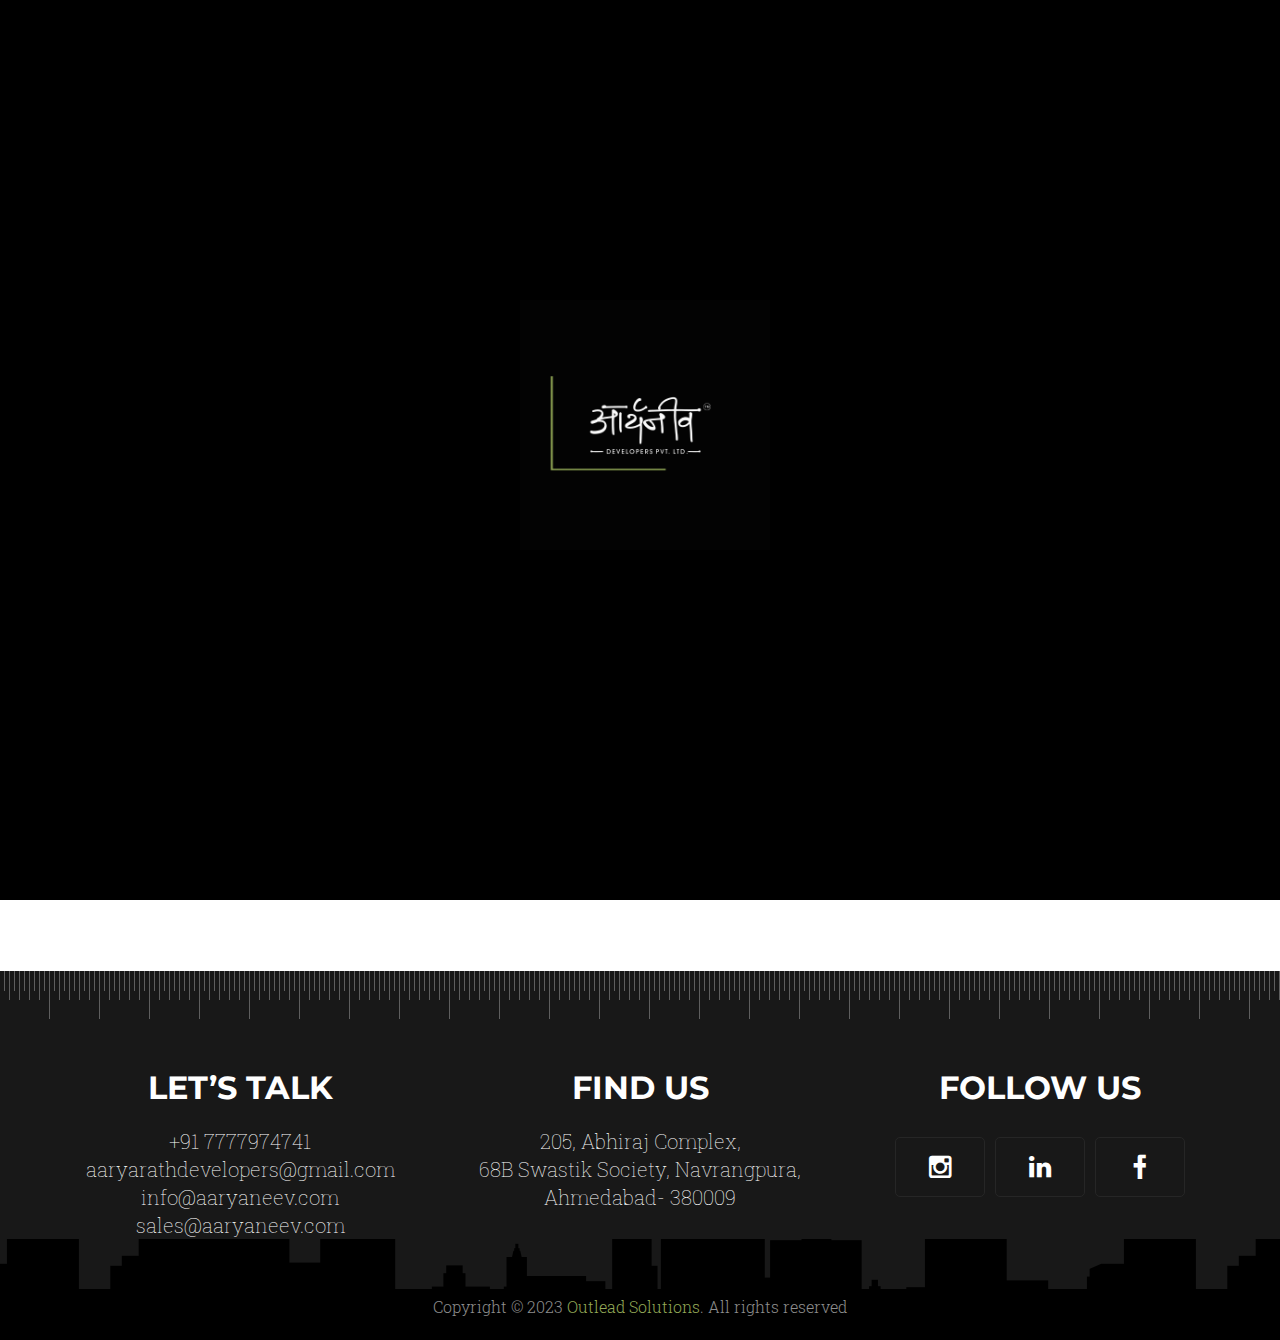
<file: commercial.html>
<!DOCTYPE html>
<html>

<head>
    <title>Aaryaneev</title>
    <meta name="keywords"
        content="aaryaneev, construction, builder, construction services, building contractor, residential construction, commercial construction, construction company, construction projects, construction management, construction industry, building design, construction planning, construction services provider, construction experts, construction solutions">
    <meta name="description"
        content="aaryaneev construction and building company providing high-quality construction services for residential and commercial projects. Experienced builders specializing in construction management, design, and planning.">
    <meta name="author" content="aaryaneev Construction Company">
    <meta name="viewport" content="width=device-width, initial-scale=1.0, user-scalable=no">
    <meta http-equiv="Content-Type" content="text/html; charset=utf-8">

    <link rel="icon" type="image/png" href="./images/img/Aaryaneev_logo.png">

    <!--main file-->
    <link href="css/architecture.css" rel="stylesheet" type="text/css">

    <!--Architecture Font Icons-->
    <link href="fonts/architecture.css" rel="stylesheet" type="text/css">

    <!-- Default Color -->
    <link href="css/default-color.css" rel="stylesheet" id="color" type="text/css">

    <!-- Custom Menu -->
    <link href="css/custom-menu.css" rel="stylesheet" type="text/css">

    <!--Bootstrap-->
    <link href="css/bootstrap.css" rel="stylesheet" type="text/css">

    <!--Revolution-->
    <link href="css/settings.css" rel="stylesheet" type="text/css">

    <!-- Carousel -->
    <link href="css/owl.carousel.css" rel="stylesheet" type="text/css">

    <!-- Services Tabs -->
    <link href="css/tabs.css" rel="stylesheet" type="text/css">

    <!-- Project Mouse hover -->
    <link href="css/set1.css" rel="stylesheet" type="text/css">

    <!-- Projects -->
    <link href="css/cubeportfolio.min.css" rel="stylesheet" type="text/css">

    <!--PreLoader-->
    <link href="css/loader.css" rel="stylesheet" type="text/css">

    <!--switcher-->
    <link href="css/switcher.css" rel="stylesheet" type="text/css">



</head>

<body class="demo-juicy-projects">



    <div id="wrap">

        <!--Start PreLoader-->
        <div id="loader-wrapper">
            <div id="loader"><img src="./images/img/White.gif" alt="Aaryaneev"></div>
            <!--/#loader-->
            <div class="loader-section section-left"></div>
            <!--/#loader-section section-left-->
            <div class="loader-section section-right"></div>
            <!--/#loader-section section-right-->
        </div>
        <!--End PreLoader-->


        <div id="header-1">

            <!-- CUSTOM MENU START -->
            <div class="mobile-menu">
                <div class="cd-header">
                    <a class="cd-primary-nav-trigger" href="javascript:void(0);">
                        <span class="cd-menu-icon"></span>
                    </a>
                </div>


                <nav>
                    <ul class="cd-primary-nav">
                        <!-- <li class="cd-label">Custom Menu</li> -->

                        <li><a href="index.html">Home</a></li>
                        <li>
                            <div class="accordion-single js-acc-single">
                                <div class="accordion-single-item js-acc-item">
                                    <a class="accordion-single-title js-acc-single-trigger">Projects</a>
                                    <div class="accordion-single-content">
                                        <a href="./residential.html" style="font-size: 10px;">Residential</a>
                                        <a href="./commercial.html" style="font-size: 10px;">Commercial</a>
                                    </div>
                                </div>

                            </div><!-- accordion-single -->
                        </li>
                        <li><a href="about.html">About Us</a></li>
                        <!-- <li><a href="news.html">news</a></li> -->
                        <li><a href="contact-us.html">contact us</a></li>
                        <li class="cd-label">Follow us</li>

                        <li class="social-icons">
                            <a href="https://instagram.com/aaryaneev.developer?igshid=MzRlODBiNWFlZA=="
                                target="_Aaryneev"><span class="icon-instagram"></span></a>
                            <a href="https://www.linkedin.com/company/aaryaneev-developers-pvt-ltd/" target="_blank"><span class="icon-linkedin-1"></span></a>
                            <a href="https://www.facebook.com/aaryaneev.developer?mibextid=ZbWKwL" target="_blank"><span class="icon-facebook-1"></span></a>
                            <!-- <a href="#."><span class="icon-google"></span></a> -->
                            <!-- <a href="#."><span class="icon-behance"></span></a> -->
                        </li>

                    </ul>
                </nav>
            </div>
            <!-- CUSTOM MENU END -->

            <!-- MAIN HEADER -->

            <header class="header-one cb-header">
                <div class="container">

                    <div class="header">
                        <div class="row">
                            <div class="col-md-12">

                                <div class="logo">
                                    <a href="index.html"><img src="./images/img/Aaryaneev Post (8).png"
                                            style="width: 66%;" alt="Aaryaneev"></a>
                                </div>

                                <div class="navigation">

                                    <ul>
                                        <li><a href="index.html">home</a></li>
                                        <li class="select">
                                            <a >Projects</a>
                                            <!-- Dropdown menu for Projects -->
                                            <ul class="dropdown-menu">
                                                <li style="margin: 0; color: black;"><a
                                                        href="residential.html">Residential</a></li>
                                                <li style="margin: 0; color: black;"><a
                                                        href="commercial.html">Commercial</a></li>
                                                <!-- Add more project links as needed -->
                                            </ul>
                                        </li>
                                        <li><a href="about.html">about us</a></li>
                                        <!-- <li><a href="news.html">news</a></li> -->
                                        <li><a href="contact-us.html">contact us</a></li>
                                    </ul>

                                    <!-- <div class="language">
                                        <a href="#.">fr</a>
                                    </div> -->

                                </div>



                            </div>
                        </div>
                    </div>

                </div>
            </header>


            <!-- STICKY HEADER -->
            <header class="header-two cb-header">
                <div class="container">

                    <div class="header">
                        <div class="row">
                            <div class="col-md-12">

                                <div class="logo">
                                    <!-- <a href="index.html"><img src="./images/img/Aaryaneev Post (8).png"
                                            style="width: 35%;" alt="Aaryaneev"></a> -->
                                            <a href="index.html">
                                                <img src="./images/img/Aaryaneev_logo.png"
                                                style="width: 35%;" alt="Aaryaneev">
                                            </a>
                                </div>

                                <div class="navigation">

                                    <ul>
                                        <li><a href="index.html">home</a></li>
                                        <li class="select">
                                            <a>Projects</a>
                                            <!-- Dropdown menu for Projects -->
                                            <ul class="dropdown-menu">
                                                <li style="margin: 0; color: black;"><a
                                                        href="residential.html">Residential</a></li>
                                                <li style="margin: 0; color: black;"><a
                                                        href="commercial.html">Commercial</a></li>
                                                <!-- Add more project links as needed -->
                                            </ul>
                                        </li>
                                        <li><a href="about.html">about us</a></li>
                                        <!-- <li><a href="news.html">news</a></li> -->
                                        <li><a href="contact-us.html">contact us</a></li>
                                    </ul>

                                    <!-- <div class="language">
                                        <a href="#.">fr</a>
                                    </div> -->

                                </div>



                            </div>
                        </div>
                    </div>

                </div>
            </header>

        </div>


        <div id="header-2" style="display:none">

            <header class="header-two-main">
                <div class="header">
                    <div class="row">
                        <div class="col-md-12">
                            <div class="logo">
                                <a href="index.html"><img src="./images/img/Aaryaneev_logo.png" alt="Aaryaneev"></a>
                            </div>
                            <div class="navigation">
                                <ul>
                                    <li><a href="#.">home</a></li>
                                    <li class="select">
                                        <a>Projects</a>
                                        <!-- Dropdown menu for Projects -->
                                        <ul class="dropdown-menu">
                                            <li style="margin: 0; color: black;"><a
                                                    href="residential.html">Residential</a></li>
                                            <li style="margin: 0; color: black;"><a
                                                    href="commercial.html">Commercial</a></li>
                                            <!-- Add more project links as needed -->
                                        </ul>
                                    </li>
                                    <li><a href="about.html">about us</a></li>
                                    <!-- <li><a href="news.html">news</a></li> -->
                                    <li><a href="contact-us.html">contact us</a></li>
                                </ul>
                                <!-- <div class="language">
                                    <a href="#.">fr</a>
                                </div> -->
                            </div>
                        </div>
                    </div>
                </div>
            </header>



            <!-- CUSTOM MENU START -->
            <div class="cd-header">
                <a class="cd-primary-nav-trigger" href="javascript:void(0);">
                    <span class="cd-menu-icon"></span>
                </a>
            </div>


            <nav>
                <ul class="cd-primary-nav">
                    <!-- <li class="cd-label">Custom Menu</li> -->

                    <li><a href="index.html">Home</a></li>
                    <li class="select">
                        <a>Projects</a>
                        <!-- Dropdown menu for Projects -->
                        <ul class="dropdown-menu">
                            <li><a href="residential.html">Residential</a></li>
                            <li><a href="commercial.html">Commercial</a></li>
                            <!-- Add more project links as needed -->
                        </ul>
                    </li>
                    <li><a href="about.html">About Us</a></li>
                    <!-- <li><a href="news.html">news</a></li> -->
                    <li><a href="contact-us.html">contact us</a></li>
                    <li class="cd-label">Follow us</li>

                    <li class="social-icons">
                        <a href="#."><span class="icon-facebook-1"></span></a>
                        <a href="#."><span class="icon-instagram"></span></a>
                        <!-- <a href="#."><span class="icon-google"></span></a> -->
                        <!-- <a href="#."><span class="icon-behance"></span></a> -->
                    </li>

                </ul>
            </nav>

        </div>
        <link rel="stylesheet" href="https://maxcdn.bootstrapcdn.com/font-awesome/4.5.0/css/font-awesome.min.css">
        <a href="https://api.whatsapp.com/send?phone=7777974741 &text=Hello I want to inquire about-" class="float"
            target="_blank">
            <i class="fa fa-whatsapp my-float"></i>
        </a>


        <!-- START SUB-BANNER -->
        <div class="sub-banner">
            <div class="container">
                <div class="text-detail">
                    <h2>our creative work</h2>
                    <!-- <p>Learn how to utilze your wenunc eu ullamcorper orci Quisque eget.</p> -->
                    <ul>
                        <li><a href="index.html">Home</a> <span>/</span></li>
                        <li class="item-select"><a>Projects</a></li>
                    </ul>
                </div>
            </div>
        </div>
        <!-- END SUB-BANNER -->


        <!-- START CONTENT -->
        <div class="sub-content">
            <div class="all-work">
                <!-- Start Work -->
                <div class="container">
                    <div class="clearfix">
                        <div id="js-filters-lightbox-gallery2" class="cbp-l-filters-button cbp-l-filters-center">
                            <div data-filter="*" class="cbp-filter-item cbp-filter-item-active">All</div>
                            <div data-filter=".ongoing" class="cbp-filter-item">Ongoing</div>
                            <div data-filter=".completed" class="cbp-filter-item">Completed</div>
                        </div>
                    </div>

                    <div id="js-grid-lightbox-gallery" class="cbp">
                        <!-- Your grid items go here with the correct class names -->

                        <!-- Example item with corrected class names -->
                        <div class="cbp-item ongoing">
                            <a href="./aaryabhumi.html">
                                <div class="cbp-caption">
                                    <div class="cbp-caption-defaultWrap">
                                        <div class="work">
                                            <figure class="effect-sadie">
                                                <div class="image"><img src="./images/images/home/aaryabhumiImg.png"
                                                        alt="aaryabhumi-img" width="100%"></div>
                                                <figcaption>
                                                    <h2><img src="images/plus.png" alt=""></h2>
                                                </figcaption>
                                            </figure>
                                        </div>
                                    </div>
                                </div>
                            </a>

                            <div class="cbp-l-grid-projects-title">AARYABHUMI</div>
                            <div class="cbp-l-grid-projects-desc">Jodhpur Cross Rd. - 2018 Residential & Commercial
                            </div>
                        </div>

                        <div class="cbp-item completed">
                            <a href="work-detail2.html?content=link20">
                                <div class="cbp-caption">
                                    <div class="cbp-caption-defaultWrap">
                                        <div class="work">
                                            <figure class="effect-sadie">
                                                <div class="image bwImage"><img src="images/work/work-1.jpg"
                                                        alt="aaryan-img" width="100%"></div>
                                                <figcaption>
                                                    <h2><img src="images/plus.png" alt=""></h2>
                                                </figcaption>
                                            </figure>
                                        </div>
                                    </div>
                                </div>
                            </a>

                            <div class="cbp-l-grid-projects-title">AARYAN CORPORATE PARK</div>
                            <div class="cbp-l-grid-projects-desc">Shilaj - 2005-07 Commercial</div>
                        </div>

                        <!-- Repeat the above structure for other grid items -->

                    </div>

                    <!-- <div id="js-loadMore-lightbox-gallery" class="cbp-l-loadMore-button">
                        <a href="ajax-lightbox-gallery/loadMore.html" class="cbp-l-loadMore-link" rel="nofollow">
                            <span class="cbp-l-loadMore-defaultText">LOAD MORE</span>
                            <span class="cbp-l-loadMore-loadingText">LOADING...</span>
                            <span class="cbp-l-loadMore-noMoreLoading">NO MORE WORKS</span>
                        </a>
                    </div> -->
                </div>
            </div>
            <!-- End Work -->
        </div>

        <!-- END CONTENT -->





        <!-- START FOOTER -->
        <footer class="footer" id="footer">
            <div class="container">

                <div class="footer-detail">
                    <div class="row">

                        <div class="col-md-4">
                            <div class="footer-sec">
                                <h3>LET’S TALK</h3>
                                <span>
                                    <a href="tel:+91 7777974741" style="color: white; text-decoration: none;">+91
                                        7777974741</a> <br />
                                    <a href="mailto:aaryarathdevelopers@gmail.com"
                                        style="color: white; text-decoration: none;">aaryarathdevelopers@gmail.com</a><br/>
                                    <!-- <a href="mailto:account@aaryaneev.com"
                                        style="color: white; text-decoration: none;">account@aaryaneev.com</a> -->
                                    <a href="mailto:info@aaryaneev.com"
                                        style="color: white; text-decoration: none;">info@aaryaneev.com</a>
                                    <a href="mailto:sales@aaryaneev.com"
                                        style="color: white; text-decoration: none;">sales@aaryaneev.com</a>
                                </span>
                            </div>
                        </div>

                        <div class="col-md-4">
                            <div class="footer-sec">
                                <h3>find us</h3>
                                <span>205, Abhiraj Complex, <br> 68B Swastik Society, Navrangpura, Ahmedabad-
                                    380009</span>
                            </div>
                        </div>

                        <div class="col-md-4">
                            <div class="footer-sec">
                                <h3>FOLLOW US</h3>
                                <div class="social-icons">
                                    <a href="https://instagram.com/aaryaneev.developer?igshid=MzRlODBiNWFlZA=="
                                        target="_Aaryneev" class="gp"><i class="icon-instagram"></i></a>
                                    <a href="https://www.linkedin.com/company/aaryaneev-developers-pvt-ltd/" target="_blank" class="tw"><i class="icon-linkedin-1"></i></a>
                                    <a href="https://www.facebook.com/aaryaneev.developer?mibextid=ZbWKwL" target="_blank"  class="fb"><i class="icon-facebook-1"></i></a>
                                </div>
                            </div>
                        </div>


                    </div>
                </div>


            </div>

            <div class="footer-bottom">
                <div class="copyrights">
                    <div class="container">
                        <p>Copyright © 2023 <a href="https://outleadsolutions.com/" target="_outleadSolutions">Outlead
                                Solutions</a>. All rights reserved</p>
                        <!-- <span>Design by: <a href="#.">Brighthemes</a></span> -->

                    </div>
                </div>
            </div>

        </footer>
        <!-- END FOOTER -->


        <!--       back to top button -->
        <a href="javascript:" id="return-to-top"><i class="icon-chevron-up"></i></a>
        <!--       back to top button -->







    </div>




    <script type="text/javascript" src="js/jquery.js"></script>

    <!-- Sticky Header -->
    <script type="text/javascript" src="js/sticky-header.js"></script>

    <!-- SMOOTH SCROLL -->
    <script type="text/javascript" src="js/scroll-desktop-smooth.js"></script>

    <!-- Custom Menu -->
    <script type="text/javascript" src="js/main.js"></script>

    <!-- START REVOLUTION SLIDER -->
    <script type="text/javascript" src="js/jquery.themepunch.revolution.min.js"></script>
    <script type="text/javascript" src="js/jquery.themepunch.tools.min.js"></script>

    <!-- SERVICES Tabs -->
    <script type="text/javascript" src="js/tabs.js"></script>

    <!-- OWL CAROUSEL -->
    <script type="text/javascript" src="js/owl.carousel.js"></script>

    <!-- PORTFOLIO -->
    <script type="text/javascript" src="js/jquery.cubeportfolio.min.js"></script>
    <script type="text/javascript" src="js/main.portfolio.js"></script>


    <!-- CUSTOM -->
    <script type="text/javascript" src="js/custom.js"></script>
    <script>
        const accSingleTriggers = document.querySelectorAll('.js-acc-single-trigger');

        accSingleTriggers.forEach(trigger => trigger.addEventListener('click', toggleAccordion));

        function toggleAccordion() {
            const items = document.querySelectorAll('.js-acc-item');
            const thisItem = this.parentNode;

            items.forEach(item => {
                if (thisItem == item) {
                    thisItem.classList.toggle('is-open');
                    return;
                }
                item.classList.remove('is-open');
            });
        }
        $(window).scroll(function () {
            if ($(this).scrollTop() >= 50) {        // If page is scrolled more than 50px
                $('#return-to-top').fadeIn(200);    // Fade in the arrow
            } else {
                $('#return-to-top').fadeOut(200);   // Else fade out the arrow
            }
        });
        $('#return-to-top').click(function () {      // When arrow is clicked
            $('body,html').animate({
                scrollTop: 0                       // Scroll to top of body
            }, 500);
        });

        $(document).ready(function () {
            // Toggle sub-menu visibility on mobile click
            $('.cd-primary-nav li').click(function (e) {
                // Check if the clicked li has a dropdown-menu
                if ($(this).find('.dropdown-menu').length > 0) {
                    // Prevent the default link behavior
                    e.preventDefault();

                    // Toggle the visibility of the dropdown-menu
                    $(this).find('.dropdown-menu').toggle();

                    // Hide other open dropdowns
                    $('.cd-primary-nav li').not(this).find('.dropdown-menu').hide();
                }
            });

            // Close dropdowns when clicking outside of them
            $(document).click(function (e) {
                if (!$(e.target).closest('.cd-primary-nav li').length) {
                    $('.cd-primary-nav .dropdown-menu').hide();
                }
            });
        });
    </script>

</body>

</html>
</file>
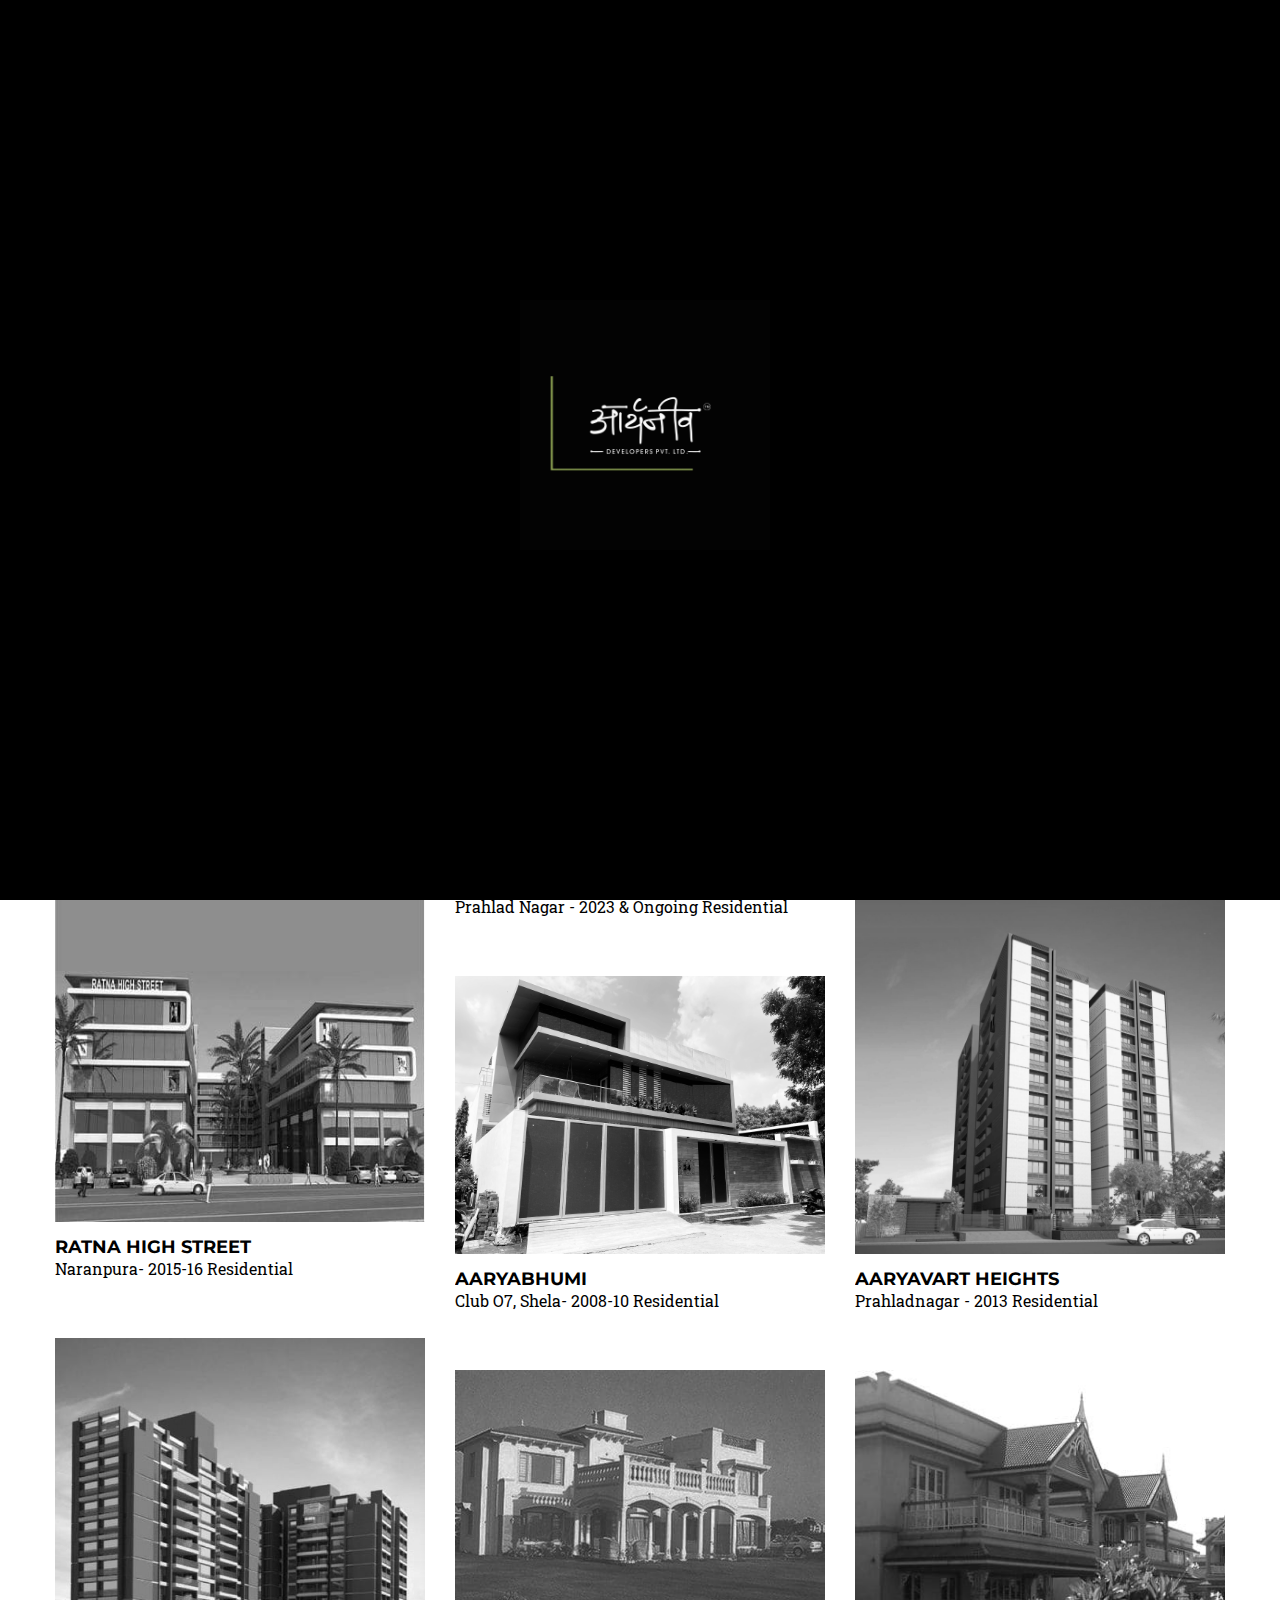
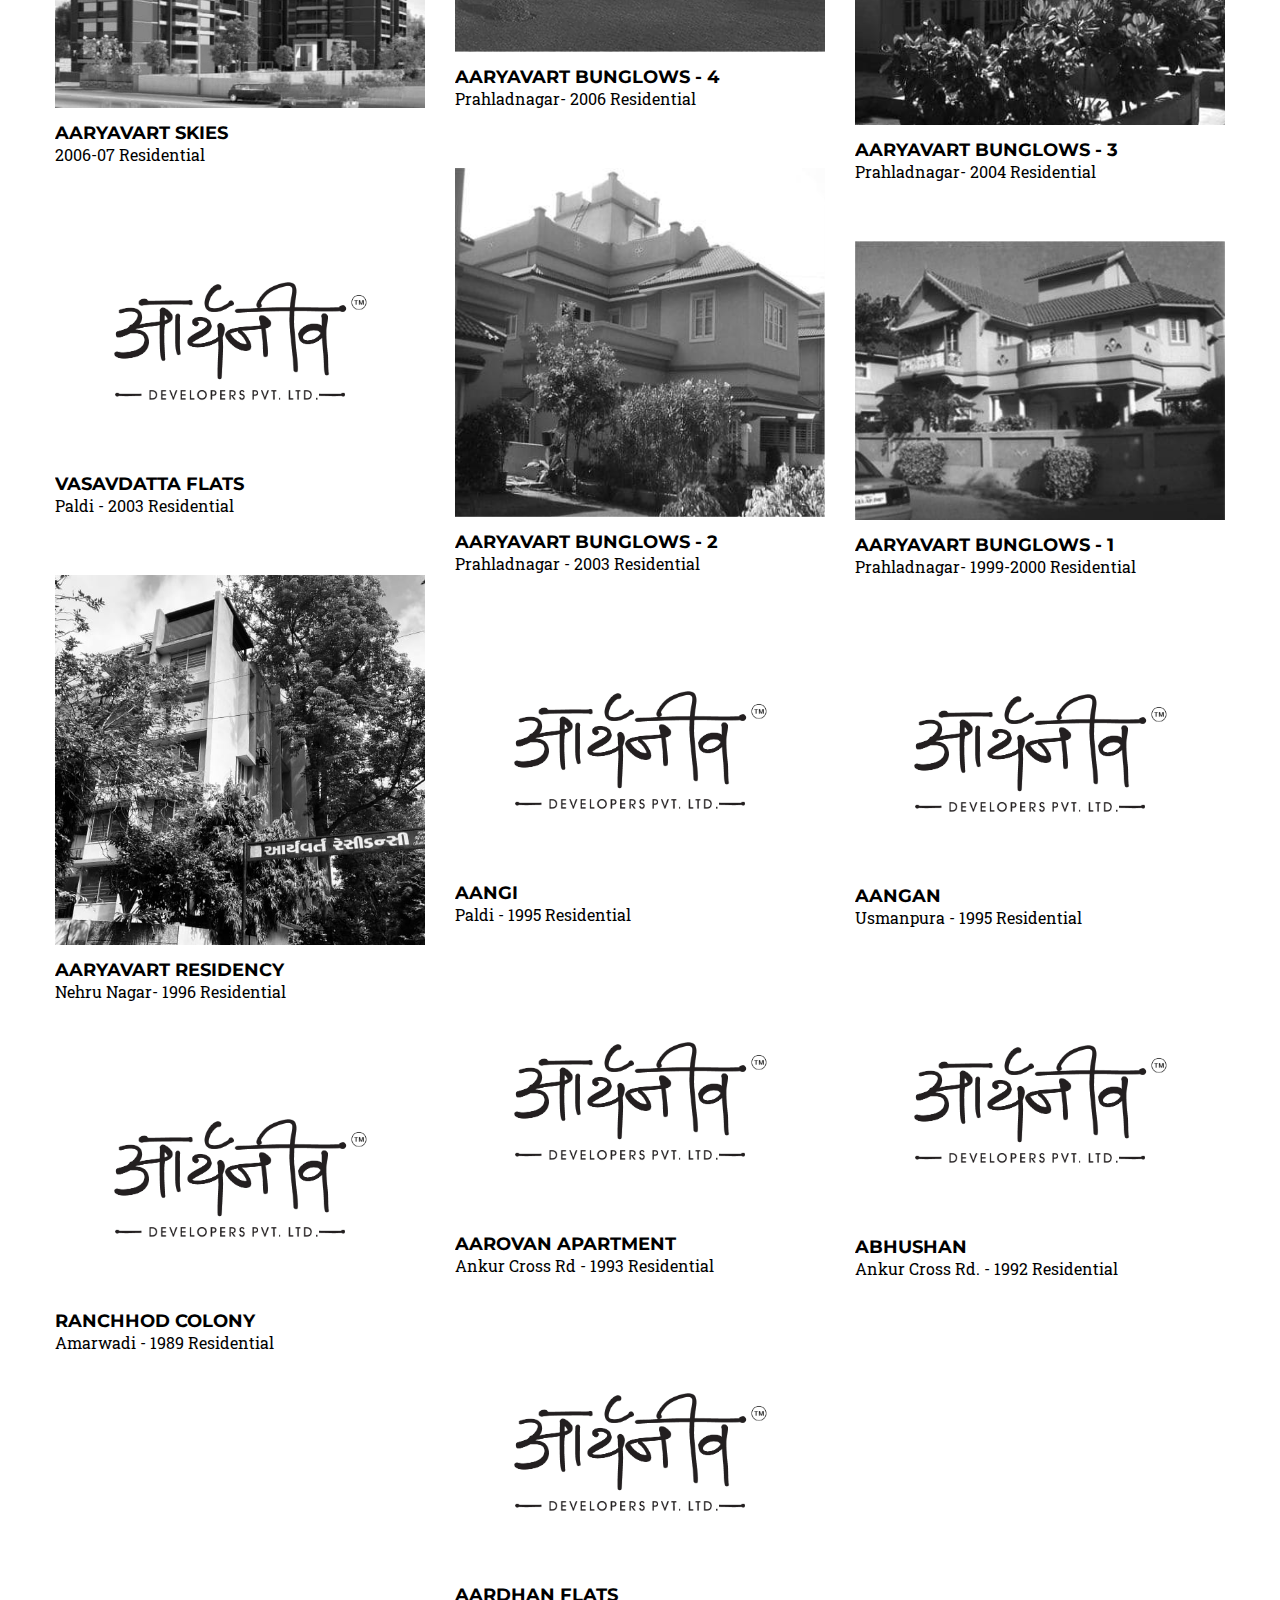
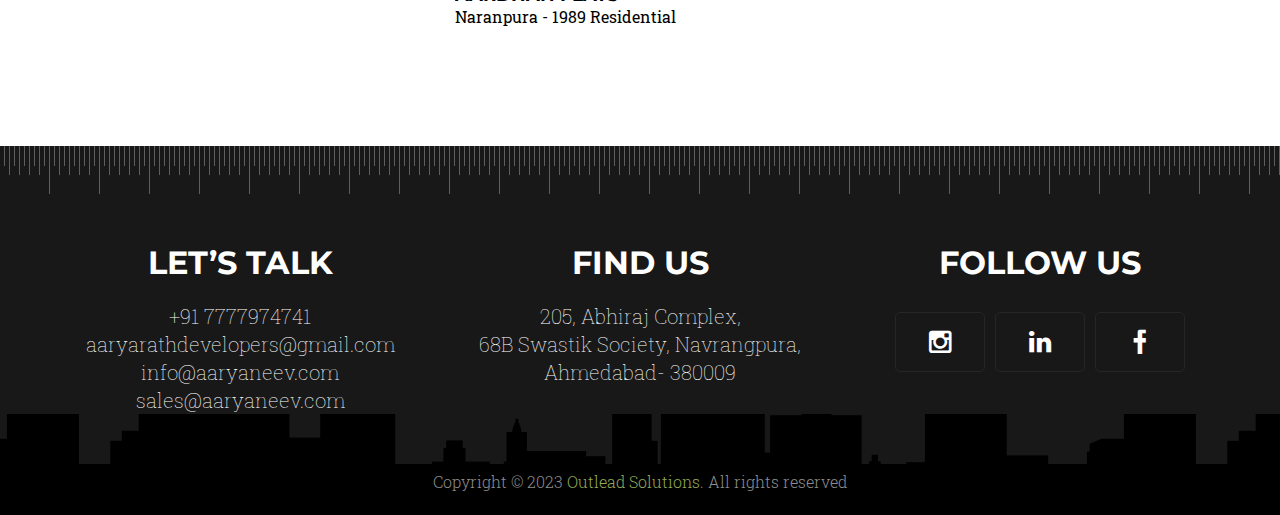
<file: residential.html>
<!DOCTYPE html>
<html>

<head>
    <title>Aaryaneev</title>
    <meta name="keywords"
        content="aaryaneev, construction, builder, construction services, building contractor, residential construction, commercial construction, construction company, construction projects, construction management, construction industry, building design, construction planning, construction services provider, construction experts, construction solutions">
    <meta name="description"
        content="aaryaneev construction and building company providing high-quality construction services for residential and commercial projects. Experienced builders specializing in construction management, design, and planning.">
    <meta name="author" content="aaryaneev Construction Company">
    <meta name="viewport" content="width=device-width, initial-scale=1.0, user-scalable=no">
    <meta http-equiv="Content-Type" content="text/html; charset=utf-8">

    <link rel="icon" type="image/png" href="./images/img/Aaryaneev_logo.png">

    <!--main file-->
    <link href="css/architecture.css" rel="stylesheet" type="text/css">

    <!--Architecture Font Icons-->
    <link href="fonts/architecture.css" rel="stylesheet" type="text/css">

    <!-- Default Color -->
    <link href="css/default-color.css" rel="stylesheet" id="color" type="text/css">

    <!-- Custom Menu -->
    <link href="css/custom-menu.css" rel="stylesheet" type="text/css">

    <!--Bootstrap-->
    <link href="css/bootstrap.css" rel="stylesheet" type="text/css">

    <!--Revolution-->
    <link href="css/settings.css" rel="stylesheet" type="text/css">

    <!-- Carousel -->
    <link href="css/owl.carousel.css" rel="stylesheet" type="text/css">

    <!-- Services Tabs -->
    <link href="css/tabs.css" rel="stylesheet" type="text/css">

    <!-- Project Mouse hover -->
    <link href="css/set1.css" rel="stylesheet" type="text/css">

    <!-- Projects -->
    <link href="css/cubeportfolio.min.css" rel="stylesheet" type="text/css">

    <!--PreLoader-->
    <link href="css/loader.css" rel="stylesheet" type="text/css">

    <!--switcher-->
    <link href="css/switcher.css" rel="stylesheet" type="text/css">

</head>

<body class="demo-juicy-projects">



    <div id="wrap">

        <!--Start PreLoader-->
        <div id="loader-wrapper">
            <div id="loader"><img src="./images/img/White.gif" alt="Aaryaneev"></div>
            <!--/#loader-->
            <div class="loader-section section-left"></div>
            <!--/#loader-section section-left-->
            <div class="loader-section section-right"></div>
            <!--/#loader-section section-right-->
        </div>
        <!--End PreLoader-->


        <div id="header-1">

            <!-- CUSTOM MENU START -->
            <div class="mobile-menu">
                <div class="cd-header">
                    <a class="cd-primary-nav-trigger" href="javascript:void(0);">
                        <span class="cd-menu-icon"></span>
                    </a>
                </div>


                <nav>
                    <ul class="cd-primary-nav">
                        <!-- <li class="cd-label">Custom Menu</li> -->

                        <li><a href="index.html">Home</a></li>
                        <li>
                            <div class="accordion-single js-acc-single">
                                <div class="accordion-single-item js-acc-item">
                                    <a class="accordion-single-title js-acc-single-trigger">Projects</a>
                                    <div class="accordion-single-content">
                                        <a href="./residential.html" style="font-size: 10px;">Residential</a>
                                        <a href="./commercial.html" style="font-size: 10px;">Commercial</a>
                                    </div>
                                </div>

                            </div><!-- accordion-single -->
                        </li>
                        <li><a href="about.html">About Us</a></li>
                        <li><a href="aaryaneevblogs.html">Blogs / Articals</a></li>
                        <!-- <li><a href="news.html">news</a></li> -->
                        <li><a href="contact-us.html">contact us</a></li>
                        <li class="cd-label">Follow us</li>

                        <li class="social-icons">
                            <a href="https://instagram.com/aaryaneev.developer?igshid=MzRlODBiNWFlZA=="
                                target="_Aaryneev"><span class="icon-instagram"></span></a>
                            <a href="https://www.linkedin.com/company/aaryaneev-developers-pvt-ltd/" target="_blank"><span class="icon-linkedin-1"></span></a>
                            <a href="https://www.facebook.com/aaryaneev.developer?mibextid=ZbWKwL" target="_blank"><span class="icon-facebook-1"></span></a>
                            <!-- <a href="#."><span class="icon-google"></span></a>
                            <a href="#."><span class="icon-behance"></span></a> -->
                        </li>

                    </ul>
                </nav>
            </div>
            <!-- CUSTOM MENU END -->

            <!-- MAIN HEADER -->

            <header class="header-one cb-header">
                <div class="container">

                    <div class="header">
                        <div class="row">
                            <div class="col-md-12">

                                <div class="logo">
                                    <a href="index.html"><img src="./images/img/Aaryaneev Post (8).png"
                                            style="width: 66%;" alt="Aaryaneev"></a>
                                </div>

                                <div class="navigation">

                                    <ul>
                                        <li><a href="index.html">home</a></li>
                                        <li class="select">
                                            <a >Projects</a>
                                            <!-- Dropdown menu for Projects -->
                                            <ul class="dropdown-menu">
                                                <li style="margin: 0; color: black;"><a
                                                        href="residential.html">Residential</a></li>
                                                <li style="margin: 0; color: black;"><a
                                                        href="commercial.html">Commercial</a></li>
                                                <!-- Add more project links as needed -->
                                            </ul>
                                        </li>
                                        <li><a href="about.html">about us</a></li>
                                        <li><a href="aaryaneevblogs.html">Blogs / Articals</a></li>
                                        <!-- <li><a href="news.html">news</a></li> -->
                                        <li><a href="contact-us.html">contact us</a></li>
                                    </ul>

                                    <!-- <div class="language">
                                        <a href="#.">fr</a>
                                    </div> -->

                                </div>



                            </div>
                        </div>
                    </div>

                </div>
            </header>


            <!-- STICKY HEADER -->
            <header class="header-two cb-header">
                <div class="container">

                    <div class="header">
                        <div class="row">
                            <div class="col-md-12">

                                <div class="logo">
                                    <!-- <a href="index.html"><img src="./images/img/Aaryaneev Post (8).png"
                                            style="width: 35%;" alt="Aaryaneev"></a> -->
                                            <a href="index.html">
                                                <img src="./images/img/Aaryaneev_logo.png"
                                                style="width: 35%;" alt="Aaryaneev">
                                            </a>
                                </div>

                                <div class="navigation">

                                    <ul>
                                        <li><a href="index.html">home</a></li>
                                        <li class="select">
                                            <a>Projects</a>
                                            <!-- Dropdown menu for Projects -->
                                            <ul class="dropdown-menu">
                                                <li style="margin: 0; color: black;"><a
                                                        href="residential.html">Residential</a></li>
                                                <li style="margin: 0; color: black;"><a
                                                        href="commercial.html">Commercial</a></li>
                                                <!-- Add more project links as needed -->
                                            </ul>
                                        </li>
                                        <li><a href="about.html">about us</a></li>
                                        <li><a href="aaryaneevblogs.html">Blogs / Articals</a></li>
                                        <!-- <li><a href="news.html">news</a></li> -->
                                        <li><a href="contact-us.html">contact us</a></li>
                                    </ul>

                                    <!-- <div class="language">
                                        <a href="#.">fr</a>
                                    </div> -->

                                </div>



                            </div>
                        </div>
                    </div>

                </div>
            </header>

        </div>


        <div id="header-2" style="display:none">

            <header class="header-two-main">
                <div class="header">
                    <div class="row">
                        <div class="col-md-12">
                            <div class="logo">
                                <a href="index.html"><img src="./images/img/Aaryaneev_logo.png" alt="Aaryaneev"></a>
                            </div>
                            <div class="navigation">
                                <ul>
                                    <li><a href="#.">home</a></li>
                                    <li class="select">
                                        <a>Projects</a>
                                        <!-- Dropdown menu for Projects -->
                                        <ul class="dropdown-menu">
                                            <li style="margin: 0; color: black;"><a
                                                    href="residential.html">Residential</a></li>
                                            <li style="margin: 0; color: black;"><a
                                                    href="commercial.html">Commercial</a></li>
                                            <!-- Add more project links as needed -->
                                        </ul>
                                    </li>
                                    <li><a href="about.html">about us</a></li>
                                    <li><a href="aaryaneevblogs.html">Blogs / Articals</a></li>
                                    <!-- <li><a href="news.html">news</a></li> -->
                                    <li><a href="contact-us.html">contact us</a></li>
                                </ul>
                                <!-- <div class="language">
                                    <a href="#.">fr</a>
                                </div> -->
                            </div>
                        </div>
                    </div>
                </div>
            </header>


            <!-- CUSTOM MENU START -->
            <div class="cd-header">
                <a class="cd-primary-nav-trigger" href="javascript:void(0);">
                    <span class="cd-menu-icon"></span>
                </a>
            </div>


            <nav>
                <ul class="cd-primary-nav">
                    <!-- <li class="cd-label">Custom Menu</li> -->

                    <li><a href="index.html">Home</a></li>
                    <li class="select">
                        <a>Projects</a>
                        <!-- Dropdown menu for Projects -->
                        <ul class="dropdown-menu">
                            <li><a href="residential.html">Residential</a></li>
                            <li><a href="commercial.html">Commercial</a></li>
                            <!-- Add more project links as needed -->
                        </ul>
                    </li>
                    <li><a href="about.html">About Us</a></li>
                    <li><a href="aaryaneevblogs.html">Blogs / Articals</a></li>
                    <!-- <li><a href="news.html">news</a></li> -->
                    <li><a href="contact-us.html">contact us</a></li>
                    <li class="cd-label">Follow us</li>

                    <li class="social-icons">
                        <a href="#."><span class="icon-facebook-1"></span></a>
                        <a href="#."><span class="icon-instagram"></span></a>
                        <!-- <a href="#."><span class="icon-google"></span></a>
                        <a href="#."><span class="icon-behance"></span></a> -->
                    </li>

                </ul>
            </nav>

        </div>
        <link rel="stylesheet" href="https://maxcdn.bootstrapcdn.com/font-awesome/4.5.0/css/font-awesome.min.css">
        <a href="https://api.whatsapp.com/send?phone=7777974741 &text=Hello I want to inquire about-" class="float"
            target="_blank">
            <i class="fa fa-whatsapp my-float"></i>
        </a>




        <!-- START SUB-BANNER -->
        <div class="sub-banner">
            <div class="container">
                <div class="text-detail">
                    <h2>our creative work</h2>
                    <!-- <p>Learn how to utilze your wenunc eu ullamcorper orci Quisque eget.</p> -->
                    <ul>
                        <li><a href="index.html">Home</a> <span>/</span></li>
                        <li class="item-select"><a>Projects</a></li>
                    </ul>
                </div>
            </div>
        </div>
        <!-- END SUB-BANNER -->


        <!-- START CONTENT -->
        <div class="sub-content">
            <div class="all-work">
                <!--Start Work-->
                <div class="container">
                    <div class="clearfix">
                        <div id="js-filters-lightbox-gallery2" class="cbp-l-filters-button cbp-l-filters-center">
                            <div data-filter="*" class="cbp-filter-item cbp-filter-item-active">Residential</div>
                            <div data-filter=".ongoing" class="cbp-filter-item">Ongoing</div>
                            <div data-filter=".completed" class="cbp-filter-item">Completed</div>

                        </div>
                    </div>

                    <div id="js-grid-lightbox-gallery" class="cbp">
                        <!-- Your grid items go here with the correct class names -->

                        <!-- Example item with corrected class names -->
                        <div class="cbp-item ongoing ">
                            <a href="./aaryvan.html">
                                <div class="cbp-caption">
                                    <div class="cbp-caption-defaultWrap">
                                        <div class="work">
                                            <figure class="effect-sadie">
                                                <div class="image"><img
                                                        src="./images/images/aaryavan/AARYAVAN Garden.jpg"
                                                        alt="aaryavan-img" width="100%"></div>
                                                <figcaption>
                                                    <h2><img src="images/plus.png" alt="aaryavan-img"></h2>
                                                </figcaption>
                                            </figure>
                                        </div>
                                    </div>
                                </div>
                            </a>

                            <div class="cbp-l-grid-projects-title">AARYAVAN</div>
                            <div class="cbp-l-grid-projects-desc">2023 & Ongoing
                                Residential</div>
                        </div>

                        <div class="cbp-item ongoing">
                            <a href="./Vibgyor.html">
                                <div class="cbp-caption">
                                    <div class="cbp-caption-defaultWrap">
                                        <div class="work">
                                            <figure class="effect-sadie">
                                                <div class="image"><img
                                                        src="./images/images/projects/Harshilbhai_View_02.jpg"
                                                        alt="vibgyor-img" width="100%"></div>
                                                <figcaption>
                                                    <h2><img src="images/plus.png" alt="vibgyor-img"></h2>
                                                </figcaption>
                                            </figure>
                                        </div>
                                    </div>
                                </div>
                            </a>

                            <div class="cbp-l-grid-projects-title">VIBGYOR - 4BHK</div>
                            <div class="cbp-l-grid-projects-desc">Prahlad Nagar - 2023 & Ongoing
                                Residential</div>
                        </div>

                        <div class="cbp-item ongoing">
                            <a href="./aaryabhumi.html">
                                <div class="cbp-caption">
                                    <div class="cbp-caption-defaultWrap">
                                        <div class="work">
                                            <figure class="effect-sadie">
                                                <div class="image"><img src="./images/images/home/aaryabhumiImg.png"
                                                        alt="aaryabhumi-img" width="100%"></div>
                                                <figcaption>
                                                    <h2><img src="images/plus.png" alt="aaryabhumi-img"></h2>
                                                </figcaption>
                                            </figure>
                                        </div>
                                    </div>
                                </div>
                            </a>

                            <div class="cbp-l-grid-projects-title">AARYABHUMI</div>
                            <div class="cbp-l-grid-projects-desc">Jodhpur Cross Rd. - 2018
                                Residential & Commercial</div>
                        </div>

                        <div class="cbp-item completed">
                            <a href="./work-detail2.html?content=link5">
                                <div class="cbp-caption">
                                    <div class="cbp-caption-defaultWrap">
                                        <div class="work">
                                            <figure class="effect-sadie">
                                                <div class="image "><img
                                                        src="./images/images/projects/ratna high street.jpg"
                                                        alt="ratna-high-street" width="100%"></div>
                                                <figcaption>
                                                    <h2><img src="images/plus.png" alt=""></h2>
                                                </figcaption>
                                            </figure>
                                        </div>
                                    </div>
                                </div>
                            </a>

                            <div class="cbp-l-grid-projects-title">RATNA HIGH STREET</div>
                            <div class="cbp-l-grid-projects-desc">Naranpura- 2015-16
                                Residential</div>
                        </div>

                        <div class="cbp-item completed">
                            <a href="./work-detail2.html?content=link4">
                                <div class="cbp-caption">
                                    <div class="cbp-caption-defaultWrap">
                                        <div class="work">
                                            <figure class="effect-sadie">
                                                <div class="image bwImage"><img
                                                        src="./images/images/projects/aaryvart heights.jpeg"
                                                        alt="aaryavart-heights-img" width="100%"></div>
                                                <figcaption>
                                                    <h2><img src="images/plus.png" alt=""></h2>
                                                </figcaption>
                                            </figure>
                                        </div>
                                    </div>
                                </div>
                            </a>

                            <div class="cbp-l-grid-projects-title">AARYAVART HEIGHTS</div>
                            <div class="cbp-l-grid-projects-desc">Prahladnagar - 2013
                                Residential</div>
                        </div>

                        <div class="cbp-item completed">
                            <a href="./work-detail2.html?content=link6">
                                <div class="cbp-caption">
                                    <div class="cbp-caption-defaultWrap">
                                        <div class="work">
                                            <figure class="effect-sadie">
                                                <div class="image bwImage "><img
                                                        src="./images/images/projects/Aaryabhumi_shela.jpg"
                                                        alt="aaryabhumi-img" width="100%"></div>
                                                <figcaption>
                                                    <h2><img src="images/plus.png" alt=""></h2>
                                                </figcaption>
                                            </figure>
                                        </div>
                                    </div>
                                </div>
                            </a>

                            <div class="cbp-l-grid-projects-title">AARYABHUMI</div>
                            <div class="cbp-l-grid-projects-desc">Club O7, Shela- 2008-10
                                Residential</div>
                        </div>
                        <div class="cbp-item completed">
                            <a href="./work-detail2.html?content=link7">
                                <div class="cbp-caption">
                                    <div class="cbp-caption-defaultWrap">
                                        <div class="work">
                                            <figure class="effect-sadie">
                                                <div class="image bwImage"><img
                                                        src="./images/images/projects/AARYAVART SKIES.jpg"
                                                        alt="aaryavart-skies-img" width="100%"></div>
                                                <figcaption>
                                                    <h2><img src="images/plus.png" alt=""></h2>
                                                </figcaption>
                                            </figure>
                                        </div>
                                    </div>
                                </div>
                            </a>

                            <div class="cbp-l-grid-projects-title">AARYAVART SKIES</div>
                            <div class="cbp-l-grid-projects-desc">2006-07
                                Residential</div>
                        </div>
                        <div class="cbp-item completed">
                            <a href="./work-detail2.html?content=link8">
                                <div class="cbp-caption">
                                    <div class="cbp-caption-defaultWrap">
                                        <div class="work">
                                            <figure class="effect-sadie">
                                                <div class="image"><img src="./images/images/projects/aaryavart 4.jpg"
                                                        alt="aaryavart-banglows-img" width="100%"></div>
                                                <figcaption>
                                                    <h2><img src="images/plus.png" alt=""></h2>
                                                </figcaption>
                                            </figure>
                                        </div>
                                    </div>
                                </div>
                            </a>

                            <div class="cbp-l-grid-projects-title">AARYAVART BUNGLOWS - 4</div>
                            <div class="cbp-l-grid-projects-desc">Prahladnagar- 2006
                                Residential</div>
                        </div>
                        <div class="cbp-item  completed">
                            <a href="./work-detail2.html?content=link9">
                                <div class="cbp-caption">
                                    <div class="cbp-caption-defaultWrap">
                                        <div class="work">
                                            <figure class="effect-sadie">
                                                <div class="image"><img src="./images/images/projects/aaryavart 3.jpg"
                                                        alt="aaryavart-banglows-img" width="100%"></div>
                                                <figcaption>
                                                    <h2><img src="images/plus.png" alt=""></h2>
                                                </figcaption>
                                            </figure>
                                        </div>
                                    </div>
                                </div>
                            </a>

                            <div class="cbp-l-grid-projects-title">AARYAVART BUNGLOWS - 3</div>
                            <div class="cbp-l-grid-projects-desc">Prahladnagar- 2004
                                Residential</div>
                        </div>
                        <div class="cbp-item  completed">
                            <a href="./work-detail2.html?content=link10">
                                <div class="cbp-caption">
                                    <div class="cbp-caption-defaultWrap">
                                        <div class="work">
                                            <figure class="effect-sadie">
                                                <div class="image"><img src="./images/images/projects/aaryavart 2.jpg"
                                                        alt="aaryavart-banglows-img" width="100%"></div>
                                                <figcaption>
                                                    <h2><img src="images/plus.png" alt=""></h2>
                                                </figcaption>
                                            </figure>
                                        </div>
                                    </div>
                                </div>
                            </a>

                            <div class="cbp-l-grid-projects-title">AARYAVART BUNGLOWS - 2</div>
                            <div class="cbp-l-grid-projects-desc">Prahladnagar - 2003
                                Residential</div>
                        </div>
                        <div class="cbp-item  completed">
                            <a href="./work-detail2.html?content=link11">
                                <div class="cbp-caption">
                                    <div class="cbp-caption-defaultWrap">
                                        <div class="work">
                                            <figure class="effect-sadie">
                                                <div class="image"><img class="projectLogoImg"
                                                        src="./images/img/Aaryaneev_logo.png" alt="vasavdatta-img"
                                                        width="100%"></div>
                                                <figcaption>
                                                    <h2><img src="images/plus.png" alt=""></h2>
                                                </figcaption>
                                            </figure>
                                        </div>
                                    </div>
                                </div>
                            </a>

                            <div class="cbp-l-grid-projects-title">VASAVDATTA FLATS</div>
                            <div class="cbp-l-grid-projects-desc">Paldi - 2003
                                Residential</div>
                        </div>
                        <div class="cbp-item  completed">
                            <a href="./work-detail2.html?content=link12">
                                <div class="cbp-caption">
                                    <div class="cbp-caption-defaultWrap">
                                        <div class="work">
                                            <figure class="effect-sadie">
                                                <div class="image"><img src="./images/images/projects/aaryavart 1.jpg"
                                                        alt="aaryavart-banglows-img" width="100%"></div>
                                                <figcaption>
                                                    <h2><img src="images/plus.png" alt=""></h2>
                                                </figcaption>
                                            </figure>
                                        </div>
                                    </div>
                                </div>
                            </a>

                            <div class="cbp-l-grid-projects-title">AARYAVART BUNGLOWS - 1</div>
                            <div class="cbp-l-grid-projects-desc">Prahladnagar- 1999-2000
                                Residential</div>
                        </div>
                        <div class="cbp-item  completed">
                            <a href="./work-detail2.html?content=link13">
                                <div class="cbp-caption">
                                    <div class="cbp-caption-defaultWrap">
                                        <div class="work">
                                            <figure class="effect-sadie">
                                                <div class="image"><img
                                                        src="./images/images/projects/AARYAVART RESIDENCY.jpg"
                                                        alt="aaryavart-residency-img" width="100%"></div>
                                                <figcaption>
                                                    <h2><img src="images/plus.png" alt=""></h2>
                                                </figcaption>
                                            </figure>
                                        </div>
                                    </div>
                                </div>
                            </a>

                            <div class="cbp-l-grid-projects-title">AARYAVART RESIDENCY</div>
                            <div class="cbp-l-grid-projects-desc">Nehru Nagar- 1996
                                Residential</div>
                        </div>
                        <div class="cbp-item  completed">
                            <a href="./work-detail2.html?content=link14">
                                <div class="cbp-caption">
                                    <div class="cbp-caption-defaultWrap">
                                        <div class="work">
                                            <figure class="effect-sadie">
                                                <div class="image"><img class="projectLogoImg"
                                                        src="./images/img/Aaryaneev_logo.png" alt="aangi-img"
                                                        width="100%"></div>
                                                <figcaption>
                                                    <h2><img src="images/plus.png" alt=""></h2>
                                                </figcaption>
                                            </figure>
                                        </div>
                                    </div>
                                </div>
                            </a>

                            <div class="cbp-l-grid-projects-title">AANGI</div>
                            <div class="cbp-l-grid-projects-desc">Paldi - 1995
                                Residential</div>
                        </div>
                        <div class="cbp-item  completed">
                            <a href="./work-detail2.html?content=link15">
                                <div class="cbp-caption">
                                    <div class="cbp-caption-defaultWrap">
                                        <div class="work">
                                            <figure class="effect-sadie">
                                                <div class="image"><img class="projectLogoImg"
                                                        src="./images/img/Aaryaneev_logo.png" alt="aangan-img"
                                                        width="100%"></div>
                                                <figcaption>
                                                    <h2><img src="images/plus.png" alt=""></h2>
                                                </figcaption>
                                            </figure>
                                        </div>
                                    </div>
                                </div>
                            </a>

                            <div class="cbp-l-grid-projects-title">AANGAN</div>
                            <div class="cbp-l-grid-projects-desc">Usmanpura - 1995
                                Residential</div>
                        </div>

                        <div class="cbp-item  completed">
                            <a href="./work-detail2.html?content=link16">
                                <div class="cbp-caption">
                                    <div class="cbp-caption-defaultWrap">
                                        <div class="work">
                                            <figure class="effect-sadie">
                                                <div class="image"><img class="projectLogoImg"
                                                        src="./images/img/Aaryaneev_logo.png" alt="aarovan-img"
                                                        width="100%"></div>
                                                <figcaption>
                                                    <h2><img src="images/plus.png" alt=""></h2>
                                                </figcaption>
                                            </figure>
                                        </div>
                                    </div>
                                </div>
                            </a>

                            <div class="cbp-l-grid-projects-title">AAROVAN APARTMENT</div>
                            <div class="cbp-l-grid-projects-desc">Ankur Cross Rd - 1993
                                Residential</div>
                        </div>
                        <div class="cbp-item  completed">
                            <a href="./work-detail2.html?content=link17">
                                <div class="cbp-caption">
                                    <div class="cbp-caption-defaultWrap">
                                        <div class="work">
                                            <figure class="effect-sadie">
                                                <div class="image"><img class="projectLogoImg"
                                                        src="./images/img/Aaryaneev_logo.png" alt="abhushan-img"
                                                        width="100%"></div>
                                                <figcaption>
                                                    <h2><img src="images/plus.png" alt=""></h2>
                                                </figcaption>
                                            </figure>
                                        </div>
                                    </div>
                                </div>
                            </a>

                            <div class="cbp-l-grid-projects-title">ABHUSHAN</div>
                            <div class="cbp-l-grid-projects-desc">Ankur Cross Rd. - 1992
                                Residential</div>
                        </div>
                        <div class="cbp-item  completed">
                            <a href="./work-detail2.html?content=link18">
                                <div class="cbp-caption">
                                    <div class="cbp-caption-defaultWrap">
                                        <div class="work">
                                            <figure class="effect-sadie">
                                                <div class="image"><img class="projectLogoImg"
                                                        src="./images/img/Aaryaneev_logo.png" alt="ranchhod-colony-img"
                                                        width="100%"></div>
                                                <figcaption>
                                                    <h2><img src="images/plus.png" alt=""></h2>
                                                </figcaption>
                                            </figure>
                                        </div>
                                    </div>
                                </div>
                            </a>

                            <div class="cbp-l-grid-projects-title">RANCHHOD COLONY</div>
                            <div class="cbp-l-grid-projects-desc">Amarwadi - 1989
                                Residential</div>
                        </div>
                        <div class="cbp-item  completed">
                            <a href="./work-detail2.html?content=link19">
                                <div class="cbp-caption">
                                    <div class="cbp-caption-defaultWrap">
                                        <div class="work">
                                            <figure class="effect-sadie">
                                                <div class="image"><img class="projectLogoImg"
                                                        src="./images/img/Aaryaneev_logo.png" alt="aardhan-img"
                                                        width="100%"></div>
                                                <figcaption>
                                                    <h2><img src="images/plus.png" alt=""></h2>
                                                </figcaption>
                                            </figure>
                                        </div>
                                    </div>
                                </div>
                            </a>

                            <div class="cbp-l-grid-projects-title">AARDHAN FLATS</div>
                            <div class="cbp-l-grid-projects-desc">Naranpura - 1989
                                Residential</div>
                        </div>

                        <!-- Repeat the above structure for other grid items -->

                    </div>

                    <!-- <div id="js-loadMore-lightbox-gallery" class="cbp-l-loadMore-button">
                        <a href="ajax-lightbox-gallery/loadMore.html" class="cbp-l-loadMore-link" rel="nofollow">
                            <span class="cbp-l-loadMore-defaultText">LOAD MORE</span>
                            <span class="cbp-l-loadMore-loadingText">LOADING...</span>
                            <span class="cbp-l-loadMore-noMoreLoading">NO MORE WORKS</span>
                        </a>
                    </div> -->
                </div>
            </div>
            <!--End Work-->
        </div>
        <!-- END CONTENT -->





        <!-- START FOOTER -->
        <footer class="footer" id="footer">
            <div class="container">

                <div class="footer-detail">
                    <div class="row">

                        <div class="col-md-4">
                            <div class="footer-sec">
                                <h3>LET’S TALK</h3>

                                <span>
                                    <a href="tel:+91 7777974741" style="color: white; text-decoration: none;">+91
                                        7777974741</a> <br />
                                    <a href="mailto:aaryarathdevelopers@gmail.com"
                                        style="color: white; text-decoration: none;">aaryarathdevelopers@gmail.com</a><br/>
                                    <!-- <a href="mailto:account@aaryaneev.com"
                                        style="color: white; text-decoration: none;">account@aaryaneev.com</a> -->
                                    <a href="mailto:info@aaryaneev.com"
                                        style="color: white; text-decoration: none;">info@aaryaneev.com</a><br/>
                                    <a href="mailto:sales@aaryaneev.com"
                                        style="color: white; text-decoration: none;">sales@aaryaneev.com</a>
                                </span>

                            </div>
                        </div>

                        <div class="col-md-4">
                            <div class="footer-sec">
                                <h3>find us</h3>
                                <span>205, Abhiraj Complex, <br> 68B Swastik Society, Navrangpura, Ahmedabad-
                                    380009</span>
                            </div>
                        </div>

                        <div class="col-md-4">
                            <div class="footer-sec">
                                <h3>FOLLOW US</h3>
                                <div class="social-icons">
                                    <a href="https://instagram.com/aaryaneev.developer?igshid=MzRlODBiNWFlZA=="
                                        target="_Aaryneev" class="gp"><i class="icon-instagram"></i></a>
                                    <a href="https://www.linkedin.com/company/aaryaneev-developers-pvt-ltd/" target="_blank" class="tw"><i class="icon-linkedin-1"></i></a>
                                    <a href="https://www.facebook.com/aaryaneev.developer?mibextid=ZbWKwL" target="_blank" class="fb"><i class="icon-facebook-1"></i></a>
                                </div>
                            </div>
                        </div>


                    </div>
                </div>


            </div>

            <div class="footer-bottom">
                <div class="copyrights">
                    <div class="container">
                        <p>Copyright © 2023 <a href="https://outleadsolutions.com/" target="_outleadSolutions">Outlead
                                Solutions</a>. All rights reserved</p>
                        <!-- <span>Design by: <a href="#.">Brighthemes</a></span> -->

                    </div>
                </div>
            </div>

        </footer>
        <!-- END FOOTER -->


        <!--       back to top button -->
        <a href="javascript:" id="return-to-top"><i class="icon-chevron-up"></i></a>
        <!--       back to top button -->







    </div>




    <script type="text/javascript" src="js/jquery.js"></script>

    <!-- Sticky Header -->
    <script type="text/javascript" src="js/sticky-header.js"></script>

    <!-- SMOOTH SCROLL -->
    <script type="text/javascript" src="js/scroll-desktop-smooth.js"></script>

    <!-- Custom Menu -->
    <script type="text/javascript" src="js/main.js"></script>

    <!-- START REVOLUTION SLIDER -->
    <script type="text/javascript" src="js/jquery.themepunch.revolution.min.js"></script>
    <script type="text/javascript" src="js/jquery.themepunch.tools.min.js"></script>

    <!-- SERVICES Tabs -->
    <script type="text/javascript" src="js/tabs.js"></script>

    <!-- OWL CAROUSEL -->
    <script type="text/javascript" src="js/owl.carousel.js"></script>

    <!-- PORTFOLIO -->
    <script type="text/javascript" src="js/jquery.cubeportfolio.min.js"></script>
    <script type="text/javascript" src="js/main.portfolio.js"></script>


    <!-- CUSTOM -->
    <script type="text/javascript" src="js/custom.js"></script>
    <script>
        const accSingleTriggers = document.querySelectorAll('.js-acc-single-trigger');

        accSingleTriggers.forEach(trigger => trigger.addEventListener('click', toggleAccordion));

        function toggleAccordion() {
            const items = document.querySelectorAll('.js-acc-item');
            const thisItem = this.parentNode;

            items.forEach(item => {
                if (thisItem == item) {
                    thisItem.classList.toggle('is-open');
                    return;
                }
                item.classList.remove('is-open');
            });
        }
        $(window).scroll(function () {
            if ($(this).scrollTop() >= 50) {        // If page is scrolled more than 50px
                $('#return-to-top').fadeIn(200);    // Fade in the arrow
            } else {
                $('#return-to-top').fadeOut(200);   // Else fade out the arrow
            }
        });
        $('#return-to-top').click(function () {      // When arrow is clicked
            $('body,html').animate({
                scrollTop: 0                       // Scroll to top of body
            }, 500);
        });

        $(document).ready(function () {
            // Toggle sub-menu visibility on mobile click
            $('.cd-primary-nav li').click(function (e) {
                // Check if the clicked li has a dropdown-menu
                if ($(this).find('.dropdown-menu').length > 0) {
                    // Prevent the default link behavior
                    e.preventDefault();

                    // Toggle the visibility of the dropdown-menu
                    $(this).find('.dropdown-menu').toggle();

                    // Hide other open dropdowns
                    $('.cd-primary-nav li').not(this).find('.dropdown-menu').hide();
                }
            });

            // Close dropdowns when clicking outside of them
            $(document).click(function (e) {
                if (!$(e.target).closest('.cd-primary-nav li').length) {
                    $('.cd-primary-nav .dropdown-menu').hide();
                }
            });
        });
    </script>

</body>

</html>
</file>
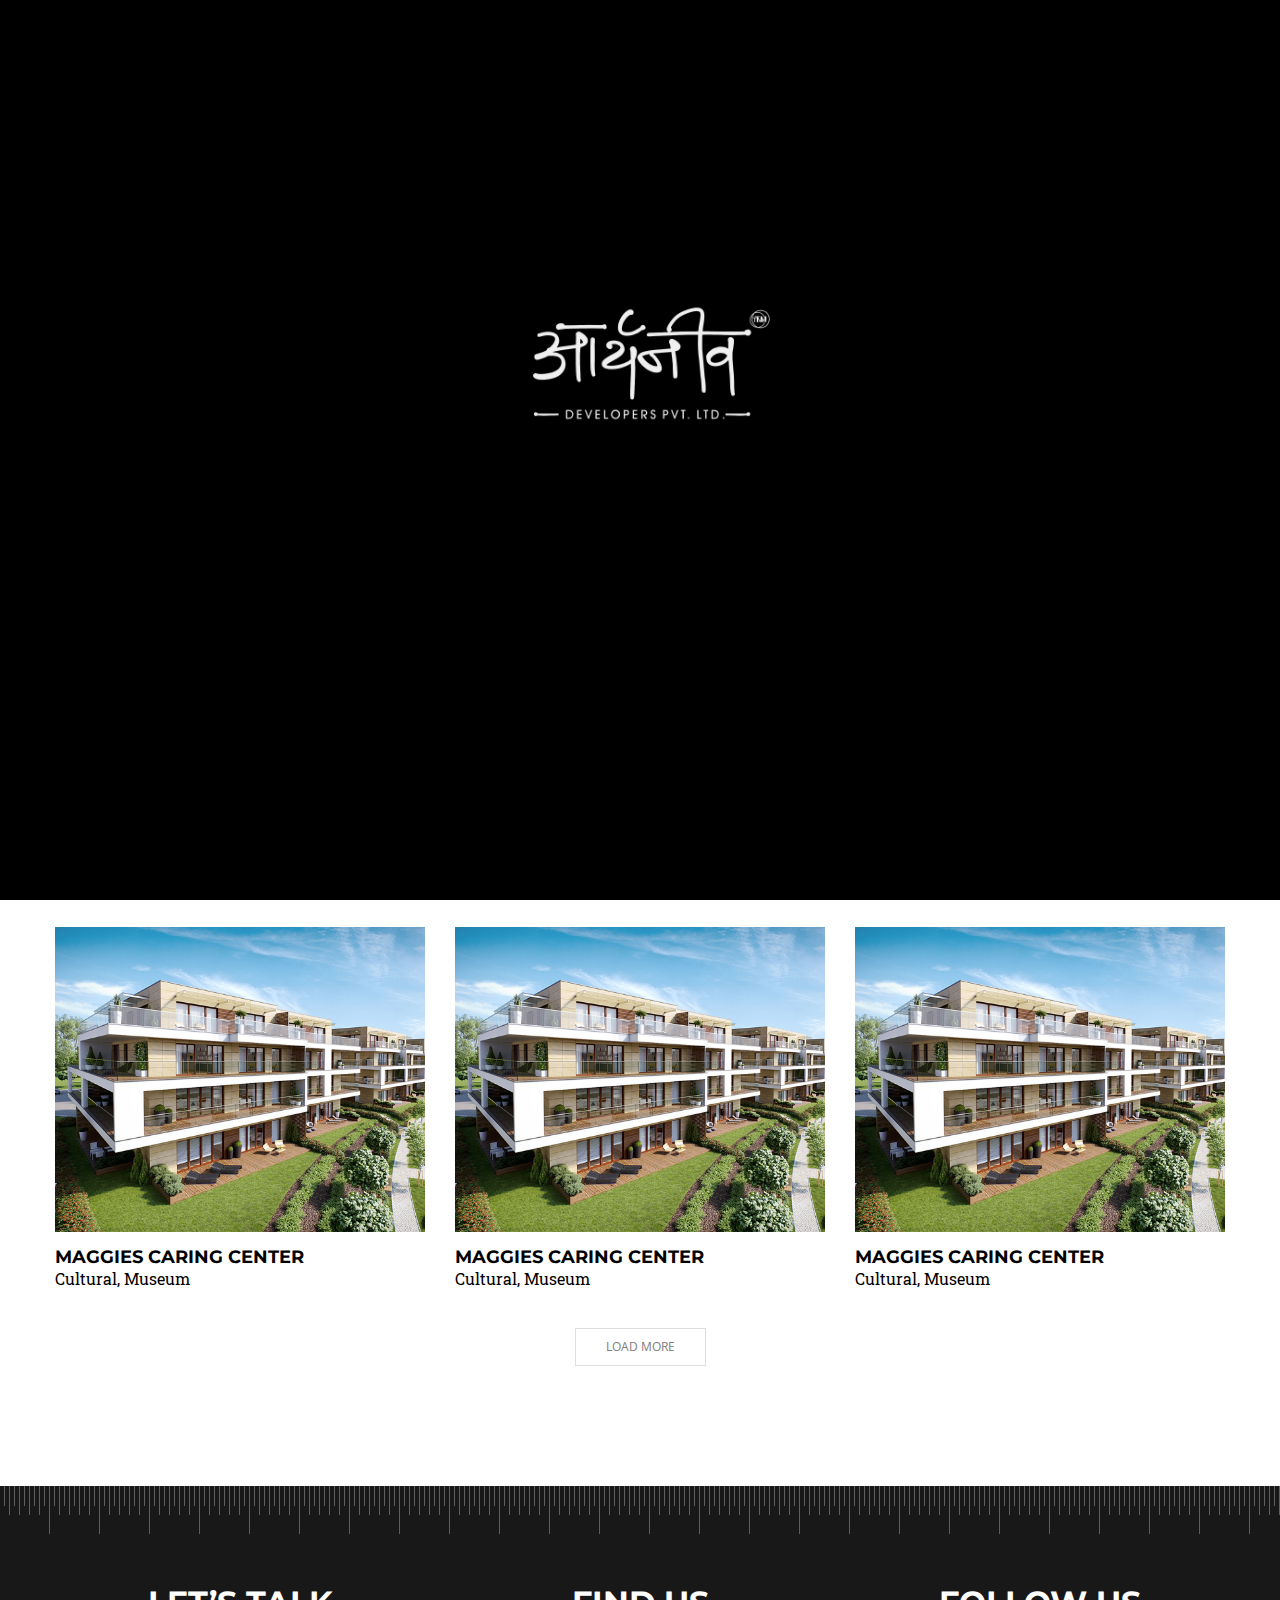
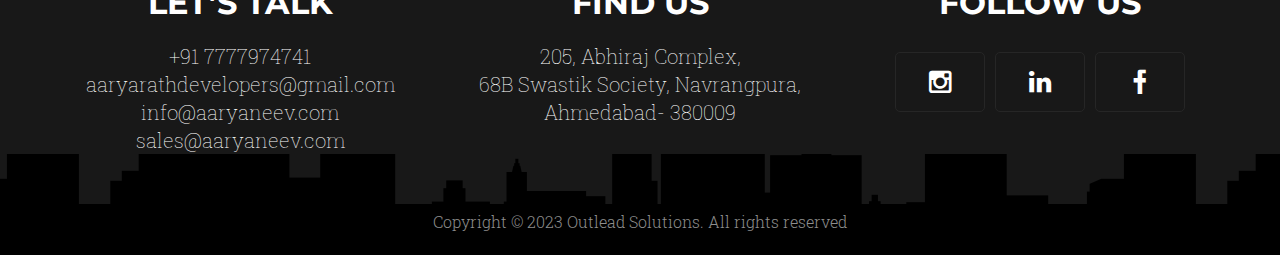
<file: work.html>
<!DOCTYPE html>
<html>

<head>
    <title>Aaryaneev</title>
    <meta name="keywords" content="">
    <meta name="description" content="">
    <meta name="viewport" content="width=device-width, initial-scale=1.0, user-scalable=no">
    <meta http-equiv="Content-Type" content="text/html; charset=utf-8">

    <link rel="icon" type="image/png" href="./images/img/Aaryaneev_logo.png">

    <!--main file-->
    <link href="css/architecture.css" rel="stylesheet" type="text/css">

    <!--Architecture Font Icons-->
    <link href="fonts/architecture.css" rel="stylesheet" type="text/css">

    <!-- Default Color -->
    <link href="css/default-color.css" rel="stylesheet" id="color" type="text/css">

    <!-- Custom Menu -->
    <link href="css/custom-menu.css" rel="stylesheet" type="text/css">

    <!--Bootstrap-->
    <link href="css/bootstrap.css" rel="stylesheet" type="text/css">

    <!--Revolution-->
    <link href="css/settings.css" rel="stylesheet" type="text/css">

    <!-- Carousel -->
    <link href="css/owl.carousel.css" rel="stylesheet" type="text/css">

    <!-- Services Tabs -->
    <link href="css/tabs.css" rel="stylesheet" type="text/css">

    <!-- Project Mouse hover -->
    <link href="css/set1.css" rel="stylesheet" type="text/css">

    <!-- Projects -->
    <link href="css/cubeportfolio.min.css" rel="stylesheet" type="text/css">

    <!--PreLoader-->
    <link href="css/loader.css" rel="stylesheet" type="text/css">

    <!--switcher-->
    <link href="css/switcher.css" rel="stylesheet" type="text/css">

</head>

<body class="demo-juicy-projects">



    <div id="wrap">

        <!--Start PreLoader-->
        <div id="loader-wrapper">
            <div id="loader"><img src="./images/img/Aaryaneev Post (8).png" alt=""></div>
            <!--/#loader-->
            <div class="loader-section section-left"></div>
            <!--/#loader-section section-left-->
            <div class="loader-section section-right"></div>
            <!--/#loader-section section-right-->
        </div>
        <!--End PreLoader-->


        <div id="header-1">

            <!-- CUSTOM MENU START -->
            <div class="mobile-menu">
                <div class="cd-header">
                    <a class="cd-primary-nav-trigger" href="javascript:void(0);">
                        <span class="cd-menu-icon"></span>
                    </a>
                </div>


                <nav>
                    <ul class="cd-primary-nav">
                        <!-- <li class="cd-label">Custom Menu</li> -->

                        <li><a href="index.html">Home</a></li>
                        <li class="select">
                            <a>Projects</a>
                            <!-- Dropdown menu for Projects -->
                            <ul class="dropdown-menu">
                                <li><a href="residential.html">Residential</a></li>
                                <li><a href="commercial.html">Commercial</a></li>
                                <!-- Add more project links as needed -->
                            </ul>
                        </li>
                        <li><a href="about.html">About Us</a></li>
                        <!-- <li><a href="news.html">news</a></li> -->
                        <li><a href="contact-us.html">contact us</a></li>
                        <li class="cd-label">Follow us</li>

                        <li class="social-icons">
                            <a href="https://instagram.com/aaryaneev.developer?igshid=MzRlODBiNWFlZA=="
                                target="_Aaryneev"><span class="icon-instagram"></span></a>
                            <a href="https://www.linkedin.com/company/aaryaneev-developers-pvt-ltd/"><span class="icon-linkedin-1"></span></a>
                            <a href="https://www.facebook.com/aaryaneev.developer?mibextid=ZbWKwL"><span class="icon-facebook-1"></span></a>
                        </li>

                    </ul>
                </nav>
            </div>
            <!-- CUSTOM MENU END -->

            <!-- MAIN HEADER -->

            <header class="header-one cb-header">
                <div class="container">

                    <div class="header">
                        <div class="row">
                            <div class="col-md-12">

                                <div class="logo">
                                    <a href="index.html"><img src="./images/img/Aaryaneev Post (8).png"
                                            style="width: 66%;" alt=""></a>
                                </div>

                                <div class="navigation">

                                    <ul>
                                        <li><a href="index.html">home</a></li>
                                        <li class="select">
                                            <a href="">Projects</a>
                                            <!-- Dropdown menu for Projects -->
                                            <ul class="dropdown-menu">
                                                <li><a href="residential.html">Residential</a></li>
                                                <li><a href="commercial.html">Commercial</a></li>
                                                <!-- Add more project links as needed -->
                                            </ul>
                                        </li>
                                        <li><a href="about.html">about us</a></li>
                                        <!-- <li><a href="news.html">news</a></li> -->
                                        <li><a href="contact-us.html">contact us</a></li>
                                    </ul>

                                    <!-- <div class="language">
                                        <a href="#.">fr</a>
                                    </div> -->

                                </div>



                            </div>
                        </div>
                    </div>

                </div>
            </header>


            <!-- STICKY HEADER -->
            <header class="header-two cb-header">
                <div class="container">

                    <div class="header">
                        <div class="row">
                            <div class="col-md-12">

                                <div class="logo">
                                    <a href="index.html"><img src="./images/img/Aaryaneev Post (8).png"
                                            style="width: 35%;" alt=""></a>
                                </div>

                                <div class="navigation">

                                    <ul>
                                        <li><a href="index.html">home</a></li>
                                        <li class="select">
                                            <a>Projects</a>
                                            <!-- Dropdown menu for Projects -->
                                            <ul class="dropdown-menu">
                                                <li><a href="residential.html">Residential</a></li>
                                                <li><a href="commercial.html">Commercial</a></li>
                                                <!-- Add more project links as needed -->
                                            </ul>
                                        </li>
                                        <li><a href="about.html">about us</a></li>
                                        <!-- <li><a href="news.html">news</a></li> -->
                                        <li><a href="contact-us.html">contact us</a></li>
                                    </ul>

                                    <!-- <div class="language">
                                        <a href="#.">fr</a>
                                    </div> -->

                                </div>



                            </div>
                        </div>
                    </div>

                </div>
            </header>

        </div>


        <div id="header-2" style="display:none">

            <header class="header-two-main">
                <div class="header">
                    <div class="row">
                        <div class="col-md-12">
                            <div class="logo">
                                <a href="index.html"><img src="./images/img/Aaryaneev_logo.png" alt=""></a>
                            </div>
                            <div class="navigation">
                                <ul>
                                    <li><a href="#.">home</a></li>
                                    <li class="select">
                                        <a>Projects</a>
                                        <!-- Dropdown menu for Projects -->
                                        <ul class="dropdown-menu">
                                            <li><a href="residential.html">Residential</a></li>
                                            <li><a href="commercial.html">Commercial</a></li>
                                            <!-- Add more project links as needed -->
                                        </ul>
                                    </li>
                                    <li><a href="about.html">about us</a></li>
                                    <!-- <li><a href="news.html">news</a></li> -->
                                    <li><a href="contact-us.html">contact us</a></li>
                                </ul>
                                <!-- <div class="language">
                                    <a href="#.">fr</a>
                                </div> -->
                            </div>
                        </div>
                    </div>
                </div>
            </header>


            <!-- CUSTOM MENU START -->
            <div class="cd-header">
                <a class="cd-primary-nav-trigger" href="javascript:void(0);">
                    <span class="cd-menu-icon"></span>
                </a>
            </div>


            <nav>
                <ul class="cd-primary-nav">
                    <li class="cd-label">Custom Menu</li>

                    <li><a href="index.html">Home</a></li>
                    <li class="select">
                        <a>Projects</a>
                        <!-- Dropdown menu for Projects -->
                        <ul class="dropdown-menu">
                            <li><a href="residential.html">Residential</a></li>
                            <li><a href="commercial.html">Commercial</a></li>
                            <!-- Add more project links as needed -->
                        </ul>
                    </li>
                    <li><a href="about.html">About Us</a></li>
                    <!-- <li><a href="news.html">news</a></li> -->
                    <li><a href="contact-us.html">contact us</a></li>
                    <li class="cd-label">Follow us</li>

                    <li class="social-icons">
                        <a href="#."><span class="icon-facebook-1"></span></a>
                        <a href="#."><span class="icon-twitter-1"></span></a>
                        <a href="#."><span class="icon-google"></span></a>
                        <a href="#."><span class="icon-behance"></span></a>
                    </li>

                </ul>
            </nav>

        </div>



        <!-- START SUB-BANNER -->
        <div class="sub-banner">
            <div class="container">
                <div class="text-detail">
                    <h2>our creative work</h2>
                    <p>Learn how to utilze your wenunc eu ullamcorper orci Quisque eget.</p>
                    <ul>
                        <li><a href="index.html">Home</a> <span>/</span></li>
                        <li class="item-select"><a>Projects</a></li>
                    </ul>
                </div>
            </div>
        </div>
        <!-- END SUB-BANNER -->


        <!-- START CONTENT -->
        <div class="sub-content">
            <div class="all-work">
                <!--Start Work-->
                <div class="container">
                    <div class="clearfix">
                        <div id="js-filters-lightbox-gallery2" class="cbp-l-filters-button cbp-l-filters-center">
                            <div data-filter="*" class="cbp-filter-item cbp-filter-item-active">All</div>
                            <div data-filter=".design" class="cbp-filter-item">Design</div>
                            <div data-filter=".featured" class="cbp-filter-item">Featured</div>
                            <!-- Add or uncomment other filter items as needed -->
                            <!-- <div data-filter=".housing" class="cbp-filter-item">Housing</div>
                            <div data-filter=".museum" class="cbp-filter-item">Museum</div>
                            <div data-filter=".residential" class="cbp-filter-item">Residential</div> -->
                        </div>
                    </div>

                    <div id="js-grid-lightbox-gallery" class="cbp">
                        <!-- Your grid items go here with the correct class names -->

                        <!-- Example item with corrected class names -->
                        <div class="cbp-item featured ">
                            <a href="work-detail.html">
                                <div class="cbp-caption">
                                    <div class="cbp-caption-defaultWrap">
                                        <div class="work">
                                            <figure class="effect-sadie">
                                                <div class="image"><img src="images/work/work-1.jpg" alt=""
                                                        width="100%"></div>
                                                <figcaption>
                                                    <h2><img src="images/plus.png" alt=""></h2>
                                                </figcaption>
                                            </figure>
                                        </div>
                                    </div>
                                </div>
                            </a>

                            <div class="cbp-l-grid-projects-title">MAGGIES CARING CENTER</div>
                            <div class="cbp-l-grid-projects-desc">Cultural, Museum</div>
                        </div>

                        <div class="cbp-item design">
                            <a href="work-detail.html">
                                <div class="cbp-caption">
                                    <div class="cbp-caption-defaultWrap">
                                        <div class="work">
                                            <figure class="effect-sadie">
                                                <div class="image"><img src="images/work/work-1.jpg" alt=""
                                                        width="100%"></div>
                                                <figcaption>
                                                    <h2><img src="images/plus.png" alt=""></h2>
                                                </figcaption>
                                            </figure>
                                        </div>
                                    </div>
                                </div>
                            </a>

                            <div class="cbp-l-grid-projects-title">MAGGIES CARING CENTER</div>
                            <div class="cbp-l-grid-projects-desc">Cultural, Museum</div>
                        </div>

                        <div class="cbp-item design featured">
                            <a href="work-detail.html">
                                <div class="cbp-caption">
                                    <div class="cbp-caption-defaultWrap">
                                        <div class="work">
                                            <figure class="effect-sadie">
                                                <div class="image"><img src="images/work/work-1.jpg" alt=""
                                                        width="100%"></div>
                                                <figcaption>
                                                    <h2><img src="images/plus.png" alt=""></h2>
                                                </figcaption>
                                            </figure>
                                        </div>
                                    </div>
                                </div>
                            </a>

                            <div class="cbp-l-grid-projects-title">MAGGIES CARING CENTER</div>
                            <div class="cbp-l-grid-projects-desc">Cultural, Museum</div>
                        </div>

                        <div class="cbp-item featured">
                            <a href="work-detail.html">
                                <div class="cbp-caption">
                                    <div class="cbp-caption-defaultWrap">
                                        <div class="work">
                                            <figure class="effect-sadie">
                                                <div class="image"><img src="images/work/work-1.jpg" alt=""
                                                        width="100%"></div>
                                                <figcaption>
                                                    <h2><img src="images/plus.png" alt=""></h2>
                                                </figcaption>
                                            </figure>
                                        </div>
                                    </div>
                                </div>
                            </a>

                            <div class="cbp-l-grid-projects-title">MAGGIES CARING CENTER</div>
                            <div class="cbp-l-grid-projects-desc">Cultural, Museum</div>
                        </div>

                        <div class="cbp-item featured">
                            <a href="work-detail.html">
                                <div class="cbp-caption">
                                    <div class="cbp-caption-defaultWrap">
                                        <div class="work">
                                            <figure class="effect-sadie">
                                                <div class="image"><img src="images/work/work-1.jpg" alt=""
                                                        width="100%"></div>
                                                <figcaption>
                                                    <h2><img src="images/plus.png" alt=""></h2>
                                                </figcaption>
                                            </figure>
                                        </div>
                                    </div>
                                </div>
                            </a>

                            <div class="cbp-l-grid-projects-title">MAGGIES CARING CENTER</div>
                            <div class="cbp-l-grid-projects-desc">Cultural, Museum</div>
                        </div>

                        <div class="cbp-item  design">
                            <a href="work-detail.html">
                                <div class="cbp-caption">
                                    <div class="cbp-caption-defaultWrap">
                                        <div class="work">
                                            <figure class="effect-sadie">
                                                <div class="image"><img src="images/work/work-1.jpg" alt=""
                                                        width="100%"></div>
                                                <figcaption>
                                                    <h2><img src="images/plus.png" alt=""></h2>
                                                </figcaption>
                                            </figure>
                                        </div>
                                    </div>
                                </div>
                            </a>

                            <div class="cbp-l-grid-projects-title">MAGGIES CARING CENTER</div>
                            <div class="cbp-l-grid-projects-desc">Cultural, Museum</div>
                        </div>

                        <!-- Repeat the above structure for other grid items -->

                    </div>

                    <div id="js-loadMore-lightbox-gallery" class="cbp-l-loadMore-button">
                        <a href="ajax-lightbox-gallery/loadMore.html" class="cbp-l-loadMore-link" rel="nofollow">
                            <span class="cbp-l-loadMore-defaultText">LOAD MORE</span>
                            <span class="cbp-l-loadMore-loadingText">LOADING...</span>
                            <span class="cbp-l-loadMore-noMoreLoading">NO MORE WORKS</span>
                        </a>
                    </div>
                </div>
            </div>
            <!--End Work-->
        </div>

        <!-- END CONTENT -->





        <!-- START FOOTER -->
        <footer class="footer" id="footer">
            <div class="container">

                <div class="footer-detail">
                    <div class="row">

                        <div class="col-md-4">
                            <div class="footer-sec">
                                <h3>LET’S TALK</h3>
                                <span>
                                    <a href="tel:+91 7777974741" style="color: white; text-decoration: none;">+91
                                        7777974741</a> <br />
                                    <a href="mailto:aaryarathdevelopers@gmail.com"
                                        style="color: white; text-decoration: none;">aaryarathdevelopers@gmail.com</a>
                                    <!-- <a href="mailto:account@aaryaneev.com"
                                        style="color: white; text-decoration: none;">account@aaryaneev.com</a> -->
                                    <a href="mailto:info@aaryaneev.com"
                                        style="color: white; text-decoration: none;">info@aaryaneev.com</a>
                                    <a href="mailto:sales@aaryaneev.com"
                                        style="color: white; text-decoration: none;">sales@aaryaneev.com</a>
                                </span>
                            </div>
                        </div>

                        <div class="col-md-4">
                            <div class="footer-sec">
                                <h3>find us</h3>
                                <span>205, Abhiraj Complex, <br> 68B Swastik Society, Navrangpura, Ahmedabad-
                                    380009</span>
                            </div>
                        </div>

                        <div class="col-md-4">
                            <div class="footer-sec">
                                <h3>FOLLOW US</h3>
                                <div class="social-icons">
                                    <a href="https://instagram.com/aaryaneev.developer?igshid=MzRlODBiNWFlZA=="
                                        target="_Aaryneev" class="gp"><i class="icon-instagram"></i></a>
                                    <a href="https://www.linkedin.com/company/aaryaneev-developers-pvt-ltd/"
                                    target="_blank" class="tw"><i class="icon-linkedin-1"></i></a>
                                    <a href="https://www.facebook.com/aaryaneev.developer?mibextid=ZbWKwL" target="_blank" class="fb"><i class="icon-facebook-1"></i></a>
                                </div>
                            </div>
                        </div>


                    </div>
                </div>


            </div>

            <div class="footer-bottom">
                <div class="copyrights">
                    <div class="container">
                        <p>Copyright © 2023 Outlead Solutions. All rights reserved</p>
                        <!-- <span>Design by: <a href="#.">Brighthemes</a></span> -->

                    </div>
                </div>
            </div>

        </footer>
        <!-- END FOOTER -->


        <!--       back to top button -->
        <a href="javascript:" id="return-to-top"><i class="icon-chevron-up"></i></a>
        <!--       back to top button -->







    </div>




    <script type="text/javascript" src="js/jquery.js"></script>

    <!-- Sticky Header -->
    <script type="text/javascript" src="js/sticky-header.js"></script>

    <!-- SMOOTH SCROLL -->
    <script type="text/javascript" src="js/scroll-desktop-smooth.js"></script>

    <!-- Custom Menu -->
    <script type="text/javascript" src="js/main.js"></script>

    <!-- START REVOLUTION SLIDER -->
    <script type="text/javascript" src="js/jquery.themepunch.revolution.min.js"></script>
    <script type="text/javascript" src="js/jquery.themepunch.tools.min.js"></script>

    <!-- SERVICES Tabs -->
    <script type="text/javascript" src="js/tabs.js"></script>

    <!-- OWL CAROUSEL -->
    <script type="text/javascript" src="js/owl.carousel.js"></script>

    <!-- PORTFOLIO -->
    <script type="text/javascript" src="js/jquery.cubeportfolio.min.js"></script>
    <script type="text/javascript" src="js/main.portfolio.js"></script>


    <!-- CUSTOM -->
    <script type="text/javascript" src="js/custom.js"></script>
    <script>
        $(window).scroll(function () {
            if ($(this).scrollTop() >= 50) {        // If page is scrolled more than 50px
                $('#return-to-top').fadeIn(200);    // Fade in the arrow
            } else {
                $('#return-to-top').fadeOut(200);   // Else fade out the arrow
            }
        });
        $('#return-to-top').click(function () {      // When arrow is clicked
            $('body,html').animate({
                scrollTop: 0                       // Scroll to top of body
            }, 500);
        });

        $(document).ready(function () {
            // Toggle sub-menu visibility on mobile click
            $('.cd-primary-nav li').click(function (e) {
                // Check if the clicked li has a dropdown-menu
                if ($(this).find('.dropdown-menu').length > 0) {
                    // Prevent the default link behavior
                    e.preventDefault();

                    // Toggle the visibility of the dropdown-menu
                    $(this).find('.dropdown-menu').toggle();

                    // Hide other open dropdowns
                    $('.cd-primary-nav li').not(this).find('.dropdown-menu').hide();
                }
            });

            // Close dropdowns when clicking outside of them
            $(document).click(function (e) {
                if (!$(e.target).closest('.cd-primary-nav li').length) {
                    $('.cd-primary-nav .dropdown-menu').hide();
                }
            });
        });
    </script>

</body>

</html>
</file>
<file: css/architecture.css>
@charset "utf-8";
/* CSS Document */

/*------------------------------------------------------------------
[Master Stylesheet]

Project:	Architecture
Version:	1.0
Last change:	Initial RELEASED 
Primary use:	Architecture, Design, Construction
-------------------------------------------------------------------*/

/* google font */

@import url(https://fonts.googleapis.com/css?family=Montserrat:400,700);
@import url(https://fonts.googleapis.com/css?family=Roboto+Slab:400,300,700);
/*------------------------------------------------------------------

[Table of contents]

1. body
2. common Classes
2. header 
3. navigation / navbar
4. sections
4. footer

NOTE: Every section is commented before starting.

-------------------------------------------------------------------*/

/*------------------------------------------------------------------
[Typography]

Body 		:		font-family: 'Montserrat', sans-serif;
Paragraph	:		font-family: 'Roboto Slab', serif;
Input, 
textarea,
title	:		font-family : 'Raleway, sans-serif'  +   font-family: 'Tangerine', cursive;


# [Headings]

h1,
.h1 	font-size:98px

h2,
.h2     font-size: 42px

h3,
.h3     font-size:32px

h4,
.h4     font-size:28px

h5,
.h5     font-size:24px

h6,
.h6     font-size:18px


-------------------------------------------------------------------*/

body {
    background: #fff;
    font-family: 'Roboto Slab', serif;
}

* {
    margin: 0px;
    padding: 0px;
}

h1 {
    font-weight: 700;
    font-family: 'Montserrat', sans-serif;
    font-size: 85px;
    text-transform: uppercase;
    color: #000;
}

@media (max-width:769px){
    h1 {
        font-weight: 700;
        font-family: 'Montserrat', sans-serif;
        font-size: 50px;
        text-transform: uppercase;
        color: #000;
    }
    
}

h2 {
    font-weight: 700;
    font-size: 42px;
    font-family: 'Montserrat', sans-serif;
    color: #222222;
}

h3 {
    font-weight: 700;
    font-size: 32px;
    font-family: 'Montserrat', sans-serif;
}

h4 {
    font-weight: 300;
    font-size: 24px;
    font-family: 'Montserrat', sans-serif;
}

h5 {
    font-weight: 700;
    font-size: 24px;
    font-family: 'Montserrat', sans-serif;
    text-transform: uppercase;
}

h6 {
    font-weight: 600;
    font-size: 18px;
    font-family: 'Montserrat', sans-serif;
}

p {
    font-weight: 300;
    font-size: 20px;
    line-height: 36px;
    color: #222222;
}

a {
    text-decoration: none;
}

li {
    list-style: none;
}

a .img {
    border: none;
}

a {
    transition: background-color 0.5s ease;
    transition: color 1s;
    -webkit-transition: color 1s;
    -o-transition: .5s;
    -ms-transition: .5s;
    -moz-transition: .5s;
    -webkit-transition: .5s;
    transition: .5s;
}

a:hover {
    transition: background-color 0.5s ease;
}

img {
    width: 100%;
}

img:hover {
    transition: background-color 0.5s ease;
}

.clear {
    clear: both;
}

.height5 {
    height: 5px;
}

.height10 {
    height: 10px;
}

.height15 {
    height: 15px;
}

.height20 {
    height: 20px;
}

.height25 {
    height: 25px;
}

.height30 {
    height: 30px;
}

.height35 {
    height: 35px;
}

:focus {
    outline: none;
}

/*..... HEADER One ......*/

.header-one {
    position: absolute;
    z-index: 100;
    width: 100%;
}

.header {
    background: #181818;
    padding: 18px 15px;
    border-radius: 5px;
}

.header .logo {
    float: left;
    width: 175px;
}

.header .logo img {
    width: 100%;
}

.header .navigation {
    float: right;
    font-family: 'Montserrat', sans-serif;
    margin: 20px 0 0 0;
}

.header .navigation ul {
    float: left;
}

.header ul li {
    float: left;
    margin: 0 0 0 40px;
    margin-top: 5px;
}

.header ul li span {
    color: #868686;
    font-size: 11px;
    margin: 5px 3px 0 0;
    float: left;
}

.header ul li a {
    color: #000000;
    text-transform: uppercase;
    font-size: 16px;
}

/*. navigtion hover ..*/

.header-one .header a,
a>span,
.header-two .header a,
a>span {
    position: relative;
    color: inherit;
    text-decoration: none;
}

.header-one .header .navigation ul li a:before,
a:after,
a>span:before,
a>span:after,
.header-two .header .navigation ul li a:before,
a:after,
a>span:before,
a>span:after {
    /* content: '';
    position: absolute; */
    transition: transform .5s ease;
}

.header-one .header .navigation ul li a,
.header-two .header .navigation ul li a {
    display: inline-block;
    overflow: hidden;
    color: #ffffff;
    font-weight: 500;
}

.header-one .header .navigation ul li a:before,
.header-two .header .navigation ul li a:before {
    left: 0;
    bottom: 8px;
    width: 100%;
    height: 2px;
    transform: translateX(-100%);
}

.header-one .header .navigation ul li a:hover:before,
.header-two .header .navigation ul li a:hover:before {
    transform: translateX(0);
}

.header-one .header .navigation ul li.select a:before,
.header-two .header .navigation ul li.select a:before {
    transform: translateX(0);
}

.header .navigation .language {
    float: right;
    margin: 0 0 0 15px;
    border-left: solid 2px #868686;
    padding: 0 0 0 12px;
}

.header .navigation .language a {
    color: #c8c7c7;
    text-transform: uppercase;
}

.header .navigation .language a:hover {
    color: #fff;
}

/*..... HEADER ONE ON SCROLL ......*/

.header-two {
    position: absolute;
    z-index: 100;
    width: 100%;
    background-color: #181818;
}

.header-two .header {
    background: #181818;
    padding: 15px 0;
}

.header-two .header .navigation {
    margin: 5px 0 0 0;
}

.header-two .header .logo {
    width: 236px;
}

/*..... HEADER TWO MAIN ......*/

.header-two-main {
    position: fixed;
    z-index: 1002;
    width: 100%;
}

.header-two-main .header {
    background: #fff;
    padding: 12px 4%;
}

.header-two-main .header .navigation .language {
    margin: 0 0 0 5px;
}

.header-two-main .header .logo {
    width: 155px;
}

.header-two-main .header ul li {
    margin: 0px;
}

.header-two-main .header ul li a {
    color: #010101;
    padding: 14px 38px;
}

.header-two-main .header ul li a:hover {
    color: #fff;
    border-radius: 40px;
}

.header-two-main .header ul li.select a {
    color: #fff;
    border-radius: 40px;
}

.header-two-main .header .navigation .language a {
    color: #4a4a4a;
}

.header-two-main .header .navigation .language a:hover {
    color: #000;
}

.divider-dark {
    background: url(../images/divider-dark.png) repeat-x;
    height: 50px;
}

/*..... COMMEN CLASSES ......*/

/*.. heading ..*/

.gray-bg {
    background: #f7f8f9;
}

.sec-space {
    padding-bottom: 10px;
}

.main-heading {
    text-align: center;
}

.main-heading h4 {
    text-transform: uppercase;
    letter-spacing: 11px;
}

.main-heading h1 {
    /* background: url(../images/black-wave.png) no-repeat center 108px; */
    padding: 0 0 0 0;
    margin: -14px 0 0 0;
}

.main-heading span {
    font-family: 'Montserrat', sans-serif;
    font-size: 20px;
    margin: 12px 0 0 0;
    display: inline-block;
}

.main-heading.white h4 {
    color: #fff;
    text-transform: uppercase;
    letter-spacing: 11px;
}

.main-heading.white h1 {
    background: url(../images/white-wave.png) no-repeat center 125px;
    color: #fff;
}

.main-heading.white span {
    color: #fff;
}

.black-btn {
    font-family: 'Montserrat', sans-serif;
    font-size: 15px;
    background: #000;
    color: #fff;
    text-transform: uppercase;
    border-radius: 5px;
    padding: 20px 65px;
    display: inline-block;
    border: solid 2px #000;
}

.black-btn:hover {
    background: #fff;
    border: solid 2px #000;
    color: #000;
}

input[type=submit] {
    font-family: 'Montserrat', sans-serif;
    font-size: 15px;
    text-transform: uppercase;
    /* border-radius: 40px; */
    padding: 20px 65px;
    display: inline-block;
    background: #fff;
    border: solid 2px #000;
    color: #000;
    transition: background-color 0.5s ease;
    transition: color 1s;
    -webkit-transition: color 1s;
    -o-transition: .5s;
    -ms-transition: .5s;
    -moz-transition: .5s;
    -webkit-transition: .5s;
    transition: .5s;
}

input[type=submit]:hover {
    background: #000;
    color: #fff;
    border: solid 2px #000;
    transition: background-color 0.5s ease;
}

.read-more-btn {
    font-family: 'Montserrat', sans-serif;
    font-size: 15px;
    color: #fff;
    text-transform: uppercase;
    border-radius: 40px;
    padding: 20px 65px;
    display: inline-block;
}

.read-more-btn:hover {
    background: #000;
    color: #fff;
}

span.big-text {
    font-size: 54px;
    font-weight: 300;
    text-transform: uppercase;
}

/*..... MAIN TEXT ......*/

.our-studio {
    text-align: center;
    margin: 110px 0 0 0;
}

.our-studio .icons {
    display: inline-block;
}

.our-studio .icons i {
    font-size: 142px;
    float: left;
}

.our-studio .icons i:nth-of-type(1) {
    margin: 10px 30px 0 0;
}


.our-studio span {
    font-size: 18px;
    font-weight: 300;
    width: 80%;
    display: inline-block;
    line-height: 30px;
}

/*..... OUR PROJECTS ......*/

.projects {
    margin: 48px 0 0 0;
    display: inline-block;
}

.projects .project-sec {
    text-align: center;
    margin: 0 0 48px 0;
}

.projects .project-sec .detail {
    background: #fff;
    text-align: center;
    padding: 22px 0;
    margin: -65px 0 0 0;
    position: relative;
    width: 94%;
    display: inline-block;
}

.projects .project-sec .detail span.number {
    font-family: 'Montserrat', sans-serif;
    font-size: 90px;
    margin: -22px 6px 0 0;
    display: inline-block;
    color: #7f7f7f;
}

.projects .project-sec .detail .text {
    display: inline-block;
    text-align: left;
}

.projects .project-sec .detail h6 {
    text-transform: uppercase;
}



.view-all {
    text-align: center;
}

.all-projects {
    margin: 120px 15px 0 15px;
}

.projects .project-sec .project-title {
    text-align: left;
    margin: 15px 0 0 0;
    float: left;
}

.projects .project-sec .project-title .text h6 {
    text-transform: uppercase;
}

.projects .projects-main {
    margin: 0 0 65px 0;
    display: inline-block;
    padding: 0 30px;
}

.all-projects .view-all {
    margin: 20px 0 0 0;
}

/*..... PROCESS ......*/

.process span {
    font-family: 'Montserrat', sans-serif;
    font-size: 110px;
    font-weight: 700;
    position: absolute;
    z-index: -1;
    opacity: 0.2;
}

.process .text {
    margin: 48px 0 0 0;
}

.process .text h3 {
    text-transform: uppercase;
}

.process .text p {
    margin: 26px 0 0 0;
}

/*..... CLIENTS WORDS ......*/

.clients-words {
    background: url(../images/client-words.jpg) no-repeat center center;
    background-size: cover;
    width: 100%;
    text-align: center;
    position: relative; /* Add this */
    z-index: 1; /* Add this */
}

@media only screen and (min-width: 1024px) {
    .clients-words {
        background-attachment: fixed;
    }
}

.kind-words {
    margin: 75px 0 0 0;
}

.kind-words p {
    color: #fff;
    width: 75%;
    display: inline-block;
}

.kind-words span {
    font-family: 'Montserrat', sans-serif;
    font-size: 18px;
    text-transform: uppercase;
    display: block;
    margin: 10px 0 0 0;
}

.kind-words span.client {
    color: #fff;
    display: inline-block;
}

/*..... FOOTER ......*/

.footer {
    background: #181818 url(../images/divider-white.png) repeat-x;
}

.footer .footer-detail {
    text-align: center;
    margin: 97px 0 0 0;
    display: block;
}

.footer .footer-detail .footer-sec {
    color: #fff;
}

.footer .footer-detail .footer-sec h3 {
    /* background: url(../images/white-small-wave.png) no-repeat center bottom; */
    padding: 0 0 10px 0;
    text-transform: uppercase;
}

.footer .footer-detail .footer-sec span {
    font-weight: 100;
    margin: 10px 0 0 0;
    display: block;
    font-size: 20px;
    line-height: 28px;
}

.footer .footer-detail .footer-sec .social-icons {
    margin: 20px 0 0 0;
    display: inline-block;
}

.footer .footer-detail .footer-sec .social-icons a {
    color: #fff;
    border: solid 1px #262626;
    border-radius: 5px;
    width: 90px;
    height: 60px;
    display: inline-block;
    font-size: 26px;
    line-height: 60px;
    margin: 0 3px;
    text-decoration: none;
}

.footer .footer-detail .footer-sec .social-icons a.fb:hover {
    background: #6476a8;
    border: solid 1px #6476a8;
}

.footer .footer-detail .footer-sec .social-icons a.tw:hover {
    background: #6dcbef;
    border: solid 1px #6dcbef;
}

.footer .footer-detail .footer-sec .social-icons a.gp:hover {
    background: #d97b71;
    border: solid 1px #d97b71;
}

.footer .footer-bottom {
    background: url(../images/building-dark.png);
    background-position: center;
    background-repeat: no-repeat;
    width: 100%;
    height: 50px;

    /* margin: 45px 0 0 0; */
}

.footer .footer-bottom .copyrights {
    background: #000;
    position: absolute;
    margin: 50px 0 0px 0;
    width: 100%;
    padding: 0 0 15px 0;
}

.footer .footer-bottom p {
    color: #8d8d8d;
    /* float: left; */
    font-size: 16px;
    text-align: center;
}

.footer .footer-bottom span {
    color: #8d8d8d;
    font-size: 16px;
    float: right;
}

.footer .footer-bottom a:hover {
    color: #fff;
}

/*..... FOOTER LIGHT ......*/

.footer-light {
    background: #d0d6e4 url(../images/divider-dark.png) repeat-x;
}

.footer-light .footer-detail {
    text-align: center;
    margin: 80px 0 0 0;
    display: block;
}

.footer-light .footer-detail .footer-sec {
    color: #000000;
}

.footer-light .footer-detail .footer-sec h3 {
    background: url(../images/black-small-wave.png) no-repeat center bottom;
    padding: 0 0 28px 0;
    text-transform: uppercase;
}

.footer-light .footer-detail .footer-sec span {
    font-weight: 100;
    margin: 20px 0 0 0;
    display: block;
    font-size: 20px;
    line-height: 28px;
}

.footer-light .footer-detail .footer-sec .social-icons {
    margin: 20px 0 0 0;
    display: inline-block;
}

.footer-light .footer-detail .footer-sec .social-icons a {
    color: #000000;
    border: solid 1px #262626;
    border-radius: 30px;
    width: 90px;
    height: 60px;
    display: inline-block;
    font-size: 26px;
    line-height: 60px;
    margin: 0 3px;
}

.footer-light .footer-detail .footer-sec .social-icons a.fb:hover {
    background: #6476a8;
    border: solid 1px #6476a8;
    color: #fff;
}

.footer-light .footer-detail .footer-sec .social-icons a.tw:hover {
    background: #6dcbef;
    border: solid 1px #6dcbef;
    color: #fff;
}

.footer-light .footer-detail .footer-sec .social-icons a.gp:hover {
    background: #d97b71;
    border: solid 1px #d97b71;
    color: #fff;
}

.footer-light .footer-bottom {
    background: url(../images/building-white.png) no-repeat center;
    width: 100%;
    height: 302px;
    margin: 45px 0 0 0;
}

.footer-light .footer-bottom .copyrights {
    background: #fff;
    position: absolute;
    margin: 290px 0 0px 0;
    width: 100%;
    padding: 0 0 15px 0;
}

.footer-light .footer-bottom p {
    color: #565656;
    float: left;
    font-size: 16px;
}

.footer-light .footer-bottom span {
    color: #565656;
    font-size: 16px;
    float: right;
}

.footer-light .footer-bottom a:hover {
    color: #000;
}

/*..... SUB BANNER ......*/

.sub-banner {
    padding: 120px 0 0 0;
}

.sub-banner .text-detail {
    margin: 80px 0 0 0
}

.sub-banner .text-detail h2 {
    text-transform: uppercase;
    width: 60%;
}

.sub-banner .text-detail p {
    margin: 10px 0 0 0;
    float: left;
}

.sub-banner .text-detail ul {
    float: right;
    padding: 0 0 5px 0;
}

.sub-banner .text-detail ul li {
    float: left;
}

.sub-banner .text-detail ul li a {
    color: #0d0d0d;
    text-decoration: none;
}

.sub-banner .text-detail ul li.item-select a {
    color: #959494;
}

.sub-banner .text-detail ul li span {
    margin: 0 5px;
}

.sub-content {
    margin: 120px 0 0 0;
}

/*..... ABOUT US ......*/

.some-about .about-detail {
    margin: 60px 0 0 0;
    float: left;
}
.about-detail .col-md-12 .company-name{
    font-weight: 700;
}
.some-about .about-detail ul {
    background: #f7f8f9;
    padding: 20px 0;
}

.some-about .about-detail ul li {
    line-height: 48px;
}

.some-about .about-detail ul li span {
    font-size: 20px;
    font-family: 'Montserrat', sans-serif;
    font-weight: 100;
}

.some-about .about-detail ul li span.number {
    font-size: 18px;
    margin: 0 12px 0 -6px;
}

/*..... FUN FACTS ......*/

.fun-facts {
    border-bottom: solid 5px #eeeeee;
    border-top: solid 5px #eeeeee;
    padding: 80px 0;
    margin: 80px 0 0 0;
}

.fun-facts img {
    width: auto;
    margin: 50px 0 0 0;
}

.fun-facts .fun-facts-detail {
    text-align: center;
}

.fun-facts span.counter {
    font-size: 80px;
    font-family: 'Montserrat', sans-serif;
    font-weight: bold;
}

.fun-facts span {
    display: block;
    margin: -14px 0 0 0;
}

/*..... OUR TEAM ......*/

.our-team {
    margin: 75px 0 0 0;
    width: 100%;
    float: left;
}

.our-team .team {
    width: 100%;
    margin: 0 0 55px 0;
    float: left;box-shadow: rgba(100, 100, 111, 0.2) 0px 7px 29px 0px;
    padding: 30px 20px;
}.our-team .team h5{
    font-size: 18px;
}

.our-team .team .detail {
    margin: 20px 0 0 0;
}

.our-team .team .detail .name {
    float: left;
}



.our-team .team .detail .name span {
    font-size: 16px;
    font-family: 'Montserrat', sans-serif;
}

.our-team .team .detail .social-icons {
    float: right;
    margin: 14px 0 0 0;
}

.our-team .team .detail .social-icons a {
    float: left;
    margin: 0 0 0 5px;
}

.our-team .team .detail .social-icons i {
    color: #222222;
    border: solid 1px #555;
    border-radius: 100%;
    padding: 10px;
    font-size: 16px;
    transition: background-color 0.5s ease;
}

.our-team .team .detail .social-icons i:hover {
    color: #fff;
    background: #222;
}

.our-team .team .detail p {
    float: left;
    margin: 15px 0 0 0;
    font-size: 18px;
    line-height: 28px;
}

/*..... CLIENTS LOGO ......*/

.clients .clients-logo {
    margin: 100px 0 0 0;
}

/*..... AWARDS ACHIEVEMENTS ......*/

.awards {
    background: url(../images/awards-bg.jpg) no-repeat fixed;
    width: 100%;
    background-size: 110%;
}

.achievements {
    margin: 90px 0 0 0;
    float: left;
}

.achievements .achiev-sec {
    float: left;
    width: 45%;
    margin: 0 0 28px 0;
}

.achievements .achiev-sec.right {
    float: right;
}

.achievements .achiev-sec h1 {
    color: #fff;
    float: left;
    opacity: 0.5;
}

.achievements .achiev-sec p {
    color: #fff;
    float: right;
    width: 85%;
    margin: 10px 0 0 0;
}

/*..... NEWS ......*/

.left-side {
    float: left;
    width: 50%;
}

.right-side {
    float: right;
    width: 50%;
}

.news {
    margin: 0 0 120px 0;
}

.news .news-sec {
    margin: 0 0 120px 0;
}

.news .news-sec2 {
    margin: 44px 0 80px 0;
}

.news .news-sec .news-main span {
    padding: 10px 25px;
    margin: -44px 0 0 0;
    float: left;
    position: relative;
    color: #fff;
    font-size: 18px;
}

.news .news-sec .detail {
    margin: 48px 0 0 0;
}

.news .news-sec .detail a {
    font-size: 20px;
    border-bottom: solid 1px #000;
    margin: 30px 0 0 0;
    float: left;
    padding: 0 0 4px 0;
    color: #000;
}

.new-older {
    padding: 32px 0 0 0;
    border-top: solid 4px #d4d4d4;
}

.new-older .more-post {
    color: #222;
}

.new-older .more-post.older {
    float: left;
}

.new-older .more-post.newsest {
    float: right;
}

.new-older .more-post i {
    font-size: 32px;
    float: left;
}

.new-older .more-post span {
    font-size: 20px;
    float: left;
    margin: 4px 0 0 12px;
}

.new-older .more-post.newsest span {
    margin: 4px 12px 0 0;
}

/*..... NEWS DETAIL ......*/

.news-detail .detail-sec .detail-images {
    display: block;
}

.news-detail .detail-sec .detail-images img {
    float: left;
    width: 48%;
}

.news-detail .detail-sec .detail-images img.right {
    float: right;
}

.news-detail .detail-sec .text {
    margin: 52px 0 0 0;
    float: left;
    width: 100%;
}

.news-detail .detail-sec .text p {
    margin: 15px 0 0 0;
    display: block;
}

.news-detail .detail-sec .quote {
    width: 100%;
    float: left;
    margin: 75px 0 0 0;
}

.news-detail .detail-sec .quote span {
    background: url(../images/quote.png) no-repeat 0 15px;
    font-size: 28px;
    font-weight: 100;
    padding: 0 0 0px 66px;
    float: left;
}

.news-detail .next-posts {
    border-top: solid 4px #d4d4d4;
}

.news-detail .next-posts .arrows {
    float: left;
    margin: 15px 0 0 0;
}

.news-detail .next-posts .arrows a {
    color: #000000;
    font-size: 24px;
    margin: 0 10px 0 0;
    float: left;
}

.news-detail .next-posts .grid-news {
    float: right;
    margin: 15px 0 0 0;
}

.news-detail .next-posts .grid-news a {
    color: #000000;
    font-size: 32px;
    margin: 0 10px 0 0;
    float: left;
}

.news-detail .comments .comment-sec {
    margin: 65px 0 0 0;
}

.news-detail .comments .comment-sec img {
    float: left;
    width: 90px;
    border-radius: 100%;
    margin: 0 30px 0 0;
}



.news-detail .comments .comment-sec .detail h6 {
    text-transform: uppercase;
}

.news-detail .comments .comment-sec .detail span {
    font-size: 16px;
    color: #565656;
    margin: 8px 0 0 0;
    float: left;
}

.news-detail .comments .comment-sec .detail a {
    margin: 8px 0 0 12px;
    display: inline-block;
}

.news-detail .comments .comment-sec .detail a:hover {
    color: #000;
}

.news-detail .comments .comment-sec .detail p {
    font-size: 18px;
    line-height: 23px;
    margin: 12px 0 0 0;
}

.news-detail .comments .comment-sec.reply-sec {
    background: #fdf6e8;
    padding: 35px 30px;
}

.news-detail .comment-form .form {
    margin: 30px 0 0 0;
}

.news-detail .comment-form .form input[type=text] {
    border: none;
    border-bottom: solid 2px #c2c2c2;
    width: 100%;
    font-size: 18px;
    color: #222222;
    padding: 0px 0 10px 0;
    /* margin: 0 0 30px 0; */
}

.news-detail .comment-form .form textarea {
    border: none;
    border-bottom: solid 2px #c2c2c2;
    width: 100%;
    font-size: 18px;
    color: #222222;
    padding: 0px 0 10px 0;
    margin: 0 0 30px 0;
    height: 100px;
}

/*..... CONATCT US ......*/



.contact-detail .office {
    float: left;
    /* width: 300px; */
    margin: 0 0 60px 0;
}

.contact-detail .office.office-right {
    float: right;
}

.contact-detail .office h5 {
    text-transform: uppercase;
}

.contact-detail .office .detail {
    float: left;
    margin: 15px 0 0 0;
}

.contact-detail .office span {
    font-size: 20px;
    display: block;
    line-height: 31px;
}

.contact-detail .office span.address {
    margin: 30px 0 0 0;
}

.contact-detail .inquiries h5 {
    text-transform: uppercase;
}

.contact-detail .inquiries .form {
    margin: 20px 0 0 0;
}

.contact-detail .inquiries .form input[type=text] {
    border: none;
    border-bottom: solid 2px #c2c2c2;
    width: 100%;
    font-size: 18px;
    color: #222222;
    padding: 0px 0 10px 0;
    /* margin: 0 0 30px 0; */
}

.formInput{
    margin-bottom: 20px;
}
.formInput span{
    color: #cf1a1a;
}

.errorStyle{
    margin-left: 10px;
    color: #cf1a1a;
    font-size: 14px;
}

.contact-detail .inquiries .form textarea {
    border: none;
    border-bottom: solid 2px #c2c2c2;
    width: 100%;
    font-size: 18px;
    color: #222222;
    padding: 0px 0 10px 0;
    margin: 0 0 30px 0;
    height: 100px;
}

/*..... MAP ......*/

#find-us {
    height: 520px;
    width: 100%px;
}

.gm-style-iw * {
    display: block;
    width: 270px !important;
    overflow: hidden;
}

.gm-style-iw h4,
.gm-style-iw p {
    margin: 0;
    padding: 0;
}

.gm-style-iw a {
    color: #4272db;
}

/*..... WORK ......*/

.all-work {
    margin: 0 0 120px 0;
}

/*..... WORK DETAIL ......*/

.project-features {
    background: #f0f1f2;
    padding: 35px;
    display: flex;
    justify-content: center;
    /* float: left; */
    width: 100%;
    flex-wrap: wrap;
    margin-bottom: 70px;
}

.project-features .feature-sec {
    float: left;
    width: 16%;
    text-align: center;
    margin: 5px;
    /* margin-bottom: 30px; */
}
@media (min-width:400px) and (max-width:900px){
    .project-features .feature-sec {
        float: left;
        width: 23%;
        text-align: center;
        margin: 20px 0px;
        /* margin-bottom: 30px; */
    }
    .project-features {
        background: #f0f1f2;
        padding: 35px 0px;
        display: flex;
        justify-content: unset;
        /* float: left; */
        width: 100%;
        flex-wrap: wrap;
        margin-bottom: 70px;
    }
    
}
.project-features .feature-sec h6 {
    font-weight: 700;
}

.project-features .feature-sec span {
    margin: 5px 0 0 0;
    display: block;
}

.project-detail {
    text-align: center;
    padding: 50px 0;
    display: inline-block;
    width: 100%;
}

.project-detail .detail-sec {
    width: 82%;
    display: inline-block;
}

.project-detail img {
    width: auto;
}

.project-detail .text {
    margin: 42px 0 0 0;
}

.project-detail .text h3 {
    text-transform: uppercase;
    font-weight: 800;
}

.project-detail .text p {
    margin: 10px 0 0 0;
}

.project-images {
    margin: 0 0 0 0;
    display: inline-block;
}

.project-images img {
    margin: 0 0 30px 0;
}

.video-sec {
    background: url(../images/video-bg.jpg) no-repeat fixed;
    height: 100%;
    width: 100%;
    text-align: center;
    padding: 155px 0;
}



.design-text h4 {
    text-transform: uppercase;
}

.design-text p {
    margin: 10px 0 0 0;
}

.parallax-bg {
    background: url(../images/parallax-bg.jpg) no-repeat fixed;
    width: 100%;
    height: 615px;
}

.cb-header {
    position: fixed;
    left: 0;
    visibility: hidden;
}
#return-to-top {
    position: fixed;
    z-index: 1000;
    bottom: 20px;
    right: 20px;
    background: rgb(0, 0, 0);
    background: rgba(0, 0, 0, 0.7);
    width: 50px;
    height: 50px;
    display: block;
    text-decoration: none;
    -webkit-border-radius: 35px;
    -moz-border-radius: 35px;
    border-radius: 5px;
    display: none;
    -webkit-transition: all 0.3s linear;
    -moz-transition: all 0.3s ease;
    -ms-transition: all 0.3s ease;
    -o-transition: all 0.3s ease;
    transition: all 0.3s ease;
}
#return-to-top i {
    color: #fff;
    margin: 0;
    position: relative;
    left: 16px;
    top: 13px;
    font-size: 19px;
    -webkit-transition: all 0.3s ease;
    -moz-transition: all 0.3s ease;
    -ms-transition: all 0.3s ease;
    -o-transition: all 0.3s ease;
    transition: all 0.3s ease;
}
#return-to-top:hover {
    background: rgba(0, 0, 0, 0.9);
}
#return-to-top:hover i {
    color: #fff;
    top: 5px;
}

.navigation ul ul {
    display: none;
    position: absolute;
    top: 80%; /* Adjusted to be below the parent item */
    left: 100;
    margin-left: 50%;
    background-color: #000;
    box-shadow: 0 0 10px rgba(0, 0, 0, 0.1);
    z-index: 999;
}

.navigation ul li:hover > ul {
    display: block; /* Changed to 'block' to override the 'none' display */
}

.navigation ul ul li {
    width: 100%;
    float: none;
}
.navigation ul ul li:hover {
    background-color: transparent; /* Set the background color to transparent on hover */
}

.cd-primary-nav {
    list-style: none;
    margin: 0;
    padding: 0;
}

.cd-primary-nav li {
    display: inline-block;
    margin-right: 20px;
    position: relative; /* Ensure the parent li is positioned relative */
}

.cd-primary-nav a {
    text-decoration: none;
    color: #333;
    display: block;
    padding: 10px;
}

.cd-primary-nav .dropdown-menu {
    display: none;
    position: absolute;
    top: 100%;
    left: 0;
    background-color: #fff;
    box-shadow: 0 0 10px rgba(0, 0, 0, 0.1);
    
}

.cd-primary-nav li:hover .dropdown-menu {
    display: block;
}

.cd-primary-nav .dropdown-menu li {
    display: block;
    margin: 0;
}

.cd-primary-nav .social-icons {
    margin-top: 10px;
}

.cd-primary-nav .social-icons a {
    /* margin-right: 10px; */
    margin-left: 10px;
    font-size: 18px;
    /* color: #333; */
}
.statistics {
    width: 100%;
    background: #181818;
    background: linear-gradient(
        90deg,
        #181818 0,
        #181818 100%
    );
}

.statistics-container {
    display: flex;
    justify-content: center;
    /* width: 100%; */
    gap: 10px;
    margin-top: 30px;
    margin-bottom: 30px;
    flex-wrap: wrap;
    /* margin-left: 30px; */
}

.statistics-card {
    width: 150px;
    height: auto;
    margin: 0px 10px;
    /* margin-right: 60px; */
}

@media (min-width:1300px) {
    .statistics-card {
        width: 150px;
        height: auto;
        margin: 0px 100px;
    }
}

.statistics-card > img {
    /* max-width: 48px; */
    width: 50%;
    height: 70px;
    display: block;
    margin-bottom: 40px;
    margin-left: auto;
    margin-right: auto;
}

.statistics-card > p {
    text-align: center;
    color: white;
    margin-bottom: 10px;
}

.statistics-card > h2 {
    text-align: center;
    color: white;
    margin-bottom: 15px;
}
@media (max-width:769px){
    .statistics-card {
        width: 180px;
        height: auto;
        margin: 0px 100px;
    }
}

@media only screen and (max-width: 1470px) {
    .statistics-container {
        gap: 40px 120px;
    }
}

#project-img{
    display: flex;
    justify-content: center;
}
/* #project-img img{
    width: 50%;
    margin: auto;
    border-radius: 30px;
    margin-bottom: 30px;
} */
.float{
	position:fixed;
	width:60px;
	height:60px;
	bottom:83px;
	right:18px;
	background-color:#25d366;
	color:#FFF;
	border-radius:50px;
	text-align:center;
  font-size:30px;
	box-shadow: 2px 2px 3px #999;
  z-index:100;
}

.my-float{
	margin-top:16px;
}





.accordion-single {
    /* border-bottom: 1px solid #efefef; */
    margin-top: 10px;
}

.accordion-single-title {
    /* border-top: 1px solid #efefef; */
    padding: 20px;
    cursor: pointer;
    position: relative;
    font-size: 20px;
    margin: 0;
}

/* .accordion-single-title::after {
    content: "";
    position: absolute;
    right: 25px;
    top: 50%;
    transition: all 0.2s ease-in-out;
    display: block;
    width: 8px;
    height: 8px;
    border-top: solid 2px #999;
    border-right: solid 2px #999;
    transform: translateY(-50%) rotate(135deg);
} */

.accordion-single-content {
    max-height: 0;
    overflow: hidden;
    transition: max-height .3s ease-in-out;
    background-color: #6e7e40;
    display: flex;
    flex-direction: column  ;
}

.accordion-single-content p {
    padding: 20px;
}

.accordion-single-item.is-open .accordion-single-content {
    max-height: 150px;
}

.accordion-single-item.is-open .accordion-single-title::after {
    transform: translateY(-50%) rotate(315deg);
}


/* BlackAndWhiteImage */
.bwImage{
    -webkit-filter: grayscale(100%); /* Safari 6.0 - 9.0 */
  filter: grayscale(100%);
}

.spImg{
    width: 500px;
    height: auto;
}

@media (max-width:450px) {
    .spImg{
        width: 100%;
       
    }
    .footer .footer-detail .footer-sec span {
        font-weight: 100;
        margin: 0px 0 0 0;
        display: block;
        font-size: 20px;
        line-height: 28px;
    }
    .footer .footer-detail .footer-sec h3 {
        /* background: url(../images/white-small-wave.png) no-repeat center bottom; */
        padding: 0 0 10px 0;
        text-transform: uppercase;
    }
    
}

.bgrmTrial{
    aspect-ratio: 3/2;
    width: 100%;
    object-fit: contain;
    mix-blend-mode: multiply;
    filter: contrast(1);
}

.projectLogoImg{
    padding: 15%;
}
.header-two{
    background-color: white;
}
.header-two .header{
    background-color: white;
}
.header-two .header .navigation ul li a{
    color: black;
}
.header-two .header .logo{
    /* background-color: black; */
    color: black;
}
.cd-primary-nav li a{
    color: black !important;
    font-weight: 500;
}
.cd-primary-nav {
    background-color: rgba(255, 255, 255, 0.518);
}
.header .navigation .dropdown-menu li a{
color: black !important;
}

#BackgroundSet{
    background-color: white;
}
#setAboutMainContainer{
    padding: 8rem 0rem;
}

@media (max-width:769px){
    #setAboutMainContainer{
        padding: 2rem 0rem;
    }
}
</file>
<file: fonts/architecture.css>
@font-face {
    font-family: 'architecture';
    src: url('architecture.eot?cg2c18');
    src: url('architecture.eot?cg2c18#iefix') format('embedded-opentype'), url('architecture.ttf?cg2c18') format('truetype'), url('architecture.woff?cg2c18') format('woff'), url('architecture.svg?cg2c18#icomoon') format('svg');
    font-weight: normal;
    font-style: normal;
}

[class^="icon-"],
[class*=" icon-"] {
    /* use !important to prevent issues with browser extensions that change fonts */
    font-family: 'architecture' !important;
    speak: none;
    font-style: normal;
    font-weight: normal;
    font-variant: normal;
    text-transform: none;
    line-height: 1;
    /* Better Font Rendering =========== */
    -webkit-font-smoothing: antialiased;
    -moz-osx-font-smoothing: grayscale;
}

.icon-chat-1:before {
    content: "\e9a4";
}

.icon-facebook-1:before {
    content: "\e9a5";
}
.icon-linkedin-1:before{
    content:"\f0e1";
}
.icon-google:before {
    content: "\e9a6";
}

.icon-icons185:before {
    content: "\e9a7";
}

.icon-icons208:before {
    content: "\e9a8";
}

.icon-settingsstreamline-1:before {
    content: "\e9a9";
}

.icon-telephon-1:before {
    content: "\e9aa";
}

.icon-telephone-receiver:before {
    content: "\e9ab";
}

.icon-twitter-1:before {
    content: "\e9ac";
}

.icon-noun_1050:before {
    content: "\e9ad";
}

.icon-noun_13872:before {
    content: "\e9ae";
}

.icon-noun_17987_cc:before {
    content: "\e9af";
}

.icon-noun_20772_cc:before {
    content: "\e9b0";
}

.icon-noun_23617_cc1:before {
    content: "\e9b1";
}

.icon-noun_23617_cc:before {
    content: "\e9b2";
}

.icon-noun_27962_cc:before {
    content: "\e9b3";
}

.icon-noun_28811_cc:before {
    content: "\e9b4";
}

.icon-noun_30332_cc:before {
    content: "\e9b5";
}

.icon-noun_34851_cc:before {
    content: "\e9b6";
}

.icon-noun_35247_cc:before {
    content: "\e9b7";
}

.icon-noun_37341_cc:before {
    content: "\e9b8";
}

.icon-noun_44560_cc:before {
    content: "\e9b9";
}

.icon-noun_47988_cc:before {
    content: "\e9ba";
}

.icon-noun_49387_cc:before {
    content: "\e9bb";
}

.icon-noun_60543_cc:before {
    content: "\e9bc";
}

.icon-noun_66859_cc:before {
    content: "\e9bd";
}

.icon-noun_75801_cc:before {
    content: "\e9be";
}

.icon-noun_75842_cc:before {
    content: "\e9bf";
}

.icon-noun_77596_cc:before {
    content: "\e9c0";
}

.icon-noun_81104_cc:before {
    content: "\e9c1";
}

.icon-noun_82689_cc:before {
    content: "\e9c2";
}

.icon-noun_86493_cc:before {
    content: "\e9c3";
}

.icon-noun_94751_cc:before {
    content: "\e9c4";
}

.icon-noun_101827_cc:before {
    content: "\e9c5";
}

.icon-noun_103563_cc:before {
    content: "\e9c6";
}

.icon-noun_103564_cc:before {
    content: "\e9c7";
}

.icon-noun_103569_cc:before {
    content: "\e9c8";
}

.icon-noun_165037_cc:before {
    content: "\e9c9";
}

.icon-noun_165715_cc:before {
    content: "\e9ca";
}

.icon-noun_191173_cc:before {
    content: "\e9cb";
}

.icon-noun_191176_cc:before {
    content: "\e9cc";
}

.icon-noun_216061_cc:before {
    content: "\e9cd";
}

.icon-noun_220184_cc:before {
    content: "\e9ce";
}

.icon-noun_246976_cc:before {
    content: "\e9cf";
}

.icon-noun_262106_cc:before {
    content: "\e9d0";
}

.icon-noun_262123_cc:before {
    content: "\e9d1";
}

.icon-noun_301911_cc:before {
    content: "\e9d2";
}

.icon-home6:before {
    content: "\e7b9";
}

.icon-home2:before {
    content: "\e7ba";
}

.icon-home3:before {
    content: "\e7bb";
}

.icon-office:before {
    content: "\e7bc";
}

.icon-newspaper2:before {
    content: "\e7bd";
}

.icon-pencil6:before {
    content: "\e7be";
}

.icon-pencil2:before {
    content: "\e7bf";
}

.icon-quill:before {
    content: "\e7c0";
}

.icon-pen4:before {
    content: "\e7c1";
}

.icon-blog:before {
    content: "\e7c2";
}

.icon-eyedropper3:before {
    content: "\e7c3";
}

.icon-droplet:before {
    content: "\e7c4";
}

.icon-paint-format:before {
    content: "\e7c5";
}

.icon-image3:before {
    content: "\e7c6";
}

.icon-images:before {
    content: "\e7c7";
}

.icon-camera7:before {
    content: "\e7c8";
}

.icon-headphones3:before {
    content: "\e7c9";
}

.icon-music4:before {
    content: "\e7ca";
}

.icon-play4:before {
    content: "\e7cb";
}

.icon-film5:before {
    content: "\e7cc";
}

.icon-video-camera2:before {
    content: "\e7cd";
}

.icon-dice:before {
    content: "\e7ce";
}

.icon-pacman2:before {
    content: "\e7cf";
}

.icon-spades:before {
    content: "\e7d0";
}

.icon-clubs:before {
    content: "\e7d1";
}

.icon-diamonds:before {
    content: "\e7d2";
}

.icon-bullhorn2:before {
    content: "\e7d3";
}

.icon-connection:before {
    content: "\e7d4";
}

.icon-podcast:before {
    content: "\e7d5";
}

.icon-feed5:before {
    content: "\e7d6";
}

.icon-mic2:before {
    content: "\e7d7";
}

.icon-book5:before {
    content: "\e7d8";
}

.icon-books:before {
    content: "\e7d9";
}

.icon-library2:before {
    content: "\e7da";
}

.icon-file-text4:before {
    content: "\e7db";
}

.icon-profile4:before {
    content: "\e7dc";
}

.icon-file-empty:before {
    content: "\e7dd";
}

.icon-files-empty:before {
    content: "\e7de";
}

.icon-file-text2:before {
    content: "\e7df";
}

.icon-file-picture:before {
    content: "\e7e0";
}

.icon-file-music:before {
    content: "\e7e1";
}

.icon-file-play:before {
    content: "\e7e2";
}

.icon-file-video:before {
    content: "\e7e3";
}

.icon-file-zip2:before {
    content: "\e7e4";
}

.icon-copy2:before {
    content: "\e7e5";
}

.icon-paste:before {
    content: "\e7e6";
}

.icon-stack5:before {
    content: "\e7e7";
}

.icon-folder3:before {
    content: "\e7e8";
}

.icon-folder-open2:before {
    content: "\e7e9";
}

.icon-folder-plus:before {
    content: "\e7ea";
}

.icon-folder-minus:before {
    content: "\e7eb";
}

.icon-folder-download:before {
    content: "\e7ec";
}

.icon-folder-upload:before {
    content: "\e7ed";
}

.icon-price-tag:before {
    content: "\e7ee";
}

.icon-price-tags:before {
    content: "\e7ef";
}

.icon-barcode4:before {
    content: "\e7f0";
}

.icon-qrcode2:before {
    content: "\e7f1";
}

.icon-ticket5:before {
    content: "\e7f2";
}

.icon-cart:before {
    content: "\e7f3";
}

.icon-coin-dollar:before {
    content: "\e7f4";
}

.icon-coin-euro:before {
    content: "\e7f5";
}

.icon-coin-pound:before {
    content: "\e7f6";
}

.icon-coin-yen:before {
    content: "\e7f7";
}

.icon-credit-card3:before {
    content: "\e7f8";
}

.icon-calculator3:before {
    content: "\e7f9";
}

.icon-lifebuoy:before {
    content: "\e7fa";
}

.icon-phone7:before {
    content: "\e7fb";
}

.icon-phone-hang-up:before {
    content: "\e7fc";
}

.icon-address-book:before {
    content: "\e7fd";
}

.icon-envelop:before {
    content: "\e7fe";
}

.icon-pushpin:before {
    content: "\e7ff";
}

.icon-location5:before {
    content: "\e800";
}

.icon-location2:before {
    content: "\e801";
}

.icon-compass5:before {
    content: "\e802";
}

.icon-compass2:before {
    content: "\e803";
}

.icon-map5:before {
    content: "\e804";
}

.icon-map2:before {
    content: "\e805";
}

.icon-history3:before {
    content: "\e806";
}

.icon-clock5:before {
    content: "\e807";
}

.icon-clock2:before {
    content: "\e808";
}

.icon-alarm2:before {
    content: "\e809";
}

.icon-bell2:before {
    content: "\e80a";
}

.icon-stopwatch:before {
    content: "\e80b";
}

.icon-calendar8:before {
    content: "\e80c";
}

.icon-printer3:before {
    content: "\e80d";
}

.icon-keyboard4:before {
    content: "\e80e";
}

.icon-display2:before {
    content: "\e80f";
}

.icon-laptop3:before {
    content: "\e810";
}

.icon-mobile4:before {
    content: "\e811";
}

.icon-mobile2:before {
    content: "\e812";
}

.icon-tablet4:before {
    content: "\e813";
}

.icon-tv3:before {
    content: "\e814";
}

.icon-drawer:before {
    content: "\e815";
}

.icon-drawer2:before {
    content: "\e816";
}

.icon-box-add:before {
    content: "\e817";
}

.icon-box-remove:before {
    content: "\e818";
}

.icon-download8:before {
    content: "\e819";
}

.icon-upload7:before {
    content: "\e81a";
}

.icon-floppy-disk:before {
    content: "\e81b";
}

.icon-drive:before {
    content: "\e81c";
}

.icon-database3:before {
    content: "\e81d";
}

.icon-undo:before {
    content: "\e81e";
}

.icon-redo:before {
    content: "\e81f";
}

.icon-undo2:before {
    content: "\e820";
}

.icon-redo2:before {
    content: "\e821";
}

.icon-forward5:before {
    content: "\e822";
}

.icon-reply2:before {
    content: "\e823";
}

.icon-bubble3:before {
    content: "\e824";
}

.icon-bubbles:before {
    content: "\e825";
}

.icon-bubbles2:before {
    content: "\e826";
}

.icon-bubble2:before {
    content: "\e827";
}

.icon-bubbles3:before {
    content: "\e828";
}

.icon-bubbles4:before {
    content: "\e829";
}

.icon-user3:before {
    content: "\e82a";
}

.icon-users:before {
    content: "\e82b";
}

.icon-user-plus2:before {
    content: "\e82c";
}

.icon-user-minus:before {
    content: "\e82d";
}

.icon-user-check:before {
    content: "\e82e";
}

.icon-user-tie:before {
    content: "\e82f";
}

.icon-quotes-left:before {
    content: "\e830";
}

.icon-quotes-right:before {
    content: "\e831";
}

.icon-hour-glass:before {
    content: "\e832";
}

.icon-spinner12:before {
    content: "\e833";
}

.icon-spinner2:before {
    content: "\e834";
}

.icon-spinner3:before {
    content: "\e835";
}

.icon-spinner4:before {
    content: "\e836";
}

.icon-spinner5:before {
    content: "\e837";
}

.icon-spinner6:before {
    content: "\e838";
}

.icon-spinner7:before {
    content: "\e839";
}

.icon-spinner8:before {
    content: "\e83a";
}

.icon-spinner9:before {
    content: "\e83b";
}

.icon-spinner10:before {
    content: "\e83c";
}

.icon-spinner11:before {
    content: "\e83d";
}

.icon-binoculars2:before {
    content: "\e83e";
}

.icon-search5:before {
    content: "\e83f";
}

.icon-zoom-in:before {
    content: "\e840";
}

.icon-zoom-out:before {
    content: "\e841";
}

.icon-enlarge:before {
    content: "\e842";
}

.icon-shrink:before {
    content: "\e843";
}

.icon-enlarge2:before {
    content: "\e844";
}

.icon-shrink2:before {
    content: "\e845";
}

.icon-key7:before {
    content: "\e846";
}

.icon-key2:before {
    content: "\e847";
}

.icon-lock5:before {
    content: "\e848";
}

.icon-unlocked3:before {
    content: "\e849";
}

.icon-wrench2:before {
    content: "\e84a";
}

.icon-equalizer3:before {
    content: "\e84b";
}

.icon-equalizer2:before {
    content: "\e84c";
}

.icon-cog4:before {
    content: "\e84d";
}

.icon-cogs3:before {
    content: "\e84e";
}

.icon-hammer3:before {
    content: "\e84f";
}

.icon-magic-wand:before {
    content: "\e850";
}

.icon-aid-kit:before {
    content: "\e851";
}

.icon-bug3:before {
    content: "\e852";
}

.icon-pie-chart2:before {
    content: "\e853";
}

.icon-stats-dots:before {
    content: "\e854";
}

.icon-stats-bars:before {
    content: "\e855";
}

.icon-stats-bars2:before {
    content: "\e856";
}

.icon-trophy3:before {
    content: "\e857";
}

.icon-gift4:before {
    content: "\e858";
}

.icon-glass3:before {
    content: "\e859";
}

.icon-glass2:before {
    content: "\e85a";
}

.icon-mug2:before {
    content: "\e85b";
}

.icon-spoon-knife:before {
    content: "\e85c";
}

.icon-leaf2:before {
    content: "\e85d";
}

.icon-rocket4:before {
    content: "\e85e";
}

.icon-meter:before {
    content: "\e85f";
}

.icon-meter2:before {
    content: "\e860";
}

.icon-hammer2:before {
    content: "\e861";
}

.icon-fire3:before {
    content: "\e862";
}

.icon-lab3:before {
    content: "\e863";
}

.icon-magnet3:before {
    content: "\e864";
}

.icon-bin:before {
    content: "\e865";
}

.icon-bin2:before {
    content: "\e866";
}

.icon-briefcase4:before {
    content: "\e867";
}

.icon-airplane:before {
    content: "\e868";
}

.icon-truck4:before {
    content: "\e869";
}

.icon-road2:before {
    content: "\e86a";
}

.icon-accessibility:before {
    content: "\e86b";
}

.icon-target3:before {
    content: "\e86c";
}

.icon-shield3:before {
    content: "\e86d";
}

.icon-power:before {
    content: "\e86e";
}

.icon-switch3:before {
    content: "\e86f";
}

.icon-power-cord:before {
    content: "\e870";
}

.icon-clipboard6:before {
    content: "\e871";
}

.icon-list-numbered:before {
    content: "\e872";
}

.icon-list5:before {
    content: "\e873";
}

.icon-list2:before {
    content: "\e874";
}

.icon-tree2:before {
    content: "\e875";
}

.icon-menu:before {
    content: "\e876";
}

.icon-menu2:before {
    content: "\e877";
}

.icon-menu3:before {
    content: "\e878";
}

.icon-menu4:before {
    content: "\e879";
}

.icon-cloud5:before {
    content: "\e87a";
}

.icon-cloud-download3:before {
    content: "\e87b";
}

.icon-cloud-upload3:before {
    content: "\e87c";
}

.icon-cloud-check:before {
    content: "\e87d";
}

.icon-download2:before {
    content: "\e87e";
}

.icon-upload2:before {
    content: "\e87f";
}

.icon-download3:before {
    content: "\e880";
}

.icon-upload3:before {
    content: "\e881";
}

.icon-sphere:before {
    content: "\e882";
}

.icon-earth:before {
    content: "\e883";
}

.icon-link4:before {
    content: "\e884";
}

.icon-flag3:before {
    content: "\e885";
}

.icon-attachment3:before {
    content: "\e886";
}

.icon-eye5:before {
    content: "\e887";
}

.icon-eye-plus:before {
    content: "\e888";
}

.icon-eye-minus:before {
    content: "\e889";
}

.icon-eye-blocked:before {
    content: "\e88a";
}

.icon-bookmark5:before {
    content: "\e88b";
}

.icon-bookmarks:before {
    content: "\e88c";
}

.icon-sun2:before {
    content: "\e88d";
}

.icon-contrast:before {
    content: "\e88e";
}

.icon-brightness-contrast:before {
    content: "\e88f";
}

.icon-star-empty:before {
    content: "\e890";
}

.icon-star-half2:before {
    content: "\e891";
}

.icon-star-full:before {
    content: "\e892";
}

.icon-heart8:before {
    content: "\e893";
}

.icon-heart-broken:before {
    content: "\e894";
}

.icon-man:before {
    content: "\e895";
}

.icon-woman:before {
    content: "\e896";
}

.icon-man-woman:before {
    content: "\e897";
}

.icon-happy3:before {
    content: "\e898";
}

.icon-happy2:before {
    content: "\e899";
}

.icon-smile:before {
    content: "\e89a";
}

.icon-smile2:before {
    content: "\e89b";
}

.icon-tongue:before {
    content: "\e89c";
}

.icon-tongue2:before {
    content: "\e89d";
}

.icon-sad4:before {
    content: "\e89e";
}

.icon-sad2:before {
    content: "\e89f";
}

.icon-wink:before {
    content: "\e8a0";
}

.icon-wink2:before {
    content: "\e8a1";
}

.icon-grin:before {
    content: "\e8a2";
}

.icon-grin2:before {
    content: "\e8a3";
}

.icon-cool:before {
    content: "\e8a4";
}

.icon-cool2:before {
    content: "\e8a5";
}

.icon-angry:before {
    content: "\e8a6";
}

.icon-angry2:before {
    content: "\e8a7";
}

.icon-evil:before {
    content: "\e8a8";
}

.icon-evil2:before {
    content: "\e8a9";
}

.icon-shocked:before {
    content: "\e8aa";
}

.icon-shocked2:before {
    content: "\e8ab";
}

.icon-baffled:before {
    content: "\e8ac";
}

.icon-baffled2:before {
    content: "\e8ad";
}

.icon-confused:before {
    content: "\e8ae";
}

.icon-confused2:before {
    content: "\e8af";
}

.icon-neutral:before {
    content: "\e8b0";
}

.icon-neutral2:before {
    content: "\e8b1";
}

.icon-hipster:before {
    content: "\e8b2";
}

.icon-hipster2:before {
    content: "\e8b3";
}

.icon-wondering:before {
    content: "\e8b4";
}

.icon-wondering2:before {
    content: "\e8b5";
}

.icon-sleepy:before {
    content: "\e8b6";
}

.icon-sleepy2:before {
    content: "\e8b7";
}

.icon-frustrated:before {
    content: "\e8b8";
}

.icon-frustrated2:before {
    content: "\e8b9";
}

.icon-crying:before {
    content: "\e8ba";
}

.icon-crying2:before {
    content: "\e8bb";
}

.icon-point-up:before {
    content: "\e8bc";
}

.icon-point-right:before {
    content: "\e8bd";
}

.icon-point-down:before {
    content: "\e8be";
}

.icon-point-left:before {
    content: "\e8bf";
}

.icon-warning2:before {
    content: "\e8c0";
}

.icon-notification:before {
    content: "\e8c1";
}

.icon-question3:before {
    content: "\e8c2";
}

.icon-plus5:before {
    content: "\e8c3";
}

.icon-minus5:before {
    content: "\e8c4";
}

.icon-info5:before {
    content: "\e8c5";
}

.icon-cancel-circle:before {
    content: "\e8c6";
}

.icon-blocked2:before {
    content: "\e8c7";
}

.icon-cross2:before {
    content: "\e8c8";
}

.icon-checkmark5:before {
    content: "\e8c9";
}

.icon-checkmark2:before {
    content: "\e8ca";
}

.icon-spell-check:before {
    content: "\e8cb";
}

.icon-enter:before {
    content: "\e8cc";
}

.icon-exit:before {
    content: "\e8cd";
}

.icon-play2:before {
    content: "\e8ce";
}

.icon-pause3:before {
    content: "\e8cf";
}

.icon-stop5:before {
    content: "\e8d0";
}

.icon-previous:before {
    content: "\e8d1";
}

.icon-next:before {
    content: "\e8d2";
}

.icon-backward3:before {
    content: "\e8d3";
}

.icon-forward2:before {
    content: "\e8d4";
}

.icon-play3:before {
    content: "\e8d5";
}

.icon-pause2:before {
    content: "\e8d6";
}

.icon-stop2:before {
    content: "\e8d7";
}

.icon-backward2:before {
    content: "\e8d8";
}

.icon-forward3:before {
    content: "\e8d9";
}

.icon-first:before {
    content: "\e8da";
}

.icon-last:before {
    content: "\e8db";
}

.icon-previous2:before {
    content: "\e8dc";
}

.icon-next2:before {
    content: "\e8dd";
}

.icon-eject2:before {
    content: "\e8de";
}

.icon-volume-high:before {
    content: "\e8df";
}

.icon-volume-medium:before {
    content: "\e8e0";
}

.icon-volume-low:before {
    content: "\e8e1";
}

.icon-volume-mute:before {
    content: "\e8e2";
}

.icon-volume-mute2:before {
    content: "\e8e3";
}

.icon-volume-increase:before {
    content: "\e8e4";
}

.icon-volume-decrease:before {
    content: "\e8e5";
}

.icon-loop3:before {
    content: "\e8e6";
}

.icon-loop2:before {
    content: "\e8e7";
}

.icon-infinite:before {
    content: "\e8e8";
}

.icon-shuffle2:before {
    content: "\e8e9";
}

.icon-arrow-up-left:before {
    content: "\e8ea";
}

.icon-arrow-up4:before {
    content: "\e8eb";
}

.icon-arrow-up-right:before {
    content: "\e8ec";
}

.icon-arrow-right4:before {
    content: "\e8ed";
}

.icon-arrow-down-right:before {
    content: "\e8ee";
}

.icon-arrow-down4:before {
    content: "\e8ef";
}

.icon-arrow-down-left:before {
    content: "\e8f0";
}

.icon-arrow-left4:before {
    content: "\e8f1";
}

.icon-arrow-up-left2:before {
    content: "\e8f2";
}

.icon-arrow-up2:before {
    content: "\e8f3";
}

.icon-arrow-up-right2:before {
    content: "\e8f4";
}

.icon-arrow-right2:before {
    content: "\e8f5";
}

.icon-arrow-down-right2:before {
    content: "\e8f6";
}

.icon-arrow-down2:before {
    content: "\e8f7";
}

.icon-arrow-down-left2:before {
    content: "\e8f8";
}

.icon-arrow-left2:before {
    content: "\e8f9";
}

.icon-circle-up:before {
    content: "\e8fa";
}

.icon-circle-right:before {
    content: "\e8fb";
}

.icon-circle-down:before {
    content: "\e8fc";
}

.icon-circle-left:before {
    content: "\e8fd";
}

.icon-tab:before {
    content: "\e8fe";
}

.icon-move-up2:before {
    content: "\e8ff";
}

.icon-move-down2:before {
    content: "\e900";
}

.icon-sort-alpha-asc2:before {
    content: "\e901";
}

.icon-sort-alpha-desc2:before {
    content: "\e902";
}

.icon-sort-numeric-asc2:before {
    content: "\e903";
}

.icon-sort-numberic-desc:before {
    content: "\e904";
}

.icon-sort-amount-asc2:before {
    content: "\e905";
}

.icon-sort-amount-desc2:before {
    content: "\e906";
}

.icon-command:before {
    content: "\e907";
}

.icon-shift:before {
    content: "\e908";
}

.icon-ctrl:before {
    content: "\e909";
}

.icon-opt:before {
    content: "\e90a";
}

.icon-checkbox-checked:before {
    content: "\e90b";
}

.icon-checkbox-unchecked:before {
    content: "\e90c";
}

.icon-radio-checked:before {
    content: "\e90d";
}

.icon-radio-checked2:before {
    content: "\e90e";
}

.icon-radio-unchecked:before {
    content: "\e90f";
}

.icon-crop3:before {
    content: "\e910";
}

.icon-make-group:before {
    content: "\e911";
}

.icon-ungroup:before {
    content: "\e912";
}

.icon-scissors3:before {
    content: "\e913";
}

.icon-filter2:before {
    content: "\e914";
}

.icon-font2:before {
    content: "\e915";
}

.icon-ligature:before {
    content: "\e916";
}

.icon-ligature2:before {
    content: "\e917";
}

.icon-text-height2:before {
    content: "\e918";
}

.icon-text-width2:before {
    content: "\e919";
}

.icon-font-size:before {
    content: "\e91a";
}

.icon-bold2:before {
    content: "\e91b";
}

.icon-underline2:before {
    content: "\e91c";
}

.icon-italic2:before {
    content: "\e91d";
}

.icon-strikethrough2:before {
    content: "\e91e";
}

.icon-omega:before {
    content: "\e91f";
}

.icon-sigma:before {
    content: "\e920";
}

.icon-page-break:before {
    content: "\e921";
}

.icon-superscript3:before {
    content: "\e922";
}

.icon-subscript3:before {
    content: "\e923";
}

.icon-superscript2:before {
    content: "\e924";
}

.icon-subscript2:before {
    content: "\e925";
}

.icon-text-color:before {
    content: "\e926";
}

.icon-pagebreak:before {
    content: "\e927";
}

.icon-clear-formatting:before {
    content: "\e928";
}

.icon-table3:before {
    content: "\e929";
}

.icon-table2:before {
    content: "\e92a";
}

.icon-insert-template:before {
    content: "\e92b";
}

.icon-pilcrow:before {
    content: "\e92c";
}

.icon-ltr:before {
    content: "\e92d";
}

.icon-rtl:before {
    content: "\e92e";
}

.icon-section:before {
    content: "\e92f";
}

.icon-paragraph-left:before {
    content: "\e930";
}

.icon-paragraph-center:before {
    content: "\e931";
}

.icon-paragraph-right:before {
    content: "\e932";
}

.icon-paragraph-justify:before {
    content: "\e933";
}

.icon-indent-increase:before {
    content: "\e934";
}

.icon-indent-decrease:before {
    content: "\e935";
}

.icon-share:before {
    content: "\e936";
}

.icon-new-tab:before {
    content: "\e937";
}

.icon-embed:before {
    content: "\e938";
}

.icon-embed2:before {
    content: "\e939";
}

.icon-terminal3:before {
    content: "\e93a";
}

.icon-share2:before {
    content: "\e93b";
}

.icon-mail6:before {
    content: "\e93c";
}

.icon-mail2:before {
    content: "\e93d";
}

.icon-mail3:before {
    content: "\e93e";
}

.icon-mail4:before {
    content: "\e93f";
}

.icon-google3:before {
    content: "\e940";
}

.icon-google-plus4:before {
    content: "\e941";
}

.icon-google-plus2:before {
    content: "\e942";
}

.icon-google-plus3:before {
    content: "\e943";
}

.icon-google-drive:before {
    content: "\e944";
}

.icon-facebook5:before {
    content: "\e945";
}

.icon-facebook2:before {
    content: "\e946";
}

.icon-facebook3:before {
    content: "\e947";
}

.icon-ello:before {
    content: "\e948";
}

.icon-instagram2:before {
    content: "\e949";
}

.icon-twitter5:before {
    content: "\e94a";
}

.icon-twitter2:before {
    content: "\e94b";
}

.icon-twitter3:before {
    content: "\e94c";
}

.icon-feed2:before {
    content: "\e94d";
}

.icon-feed3:before {
    content: "\e94e";
}

.icon-feed4:before {
    content: "\e94f";
}

.icon-youtube5:before {
    content: "\e950";
}

.icon-youtube2:before {
    content: "\e951";
}

.icon-youtube3:before {
    content: "\e952";
}

.icon-youtube4:before {
    content: "\e953";
}

.icon-twitch2:before {
    content: "\e954";
}

.icon-vimeo4:before {
    content: "\e955";
}

.icon-vimeo2:before {
    content: "\e956";
}

.icon-vimeo3:before {
    content: "\e957";
}

.icon-lanyrd:before {
    content: "\e958";
}

.icon-flickr5:before {
    content: "\e959";
}

.icon-flickr2:before {
    content: "\e95a";
}

.icon-flickr3:before {
    content: "\e95b";
}

.icon-flickr4:before {
    content: "\e95c";
}

.icon-picassa:before {
    content: "\e95d";
}

.icon-picassa2:before {
    content: "\e95e";
}

.icon-dribbble5:before {
    content: "\e95f";
}

.icon-dribbble2:before {
    content: "\e960";
}

.icon-dribbble3:before {
    content: "\e961";
}

.icon-forrst:before {
    content: "\e962";
}

.icon-forrst2:before {
    content: "\e963";
}

.icon-deviantart3:before {
    content: "\e964";
}

.icon-deviantart2:before {
    content: "\e965";
}

.icon-steam3:before {
    content: "\e966";
}

.icon-steam2:before {
    content: "\e967";
}

.icon-dropbox2:before {
    content: "\e968";
}

.icon-onedrive:before {
    content: "\e969";
}

.icon-github6:before {
    content: "\e96a";
}

.icon-github2:before {
    content: "\e96b";
}

.icon-github3:before {
    content: "\e96c";
}

.icon-github4:before {
    content: "\e96d";
}

.icon-github5:before {
    content: "\e96e";
}

.icon-wordpress3:before {
    content: "\e96f";
}

.icon-wordpress2:before {
    content: "\e970";
}

.icon-joomla2:before {
    content: "\e971";
}

.icon-blogger:before {
    content: "\e972";
}

.icon-blogger2:before {
    content: "\e973";
}

.icon-tumblr4:before {
    content: "\e974";
}

.icon-tumblr2:before {
    content: "\e975";
}

.icon-yahoo2:before {
    content: "\e976";
}

.icon-tux:before {
    content: "\e977";
}

.icon-apple2:before {
    content: "\e978";
}

.icon-finder:before {
    content: "\e979";
}

.icon-android3:before {
    content: "\e97a";
}

.icon-windows2:before {
    content: "\e97b";
}

.icon-windows8:before {
    content: "\e97c";
}

.icon-soundcloud3:before {
    content: "\e97d";
}

.icon-soundcloud2:before {
    content: "\e97e";
}

.icon-skype2:before {
    content: "\e97f";
}

.icon-reddit2:before {
    content: "\e980";
}

.icon-linkedin4:before {
    content: "\e981";
}

.icon-linkedin2:before {
    content: "\e982";
}

.icon-lastfm3:before {
    content: "\e983";
}

.icon-lastfm2:before {
    content: "\e984";
}

.icon-delicious2:before {
    content: "\e985";
}

.icon-stumbleupon3:before {
    content: "\e986";
}

.icon-stumbleupon2:before {
    content: "\e987";
}

.icon-stackoverflow:before {
    content: "\e988";
}

.icon-pinterest3:before {
    content: "\e989";
}

.icon-pinterest2:before {
    content: "\e98a";
}

.icon-xing3:before {
    content: "\e98b";
}

.icon-xing2:before {
    content: "\e98c";
}

.icon-flattr:before {
    content: "\e98d";
}

.icon-foursquare2:before {
    content: "\e98e";
}

.icon-paypal4:before {
    content: "\e98f";
}

.icon-paypal2:before {
    content: "\e990";
}

.icon-paypal3:before {
    content: "\e991";
}

.icon-yelp2:before {
    content: "\e992";
}

.icon-file-pdf2:before {
    content: "\e993";
}

.icon-file-openoffice:before {
    content: "\e994";
}

.icon-file-word:before {
    content: "\e995";
}

.icon-file-excel:before {
    content: "\e996";
}

.icon-libreoffice:before {
    content: "\e997";
}

.icon-html53:before {
    content: "\e998";
}

.icon-html52:before {
    content: "\e999";
}

.icon-css32:before {
    content: "\e99a";
}

.icon-git2:before {
    content: "\e99b";
}

.icon-svg:before {
    content: "\e99c";
}

.icon-codepen2:before {
    content: "\e99d";
}

.icon-chrome2:before {
    content: "\e99e";
}

.icon-firefox2:before {
    content: "\e99f";
}

.icon-IE:before {
    content: "\e9a0";
}

.icon-opera2:before {
    content: "\e9a1";
}

.icon-safari2:before {
    content: "\e9a2";
}

.icon-IcoMoon:before {
    content: "\e9a3";
}

.icon-alert2:before {
    content: "\f03f";
}

.icon-alignment-align:before {
    content: "\f08f";
}

.icon-alignment-aligned-to:before {
    content: "\f09f";
}

.icon-alignment-unalign:before {
    content: "\f0af";
}

.icon-arrow-down3:before {
    content: "\f04f";
}

.icon-arrow-left3:before {
    content: "\f05f";
}

.icon-arrow-right3:before {
    content: "\f06f";
}

.icon-arrow-small-down:before {
    content: "\f0b3";
}

.icon-arrow-small-left:before {
    content: "\f0b4";
}

.icon-arrow-small-right:before {
    content: "\f07f";
}

.icon-arrow-small-up:before {
    content: "\f0b5";
}

.icon-arrow-up3:before {
    content: "\f0b6";
}

.icon-beer2:before {
    content: "\f0b7";
}

.icon-book4:before {
    content: "\f00f";
}

.icon-bookmark4:before {
    content: "\f0b8";
}

.icon-briefcase3:before {
    content: "\f0df";
}

.icon-broadcast:before {
    content: "\f0b9";
}

.icon-browser2:before {
    content: "\f0cf";
}

.icon-bug2:before {
    content: "\f0ba";
}

.icon-calendar7:before {
    content: "\f0bb";
}

.icon-check2:before {
    content: "\f0bc";
}

.icon-checklist:before {
    content: "\f0bd";
}

.icon-chevron-down2:before {
    content: "\f0be";
}

.icon-chevron-left2:before {
    content: "\f0bf";
}

.icon-chevron-right2:before {
    content: "\f0ef";
}

.icon-chevron-up2:before {
    content: "\f0ff";
}

.icon-circle-slash:before {
    content: "\f10f";
}

.icon-circuit-board:before {
    content: "\f116";
}

.icon-clippy:before {
    content: "\f117";
}

.icon-clock4:before {
    content: "\f11f";
}

.icon-cloud-download2:before {
    content: "\f01f";
}

.icon-cloud-upload2:before {
    content: "\f020";
}

.icon-code2:before {
    content: "\f12f";
}

.icon-color-mode:before {
    content: "\f13f";
}

.icon-comment2:before {
    content: "\f14f";
}

.icon-comment-discussion:before {
    content: "\f15f";
}

.icon-credit-card2:before {
    content: "\f16f";
}

.icon-dash:before {
    content: "\f17f";
}

.icon-dashboard2:before {
    content: "\f18f";
}

.icon-database2:before {
    content: "\f19f";
}

.icon-device-camera:before {
    content: "\f1af";
}

.icon-device-camera-video:before {
    content: "\f1bf";
}

.icon-device-desktop:before {
    content: "\f27f";
}

.icon-device-mobile:before {
    content: "\f1cf";
}

.icon-diff:before {
    content: "\f1df";
}

.icon-diff-added:before {
    content: "\f1ef";
}

.icon-diff-ignored:before {
    content: "\f1ff";
}

.icon-diff-modified:before {
    content: "\f20f";
}

.icon-diff-removed:before {
    content: "\f21f";
}

.icon-diff-renamed:before {
    content: "\f220";
}

.icon-ellipsis:before {
    content: "\f22e";
}

.icon-eye4:before {
    content: "\f22f";
}

.icon-file-binary:before {
    content: "\f23f";
}

.icon-file-code:before {
    content: "\f24f";
}

.icon-file-directory:before {
    content: "\f25f";
}

.icon-file-media:before {
    content: "\f26f";
}

.icon-file-pdf:before {
    content: "\f281";
}

.icon-file-submodule:before {
    content: "\f282";
}

.icon-file-symlink-directory:before {
    content: "\f283";
}

.icon-file-symlink-file:before {
    content: "\f284";
}

.icon-file-text3:before {
    content: "\f285";
}

.icon-file-zip:before {
    content: "\f286";
}

.icon-flame:before {
    content: "\f287";
}

.icon-fold:before {
    content: "\f288";
}

.icon-gear:before {
    content: "\f289";
}

.icon-gift3:before {
    content: "\f28a";
}

.icon-gist:before {
    content: "\f28b";
}

.icon-gist-secret:before {
    content: "\f28c";
}

.icon-git-branch:before {
    content: "\f28d";
}

.icon-git-commit:before {
    content: "\f28e";
}

.icon-git-compare:before {
    content: "\f28f";
}

.icon-git-merge:before {
    content: "\f290";
}

.icon-git-pull-request:before {
    content: "\f291";
}

.icon-globe5:before {
    content: "\f292";
}

.icon-graph:before {
    content: "\f293";
}

.icon-heart7:before {
    content: "\2665";
}

.icon-history2:before {
    content: "\f294";
}

.icon-home5:before {
    content: "\f295";
}

.icon-horizontal-rule:before {
    content: "\f296";
}

.icon-hourglass4:before {
    content: "\f297";
}

.icon-hubot:before {
    content: "\f298";
}

.icon-inbox4:before {
    content: "\f299";
}

.icon-info4:before {
    content: "\f29a";
}

.icon-issue-closed:before {
    content: "\f29b";
}

.icon-issue-opened:before {
    content: "\f29c";
}

.icon-issue-reopened:before {
    content: "\f29d";
}

.icon-jersey:before {
    content: "\f29e";
}

.icon-jump-down:before {
    content: "\f29f";
}

.icon-jump-left:before {
    content: "\f2a0";
}

.icon-jump-right:before {
    content: "\f2a1";
}

.icon-jump-up:before {
    content: "\f2a2";
}

.icon-key6:before {
    content: "\f2a3";
}

.icon-keyboard3:before {
    content: "\f2a4";
}

.icon-law:before {
    content: "\f2a5";
}

.icon-light-bulb:before {
    content: "\f2a6";
}

.icon-link3:before {
    content: "\f2a7";
}

.icon-link-external:before {
    content: "\f2a8";
}

.icon-list-ordered:before {
    content: "\f2a9";
}

.icon-list-unordered:before {
    content: "\f2aa";
}

.icon-location4:before {
    content: "\f2ab";
}

.icon-lock4:before {
    content: "\f2ac";
}

.icon-logo-github:before {
    content: "\f2ad";
}

.icon-mail5:before {
    content: "\f2ae";
}

.icon-mail-read:before {
    content: "\f2af";
}

.icon-mail-reply2:before {
    content: "\f2b0";
}

.icon-mark-github:before {
    content: "\f2b1";
}

.icon-markdown:before {
    content: "\f2b2";
}

.icon-megaphone5:before {
    content: "\f2b3";
}

.icon-mention:before {
    content: "\f2b4";
}

.icon-microscope:before {
    content: "\f2b5";
}

.icon-milestone:before {
    content: "\f2b6";
}

.icon-mirror:before {
    content: "\f2b7";
}

.icon-mortar-board:before {
    content: "\f2b8";
}

.icon-move-down:before {
    content: "\f2b9";
}

.icon-move-left:before {
    content: "\f2ba";
}

.icon-move-right:before {
    content: "\f2bb";
}

.icon-move-up:before {
    content: "\f2bc";
}

.icon-mute2:before {
    content: "\f2bd";
}

.icon-no-newline:before {
    content: "\f2be";
}

.icon-octoface:before {
    content: "\f2bf";
}

.icon-organization:before {
    content: "\f2c0";
}

.icon-package:before {
    content: "\f2c1";
}

.icon-paintcan:before {
    content: "\f2c2";
}

.icon-pencil5:before {
    content: "\f2c3";
}

.icon-person:before {
    content: "\f2c4";
}

.icon-pin3:before {
    content: "\f2c5";
}

.icon-playback-fast-forward:before {
    content: "\f2c6";
}

.icon-playback-pause:before {
    content: "\f2c7";
}

.icon-playback-play:before {
    content: "\f2c8";
}

.icon-playback-rewind:before {
    content: "\f2c9";
}

.icon-plug2:before {
    content: "\f2ca";
}

.icon-plus4:before {
    content: "\f2cb";
}

.icon-podium:before {
    content: "\f2cc";
}

.icon-primitive-dot:before {
    content: "\f2cd";
}

.icon-primitive-square:before {
    content: "\f2ce";
}

.icon-pulse:before {
    content: "\f2cf";
}

.icon-puzzle2:before {
    content: "\f2d0";
}

.icon-question2:before {
    content: "\f2d1";
}

.icon-quote4:before {
    content: "\f2d2";
}

.icon-radio-tower:before {
    content: "\f2d3";
}

.icon-repo:before {
    content: "\f2d4";
}

.icon-repo-clone:before {
    content: "\f2d5";
}

.icon-repo-force-push:before {
    content: "\f2d6";
}

.icon-repo-forked:before {
    content: "\f2d7";
}

.icon-repo-pull:before {
    content: "\f2d8";
}

.icon-repo-push:before {
    content: "\f2d9";
}

.icon-rocket3:before {
    content: "\f2da";
}

.icon-rss2:before {
    content: "\f2db";
}

.icon-ruby:before {
    content: "\f2dc";
}

.icon-screen-full:before {
    content: "\f2dd";
}

.icon-screen-normal:before {
    content: "\f2de";
}

.icon-search4:before {
    content: "\f2df";
}

.icon-server2:before {
    content: "\f2e0";
}

.icon-settings2:before {
    content: "\f2e1";
}

.icon-sign-in2:before {
    content: "\f2e2";
}

.icon-sign-out2:before {
    content: "\f2e3";
}

.icon-split:before {
    content: "\f2e4";
}

.icon-squirrel:before {
    content: "\f2e5";
}

.icon-star3:before {
    content: "\f2e6";
}

.icon-steps:before {
    content: "\f2e7";
}

.icon-stop4:before {
    content: "\f2e8";
}

.icon-sync:before {
    content: "\f2e9";
}

.icon-tag5:before {
    content: "\f2ea";
}

.icon-telescope2:before {
    content: "\f2eb";
}

.icon-terminal2:before {
    content: "\f2ec";
}

.icon-three-bars:before {
    content: "\f2ed";
}

.icon-tools3:before {
    content: "\f2ee";
}

.icon-trashcan2:before {
    content: "\f2ef";
}

.icon-triangle-down:before {
    content: "\f2f0";
}

.icon-triangle-left:before {
    content: "\f2f1";
}

.icon-triangle-right:before {
    content: "\f2f2";
}

.icon-triangle-up:before {
    content: "\f2f3";
}

.icon-unfold:before {
    content: "\f2f4";
}

.icon-unmute:before {
    content: "\f2f5";
}

.icon-versions:before {
    content: "\f2f6";
}

.icon-x:before {
    content: "\f2f7";
}

.icon-zap:before {
    content: "\26a1";
}

.icon-mobile:before {
    content: "\e000";
}

.icon-laptop:before {
    content: "\e001";
}

.icon-desktop:before {
    content: "\e002";
}

.icon-tablet:before {
    content: "\e003";
}

.icon-phone:before {
    content: "\e004";
}

.icon-document:before {
    content: "\e005";
}

.icon-documents:before {
    content: "\e006";
}

.icon-search:before {
    content: "\e007";
}

.icon-clipboard:before {
    content: "\e008";
}

.icon-newspaper:before {
    content: "\e009";
}

.icon-notebook:before {
    content: "\e00a";
}

.icon-book-open:before {
    content: "\e00b";
}

.icon-browser:before {
    content: "\e00c";
}

.icon-calendar:before {
    content: "\e00d";
}

.icon-presentation:before {
    content: "\e00e";
}

.icon-picture:before {
    content: "\e00f";
}

.icon-pictures:before {
    content: "\e010";
}

.icon-video:before {
    content: "\e011";
}

.icon-camera:before {
    content: "\e012";
}

.icon-printer:before {
    content: "\e013";
}

.icon-toolbox:before {
    content: "\e014";
}

.icon-briefcase:before {
    content: "\e015";
}

.icon-wallet:before {
    content: "\e016";
}

.icon-gift:before {
    content: "\e017";
}

.icon-bargraph:before {
    content: "\e018";
}

.icon-grid:before {
    content: "\e019";
}

.icon-expand:before {
    content: "\e01a";
}

.icon-focus:before {
    content: "\e01b";
}

.icon-edit:before {
    content: "\e01c";
}

.icon-adjustments:before {
    content: "\e01d";
}

.icon-ribbon:before {
    content: "\e01e";
}

.icon-hourglass:before {
    content: "\e01f";
}

.icon-lock:before {
    content: "\e020";
}

.icon-megaphone:before {
    content: "\e021";
}

.icon-shield:before {
    content: "\e022";
}

.icon-trophy:before {
    content: "\e023";
}

.icon-flag:before {
    content: "\e024";
}

.icon-map:before {
    content: "\e025";
}

.icon-puzzle:before {
    content: "\e026";
}

.icon-basket:before {
    content: "\e027";
}

.icon-envelope:before {
    content: "\e028";
}

.icon-streetsign:before {
    content: "\e029";
}

.icon-telescope:before {
    content: "\e02a";
}

.icon-gears:before {
    content: "\e02b";
}

.icon-key:before {
    content: "\e02c";
}

.icon-paperclip:before {
    content: "\e02d";
}

.icon-attachment:before {
    content: "\e02e";
}

.icon-pricetags:before {
    content: "\e02f";
}

.icon-lightbulb:before {
    content: "\e030";
}

.icon-layers:before {
    content: "\e031";
}

.icon-pencil:before {
    content: "\e032";
}

.icon-tools:before {
    content: "\e033";
}

.icon-tools-2:before {
    content: "\e034";
}

.icon-scissors:before {
    content: "\e035";
}

.icon-paintbrush:before {
    content: "\e036";
}

.icon-magnifying-glass:before {
    content: "\e037";
}

.icon-circle-compass:before {
    content: "\e038";
}

.icon-linegraph:before {
    content: "\e039";
}

.icon-mic:before {
    content: "\e03a";
}

.icon-strategy:before {
    content: "\e03b";
}

.icon-beaker:before {
    content: "\e03c";
}

.icon-caution:before {
    content: "\e03d";
}

.icon-recycle:before {
    content: "\e03e";
}

.icon-anchor:before {
    content: "\e03f";
}

.icon-profile-male:before {
    content: "\e040";
}

.icon-profile-female:before {
    content: "\e041";
}

.icon-bike:before {
    content: "\e042";
}

.icon-wine:before {
    content: "\e043";
}

.icon-hotairballoon:before {
    content: "\e044";
}

.icon-globe:before {
    content: "\e045";
}

.icon-genius:before {
    content: "\e046";
}

.icon-map-pin:before {
    content: "\e047";
}

.icon-dial:before {
    content: "\e048";
}

.icon-chat:before {
    content: "\e049";
}

.icon-heart:before {
    content: "\e04a";
}

.icon-cloud:before {
    content: "\e04b";
}

.icon-upload:before {
    content: "\e04c";
}

.icon-download:before {
    content: "\e04d";
}

.icon-target:before {
    content: "\e04e";
}

.icon-hazardous:before {
    content: "\e04f";
}

.icon-piechart:before {
    content: "\e050";
}

.icon-speedometer:before {
    content: "\e051";
}

.icon-global:before {
    content: "\e052";
}

.icon-compass:before {
    content: "\e053";
}

.icon-lifesaver:before {
    content: "\e054";
}

.icon-clock:before {
    content: "\e055";
}

.icon-aperture:before {
    content: "\e056";
}

.icon-quote:before {
    content: "\e057";
}

.icon-scope:before {
    content: "\e058";
}

.icon-alarmclock:before {
    content: "\e059";
}

.icon-refresh:before {
    content: "\e05a";
}

.icon-happy:before {
    content: "\e05b";
}

.icon-sad:before {
    content: "\e05c";
}

.icon-facebook:before {
    content: "\e05d";
}

.icon-twitter:before {
    content: "\e05e";
}

.icon-googleplus:before {
    content: "\e05f";
}

.icon-rss:before {
    content: "\e060";
}

.icon-tumblr:before {
    content: "\e061";
}

.icon-linkedin:before {
    content: "\e062";
}

.icon-dribbble:before {
    content: "\e063";
}

.icon-heart2:before {
    content: "\e62b";
}

.icon-cloud2:before {
    content: "\e62c";
}

.icon-star:before {
    content: "\e62d";
}

.icon-tv:before {
    content: "\e62e";
}

.icon-sound:before {
    content: "\e62f";
}

.icon-video2:before {
    content: "\e630";
}

.icon-trash:before {
    content: "\e631";
}

.icon-user:before {
    content: "\e632";
}

.icon-key3:before {
    content: "\e633";
}

.icon-search2:before {
    content: "\e634";
}

.icon-settings:before {
    content: "\e635";
}

.icon-camera2:before {
    content: "\e636";
}

.icon-tag:before {
    content: "\e637";
}

.icon-lock2:before {
    content: "\e638";
}

.icon-bulb:before {
    content: "\e639";
}

.icon-pen:before {
    content: "\e63a";
}

.icon-diamond:before {
    content: "\e63b";
}

.icon-display:before {
    content: "\e63c";
}

.icon-location:before {
    content: "\e63d";
}

.icon-eye:before {
    content: "\e63e";
}

.icon-bubble:before {
    content: "\e63f";
}

.icon-stack:before {
    content: "\e640";
}

.icon-cup:before {
    content: "\e641";
}

.icon-phone2:before {
    content: "\e642";
}

.icon-news:before {
    content: "\e643";
}

.icon-mail:before {
    content: "\e644";
}

.icon-like:before {
    content: "\e645";
}

.icon-photo:before {
    content: "\e646";
}

.icon-note:before {
    content: "\e647";
}

.icon-clock3:before {
    content: "\e648";
}

.icon-paperplane:before {
    content: "\e649";
}

.icon-params:before {
    content: "\e64a";
}

.icon-banknote:before {
    content: "\e64b";
}

.icon-data:before {
    content: "\e64c";
}

.icon-music:before {
    content: "\e64d";
}

.icon-megaphone2:before {
    content: "\e64e";
}

.icon-study:before {
    content: "\e64f";
}

.icon-lab:before {
    content: "\e650";
}

.icon-food:before {
    content: "\e651";
}

.icon-t-shirt:before {
    content: "\e652";
}

.icon-fire:before {
    content: "\e653";
}

.icon-clip:before {
    content: "\e654";
}

.icon-shop:before {
    content: "\e655";
}

.icon-calendar2:before {
    content: "\e656";
}

.icon-wallet2:before {
    content: "\e657";
}

.icon-vynil:before {
    content: "\e658";
}

.icon-truck:before {
    content: "\e659";
}

.icon-world:before {
    content: "\e65a";
}

.icon-number:before {
    content: "\e65b";
}

.icon-number2:before {
    content: "\e65c";
}

.icon-number3:before {
    content: "\e65d";
}

.icon-number4:before {
    content: "\e65e";
}

.icon-number5:before {
    content: "\e65f";
}

.icon-number6:before {
    content: "\e660";
}

.icon-number7:before {
    content: "\e661";
}

.icon-number8:before {
    content: "\e662";
}

.icon-number9:before {
    content: "\e663";
}

.icon-number10:before {
    content: "\e664";
}

.icon-number11:before {
    content: "\e665";
}

.icon-number12:before {
    content: "\e666";
}

.icon-number13:before {
    content: "\e667";
}

.icon-number14:before {
    content: "\e668";
}

.icon-number15:before {
    content: "\e669";
}

.icon-number16:before {
    content: "\e66a";
}

.icon-number17:before {
    content: "\e66b";
}

.icon-number18:before {
    content: "\e66c";
}

.icon-number19:before {
    content: "\e66d";
}

.icon-number20:before {
    content: "\e66e";
}

.icon-quote2:before {
    content: "\e66f";
}

.icon-quote3:before {
    content: "\e670";
}

.icon-tag2:before {
    content: "\e671";
}

.icon-tag3:before {
    content: "\e672";
}

.icon-link:before {
    content: "\e673";
}

.icon-link2:before {
    content: "\e674";
}

.icon-cabinet:before {
    content: "\e675";
}

.icon-cabinet2:before {
    content: "\e676";
}

.icon-calendar3:before {
    content: "\e677";
}

.icon-calendar4:before {
    content: "\e678";
}

.icon-calendar5:before {
    content: "\e679";
}

.icon-file:before {
    content: "\e67a";
}

.icon-file2:before {
    content: "\e67b";
}

.icon-file3:before {
    content: "\e67c";
}

.icon-files:before {
    content: "\e67d";
}

.icon-phone3:before {
    content: "\e67e";
}

.icon-tablet2:before {
    content: "\e67f";
}

.icon-window:before {
    content: "\e680";
}

.icon-monitor:before {
    content: "\e681";
}

.icon-ipod:before {
    content: "\e682";
}

.icon-tv2:before {
    content: "\e683";
}

.icon-camera3:before {
    content: "\e684";
}

.icon-camera4:before {
    content: "\e685";
}

.icon-camera5:before {
    content: "\e686";
}

.icon-film:before {
    content: "\e687";
}

.icon-film2:before {
    content: "\e688";
}

.icon-film3:before {
    content: "\e689";
}

.icon-microphone:before {
    content: "\e68a";
}

.icon-microphone2:before {
    content: "\e68b";
}

.icon-microphone3:before {
    content: "\e68c";
}

.icon-drink:before {
    content: "\e68d";
}

.icon-drink3:before {
    content: "\e68e";
}

.icon-drink4:before {
    content: "\e68f";
}

.icon-drink5:before {
    content: "\e690";
}

.icon-coffee:before {
    content: "\e691";
}

.icon-mug:before {
    content: "\e692";
}

.icon-icecream:before {
    content: "\e693";
}

.icon-cake:before {
    content: "\e694";
}

.icon-inbox:before {
    content: "\e695";
}

.icon-download4:before {
    content: "\e696";
}

.icon-upload4:before {
    content: "\e697";
}

.icon-inbox2:before {
    content: "\e698";
}

.icon-checkmark:before {
    content: "\e699";
}

.icon-checkmark3:before {
    content: "\e69a";
}

.icon-cancel:before {
    content: "\e69b";
}

.icon-cancel2:before {
    content: "\e69c";
}

.icon-plus:before {
    content: "\e69d";
}

.icon-plus2:before {
    content: "\e69e";
}

.icon-minus:before {
    content: "\e69f";
}

.icon-minus2:before {
    content: "\e6a0";
}

.icon-notice:before {
    content: "\e6a1";
}

.icon-notice2:before {
    content: "\e6a2";
}

.icon-cog:before {
    content: "\e6a3";
}

.icon-cogs:before {
    content: "\e6a4";
}

.icon-cog2:before {
    content: "\e6a5";
}

.icon-warning:before {
    content: "\e6a6";
}

.icon-health:before {
    content: "\e6a7";
}

.icon-suitcase:before {
    content: "\e6a8";
}

.icon-suitcase2:before {
    content: "\e6a9";
}

.icon-suitcase3:before {
    content: "\e6aa";
}

.icon-picture2:before {
    content: "\e6ab";
}

.icon-pictures2:before {
    content: "\e6ac";
}

.icon-pictures3:before {
    content: "\e6ad";
}

.icon-android:before {
    content: "\e6ae";
}

.icon-marvin:before {
    content: "\e6af";
}

.icon-pacman:before {
    content: "\e6b0";
}

.icon-cassette:before {
    content: "\e6b1";
}

.icon-watch:before {
    content: "\e6b2";
}

.icon-chronometer:before {
    content: "\e6b3";
}

.icon-watch2:before {
    content: "\e6b4";
}

.icon-alarmclock2:before {
    content: "\e6b5";
}

.icon-time:before {
    content: "\e6b6";
}

.icon-time2:before {
    content: "\e6b7";
}

.icon-headphones:before {
    content: "\e6b8";
}

.icon-wallet3:before {
    content: "\e6b9";
}

.icon-checkmark4:before {
    content: "\e6ba";
}

.icon-cancel3:before {
    content: "\e6bb";
}

.icon-eye2:before {
    content: "\e6bc";
}

.icon-position:before {
    content: "\e6bd";
}

.icon-sitemap:before {
    content: "\e6be";
}

.icon-sitemap2:before {
    content: "\e6bf";
}

.icon-cloud3:before {
    content: "\e6c0";
}

.icon-upload5:before {
    content: "\e6c1";
}

.icon-chart:before {
    content: "\e6c2";
}

.icon-chart2:before {
    content: "\e6c3";
}

.icon-chart3:before {
    content: "\e6c4";
}

.icon-chart4:before {
    content: "\e6c5";
}

.icon-chart5:before {
    content: "\e6c6";
}

.icon-chart6:before {
    content: "\e6c7";
}

.icon-location3:before {
    content: "\e6c8";
}

.icon-download5:before {
    content: "\e6c9";
}

.icon-basket2:before {
    content: "\e6ca";
}

.icon-folder:before {
    content: "\e6cb";
}

.icon-gamepad:before {
    content: "\e6cc";
}

.icon-alarm:before {
    content: "\e6cd";
}

.icon-alarm-cancel:before {
    content: "\e6ce";
}

.icon-phone4:before {
    content: "\e6cf";
}

.icon-phone5:before {
    content: "\e6d0";
}

.icon-image:before {
    content: "\e6d1";
}

.icon-open:before {
    content: "\e6d2";
}

.icon-sale:before {
    content: "\e6d3";
}

.icon-direction:before {
    content: "\e6d4";
}

.icon-map3:before {
    content: "\e6d5";
}

.icon-trashcan:before {
    content: "\e6d6";
}

.icon-vote:before {
    content: "\e6d7";
}

.icon-graduate:before {
    content: "\e6d8";
}

.icon-lab2:before {
    content: "\e6d9";
}

.icon-tie:before {
    content: "\e6da";
}

.icon-football:before {
    content: "\e6db";
}

.icon-eightball:before {
    content: "\e6dc";
}

.icon-bowling:before {
    content: "\e6dd";
}

.icon-bowlingpin:before {
    content: "\e6de";
}

.icon-baseball:before {
    content: "\e6df";
}

.icon-soccer:before {
    content: "\e6e0";
}

.icon-3dglasses:before {
    content: "\e6e1";
}

.icon-microwave:before {
    content: "\e6e2";
}

.icon-refrigerator:before {
    content: "\e6e3";
}

.icon-oven:before {
    content: "\e6e4";
}

.icon-washingmachine:before {
    content: "\e6e5";
}

.icon-mouse:before {
    content: "\e6e6";
}

.icon-smiley:before {
    content: "\e6e7";
}

.icon-sad3:before {
    content: "\e6e8";
}

.icon-mute:before {
    content: "\e6e9";
}

.icon-hand:before {
    content: "\e6ea";
}

.icon-radio:before {
    content: "\e6eb";
}

.icon-satellite:before {
    content: "\e6ec";
}

.icon-medal:before {
    content: "\e6ed";
}

.icon-medal2:before {
    content: "\e6ee";
}

.icon-switch:before {
    content: "\e6ef";
}

.icon-key4:before {
    content: "\e6f0";
}

.icon-cord:before {
    content: "\e6f1";
}

.icon-locked:before {
    content: "\e6f2";
}

.icon-unlocked:before {
    content: "\e6f3";
}

.icon-locked2:before {
    content: "\e6f4";
}

.icon-unlocked2:before {
    content: "\e6f5";
}

.icon-magnifier:before {
    content: "\e6f6";
}

.icon-zoomin:before {
    content: "\e6f7";
}

.icon-zoomout:before {
    content: "\e6f8";
}

.icon-stack2:before {
    content: "\e6f9";
}

.icon-stack3:before {
    content: "\e6fa";
}

.icon-stack4:before {
    content: "\e6fb";
}

.icon-davidstar:before {
    content: "\e6fc";
}

.icon-cross:before {
    content: "\e6fd";
}

.icon-moonandstar:before {
    content: "\e6fe";
}

.icon-transformers:before {
    content: "\e6ff";
}

.icon-batman:before {
    content: "\e700";
}

.icon-spaceinvaders:before {
    content: "\e701";
}

.icon-skeletor:before {
    content: "\e702";
}

.icon-lamp:before {
    content: "\e703";
}

.icon-lamp2:before {
    content: "\e704";
}

.icon-umbrella:before {
    content: "\e705";
}

.icon-streetlight:before {
    content: "\e706";
}

.icon-bomb:before {
    content: "\e707";
}

.icon-archive:before {
    content: "\e708";
}

.icon-battery:before {
    content: "\e709";
}

.icon-battery2:before {
    content: "\e70a";
}

.icon-battery3:before {
    content: "\e70b";
}

.icon-battery4:before {
    content: "\e70c";
}

.icon-battery5:before {
    content: "\e70d";
}

.icon-megaphone3:before {
    content: "\e70e";
}

.icon-megaphone4:before {
    content: "\e70f";
}

.icon-patch:before {
    content: "\e710";
}

.icon-pil:before {
    content: "\e711";
}

.icon-injection:before {
    content: "\e712";
}

.icon-thermometer:before {
    content: "\e713";
}

.icon-lamp3:before {
    content: "\e714";
}

.icon-lamp4:before {
    content: "\e715";
}

.icon-lamp5:before {
    content: "\e716";
}

.icon-cube:before {
    content: "\e717";
}

.icon-box:before {
    content: "\e718";
}

.icon-box2:before {
    content: "\e719";
}

.icon-diamond2:before {
    content: "\e71a";
}

.icon-bag:before {
    content: "\e71b";
}

.icon-moneybag:before {
    content: "\e71c";
}

.icon-grid2:before {
    content: "\e71d";
}

.icon-grid3:before {
    content: "\e71e";
}

.icon-list:before {
    content: "\e71f";
}

.icon-list3:before {
    content: "\e720";
}

.icon-ruler:before {
    content: "\e721";
}

.icon-ruler2:before {
    content: "\e722";
}

.icon-layout:before {
    content: "\e723";
}

.icon-layout2:before {
    content: "\e724";
}

.icon-layout3:before {
    content: "\e725";
}

.icon-layout4:before {
    content: "\e726";
}

.icon-layout5:before {
    content: "\e727";
}

.icon-layout6:before {
    content: "\e728";
}

.icon-layout7:before {
    content: "\e729";
}

.icon-layout8:before {
    content: "\e72a";
}

.icon-layout9:before {
    content: "\e72b";
}

.icon-layout10:before {
    content: "\e72c";
}

.icon-layout11:before {
    content: "\e72d";
}

.icon-layout12:before {
    content: "\e72e";
}

.icon-layout13:before {
    content: "\e72f";
}

.icon-layout14:before {
    content: "\e730";
}

.icon-tools2:before {
    content: "\e731";
}

.icon-screwdriver:before {
    content: "\e732";
}

.icon-paint:before {
    content: "\e733";
}

.icon-hammer:before {
    content: "\e734";
}

.icon-brush:before {
    content: "\e735";
}

.icon-pen2:before {
    content: "\e736";
}

.icon-chat2:before {
    content: "\e737";
}

.icon-comments:before {
    content: "\e738";
}

.icon-chat3:before {
    content: "\e739";
}

.icon-chat4:before {
    content: "\e73a";
}

.icon-volume:before {
    content: "\e73b";
}

.icon-volume2:before {
    content: "\e73c";
}

.icon-volume3:before {
    content: "\e73d";
}

.icon-equalizer:before {
    content: "\e73e";
}

.icon-resize:before {
    content: "\e73f";
}

.icon-resize2:before {
    content: "\e740";
}

.icon-stretch:before {
    content: "\e741";
}

.icon-narrow:before {
    content: "\e742";
}

.icon-resize3:before {
    content: "\e743";
}

.icon-download6:before {
    content: "\e744";
}

.icon-calculator:before {
    content: "\e745";
}

.icon-library:before {
    content: "\e746";
}

.icon-auction:before {
    content: "\e747";
}

.icon-justice:before {
    content: "\e748";
}

.icon-stats:before {
    content: "\e749";
}

.icon-stats2:before {
    content: "\e74a";
}

.icon-attachment2:before {
    content: "\e74b";
}

.icon-hourglass2:before {
    content: "\e74c";
}

.icon-abacus:before {
    content: "\e74d";
}

.icon-pencil3:before {
    content: "\e74e";
}

.icon-pen3:before {
    content: "\e74f";
}

.icon-pin:before {
    content: "\e750";
}

.icon-pin2:before {
    content: "\e751";
}

.icon-discout:before {
    content: "\e752";
}

.icon-edit2:before {
    content: "\e753";
}

.icon-scissors2:before {
    content: "\e754";
}

.icon-profile:before {
    content: "\e755";
}

.icon-profile2:before {
    content: "\e756";
}

.icon-profile3:before {
    content: "\e757";
}

.icon-rotate:before {
    content: "\e758";
}

.icon-rotate2:before {
    content: "\e759";
}

.icon-reply:before {
    content: "\e75a";
}

.icon-forward:before {
    content: "\e75b";
}

.icon-retweet:before {
    content: "\e75c";
}

.icon-shuffle:before {
    content: "\e75d";
}

.icon-loop:before {
    content: "\e75e";
}

.icon-crop:before {
    content: "\e75f";
}

.icon-square:before {
    content: "\e760";
}

.icon-square2:before {
    content: "\e761";
}

.icon-circle:before {
    content: "\e762";
}

.icon-dollar:before {
    content: "\e763";
}

.icon-dollar2:before {
    content: "\e764";
}

.icon-coins:before {
    content: "\e765";
}

.icon-pig:before {
    content: "\e766";
}

.icon-bookmark:before {
    content: "\e767";
}

.icon-bookmark2:before {
    content: "\e768";
}

.icon-addressbook:before {
    content: "\e769";
}

.icon-addressbook2:before {
    content: "\e76a";
}

.icon-safe:before {
    content: "\e76b";
}

.icon-envelope2:before {
    content: "\e76c";
}

.icon-envelope3:before {
    content: "\e76d";
}

.icon-radioactive:before {
    content: "\e76e";
}

.icon-music2:before {
    content: "\e76f";
}

.icon-presentation2:before {
    content: "\e770";
}

.icon-male:before {
    content: "\e771";
}

.icon-female:before {
    content: "\e772";
}

.icon-aids:before {
    content: "\e773";
}

.icon-heart3:before {
    content: "\e774";
}

.icon-info:before {
    content: "\e775";
}

.icon-info2:before {
    content: "\e776";
}

.icon-piano:before {
    content: "\e777";
}

.icon-rain:before {
    content: "\e778";
}

.icon-snow:before {
    content: "\e779";
}

.icon-lightning:before {
    content: "\e77a";
}

.icon-sun:before {
    content: "\e77b";
}

.icon-moon:before {
    content: "\e77c";
}

.icon-cloudy:before {
    content: "\e77d";
}

.icon-cloudy2:before {
    content: "\e77e";
}

.icon-car:before {
    content: "\e77f";
}

.icon-bike2:before {
    content: "\e780";
}

.icon-truck2:before {
    content: "\e781";
}

.icon-bus:before {
    content: "\e782";
}

.icon-bike3:before {
    content: "\e783";
}

.icon-plane:before {
    content: "\e784";
}

.icon-paperplane2:before {
    content: "\e785";
}

.icon-rocket:before {
    content: "\e786";
}

.icon-book:before {
    content: "\e787";
}

.icon-book2:before {
    content: "\e788";
}

.icon-barcode:before {
    content: "\e789";
}

.icon-barcode2:before {
    content: "\e78a";
}

.icon-expand2:before {
    content: "\e78b";
}

.icon-collapse:before {
    content: "\e78c";
}

.icon-popout:before {
    content: "\e78d";
}

.icon-popin:before {
    content: "\e78e";
}

.icon-target2:before {
    content: "\e78f";
}

.icon-badge:before {
    content: "\e790";
}

.icon-badge2:before {
    content: "\e791";
}

.icon-ticket:before {
    content: "\e792";
}

.icon-ticket2:before {
    content: "\e793";
}

.icon-ticket3:before {
    content: "\e794";
}

.icon-microphone4:before {
    content: "\e795";
}

.icon-cone:before {
    content: "\e796";
}

.icon-blocked:before {
    content: "\e797";
}

.icon-stop:before {
    content: "\e798";
}

.icon-keyboard:before {
    content: "\e799";
}

.icon-keyboard2:before {
    content: "\e79a";
}

.icon-radio2:before {
    content: "\e79b";
}

.icon-printer2:before {
    content: "\e79c";
}

.icon-checked:before {
    content: "\e79d";
}

.icon-error:before {
    content: "\e79e";
}

.icon-add:before {
    content: "\e79f";
}

.icon-minus3:before {
    content: "\e7a0";
}

.icon-alert:before {
    content: "\e7a1";
}

.icon-pictures4:before {
    content: "\e7a2";
}

.icon-atom:before {
    content: "\e7a3";
}

.icon-eyedropper:before {
    content: "\e7a4";
}

.icon-globe2:before {
    content: "\e7a5";
}

.icon-globe3:before {
    content: "\e7a6";
}

.icon-shipping:before {
    content: "\e7a7";
}

.icon-yingyang:before {
    content: "\e7a8";
}

.icon-compass3:before {
    content: "\e7a9";
}

.icon-zip:before {
    content: "\e7aa";
}

.icon-zip2:before {
    content: "\e7ab";
}

.icon-anchor2:before {
    content: "\e7ac";
}

.icon-lockedheart:before {
    content: "\e7ad";
}

.icon-magnet:before {
    content: "\e7ae";
}

.icon-navigation:before {
    content: "\e7af";
}

.icon-tags:before {
    content: "\e7b0";
}

.icon-heart4:before {
    content: "\e7b1";
}

.icon-heart5:before {
    content: "\e7b2";
}

.icon-usb:before {
    content: "\e7b3";
}

.icon-clipboard2:before {
    content: "\e7b4";
}

.icon-clipboard3:before {
    content: "\e7b5";
}

.icon-clipboard4:before {
    content: "\e7b6";
}

.icon-switch2:before {
    content: "\e7b7";
}

.icon-ruler3:before {
    content: "\e7b8";
}

.icon-glass:before {
    content: "\f000";
}

.icon-music3:before {
    content: "\f001";
}

.icon-search3:before {
    content: "\f002";
}

.icon-envelope-o:before {
    content: "\f003";
}

.icon-heart6:before {
    content: "\f004";
}

.icon-star2:before {
    content: "\f005";
}

.icon-star-o:before {
    content: "\f006";
}

.icon-user2:before {
    content: "\f007";
}

.icon-film4:before {
    content: "\f008";
}

.icon-th-large:before {
    content: "\f009";
}

.icon-th:before {
    content: "\f00a";
}

.icon-th-list:before {
    content: "\f00b";
}

.icon-check:before {
    content: "\f00c";
}

.icon-close:before {
    content: "\f00d";
}

.icon-search-plus:before {
    content: "\f00e";
}

.icon-search-minus:before {
    content: "\f010";
}

.icon-power-off:before {
    content: "\f011";
}

.icon-signal:before {
    content: "\f012";
}

.icon-cog3:before {
    content: "\f013";
}

.icon-trash-o:before {
    content: "\f014";
}

.icon-home4:before {
    content: "\f015";
}

.icon-file-o:before {
    content: "\f016";
}

.icon-clock-o:before {
    content: "\f017";
}

.icon-road:before {
    content: "\f018";
}

.icon-download7:before {
    content: "\f019";
}

.icon-arrow-circle-o-down:before {
    content: "\f01a";
}

.icon-arrow-circle-o-up:before {
    content: "\f01b";
}

.icon-inbox3:before {
    content: "\f01c";
}

.icon-play-circle-o:before {
    content: "\f01d";
}

.icon-repeat:before {
    content: "\f01e";
}

.icon-refresh2:before {
    content: "\f021";
}

.icon-list-alt:before {
    content: "\f022";
}

.icon-lock3:before {
    content: "\f023";
}

.icon-flag2:before {
    content: "\f024";
}

.icon-headphones2:before {
    content: "\f025";
}

.icon-volume-off:before {
    content: "\f026";
}

.icon-volume-down:before {
    content: "\f027";
}

.icon-volume-up:before {
    content: "\f028";
}

.icon-qrcode:before {
    content: "\f029";
}

.icon-barcode3:before {
    content: "\f02a";
}

.icon-tag4:before {
    content: "\f02b";
}

.icon-tags2:before {
    content: "\f02c";
}

.icon-book3:before {
    content: "\f02d";
}

.icon-bookmark3:before {
    content: "\f02e";
}

.icon-print:before {
    content: "\f02f";
}

.icon-camera6:before {
    content: "\f030";
}

.icon-font:before {
    content: "\f031";
}

.icon-bold:before {
    content: "\f032";
}

.icon-italic:before {
    content: "\f033";
}

.icon-text-height:before {
    content: "\f034";
}

.icon-text-width:before {
    content: "\f035";
}

.icon-align-left:before {
    content: "\f036";
}

.icon-align-center:before {
    content: "\f037";
}

.icon-align-right:before {
    content: "\f038";
}

.icon-align-justify:before {
    content: "\f039";
}

.icon-list4:before {
    content: "\f03a";
}

.icon-dedent:before {
    content: "\f03b";
}

.icon-indent:before {
    content: "\f03c";
}

.icon-video-camera:before {
    content: "\f03d";
}

.icon-image2:before {
    content: "\f03e";
}

.icon-pencil4:before {
    content: "\f040";
}

.icon-map-marker:before {
    content: "\f041";
}

.icon-adjust:before {
    content: "\f042";
}

.icon-tint:before {
    content: "\f043";
}

.icon-edit3:before {
    content: "\f044";
}

.icon-share-square-o:before {
    content: "\f045";
}

.icon-check-square-o:before {
    content: "\f046";
}

.icon-arrows:before {
    content: "\f047";
}

.icon-step-backward:before {
    content: "\f048";
}

.icon-fast-backward:before {
    content: "\f049";
}

.icon-backward:before {
    content: "\f04a";
}

.icon-play:before {
    content: "\f04b";
}

.icon-pause:before {
    content: "\f04c";
}

.icon-stop3:before {
    content: "\f04d";
}

.icon-forward4:before {
    content: "\f04e";
}

.icon-fast-forward:before {
    content: "\f050";
}

.icon-step-forward:before {
    content: "\f051";
}

.icon-eject:before {
    content: "\f052";
}

.icon-chevron-left:before {
    content: "\f053";
}

.icon-chevron-right:before {
    content: "\f054";
}

.icon-plus-circle:before {
    content: "\f055";
}

.icon-minus-circle:before {
    content: "\f056";
}

.icon-times-circle:before {
    content: "\f057";
}

.icon-check-circle:before {
    content: "\f058";
}

.icon-question-circle:before {
    content: "\f059";
}

.icon-info-circle:before {
    content: "\f05a";
}

.icon-crosshairs:before {
    content: "\f05b";
}

.icon-times-circle-o:before {
    content: "\f05c";
}

.icon-check-circle-o:before {
    content: "\f05d";
}

.icon-ban:before {
    content: "\f05e";
}

.icon-arrow-left:before {
    content: "\f060";
}

.icon-arrow-right:before {
    content: "\f061";
}

.icon-arrow-up:before {
    content: "\f062";
}

.icon-arrow-down:before {
    content: "\f063";
}

.icon-mail-forward:before {
    content: "\f064";
}

.icon-expand3:before {
    content: "\f065";
}

.icon-compress:before {
    content: "\f066";
}

.icon-plus3:before {
    content: "\f067";
}

.icon-minus4:before {
    content: "\f068";
}

.icon-asterisk:before {
    content: "\f069";
}

.icon-exclamation-circle:before {
    content: "\f06a";
}

.icon-gift2:before {
    content: "\f06b";
}

.icon-leaf:before {
    content: "\f06c";
}

.icon-fire2:before {
    content: "\f06d";
}

.icon-eye3:before {
    content: "\f06e";
}

.icon-eye-slash:before {
    content: "\f070";
}

.icon-exclamation-triangle:before {
    content: "\f071";
}

.icon-plane2:before {
    content: "\f072";
}

.icon-calendar6:before {
    content: "\f073";
}

.icon-random:before {
    content: "\f074";
}

.icon-comment:before {
    content: "\f075";
}

.icon-magnet2:before {
    content: "\f076";
}

.icon-chevron-up:before {
    content: "\f077";
}

.icon-chevron-down:before {
    content: "\f078";
}

.icon-retweet2:before {
    content: "\f079";
}

.icon-shopping-cart:before {
    content: "\f07a";
}

.icon-folder2:before {
    content: "\f07b";
}

.icon-folder-open:before {
    content: "\f07c";
}

.icon-arrows-v:before {
    content: "\f07d";
}

.icon-arrows-h:before {
    content: "\f07e";
}

.icon-bar-chart:before {
    content: "\f080";
}

.icon-twitter-square:before {
    content: "\f081";
}

.icon-facebook-square:before {
    content: "\f082";
}

.icon-camera-retro:before {
    content: "\f083";
}

.icon-key5:before {
    content: "\f084";
}

.icon-cogs2:before {
    content: "\f085";
}

.icon-comments2:before {
    content: "\f086";
}

.icon-thumbs-o-up:before {
    content: "\f087";
}

.icon-thumbs-o-down:before {
    content: "\f088";
}

.icon-star-half:before {
    content: "\f089";
}

.icon-heart-o:before {
    content: "\f08a";
}

.icon-sign-out:before {
    content: "\f08b";
}

.icon-linkedin-square:before {
    content: "\f08c";
}

.icon-thumb-tack:before {
    content: "\f08d";
}

.icon-external-link:before {
    content: "\f08e";
}

.icon-sign-in:before {
    content: "\f090";
}

.icon-trophy2:before {
    content: "\f091";
}

.icon-github-square:before {
    content: "\f092";
}

.icon-upload6:before {
    content: "\f093";
}

.icon-lemon-o:before {
    content: "\f094";
}

.icon-phone6:before {
    content: "\f095";
}

.icon-square-o:before {
    content: "\f096";
}

.icon-bookmark-o:before {
    content: "\f097";
}

.icon-phone-square:before {
    content: "\f098";
}

.icon-twitter4:before {
    content: "\f099";
}

.icon-facebook4:before {
    content: "\f09a";
}

.icon-github:before {
    content: "\f09b";
}

.icon-unlock:before {
    content: "\f09c";
}

.icon-credit-card:before {
    content: "\f09d";
}

.icon-feed:before {
    content: "\f09e";
}

.icon-hdd-o:before {
    content: "\f0a0";
}

.icon-bullhorn:before {
    content: "\f0a1";
}

.icon-bell-o:before {
    content: "\f0a2";
}

.icon-certificate:before {
    content: "\f0a3";
}

.icon-hand-o-right:before {
    content: "\f0a4";
}

.icon-hand-o-left:before {
    content: "\f0a5";
}

.icon-hand-o-up:before {
    content: "\f0a6";
}

.icon-hand-o-down:before {
    content: "\f0a7";
}

.icon-arrow-circle-left:before {
    content: "\f0a8";
}

.icon-arrow-circle-right:before {
    content: "\f0a9";
}

.icon-arrow-circle-up:before {
    content: "\f0aa";
}

.icon-arrow-circle-down:before {
    content: "\f0ab";
}

.icon-globe4:before {
    content: "\f0ac";
}

.icon-wrench:before {
    content: "\f0ad";
}

.icon-tasks:before {
    content: "\f0ae";
}

.icon-filter:before {
    content: "\f0b0";
}

.icon-briefcase2:before {
    content: "\f0b1";
}

.icon-arrows-alt:before {
    content: "\f0b2";
}

.icon-group:before {
    content: "\f0c0";
}

.icon-chain:before {
    content: "\f0c1";
}

.icon-cloud4:before {
    content: "\f0c2";
}

.icon-flask:before {
    content: "\f0c3";
}

.icon-cut:before {
    content: "\f0c4";
}

.icon-copy:before {
    content: "\f0c5";
}

.icon-paperclip2:before {
    content: "\f0c6";
}

.icon-floppy-o:before {
    content: "\f0c7";
}

.icon-square3:before {
    content: "\f0c8";
}

.icon-bars:before {
    content: "\f0c9";
}

.icon-list-ul:before {
    content: "\f0ca";
}

.icon-list-ol:before {
    content: "\f0cb";
}

.icon-strikethrough:before {
    content: "\f0cc";
}

.icon-underline:before {
    content: "\f0cd";
}

.icon-table:before {
    content: "\f0ce";
}

.icon-magic:before {
    content: "\f0d0";
}

.icon-truck3:before {
    content: "\f0d1";
}

.icon-pinterest:before {
    content: "\f0d2";
}

.icon-pinterest-square:before {
    content: "\f0d3";
}

.icon-google-plus-square:before {
    content: "\f0d4";
}

.icon-google-plus:before {
    content: "\f0d5";
}

.icon-money:before {
    content: "\f0d6";
}

.icon-caret-down:before {
    content: "\f0d7";
}

.icon-caret-up:before {
    content: "\f0d8";
}

.icon-caret-left:before {
    content: "\f0d9";
}

.icon-caret-right:before {
    content: "\f0da";
}

.icon-columns:before {
    content: "\f0db";
}

.icon-sort:before {
    content: "\f0dc";
}

.icon-sort-desc:before {
    content: "\f0dd";
}

.icon-sort-asc:before {
    content: "\f0de";
}

.icon-envelope4:before {
    content: "\f0e0";
}

.icon-linkedin3:before {
    content: "\f0e1";
}

.icon-rotate-left:before {
    content: "\f0e2";
}

.icon-gavel:before {
    content: "\f0e3";
}

.icon-dashboard:before {
    content: "\f0e4";
}

.icon-comment-o:before {
    content: "\f0e5";
}

.icon-comments-o:before {
    content: "\f0e6";
}

.icon-bolt:before {
    content: "\f0e7";
}

.icon-sitemap3:before {
    content: "\f0e8";
}

.icon-umbrella2:before {
    content: "\f0e9";
}

.icon-clipboard5:before {
    content: "\f0ea";
}

.icon-lightbulb-o:before {
    content: "\f0eb";
}

.icon-exchange:before {
    content: "\f0ec";
}

.icon-cloud-download:before {
    content: "\f0ed";
}

.icon-cloud-upload:before {
    content: "\f0ee";
}

.icon-user-md:before {
    content: "\f0f0";
}

.icon-stethoscope:before {
    content: "\f0f1";
}

.icon-suitcase4:before {
    content: "\f0f2";
}

.icon-bell:before {
    content: "\f0f3";
}

.icon-coffee2:before {
    content: "\f0f4";
}

.icon-cutlery:before {
    content: "\f0f5";
}

.icon-file-text-o:before {
    content: "\f0f6";
}

.icon-building-o:before {
    content: "\f0f7";
}

.icon-hospital-o:before {
    content: "\f0f8";
}

.icon-ambulance:before {
    content: "\f0f9";
}

.icon-medkit:before {
    content: "\f0fa";
}

.icon-fighter-jet:before {
    content: "\f0fb";
}

.icon-beer:before {
    content: "\f0fc";
}

.icon-h-square:before {
    content: "\f0fd";
}

.icon-plus-square:before {
    content: "\f0fe";
}

.icon-angle-double-left:before {
    content: "\f100";
}

.icon-angle-double-right:before {
    content: "\f101";
}

.icon-angle-double-up:before {
    content: "\f102";
}

.icon-angle-double-down:before {
    content: "\f103";
}

.icon-angle-left:before {
    content: "\f104";
}

.icon-angle-right:before {
    content: "\f105";
}

.icon-angle-up:before {
    content: "\f106";
}

.icon-angle-down:before {
    content: "\f107";
}

.icon-desktop2:before {
    content: "\f108";
}

.icon-laptop2:before {
    content: "\f109";
}

.icon-tablet3:before {
    content: "\f10a";
}

.icon-mobile3:before {
    content: "\f10b";
}

.icon-circle-o:before {
    content: "\f10c";
}

.icon-quote-left:before {
    content: "\f10d";
}

.icon-quote-right:before {
    content: "\f10e";
}

.icon-spinner:before {
    content: "\f110";
}

.icon-circle2:before {
    content: "\f111";
}

.icon-mail-reply:before {
    content: "\f112";
}

.icon-github-alt:before {
    content: "\f113";
}

.icon-folder-o:before {
    content: "\f114";
}

.icon-folder-open-o:before {
    content: "\f115";
}

.icon-smile-o:before {
    content: "\f118";
}

.icon-frown-o:before {
    content: "\f119";
}

.icon-meh-o:before {
    content: "\f11a";
}

.icon-gamepad2:before {
    content: "\f11b";
}

.icon-keyboard-o:before {
    content: "\f11c";
}

.icon-flag-o:before {
    content: "\f11d";
}

.icon-flag-checkered:before {
    content: "\f11e";
}

.icon-terminal:before {
    content: "\f120";
}

.icon-code:before {
    content: "\f121";
}

.icon-mail-reply-all:before {
    content: "\f122";
}

.icon-star-half-empty:before {
    content: "\f123";
}

.icon-location-arrow:before {
    content: "\f124";
}

.icon-crop2:before {
    content: "\f125";
}

.icon-code-fork:before {
    content: "\f126";
}

.icon-chain-broken:before {
    content: "\f127";
}

.icon-question:before {
    content: "\f128";
}

.icon-info3:before {
    content: "\f129";
}

.icon-exclamation:before {
    content: "\f12a";
}

.icon-superscript:before {
    content: "\f12b";
}

.icon-subscript:before {
    content: "\f12c";
}

.icon-eraser:before {
    content: "\f12d";
}

.icon-puzzle-piece:before {
    content: "\f12e";
}

.icon-microphone5:before {
    content: "\f130";
}

.icon-microphone-slash:before {
    content: "\f131";
}

.icon-shield2:before {
    content: "\f132";
}

.icon-calendar-o:before {
    content: "\f133";
}

.icon-fire-extinguisher:before {
    content: "\f134";
}

.icon-rocket2:before {
    content: "\f135";
}

.icon-maxcdn:before {
    content: "\f136";
}

.icon-chevron-circle-left:before {
    content: "\f137";
}

.icon-chevron-circle-right:before {
    content: "\f138";
}

.icon-chevron-circle-up:before {
    content: "\f139";
}

.icon-chevron-circle-down:before {
    content: "\f13a";
}

.icon-html5:before {
    content: "\f13b";
}

.icon-css3:before {
    content: "\f13c";
}

.icon-anchor3:before {
    content: "\f13d";
}

.icon-unlock-alt:before {
    content: "\f13e";
}

.icon-bullseye:before {
    content: "\f140";
}

.icon-ellipsis-h:before {
    content: "\f141";
}

.icon-ellipsis-v:before {
    content: "\f142";
}

.icon-rss-square:before {
    content: "\f143";
}

.icon-play-circle:before {
    content: "\f144";
}

.icon-ticket4:before {
    content: "\f145";
}

.icon-minus-square:before {
    content: "\f146";
}

.icon-minus-square-o:before {
    content: "\f147";
}

.icon-level-up:before {
    content: "\f148";
}

.icon-level-down:before {
    content: "\f149";
}

.icon-check-square:before {
    content: "\f14a";
}

.icon-pencil-square:before {
    content: "\f14b";
}

.icon-external-link-square:before {
    content: "\f14c";
}

.icon-share-square:before {
    content: "\f14d";
}

.icon-compass4:before {
    content: "\f14e";
}

.icon-caret-square-o-down:before {
    content: "\f150";
}

.icon-caret-square-o-up:before {
    content: "\f151";
}

.icon-caret-square-o-right:before {
    content: "\f152";
}

.icon-eur:before {
    content: "\f153";
}

.icon-gbp:before {
    content: "\f154";
}

.icon-dollar3:before {
    content: "\f155";
}

.icon-inr:before {
    content: "\f156";
}

.icon-cny:before {
    content: "\f157";
}

.icon-rouble:before {
    content: "\f158";
}

.icon-krw:before {
    content: "\f159";
}

.icon-bitcoin:before {
    content: "\f15a";
}

.icon-file4:before {
    content: "\f15b";
}

.icon-file-text:before {
    content: "\f15c";
}

.icon-sort-alpha-asc:before {
    content: "\f15d";
}

.icon-sort-alpha-desc:before {
    content: "\f15e";
}

.icon-sort-amount-asc:before {
    content: "\f160";
}

.icon-sort-amount-desc:before {
    content: "\f161";
}

.icon-sort-numeric-asc:before {
    content: "\f162";
}

.icon-sort-numeric-desc:before {
    content: "\f163";
}

.icon-thumbs-up:before {
    content: "\f164";
}

.icon-thumbs-down:before {
    content: "\f165";
}

.icon-youtube-square:before {
    content: "\f166";
}

.icon-youtube:before {
    content: "\f167";
}

.icon-xing:before {
    content: "\f168";
}

.icon-xing-square:before {
    content: "\f169";
}

.icon-youtube-play:before {
    content: "\f16a";
}

.icon-dropbox:before {
    content: "\f16b";
}

.icon-stack-overflow:before {
    content: "\f16c";
}

.icon-instagram:before {
    content: "\f16d";
}

.icon-flickr:before {
    content: "\f16e";
}

.icon-adn:before {
    content: "\f170";
}

.icon-bitbucket:before {
    content: "\f171";
}

.icon-bitbucket-square:before {
    content: "\f172";
}

.icon-tumblr3:before {
    content: "\f173";
}

.icon-tumblr-square:before {
    content: "\f174";
}

.icon-long-arrow-down:before {
    content: "\f175";
}

.icon-long-arrow-up:before {
    content: "\f176";
}

.icon-long-arrow-left:before {
    content: "\f177";
}

.icon-long-arrow-right:before {
    content: "\f178";
}

.icon-apple:before {
    content: "\f179";
}

.icon-windows:before {
    content: "\f17a";
}

.icon-android2:before {
    content: "\f17b";
}

.icon-linux:before {
    content: "\f17c";
}

.icon-dribbble4:before {
    content: "\f17d";
}

.icon-skype:before {
    content: "\f17e";
}

.icon-foursquare:before {
    content: "\f180";
}

.icon-trello:before {
    content: "\f181";
}

.icon-female2:before {
    content: "\f182";
}

.icon-male2:before {
    content: "\f183";
}

.icon-gittip:before {
    content: "\f184";
}

.icon-sun-o:before {
    content: "\f185";
}

.icon-moon-o:before {
    content: "\f186";
}

.icon-archive2:before {
    content: "\f187";
}

.icon-bug:before {
    content: "\f188";
}

.icon-vk:before {
    content: "\f189";
}

.icon-weibo:before {
    content: "\f18a";
}

.icon-renren:before {
    content: "\f18b";
}

.icon-pagelines:before {
    content: "\f18c";
}

.icon-stack-exchange:before {
    content: "\f18d";
}

.icon-arrow-circle-o-right:before {
    content: "\f18e";
}

.icon-arrow-circle-o-left:before {
    content: "\f190";
}

.icon-caret-square-o-left:before {
    content: "\f191";
}

.icon-dot-circle-o:before {
    content: "\f192";
}

.icon-wheelchair:before {
    content: "\f193";
}

.icon-vimeo-square:before {
    content: "\f194";
}

.icon-try:before {
    content: "\f195";
}

.icon-plus-square-o:before {
    content: "\f196";
}

.icon-space-shuttle:before {
    content: "\f197";
}

.icon-slack:before {
    content: "\f198";
}

.icon-envelope-square:before {
    content: "\f199";
}

.icon-wordpress:before {
    content: "\f19a";
}

.icon-openid:before {
    content: "\f19b";
}

.icon-bank:before {
    content: "\f19c";
}

.icon-graduation-cap:before {
    content: "\f19d";
}

.icon-yahoo:before {
    content: "\f19e";
}

.icon-google2:before {
    content: "\f1a0";
}

.icon-reddit:before {
    content: "\f1a1";
}

.icon-reddit-square:before {
    content: "\f1a2";
}

.icon-stumbleupon-circle:before {
    content: "\f1a3";
}

.icon-stumbleupon:before {
    content: "\f1a4";
}

.icon-delicious:before {
    content: "\f1a5";
}

.icon-digg:before {
    content: "\f1a6";
}

.icon-pied-piper:before {
    content: "\f1a7";
}

.icon-pied-piper-alt:before {
    content: "\f1a8";
}

.icon-drupal:before {
    content: "\f1a9";
}

.icon-joomla:before {
    content: "\f1aa";
}

.icon-language:before {
    content: "\f1ab";
}

.icon-fax:before {
    content: "\f1ac";
}

.icon-building:before {
    content: "\f1ad";
}

.icon-child:before {
    content: "\f1ae";
}

.icon-paw:before {
    content: "\f1b0";
}

.icon-spoon:before {
    content: "\f1b1";
}

.icon-cube2:before {
    content: "\f1b2";
}

.icon-cubes:before {
    content: "\f1b3";
}

.icon-behance:before {
    content: "\f1b4";
}

.icon-behance-square:before {
    content: "\f1b5";
}

.icon-steam:before {
    content: "\f1b6";
}

.icon-steam-square:before {
    content: "\f1b7";
}

.icon-recycle2:before {
    content: "\f1b8";
}

.icon-automobile:before {
    content: "\f1b9";
}

.icon-cab:before {
    content: "\f1ba";
}

.icon-tree:before {
    content: "\f1bb";
}

.icon-spotify:before {
    content: "\f1bc";
}

.icon-deviantart:before {
    content: "\f1bd";
}

.icon-soundcloud:before {
    content: "\f1be";
}

.icon-database:before {
    content: "\f1c0";
}

.icon-file-pdf-o:before {
    content: "\f1c1";
}

.icon-file-word-o:before {
    content: "\f1c2";
}

.icon-file-excel-o:before {
    content: "\f1c3";
}

.icon-file-powerpoint-o:before {
    content: "\f1c4";
}

.icon-file-image-o:before {
    content: "\f1c5";
}

.icon-file-archive-o:before {
    content: "\f1c6";
}

.icon-file-audio-o:before {
    content: "\f1c7";
}

.icon-file-movie-o:before {
    content: "\f1c8";
}

.icon-file-code-o:before {
    content: "\f1c9";
}

.icon-vine:before {
    content: "\f1ca";
}

.icon-codepen:before {
    content: "\f1cb";
}

.icon-jsfiddle:before {
    content: "\f1cc";
}

.icon-life-bouy:before {
    content: "\f1cd";
}

.icon-circle-o-notch:before {
    content: "\f1ce";
}

.icon-ra:before {
    content: "\f1d0";
}

.icon-empire:before {
    content: "\f1d1";
}

.icon-git-square:before {
    content: "\f1d2";
}

.icon-git:before {
    content: "\f1d3";
}

.icon-hacker-news:before {
    content: "\f1d4";
}

.icon-tencent-weibo:before {
    content: "\f1d5";
}

.icon-qq:before {
    content: "\f1d6";
}

.icon-wechat:before {
    content: "\f1d7";
}

.icon-paper-plane:before {
    content: "\f1d8";
}

.icon-paper-plane-o:before {
    content: "\f1d9";
}

.icon-history:before {
    content: "\f1da";
}

.icon-circle-thin:before {
    content: "\f1db";
}

.icon-header:before {
    content: "\f1dc";
}

.icon-paragraph:before {
    content: "\f1dd";
}

.icon-sliders:before {
    content: "\f1de";
}

.icon-share-alt:before {
    content: "\f1e0";
}

.icon-share-alt-square:before {
    content: "\f1e1";
}

.icon-bomb2:before {
    content: "\f1e2";
}

.icon-futbol-o:before {
    content: "\f1e3";
}

.icon-tty:before {
    content: "\f1e4";
}

.icon-binoculars:before {
    content: "\f1e5";
}

.icon-plug:before {
    content: "\f1e6";
}

.icon-slideshare:before {
    content: "\f1e7";
}

.icon-twitch:before {
    content: "\f1e8";
}

.icon-yelp:before {
    content: "\f1e9";
}

.icon-newspaper-o:before {
    content: "\f1ea";
}

.icon-wifi:before {
    content: "\f1eb";
}

.icon-calculator2:before {
    content: "\f1ec";
}

.icon-paypal:before {
    content: "\f1ed";
}

.icon-google-wallet:before {
    content: "\f1ee";
}

.icon-cc-visa:before {
    content: "\f1f0";
}

.icon-cc-mastercard:before {
    content: "\f1f1";
}

.icon-cc-discover:before {
    content: "\f1f2";
}

.icon-cc-amex:before {
    content: "\f1f3";
}

.icon-cc-paypal:before {
    content: "\f1f4";
}

.icon-cc-stripe:before {
    content: "\f1f5";
}

.icon-bell-slash:before {
    content: "\f1f6";
}

.icon-bell-slash-o:before {
    content: "\f1f7";
}

.icon-trash2:before {
    content: "\f1f8";
}

.icon-copyright:before {
    content: "\f1f9";
}

.icon-at:before {
    content: "\f1fa";
}

.icon-eyedropper2:before {
    content: "\f1fb";
}

.icon-paint-brush:before {
    content: "\f1fc";
}

.icon-birthday-cake:before {
    content: "\f1fd";
}

.icon-area-chart:before {
    content: "\f1fe";
}

.icon-pie-chart:before {
    content: "\f200";
}

.icon-line-chart:before {
    content: "\f201";
}

.icon-lastfm:before {
    content: "\f202";
}

.icon-lastfm-square:before {
    content: "\f203";
}

.icon-toggle-off:before {
    content: "\f204";
}

.icon-toggle-on:before {
    content: "\f205";
}

.icon-bicycle:before {
    content: "\f206";
}

.icon-bus2:before {
    content: "\f207";
}

.icon-ioxhost:before {
    content: "\f208";
}

.icon-angellist:before {
    content: "\f209";
}

.icon-cc:before {
    content: "\f20a";
}

.icon-ils:before {
    content: "\f20b";
}

.icon-meanpath:before {
    content: "\f20c";
}

.icon-buysellads:before {
    content: "\f20d";
}

.icon-connectdevelop:before {
    content: "\f20e";
}

.icon-dashcube:before {
    content: "\f210";
}

.icon-forumbee:before {
    content: "\f211";
}

.icon-leanpub:before {
    content: "\f212";
}

.icon-sellsy:before {
    content: "\f213";
}

.icon-shirtsinbulk:before {
    content: "\f214";
}

.icon-simplybuilt:before {
    content: "\f215";
}

.icon-skyatlas:before {
    content: "\f216";
}

.icon-cart-plus:before {
    content: "\f217";
}

.icon-cart-arrow-down:before {
    content: "\f218";
}

.icon-diamond3:before {
    content: "\f219";
}

.icon-ship:before {
    content: "\f21a";
}

.icon-user-secret:before {
    content: "\f21b";
}

.icon-motorcycle:before {
    content: "\f21c";
}

.icon-street-view:before {
    content: "\f21d";
}

.icon-heartbeat:before {
    content: "\f21e";
}

.icon-venus:before {
    content: "\f221";
}

.icon-mars:before {
    content: "\f222";
}

.icon-mercury:before {
    content: "\f223";
}

.icon-intersex:before {
    content: "\f224";
}

.icon-transgender-alt:before {
    content: "\f225";
}

.icon-venus-double:before {
    content: "\f226";
}

.icon-mars-double:before {
    content: "\f227";
}

.icon-venus-mars:before {
    content: "\f228";
}

.icon-mars-stroke:before {
    content: "\f229";
}

.icon-mars-stroke-v:before {
    content: "\f22a";
}

.icon-mars-stroke-h:before {
    content: "\f22b";
}

.icon-neuter:before {
    content: "\f22c";
}

.icon-genderless:before {
    content: "\f22d";
}

.icon-facebook-official:before {
    content: "\f230";
}

.icon-pinterest-p:before {
    content: "\f231";
}

.icon-whatsapp:before {
    content: "\f232";
}

.icon-server:before {
    content: "\f233";
}

.icon-user-plus:before {
    content: "\f234";
}

.icon-user-times:before {
    content: "\f235";
}

.icon-bed:before {
    content: "\f236";
}

.icon-viacoin:before {
    content: "\f237";
}

.icon-train:before {
    content: "\f238";
}

.icon-subway:before {
    content: "\f239";
}

.icon-medium:before {
    content: "\f23a";
}

.icon-y-combinator:before {
    content: "\f23b";
}

.icon-optin-monster:before {
    content: "\f23c";
}

.icon-opencart:before {
    content: "\f23d";
}

.icon-expeditedssl:before {
    content: "\f23e";
}

.icon-battery-4:before {
    content: "\f240";
}

.icon-battery-3:before {
    content: "\f241";
}

.icon-battery-2:before {
    content: "\f242";
}

.icon-battery-1:before {
    content: "\f243";
}

.icon-battery-0:before {
    content: "\f244";
}

.icon-mouse-pointer:before {
    content: "\f245";
}

.icon-i-cursor:before {
    content: "\f246";
}

.icon-object-group:before {
    content: "\f247";
}

.icon-object-ungroup:before {
    content: "\f248";
}

.icon-sticky-note:before {
    content: "\f249";
}

.icon-sticky-note-o:before {
    content: "\f24a";
}

.icon-cc-jcb:before {
    content: "\f24b";
}

.icon-cc-diners-club:before {
    content: "\f24c";
}

.icon-clone:before {
    content: "\f24d";
}

.icon-balance-scale:before {
    content: "\f24e";
}

.icon-hourglass-o:before {
    content: "\f250";
}

.icon-hourglass-1:before {
    content: "\f251";
}

.icon-hourglass-2:before {
    content: "\f252";
}

.icon-hourglass-3:before {
    content: "\f253";
}

.icon-hourglass3:before {
    content: "\f254";
}

.icon-hand-grab-o:before {
    content: "\f255";
}

.icon-hand-paper-o:before {
    content: "\f256";
}

.icon-hand-scissors-o:before {
    content: "\f257";
}

.icon-hand-lizard-o:before {
    content: "\f258";
}

.icon-hand-spock-o:before {
    content: "\f259";
}

.icon-hand-pointer-o:before {
    content: "\f25a";
}

.icon-hand-peace-o:before {
    content: "\f25b";
}

.icon-trademark:before {
    content: "\f25c";
}

.icon-registered:before {
    content: "\f25d";
}

.icon-creative-commons:before {
    content: "\f25e";
}

.icon-gg:before {
    content: "\f260";
}

.icon-gg-circle:before {
    content: "\f261";
}

.icon-tripadvisor:before {
    content: "\f262";
}

.icon-odnoklassniki:before {
    content: "\f263";
}

.icon-odnoklassniki-square:before {
    content: "\f264";
}

.icon-get-pocket:before {
    content: "\f265";
}

.icon-wikipedia-w:before {
    content: "\f266";
}

.icon-safari:before {
    content: "\f267";
}

.icon-chrome:before {
    content: "\f268";
}

.icon-firefox:before {
    content: "\f269";
}

.icon-opera:before {
    content: "\f26a";
}

.icon-internet-explorer:before {
    content: "\f26b";
}

.icon-television:before {
    content: "\f26c";
}

.icon-contao:before {
    content: "\f26d";
}

.icon-500px:before {
    content: "\f26e";
}

.icon-amazon:before {
    content: "\f270";
}

.icon-calendar-plus-o:before {
    content: "\f271";
}

.icon-calendar-minus-o:before {
    content: "\f272";
}

.icon-calendar-times-o:before {
    content: "\f273";
}

.icon-calendar-check-o:before {
    content: "\f274";
}

.icon-industry:before {
    content: "\f275";
}

.icon-map-pin2:before {
    content: "\f276";
}

.icon-map-signs:before {
    content: "\f277";
}

.icon-map-o:before {
    content: "\f278";
}

.icon-map4:before {
    content: "\f279";
}

.icon-commenting:before {
    content: "\f27a";
}

.icon-commenting-o:before {
    content: "\f27b";
}

.icon-houzz:before {
    content: "\f27c";
}

.icon-vimeo:before {
    content: "\f27d";
}

.icon-black-tie:before {
    content: "\f27e";
}

.icon-fonticons:before {
    content: "\f280";
}
</file>
<file: css/default-color.css>
/* 
 * 	Default Color
 */

.header-one .header .navigation ul li.select a,
.header-two .header .navigation ul li.select a {
  color: #93a957;
}

.header-one .header .navigation ul li a:before,
.header-two .header .navigation ul li a:before {
  background: #e7a920;
}

.header-one .header .navigation ul li a:hover,
.header-two .header .navigation ul li a:hover {
  color: #93a957;
}

.our-studio .icons i {
  color: #e7a920;
}

.main-heading h4 {
  color: #93a957;
}

.work:hover span.number {
  color: #93a957 !important;
}

.projects .work:hover .text h6 {
  color: #93a957;
}

.kind-words span {
  color: #93a957;
}

.read-more-btn {
  background: #e7a920;
}

#client-words .owl-page.active {
  background: #93a957;
}

#client-words .owl-page:hover {
  background: #93a957;
}

.z-tabs.silver > ul > li > a:hover {
  background: #e7a920;
}

.footer .footer-bottom a {
  color: #93a957;
  text-decoration: none;
}

.cbp-l-filters-button .cbp-filter-item.cbp-filter-item-active {
  background-color: #93a957;
  border-color: #93a957;
}

.cbp-l-filters-button .cbp-filter-item-active {
  background: #e7a920;
  border-color: #e7a920;
}

.cbp-l-filters-button .cbp-filter-item:hover {
  background: #93a957;
  border: solid 1px #93a957;
}

.sub-banner .text-detail ul {
  border-bottom: solid 4px #93a957;
}

.sub-banner .text-detail ul li a:hover {
  color: #93a957;
}

.news .news-sec .news-main span {
  background: #e7a920;
}

.news .news-sec .news-main {
  border-bottom: solid 4px #e7a920;
}

.news .news-sec .detail a:hover {
  color: #e7a920;
  border-bottom: solid 1px #e7a920;
}

.new-older .more-post:hover {
  color: #e7a920;
}

.news-detail .next-posts a:hover {
  color: #e7a920;
}

.news-detail .comments .comment-sec .detail a {
  color: #e7a920;
}

.header-two-main .header ul li a:hover {
  background: #e7a920;
}

.header-two-main .header ul li.select a {
  background: #e7a920;
}

.process span {
  color: #e7a920;
}

.footer-light .footer-bottom a {
  color: #e7a920;
}

.cd-primary-nav {
  background: #000000e6;
  backdrop-filter: blur(20px);
  -webkit-backdrop-filter: blur(20px);
}
@media (max-width: 769px) {
  .cd-primary-nav {
    display: flex;
    flex-direction: column;
    justify-content: center;
    align-items: center;
  }
}
</file>
<file: css/custom-menu.css>
/* -------------------------------- 

Main components 

-------------------------------- */

.cd-header {
    position: fixed;
    top: 0;
    right: 0;
    height: 50px;
    z-index: 1003;
    box-shadow: 0 1px 2px rgba(0, 0, 0, 0.3);
    -webkit-font-smoothing: antialiased;
    -moz-osx-font-smoothing: grayscale;
}

.cd-primary-nav-trigger {
    top: 46px !important;
    right: 15px !important;
}

@media only screen and (min-width: 768px) {
    .cd-header {
        background: transparent;
        box-shadow: none;
    }
}

@media only screen and (min-width: 1170px) {
    .cd-header {
        -webkit-transition: background-color 0.3s;
        -moz-transition: background-color 0.3s;
        transition: background-color 0.3s;
        /* Force Hardware Acceleration in WebKit */
        -webkit-transform: translate3d(0, 0, 0);
        -moz-transform: translate3d(0, 0, 0);
        -ms-transform: translate3d(0, 0, 0);
        -o-transform: translate3d(0, 0, 0);
        transform: translate3d(0, 0, 0);
        -webkit-backface-visibility: hidden;
        backface-visibility: hidden;
    }

    .cd-header.is-fixed {
        /* when the user scrolls down, we hide the header right above the viewport */
        position: fixed;
        top: -80px;
        background-color: rgba(2, 23, 37, 0.96);
        -webkit-transition: -webkit-transform 0.3s;
        -moz-transition: -moz-transform 0.3s;
        transition: transform 0.3s;
    }

    .cd-header.is-visible {
        /* if the user changes the scrolling direction, we show the header */
        -webkit-transform: translate3d(0, 100%, 0);
        -moz-transform: translate3d(0, 100%, 0);
        -ms-transform: translate3d(0, 100%, 0);
        -o-transform: translate3d(0, 100%, 0);
        transform: translate3d(0, 100%, 0);
    }

    .cd-header.menu-is-open {
        /* add a background color to the header when the navigation is open */
    }
}

.cd-logo {
    display: block;
    position: absolute;
    top: 50%;
    bottom: auto;
    -webkit-transform: translateY(-50%);
    -moz-transform: translateY(-50%);
    -ms-transform: translateY(-50%);
    -o-transform: translateY(-50%);
    transform: translateY(-50%);
    left: .875em;
}

.cd-logo img {
    display: block;
}

@media only screen and (min-width: 768px) {
    .cd-logo {
        left: 2.6em;
    }
}

.cd-secondary-nav {
    position: absolute;
    top: 50%;
    bottom: auto;
    -webkit-transform: translateY(-50%);
    -moz-transform: translateY(-50%);
    -ms-transform: translateY(-50%);
    -o-transform: translateY(-50%);
    transform: translateY(-50%);
    right: 10em;
    /* hidden on small devices */
    display: none;
}

.cd-secondary-nav li {
    display: inline-block;
    margin-left: 2.2em;
}

.cd-secondary-nav a {
    display: inline-block;
    color: white;
    text-transform: uppercase;
    font-weight: 700;
}

@media only screen and (min-width: 768px) {
    .cd-secondary-nav {
        display: block;
    }
}

.cd-primary-nav-trigger {
    position: absolute;
    right: 0;
    top: 0;
    height: 100%;
    width: 50px;
    background-color: #03263d;
}

.cd-primary-nav-trigger .cd-menu-text {
    color: white;
    text-transform: uppercase;
    font-weight: 700;
    /* hide the text on small devices */
    display: none;
}

.cd-primary-nav-trigger .cd-menu-icon {
    /* this span is the central line of the menu icon */
    display: inline-block;
    position: absolute;
    left: 50%;
    /* top: 50%; */
    bottom: auto;
    right: auto;
    -webkit-transform: translateX(-50%) translateY(-50%);
    -moz-transform: translateX(-50%) translateY(-50%);
    -ms-transform: translateX(-50%) translateY(-50%);
    -o-transform: translateX(-50%) translateY(-50%);
    transform: translateX(-50%) translateY(-50%);
    width: 18px;
    height: 2px;
    background-color: #000;
    -webkit-transition: background-color 0.3s;
    -moz-transition: background-color 0.3s;
    transition: background-color 0.3s;
    /* these are the upper and lower lines in the menu icon */
}

.cd-primary-nav-trigger .cd-menu-icon::before,
.cd-primary-nav-trigger .cd-menu-icon:after {
    content: '';
    width: 100%;
    height: 100%;
    position: absolute;
    background-color: #000;
    right: 0;
    -webkit-transition: -webkit-transform .3s, top .3s, background-color 0s;
    -moz-transition: -moz-transform .3s, top .3s, background-color 0s;
    transition: transform .3s, top .3s, background-color 0s;
}

.cd-primary-nav-trigger .cd-menu-icon::before {
    top: -5px;
}

.cd-primary-nav-trigger .cd-menu-icon::after {
    top: 5px;
}

.cd-primary-nav-trigger .cd-menu-icon.is-clicked {
    background-color: rgba(255, 255, 255, 0);
}

.cd-primary-nav-trigger .cd-menu-icon.is-clicked::before,
.cd-primary-nav-trigger .cd-menu-icon.is-clicked::after {
    background-color: #000;
}

.cd-primary-nav-trigger .cd-menu-icon.is-clicked::before {
    top: 0;
    -webkit-transform: rotate(135deg);
    -moz-transform: rotate(135deg);
    -ms-transform: rotate(135deg);
    -o-transform: rotate(135deg);
    transform: rotate(135deg);
}

.cd-primary-nav-trigger .cd-menu-icon.is-clicked::after {
    top: 0;
    -webkit-transform: rotate(225deg);
    -moz-transform: rotate(225deg);
    -ms-transform: rotate(225deg);
    -o-transform: rotate(225deg);
    transform: rotate(225deg);
}

@media only screen and (min-width: 310px) {
    .cd-primary-nav-trigger {
        padding: 11px 0;
        border-radius: 7px;
        background-color: rgba(255, 255, 255, 0);
        height: 30px;
        line-height: 30px;
        right: 2.2em;
        bottom: auto;
        -webkit-transform: translateY(-50%);
        -moz-transform: translateY(-50%);
        -ms-transform: translateY(-50%);
        -o-transform: translateY(-50%);
        transform: translateY(-50%);
    }

    .cd-header.menu-is-open {
        position: fixed;
    }

    .cd-primary-nav-trigger .cd-menu-text {
        display: inline-block;
    }

    .cd-primary-nav-trigger .cd-menu-icon {
        left: auto;
        right: 1em;
        -webkit-transform: translateX(0) translateY(-50%);
        -moz-transform: translateX(0) translateY(-50%);
        -ms-transform: translateX(0) translateY(-50%);
        -o-transform: translateX(0) translateY(-50%);
        transform: translateX(0) translateY(-50%);
    }
}

.cd-primary-nav {
    /* by default it's hidden - on top of the viewport */
    position: fixed;
    left: 0;
    top: 0px;
    /* height: 30%; */
    width: 100%;
    z-index: 1002;
    text-align: center;
    padding: 50px 0;
    -webkit-backface-visibility: hidden;
    backface-visibility: hidden;
    overflow: auto;
    /* this fixes the buggy scrolling on webkit browsers - mobile devices only - when overflow property is applied */
    -webkit-overflow-scrolling: touch;
    -webkit-transform: translateY(-100%);
    -moz-transform: translateY(-100%);
    -ms-transform: translateY(-100%);
    -o-transform: translateY(-100%);
    transform: translateY(-100%);
    -webkit-transition-property: -webkit-transform;
    -moz-transition-property: -moz-transform;
    transition-property: transform;
    -webkit-transition-duration: 0.4s;
    -moz-transition-duration: 0.4s;
    transition-duration: 0.4s;
    display: flex;
    flex-direction: column;
    justify-content: center;
    /* background-color: rgba(0, 0, 0, 0.671); */
    background-color: rgba(255, 255, 255, 0.579);
}

.cd-primary-nav li {
    width: 100%;
    font-size: 22px;
    font-size: 1.375rem;
    font-weight: 300;
    -webkit-font-smoothing: antialiased;
    -moz-osx-font-smoothing: grayscale;
    margin: .2em 0;
    text-transform: capitalize;
}

.cd-primary-nav a {
    display: inline-block;
    -webkit-transition: background 0.2s;
    -moz-transition: background 0.2s;
    transition: background 0.2s;
    font-family: 'Raleway', sans-serif;
    color: #fff;
    font-size: 88px;
    font-weight: 900;
    text-transform: uppercase;
}


.cd-primary-nav .social-icons {
    margin: 30px 0 0 0;
}

.cd-primary-nav .social-icons a {
    padding: 0px;
    width: auto;
    font-size: 36px;
}



.cd-primary-nav .social-icons span {
    font-size: 36px;
    border-radius: 100%;
    margin: 0 26px;
}


.cd-primary-nav .cd-label {
    /* color: #fff; */
    color: black;
    text-transform: uppercase;
    font-weight: 700;
    font-size: 14px;
    font-size: 0.875rem;
    margin: 2.4em 0 .8em;
}

.cd-primary-nav .cd-social {
    display: inline-block;
    margin: 0 .4em;
}

.cd-primary-nav .cd-social a {
    width: 44px;
    height: 44px;
    padding: 0;
    background-image: url("../img/cd-socials.svg");
    background-repeat: no-repeat;
    /* image replacement */
    overflow: hidden;
    text-indent: 100%;
    white-space: nowrap;
}

.accordion-single-content a {
    font-size: 20px !important;
}

.cd-primary-nav .cd-facebook a {
    background-position: 0 0;
}

.cd-primary-nav .cd-instagram a {
    background-position: -44px 0;
}

.cd-primary-nav .cd-dribbble a {
    background-position: -88px 0;
}

.cd-primary-nav .cd-twitter a {
    background-position: -132px 0;
}

.cd-primary-nav.is-visible {
    -webkit-transform: translateY(0);
    -moz-transform: translateY(0);
    -ms-transform: translateY(0);
    -o-transform: translateY(0);
    transform: translateY(0);
    margin-top: 4rem;
}

.blogbtn {
    padding: 10px 30px;
    color: white;
    background-color: black;
    border: none;
    margin-top: 3rem;
}

.ImageContainer{
    height: 500px;
    overflow:hidden;
    display: flex;
    align-items: center;
    justify-content: center;
    margin-bottom: 2rem;
}
@media only screen and (min-width: 768px) {
    .cd-primary-nav {
        padding: 40px 0;

    }
}

@media only screen and (min-width: 1170px) {
    .ImageContainer{
        height: 300px;
        overflow:hidden;
        display: flex;
        align-items: center;
        justify-content: center;
        margin-bottom: 2rem;
    }
    .cd-primary-nav li {
        font-size: 30px;
        font-size: 1.875rem;
    }

    .cd-primary-nav .cd-label {
        font-size: 16px;
        font-size: 1rem;
    }
}

.cd-intro {
    position: relative;
    height: 100%;
    background: url("../img/cd-background-img.jpg") no-repeat center center;
    background-size: cover;
    z-index: 1;
    -webkit-font-smoothing: antialiased;
    -moz-osx-font-smoothing: grayscale;
}

.cd-intro h1 {
    position: absolute;
    width: 90%;
    max-width: 1170px;
    left: 50%;
    top: 50%;
    bottom: auto;
    right: auto;
    -webkit-transform: translateX(-50%) translateY(-50%);
    -moz-transform: translateX(-50%) translateY(-50%);
    -ms-transform: translateX(-50%) translateY(-50%);
    -o-transform: translateX(-50%) translateY(-50%);
    transform: translateX(-50%) translateY(-50%);
    color: white;
    font-size: 20px;
    font-size: 1.25rem;
    font-weight: 300;
    text-align: center;
}

@media only screen and (min-width: 768px) {
    .cd-intro h1 {
        font-size: 30px;
        font-size: 1.875rem;
    }
}

@media only screen and (min-width: 1170px) {
    .cd-intro {
        height: 700px;
    }
}

.cd-main-content {
    position: relative;
    z-index: 1;
}

.cd-main-content p {
    line-height: 1.6;
    margin: 2em 0;
}

@media only screen and (min-width: 1170px) {
    .cd-main-content p {
        font-size: 20px;
        font-size: 1.25rem;
    }
}

/* -------------------------------- 

Simple Drop menu 

-------------------------------- */

ul.sub-menu {
    text-align: left;
    display: inline;
    margin: 0 0 0 -1px;
    padding: 15px 4px 17px 0;
    list-style: none;
    -webkit-box-shadow: 0 0 5px rgba(0, 0, 0, 0.15);
    -moz-box-shadow: 0 0 5px rgba(0, 0, 0, 0.15);
    box-shadow: 0 0 5px rgba(0, 0, 0, 0.15);
    z-index: 1500;
}

.navi ul.sub-menu li {
    position: relative;
    background: #000;
    width: auto;
    cursor: pointer;
    -webkit-transition: all 0.2s;
    -moz-transition: all 0.2s;
    -ms-transition: all 0.2s;
    -o-transition: all 0.2s;
    transition: all 0.2s;
    border-left: none;
    line-height: 50px;
    text-align: center;
    margin: -1px 0 0 0;
}

.navi ul.sub-menu li:last-child {
    border-bottom: none;
}

.navi ul.sub-menu a {
    font-weight: 500 !important;
    text-transform: uppercase;
    padding: 12px 52px;
    line-height: 21px;
    background: none;
    width: 100px;
    margin: 0px !important;
    color: #fff !important;
    font-size: 14px;
    margin: 0px;
    display: block;
}

.navi ul.sub-menu a:hover {
    background: none;
    color: #fff !important
}

.navi ul.sub-menu li:hover a {
    color: #fff !important
}

.navi ul li ul {
    padding: 0;
    position: absolute;
    width: 200px;
    -webkit-box-shadow: none;
    -moz-box-shadow: none;
    box-shadow: none;
    display: none;
    opacity: 0;
    visibility: hidden;
    -webkit-transiton: opacity 0.2s;
    -moz-transition: opacity 0.2s;
    -ms-transition: opacity 0.2s;
    -o-transition: opacity 0.2s;
    -transition: opacity 0.2s;
}

.navi ul li ul li {
    background: #555;
    display: block;
    color: #fff;
}

.navi ul li ul li:hover {
    border-right: none !important;
    background: #EF4035;
    color: #fff;
}

.navi ul li:hover ul {
    display: block;
    opacity: 1;
    visibility: visible;
    padding: 15px 0 0 0;
    margin: 0 0 0 20px;
}

.arrow-up {
    width: 0;
    height: 0;
    border-left: 10px solid transparent;
    border-right: 10px solid transparent;
    border-bottom: 10px solid black;
    text-align: center;
    left: 45%;
    position: relative;
}
</file>
<file: css/settings.css>
/*********************************************
	-	SETTINGS FOR BANNER CONTAINERS	-
**********************************************/

.tp-banner-container {
    width: 100%;
    position: relative;
    padding: 0;
}

.tp-banner {
    width: 100%;
    position: relative;
}

.tp-banner-fullscreen-container {
    width: 100%;
    position: relative;
    padding: 0;
}

.tp-static-layers {
    position: absolute;
    z-index: 505;
    top: 0px;
    left: 0px
}

.tp-hide-revslider,
.tp-caption.tp-hidden-caption {
    visibility: hidden !important;
    display: none !important
}

.tp-caption {
    z-index: 1;
    white-space: nowrap
}

.tp-caption-demo .tp-caption {
    position: relative !important;
    display: inline-block;
    margin-bottom: 10px;
    margin-right: 20px !important
}

.tp-caption.whitedivider3px {
    color: #000000;
    text-shadow: none;
    background-color: rgb(255, 255, 255);
    background-color: rgba(255, 255, 255, 1);
    text-decoration: none;
    min-width: 408px;
    min-height: 3px;
    background-position: initial initial;
    background-repeat: initial initial;
    border-width: 0px;
    border-color: #000000;
    border-style: none;
}

.tp-caption.finewide_large_white {
    color: #ffffff;
    text-shadow: none;
    font-size: 60px;
    line-height: 60px;
    font-weight: 300;
    font-family: "Open Sans", sans-serif;
    background-color: transparent;
    text-decoration: none;
    text-transform: uppercase;
    letter-spacing: 8px;
    border-width: 0px;
    border-color: rgb(0, 0, 0);
    border-style: none;
}

.tp-caption.whitedivider3px {
    color: #000000;
    text-shadow: none;
    background-color: rgb(255, 255, 255);
    background-color: rgba(255, 255, 255, 1);
    text-decoration: none;
    font-size: 0px;
    line-height: 0;
    min-width: 468px;
    min-height: 3px;
    border-width: 0px;
    border-color: rgb(0, 0, 0);
    border-style: none;
}

.tp-caption.finewide_medium_white {
    color: #ffffff;
    text-shadow: none;
    font-size: 37px;
    line-height: 37px;
    font-weight: 300;
    font-family: "Open Sans", sans-serif;
    background-color: transparent;
    text-decoration: none;
    text-transform: uppercase;
    letter-spacing: 5px;
    border-width: 0px;
    border-color: rgb(0, 0, 0);
    border-style: none;
}

.tp-caption.boldwide_small_white {
    font-size: 25px;
    line-height: 25px;
    font-weight: 800;
    font-family: "Open Sans", sans-serif;
    color: rgb(255, 255, 255);
    text-decoration: none;
    background-color: transparent;
    text-shadow: none;
    text-transform: uppercase;
    letter-spacing: 5px;
    border-width: 0px;
    border-color: rgb(0, 0, 0);
    border-style: none;
}

.tp-caption.whitedivider3px_vertical {
    color: #000000;
    text-shadow: none;
    background-color: rgb(255, 255, 255);
    background-color: rgba(255, 255, 255, 1);
    text-decoration: none;
    font-size: 0px;
    line-height: 0;
    min-width: 3px;
    min-height: 130px;
    border-width: 0px;
    border-color: rgb(0, 0, 0);
    border-style: none;
}

.tp-caption.finewide_small_white {
    color: #ffffff;
    text-shadow: none;
    font-size: 25px;
    line-height: 25px;
    font-weight: 300;
    font-family: "Open Sans", sans-serif;
    background-color: transparent;
    text-decoration: none;
    text-transform: uppercase;
    letter-spacing: 5px;
    border-width: 0px;
    border-color: rgb(0, 0, 0);
    border-style: none;
}

.tp-caption.finewide_verysmall_white_mw {
    font-size: 13px;
    line-height: 25px;
    font-weight: 400;
    font-family: "Open Sans", sans-serif;
    color: #ffffff;
    text-decoration: none;
    background-color: transparent;
    text-shadow: none;
    text-transform: uppercase;
    letter-spacing: 5px;
    max-width: 470px;
    white-space: normal !important;
    border-width: 0px;
    border-color: rgb(0, 0, 0);
    border-style: none;
}

.tp-caption.lightgrey_divider {
    text-decoration: none;
    background-color: rgb(235, 235, 235);
    background-color: rgba(235, 235, 235, 1);
    width: 370px;
    height: 3px;
    background-position: initial initial;
    background-repeat: initial initial;
    border-width: 0px;
    border-color: rgb(34, 34, 34);
    border-style: none;
}

.tp-caption.finewide_large_white {
    color: #FFF;
    text-shadow: none;
    font-size: 60px;
    line-height: 60px;
    font-weight: 300;
    font-family: "Open Sans", sans-serif;
    background-color: rgba(0, 0, 0, 0);
    text-decoration: none;
    text-transform: uppercase;
    letter-spacing: 8px;
    border-width: 0px;
    border-color: #000;
    border-style: none;
}

.tp-caption.finewide_medium_white {
    color: #FFF;
    text-shadow: none;
    font-size: 34px;
    line-height: 34px;
    font-weight: 300;
    font-family: "Open Sans", sans-serif;
    background-color: rgba(0, 0, 0, 0);
    text-decoration: none;
    text-transform: uppercase;
    letter-spacing: 5px;
    border-width: 0px;
    border-color: #000;
    border-style: none;
}

.tp-caption.huge_red {
    position: absolute;
    color: rgb(223, 75, 107);
    font-weight: 400;
    font-size: 150px;
    line-height: 130px;
    font-family: 'Oswald', sans-serif;
    margin: 0px;
    border-width: 0px;
    border-style: none;
    white-space: nowrap;
    background-color: rgb(45, 49, 54);
    padding: 0px;
}

.tp-caption.middle_yellow {
    position: absolute;
    color: rgb(251, 213, 114);
    font-weight: 600;
    font-size: 50px;
    line-height: 50px;
    font-family: 'Open Sans', sans-serif;
    margin: 0px;
    border-width: 0px;
    border-style: none;
    white-space: nowrap;
}

.tp-caption.huge_thin_yellow {
    position: absolute;
    color: rgb(251, 213, 114);
    font-weight: 300;
    font-size: 90px;
    line-height: 90px;
    font-family: 'Open Sans', sans-serif;
    margin: 0px;
    letter-spacing: 20px;
    border-width: 0px;
    border-style: none;
    white-space: nowrap;
}

.tp-caption.big_dark {
    position: absolute;
    color: #333;
    font-weight: 700;
    font-size: 70px;
    line-height: 70px;
    font-family: "Open Sans";
    margin: 0px;
    border-width: 0px;
    border-style: none;
    white-space: nowrap;
}

.tp-caption.medium_dark {
    position: absolute;
    color: #333;
    font-weight: 300;
    font-size: 40px;
    line-height: 40px;
    font-family: "Open Sans";
    margin: 0px;
    letter-spacing: 5px;
    border-width: 0px;
    border-style: none;
    white-space: nowrap;
}

.tp-caption.medium_grey {
    position: absolute;
    color: #fff;
    text-shadow: 0px 2px 5px rgba(0, 0, 0, 0.5);
    font-weight: 700;
    font-size: 20px;
    line-height: 20px;
    font-family: Arial;
    padding: 2px 4px;
    margin: 0px;
    border-width: 0px;
    border-style: none;
    background-color: #888;
    white-space: nowrap;
}

.tp-caption.small_text {
    position: absolute;
    color: #fff;
    text-shadow: 0px 2px 5px rgba(0, 0, 0, 0.5);
    font-weight: 700;
    font-size: 14px;
    line-height: 20px;
    font-family: Arial;
    margin: 0px;
    border-width: 0px;
    border-style: none;
    white-space: nowrap;
}

.tp-caption.medium_text {
    position: absolute;
    color: #fff;
    text-shadow: 0px 2px 5px rgba(0, 0, 0, 0.5);
    font-weight: 700;
    font-size: 20px;
    line-height: 20px;
    font-family: Arial;
    margin: 0px;
    border-width: 0px;
    border-style: none;
    white-space: nowrap;
}

.tp-caption.large_bold_white_25 {
    font-size: 55px;
    line-height: 65px;
    font-weight: 700;
    font-family: "Open Sans";
    color: #fff;
    text-decoration: none;
    background-color: transparent;
    text-align: center;
    text-shadow: #000 0px 5px 10px;
    border-width: 0px;
    border-color: rgb(255, 255, 255);
    border-style: none;
}

.tp-caption.medium_text_shadow {
    font-size: 25px;
    line-height: 25px;
    font-weight: 600;
    font-family: "Open Sans";
    color: #fff;
    text-decoration: none;
    background-color: transparent;
    text-align: center;
    text-shadow: #000 0px 5px 10px;
    border-width: 0px;
    border-color: rgb(255, 255, 255);
    border-style: none;
}

.tp-caption.large_text {
    position: absolute;
    color: #fff;
    text-shadow: 0px 2px 5px rgba(0, 0, 0, 0.5);
    font-weight: 700;
    font-size: 40px;
    line-height: 40px;
    font-family: Arial;
    margin: 0px;
    border-width: 0px;
    border-style: none;
    white-space: nowrap;
}

.tp-caption.medium_bold_grey {
    font-size: 30px;
    line-height: 30px;
    font-weight: 800;
    font-family: "Open Sans";
    color: rgb(102, 102, 102);
    text-decoration: none;
    background-color: transparent;
    text-shadow: none;
    margin: 0px;
    padding: 1px 4px 0px;
    border-width: 0px;
    border-color: rgb(255, 214, 88);
    border-style: none;
}

.tp-caption.very_large_text {
    position: absolute;
    color: #fff;
    text-shadow: 0px 2px 5px rgba(0, 0, 0, 0.5);
    font-weight: 700;
    font-size: 60px;
    line-height: 60px;
    font-family: Arial;
    margin: 0px;
    border-width: 0px;
    border-style: none;
    white-space: nowrap;
    letter-spacing: -2px;
}

.tp-caption.very_big_white {
    position: absolute;
    color: #fff;
    text-shadow: none;
    font-weight: 800;
    font-size: 60px;
    line-height: 60px;
    font-family: Arial;
    margin: 0px;
    border-width: 0px;
    border-style: none;
    white-space: nowrap;
    padding: 0px 4px;
    padding-top: 1px;
    background-color: #000;
}

.tp-caption.very_big_black {
    position: absolute;
    color: #000;
    text-shadow: none;
    font-weight: 700;
    font-size: 60px;
    line-height: 60px;
    font-family: Arial;
    margin: 0px;
    border-width: 0px;
    border-style: none;
    white-space: nowrap;
    padding: 0px 4px;
    padding-top: 1px;
    background-color: #fff;
}

.tp-caption.modern_medium_fat {
    position: absolute;
    color: #000;
    text-shadow: none;
    font-weight: 800;
    font-size: 24px;
    line-height: 20px;
    font-family: "Open Sans", sans-serif;
    margin: 0px;
    border-width: 0px;
    border-style: none;
    white-space: nowrap;
}

.tp-caption.modern_medium_fat_white {
    position: absolute;
    color: #fff;
    text-shadow: none;
    font-weight: 800;
    font-size: 24px;
    line-height: 20px;
    font-family: "Open Sans", sans-serif;
    margin: 0px;
    border-width: 0px;
    border-style: none;
    white-space: nowrap;
}

.tp-caption.modern_medium_light {
    position: absolute;
    color: #000;
    text-shadow: none;
    font-weight: 300;
    font-size: 24px;
    line-height: 20px;
    font-family: "Open Sans", sans-serif;
    margin: 0px;
    border-width: 0px;
    border-style: none;
    white-space: nowrap;
}

.tp-caption.modern_big_bluebg {
    position: absolute;
    color: #fff;
    text-shadow: none;
    font-weight: 800;
    font-size: 30px;
    line-height: 36px;
    font-family: "Open Sans", sans-serif;
    padding: 3px 10px;
    margin: 0px;
    border-width: 0px;
    border-style: none;
    background-color: #4e5b6c;
    letter-spacing: 0;
}

.tp-caption.modern_big_redbg {
    position: absolute;
    color: #fff;
    text-shadow: none;
    font-weight: 300;
    font-size: 30px;
    line-height: 36px;
    font-family: "Open Sans", sans-serif;
    padding: 3px 10px;
    padding-top: 1px;
    margin: 0px;
    border-width: 0px;
    border-style: none;
    background-color: #de543e;
    letter-spacing: 0;
}

.tp-caption.modern_small_text_dark {
    position: absolute;
    color: #555;
    text-shadow: none;
    font-size: 14px;
    line-height: 22px;
    font-family: Arial;
    margin: 0px;
    border-width: 0px;
    border-style: none;
    white-space: nowrap;
}

.tp-caption.boxshadow {
    -moz-box-shadow: 0px 0px 20px rgba(0, 0, 0, 0.5);
    -webkit-box-shadow: 0px 0px 20px rgba(0, 0, 0, 0.5);
    box-shadow: 0px 0px 20px rgba(0, 0, 0, 0.5);
}

.tp-caption.black {
    color: #000;
    text-shadow: none;
}

.tp-caption.noshadow {
    text-shadow: none;
}

.tp-caption a {
    color: #ff7302;
    text-shadow: none;
    -webkit-transition: all 0.2s ease-out;
    -moz-transition: all 0.2s ease-out;
    -o-transition: all 0.2s ease-out;
    -ms-transition: all 0.2s ease-out;
}

.tp-caption a:hover {
    color: #ffa902;
}

.tp-caption.thinheadline_dark {
    position: absolute;
    color: rgba(0, 0, 0, 0.85);
    text-shadow: none;
    font-weight: 300;
    font-size: 30px;
    line-height: 30px;
    font-family: "Open Sans";
    background-color: transparent;
}

.tp-caption.thintext_dark {
    position: absolute;
    color: rgba(0, 0, 0, 0.85);
    text-shadow: none;
    font-weight: 300;
    font-size: 16px;
    line-height: 26px;
    font-family: "Open Sans";
    background-color: transparent;
}

.tp-caption.medium_bg_red a {
    color: #fff;
    text-decoration: none;
}

.tp-caption.medium_bg_red a:hover {
    color: #fff;
    text-decoration: underline;
}

.tp-caption.smoothcircle {
    font-size: 30px;
    line-height: 75px;
    font-weight: 800;
    font-family: "Open Sans";
    color: rgb(255, 255, 255);
    text-decoration: none;
    background-color: rgb(0, 0, 0);
    background-color: rgba(0, 0, 0, 0.498039);
    padding: 50px 25px;
    text-align: center;
    border-radius: 500px 500px 500px 500px;
    border-width: 0px;
    border-color: rgb(0, 0, 0);
    border-style: none;
}

.tp-caption.largeblackbg {
    font-size: 50px;
    line-height: 70px;
    font-weight: 300;
    font-family: "Open Sans";
    color: rgb(255, 255, 255);
    text-decoration: none;
    background-color: rgb(0, 0, 0);
    padding: 0px 20px 5px;
    text-shadow: none;
    border-width: 0px;
    border-color: rgb(255, 255, 255);
    border-style: none;
}

.tp-caption.largepinkbg {
    position: absolute;
    color: #fff;
    text-shadow: none;
    font-weight: 300;
    font-size: 50px;
    line-height: 70px;
    font-family: "Open Sans";
    background-color: #db4360;
    padding: 0px 20px;
    -webkit-border-radius: 0px;
    -moz-border-radius: 0px;
    border-radius: 0px;
}

.tp-caption.largewhitebg {
    position: absolute;
    color: #000;
    text-shadow: none;
    font-weight: 300;
    font-size: 50px;
    line-height: 70px;
    font-family: "Open Sans";
    background-color: #fff;
    padding: 0px 20px;
    -webkit-border-radius: 0px;
    -moz-border-radius: 0px;
    border-radius: 0px;
}

.tp-caption.largegreenbg {
    position: absolute;
    color: #fff;
    text-shadow: none;
    font-weight: 300;
    font-size: 50px;
    line-height: 70px;
    font-family: "Open Sans";
    background-color: #67ae73;
    padding: 0px 20px;
    -webkit-border-radius: 0px;
    -moz-border-radius: 0px;
    border-radius: 0px;
}

.tp-caption.excerpt {
    font-size: 36px;
    line-height: 36px;
    font-weight: 700;
    font-family: Arial;
    color: #ffffff;
    text-decoration: none;
    background-color: rgba(0, 0, 0, 1);
    text-shadow: none;
    margin: 0px;
    letter-spacing: -1.5px;
    padding: 1px 4px 0px 4px;
    width: 150px;
    white-space: normal !important;
    height: auto;
    border-width: 0px;
    border-color: rgb(255, 255, 255);
    border-style: none;
}

.tp-caption.large_bold_grey {
    font-size: 60px;
    line-height: 60px;
    font-weight: 800;
    font-family: "Open Sans";
    color: rgb(102, 102, 102);
    text-decoration: none;
    background-color: transparent;
    text-shadow: none;
    margin: 0px;
    padding: 1px 4px 0px;
    border-width: 0px;
    border-color: rgb(255, 214, 88);
    border-style: none;
}

.tp-caption.medium_thin_grey {
    font-size: 34px;
    line-height: 30px;
    font-weight: 300;
    font-family: "Open Sans";
    color: rgb(102, 102, 102);
    text-decoration: none;
    background-color: transparent;
    padding: 1px 4px 0px;
    text-shadow: none;
    margin: 0px;
    border-width: 0px;
    border-color: rgb(255, 214, 88);
    border-style: none;
}

.tp-caption.small_thin_grey {
    font-size: 18px;
    line-height: 26px;
    font-weight: 300;
    font-family: "Open Sans";
    color: rgb(117, 117, 117);
    text-decoration: none;
    background-color: transparent;
    padding: 1px 4px 0px;
    text-shadow: none;
    margin: 0px;
    border-width: 0px;
    border-color: rgb(255, 214, 88);
    border-style: none;
}

.tp-caption.lightgrey_divider {
    text-decoration: none;
    background-color: rgba(235, 235, 235, 1);
    width: 370px;
    height: 3px;
    background-position: initial initial;
    background-repeat: initial initial;
    border-width: 0px;
    border-color: rgb(34, 34, 34);
    border-style: none;
}

.tp-caption.large_bold_darkblue {
    font-size: 58px;
    line-height: 60px;
    font-weight: 800;
    font-family: "Open Sans";
    color: rgb(52, 73, 94);
    text-decoration: none;
    background-color: transparent;
    border-width: 0px;
    border-color: rgb(255, 214, 88);
    border-style: none;
}

.tp-caption.medium_bg_darkblue {
    font-size: 20px;
    line-height: 20px;
    font-weight: 800;
    font-family: "Open Sans";
    color: rgb(255, 255, 255);
    text-decoration: none;
    background-color: rgb(52, 73, 94);
    padding: 10px;
    border-width: 0px;
    border-color: rgb(255, 214, 88);
    border-style: none;
}

.tp-caption.medium_bold_red {
    font-size: 24px;
    line-height: 30px;
    font-weight: 800;
    font-family: "Open Sans";
    color: rgb(227, 58, 12);
    text-decoration: none;
    background-color: transparent;
    padding: 0px;
    border-width: 0px;
    border-color: rgb(255, 214, 88);
    border-style: none;
}

.tp-caption.medium_light_red {
    font-size: 21px;
    line-height: 26px;
    font-weight: 300;
    font-family: "Open Sans";
    color: rgb(227, 58, 12);
    text-decoration: none;
    background-color: transparent;
    padding: 0px;
    border-width: 0px;
    border-color: rgb(255, 214, 88);
    border-style: none;
}

.tp-caption.medium_bg_red {
    font-size: 20px;
    line-height: 20px;
    font-weight: 800;
    font-family: "Open Sans";
    color: rgb(255, 255, 255);
    text-decoration: none;
    background-color: rgb(227, 58, 12);
    padding: 10px;
    border-width: 0px;
    border-color: rgb(255, 214, 88);
    border-style: none;
}

.tp-caption.medium_bold_orange {
    font-size: 24px;
    line-height: 30px;
    font-weight: 800;
    font-family: "Open Sans";
    color: rgb(243, 156, 18);
    text-decoration: none;
    background-color: transparent;
    border-width: 0px;
    border-color: rgb(255, 214, 88);
    border-style: none;
}

.tp-caption.medium_bg_orange {
    font-size: 20px;
    line-height: 20px;
    font-weight: 800;
    font-family: "Open Sans";
    color: rgb(255, 255, 255);
    text-decoration: none;
    background-color: rgb(243, 156, 18);
    padding: 10px;
    border-width: 0px;
    border-color: rgb(255, 214, 88);
    border-style: none;
}

.tp-caption.grassfloor {
    text-decoration: none;
    background-color: rgba(160, 179, 151, 1);
    width: 4000px;
    height: 150px;
    border-width: 0px;
    border-color: rgb(34, 34, 34);
    border-style: none;
}

.tp-caption.large_bold_white {
    font-size: 58px;
    line-height: 60px;
    font-weight: 800;
    font-family: "Open Sans";
    color: rgb(255, 255, 255);
    text-decoration: none;
    background-color: transparent;
    border-width: 0px;
    border-color: rgb(255, 214, 88);
    border-style: none;
}

.tp-caption.medium_light_white {
    font-size: 30px;
    line-height: 36px;
    font-weight: 300;
    font-family: "Open Sans";
    color: rgb(255, 255, 255);
    text-decoration: none;
    background-color: transparent;
    padding: 0px;
    border-width: 0px;
    border-color: rgb(255, 214, 88);
    border-style: none;
}

.tp-caption.mediumlarge_light_white {
    font-size: 34px;
    line-height: 40px;
    font-weight: 300;
    font-family: "Open Sans";
    color: rgb(255, 255, 255);
    text-decoration: none;
    background-color: transparent;
    padding: 0px;
    border-width: 0px;
    border-color: rgb(255, 214, 88);
    border-style: none;
}

.tp-caption.mediumlarge_light_white_center {
    font-size: 34px;
    line-height: 40px;
    font-weight: 300;
    font-family: "Open Sans";
    color: #ffffff;
    text-decoration: none;
    background-color: transparent;
    padding: 0px 0px 0px 0px;
    text-align: center;
    border-width: 0px;
    border-color: rgb(255, 214, 88);
    border-style: none;
}

.tp-caption.medium_bg_asbestos {
    font-size: 20px;
    line-height: 20px;
    font-weight: 800;
    font-family: "Open Sans";
    color: rgb(255, 255, 255);
    text-decoration: none;
    background-color: rgb(127, 140, 141);
    padding: 10px;
    border-width: 0px;
    border-color: rgb(255, 214, 88);
    border-style: none;
}

.tp-caption.medium_light_black {
    font-size: 30px;
    line-height: 36px;
    font-weight: 300;
    font-family: "Open Sans";
    color: rgb(0, 0, 0);
    text-decoration: none;
    background-color: transparent;
    padding: 0px;
    border-width: 0px;
    border-color: rgb(255, 214, 88);
    border-style: none;
}

.tp-caption.large_bold_black {
    font-size: 58px;
    line-height: 60px;
    font-weight: 800;
    font-family: "Open Sans";
    color: rgb(0, 0, 0);
    text-decoration: none;
    background-color: transparent;
    border-width: 0px;
    border-color: rgb(255, 214, 88);
    border-style: none;
}

.tp-caption.mediumlarge_light_darkblue {
    font-size: 34px;
    line-height: 40px;
    font-weight: 300;
    font-family: "Open Sans";
    color: rgb(52, 73, 94);
    text-decoration: none;
    background-color: transparent;
    padding: 0px;
    border-width: 0px;
    border-color: rgb(255, 214, 88);
    border-style: none;
}

.tp-caption.small_light_white {
    font-size: 17px;
    line-height: 28px;
    font-weight: 300;
    font-family: "Open Sans";
    color: rgb(255, 255, 255);
    text-decoration: none;
    background-color: transparent;
    padding: 0px;
    border-width: 0px;
    border-color: rgb(255, 214, 88);
    border-style: none;
}

.tp-caption.roundedimage {
    border-width: 0px;
    border-color: rgb(34, 34, 34);
    border-style: none;
}

.tp-caption.large_bg_black {
    font-size: 40px;
    line-height: 40px;
    font-weight: 800;
    font-family: "Open Sans";
    color: rgb(255, 255, 255);
    text-decoration: none;
    background-color: rgb(0, 0, 0);
    padding: 10px 20px 15px;
    border-width: 0px;
    border-color: rgb(255, 214, 88);
    border-style: none;
}

.tp-caption.mediumwhitebg {
    font-size: 30px;
    line-height: 30px;
    font-weight: 300;
    font-family: "Open Sans";
    color: rgb(0, 0, 0);
    text-decoration: none;
    background-color: rgb(255, 255, 255);
    padding: 5px 15px 10px;
    text-shadow: none;
    border-width: 0px;
    border-color: rgb(0, 0, 0);
    border-style: none;
}

.tp-caption.medium_bg_orange_new1 {
    font-size: 20px;
    line-height: 20px;
    font-weight: 800;
    font-family: "Open Sans";
    color: rgb(255, 255, 255);
    text-decoration: none;
    background-color: rgb(243, 156, 18);
    padding: 10px;
    border-width: 0px;
    border-color: rgb(255, 214, 88);
    border-style: none;
}

.tp-caption.boxshadow {
    -moz-box-shadow: 0px 0px 20px rgba(0, 0, 0, 0.5);
    -webkit-box-shadow: 0px 0px 20px rgba(0, 0, 0, 0.5);
    box-shadow: 0px 0px 20px rgba(0, 0, 0, 0.5);
}

.tp-caption.black {
    color: #000;
    text-shadow: none;
    font-weight: 300;
    font-size: 19px;
    line-height: 19px;
    font-family: 'Open Sans', sans;
}

.tp-caption.noshadow {
    text-shadow: none;
}

.tp_inner_padding {
    box-sizing: border-box;
    -webkit-box-sizing: border-box;
    -moz-box-sizing: border-box;
    max-height: none !important;
}

/*.tp-caption			{	transform:none !important}*/

/*********************************
	-	SPECIAL TP CAPTIONS -
**********************************/

.tp-caption .frontcorner {
    width: 0;
    height: 0;
    border-left: 40px solid transparent;
    border-right: 0px solid transparent;
    border-top: 40px solid #00A8FF;
    position: absolute;
    left: -40px;
    top: 0px;
}

.tp-caption .backcorner {
    width: 0;
    height: 0;
    border-left: 0px solid transparent;
    border-right: 40px solid transparent;
    border-bottom: 40px solid #00A8FF;
    position: absolute;
    right: 0px;
    top: 0px;
}

.tp-caption .frontcornertop {
    width: 0;
    height: 0;
    border-left: 40px solid transparent;
    border-right: 0px solid transparent;
    border-bottom: 40px solid #00A8FF;
    position: absolute;
    left: -40px;
    top: 0px;
}

.tp-caption .backcornertop {
    width: 0;
    height: 0;
    border-left: 0px solid transparent;
    border-right: 40px solid transparent;
    border-top: 40px solid #00A8FF;
    position: absolute;
    right: 0px;
    top: 0px;
}

/******************************
	-	BUTTONS	-
*******************************/

.tp-simpleresponsive .button {
    padding: 6px 13px 5px;
    border-radius: 3px;
    -moz-border-radius: 3px;
    -webkit-border-radius: 3px;
    height: 30px;
    cursor: pointer;
    color: #fff !important;
    text-shadow: 0px 1px 1px rgba(0, 0, 0, 0.6) !important;
    font-size: 15px;
    line-height: 45px !important;
    background: url(../images/gradient/g30.png) repeat-x top;
    font-family: arial, sans-serif;
    font-weight: bold;
    letter-spacing: -1px;
}

.tp-simpleresponsive .button.big {
    color: #fff;
    text-shadow: 0px 1px 1px rgba(0, 0, 0, 0.6);
    font-weight: bold;
    padding: 9px 20px;
    font-size: 19px;
    line-height: 57px !important;
    background: url(../images/gradient/g40.png) repeat-x top
}

.tp-simpleresponsive .purchase:hover,
.tp-simpleresponsive .button:hover,
.tp-simpleresponsive .button.big:hover {
    background-position: bottom, 15px 11px
}

@media only screen and (min-width: 768px) and (max-width: 959px) {}

@media only screen and (min-width: 480px) and (max-width: 767px) {
    .tp-simpleresponsive .button {
        padding: 4px 8px 3px;
        line-height: 25px !important;
        font-size: 11px !important;
        font-weight: normal;
    }
    .tp-simpleresponsive a.button {
        -webkit-transition: none;
        -moz-transition: none;
        -o-transition: none;
        -ms-transition: none;
    }
}

@media only screen and (min-width: 0px) and (max-width: 479px) {
    .tp-simpleresponsive .button {
        padding: 2px 5px 2px;
        line-height: 20px !important;
        font-size: 10px !important
    }
    .tp-simpleresponsive a.button {
        -webkit-transition: none;
        -moz-transition: none;
        -o-transition: none;
        -ms-transition: none;
    }
}

/*	BUTTON COLORS	*/

.tp-simpleresponsive .button.green,
.tp-simpleresponsive .button:hover.green,
.tp-simpleresponsive .purchase.green,
.tp-simpleresponsive .purchase:hover.green {
    background-color: #21a117;
    -webkit-box-shadow: 0px 3px 0px 0px #104d0b;
    -moz-box-shadow: 0px 3px 0px 0px #104d0b;
    box-shadow: 0px 3px 0px 0px #104d0b;
}

.tp-simpleresponsive .button.blue,
.tp-simpleresponsive .button:hover.blue,
.tp-simpleresponsive .purchase.blue,
.tp-simpleresponsive .purchase:hover.blue {
    background-color: #1d78cb;
    -webkit-box-shadow: 0px 3px 0px 0px #0f3e68;
    -moz-box-shadow: 0px 3px 0px 0px #0f3e68;
    box-shadow: 0px 3px 0px 0px #0f3e68
}

.tp-simpleresponsive .button.red,
.tp-simpleresponsive .button:hover.red,
.tp-simpleresponsive .purchase.red,
.tp-simpleresponsive .purchase:hover.red {
    background-color: #cb1d1d;
    -webkit-box-shadow: 0px 3px 0px 0px #7c1212;
    -moz-box-shadow: 0px 3px 0px 0px #7c1212;
    box-shadow: 0px 3px 0px 0px #7c1212
}

.tp-simpleresponsive .button.orange,
.tp-simpleresponsive .button:hover.orange,
.tp-simpleresponsive .purchase.orange,
.tp-simpleresponsive .purchase:hover.orange {
    background-color: #ff7700;
    -webkit-box-shadow: 0px 3px 0px 0px #a34c00;
    -moz-box-shadow: 0px 3px 0px 0px #a34c00;
    box-shadow: 0px 3px 0px 0px #a34c00
}

.tp-simpleresponsive .button.darkgrey,
.tp-simpleresponsive .button.grey,
.tp-simpleresponsive .button:hover.darkgrey,
.tp-simpleresponsive .button:hover.grey,
.tp-simpleresponsive .purchase.darkgrey,
.tp-simpleresponsive .purchase:hover.darkgrey {
    background-color: #555;
    -webkit-box-shadow: 0px 3px 0px 0px #222;
    -moz-box-shadow: 0px 3px 0px 0px #222;
    box-shadow: 0px 3px 0px 0px #222
}

.tp-simpleresponsive .button.lightgrey,
.tp-simpleresponsive .button:hover.lightgrey,
.tp-simpleresponsive .purchase.lightgrey,
.tp-simpleresponsive .purchase:hover.lightgrey {
    background-color: #888;
    -webkit-box-shadow: 0px 3px 0px 0px #555;
    -moz-box-shadow: 0px 3px 0px 0px #555;
    box-shadow: 0px 3px 0px 0px #555
}

/****************************************************************

	-	SET THE ANIMATION EVEN MORE SMOOTHER ON ANDROID   -

******************************************************************/

/*.tp-simpleresponsive				{	-webkit-perspective: 1500px;
										-moz-perspective: 1500px;
										-o-perspective: 1500px;
										-ms-perspective: 1500px;
										perspective: 1500px;
									}*/

/**********************************************
	-	FULLSCREEN AND FULLWIDHT CONTAINERS	-
**********************************************/

.fullscreen-container {
    width: 100%;
    position: relative;
    padding: 0;
}

.fullwidthbanner-container {
    width: 100%;
    position: relative;
    padding: 0;
    overflow: hidden;
}

.fullwidthbanner-container .fullwidthbanner {
    width: 100%;
    position: relative;
}

/************************************************
	  - SOME CAPTION MODIFICATION AT START  -
*************************************************/

.tp-simpleresponsive .caption,
.tp-simpleresponsive .tp-caption {
    /*-ms-filter: "progid:DXImageTransform.Microsoft.Alpha(Opacity=0)";		-moz-opacity: 0;	-khtml-opacity: 0;	opacity: 0; */
    position: absolute;
    visibility: hidden;
    -webkit-font-smoothing: antialiased !important;
}

.tp-simpleresponsive img {
    max-width: none
}

/******************************
	-	IE8 HACKS	-
*******************************/

.noFilterClass {
    filter: none !important;
}

/******************************
	-	SHADOWS		-
******************************/

.tp-bannershadow {
    position: absolute;
    margin-left: auto;
    margin-right: auto;
    -moz-user-select: none;
    -khtml-user-select: none;
    -webkit-user-select: none;
    -o-user-select: none;
}

.tp-bannershadow.tp-shadow1 {
    background: url(../assets/shadow1.png) no-repeat;
    background-size: 100% 100%;
    width: 890px;
    height: 60px;
    bottom: -60px
}

.tp-bannershadow.tp-shadow2 {
    background: url(../assets/shadow2.png) no-repeat;
    background-size: 100% 100%;
    width: 890px;
    height: 60px;
    bottom: -60px
}

.tp-bannershadow.tp-shadow3 {
    background: url(../assets/shadow3.png) no-repeat;
    background-size: 100% 100%;
    width: 890px;
    height: 60px;
    bottom: -60px
}

/********************************
	-	FULLSCREEN VIDEO	-
*********************************/

.caption.fullscreenvideo {
    left: 0px;
    top: 0px;
    position: absolute;
    width: 100%;
    height: 100%
}

.caption.fullscreenvideo iframe,
.caption.fullscreenvideo video {
    width: 100% !important;
    height: 100% !important;
    display: none
}

.tp-caption.fullscreenvideo {
    left: 0px;
    top: 0px;
    position: absolute;
    width: 100%;
    height: 100%
}

.tp-caption.fullscreenvideo iframe,
.tp-caption.fullscreenvideo iframe video {
    width: 100% !important;
    height: 100% !important;
    display: none
}

.fullcoveredvideo video,
.fullscreenvideo video {
    background: #000
}

.fullcoveredvideo .tp-poster {
    background-position: center center;
    background-size: cover;
    width: 100%;
    height: 100%;
    top: 0px;
    left: 0px
}

.html5vid.videoisplaying .tp-poster {
    display: none
}

.tp-video-play-button {
    background: #000;
    background: rgba(0, 0, 0, 0.3);
    padding: 5px;
    border-radius: 5px;
    -moz-border-radius: 5px;
    -webkit-border-radius: 5px;
    position: absolute;
    top: 50%;
    left: 50%;
    font-size: 40px;
    color: #FFF;
    z-index: 3;
    margin-top: -27px;
    margin-left: -28px;
    text-align: center;
    cursor: pointer;
}

.html5vid .tp-revstop {
    width: 15px;
    height: 20px;
    border-left: 5px solid #fff;
    border-right: 5px solid #fff;
    position: relative;
    margin: 10px 20px;
    box-sizing: border-box;
    -moz-box-sizing: border-box;
    -webkit-box-sizing: border-box
}

.html5vid .tp-revstop {
    display: none
}

.html5vid.videoisplaying .revicon-right-dir {
    display: none
}

.html5vid.videoisplaying .tp-revstop {
    display: block
}

.html5vid.videoisplaying .tp-video-play-button {
    display: none
}

.html5vid:hover .tp-video-play-button {
    display: block
}

.fullcoveredvideo .tp-video-play-button {
    display: none !important
}

/********************************
	-	FULLSCREEN VIDEO ENDS	-
*********************************/

/********************************
	-	DOTTED OVERLAYS	-
*********************************/

.tp-dottedoverlay {
    background-repeat: repeat;
    width: 100%;
    height: 100%;
    position: absolute;
    top: 0px;
    left: 0px;
    z-index: 4
}

.tp-dottedoverlay.twoxtwo {
    background: url(../assets/gridtile.png)
}

.tp-dottedoverlay.twoxtwowhite {
    background: url(../assets/gridtile_white.png)
}

.tp-dottedoverlay.threexthree {
    background: url(../assets/gridtile_3x3.png)
}

.tp-dottedoverlay.threexthreewhite {
    background: url(../assets/gridtile_3x3_white.png)
}

/********************************
	-	DOTTED OVERLAYS ENDS	-
*********************************/

/************************
	-	NAVIGATION	-
*************************/

/** BULLETS **/

.tpclear {
    clear: both
}

.tp-bullets {
    z-index: 1000;
    position: absolute;
    -ms-filter: "progid:DXImageTransform.Microsoft.Alpha(Opacity=100)";
    -moz-opacity: 1;
    -khtml-opacity: 1;
    opacity: 1;
    -webkit-transition: opacity 0.2s ease-out;
    -moz-transition: opacity 0.2s ease-out;
    -o-transition: opacity 0.2s ease-out;
    -ms-transition: opacity 0.2s ease-out;
    -webkit-transform: translateZ(5px);
}

.tp-bullets.hidebullets {
    -ms-filter: "progid:DXImageTransform.Microsoft.Alpha(Opacity=0)";
    -moz-opacity: 0;
    -khtml-opacity: 0;
    opacity: 0;
}

.tp-bullets.simplebullets.navbar {
    border: 1px solid #666;
    border-bottom: 1px solid #444;
    background: url(../assets/boxed_bgtile.png);
    height: 40px;
    padding: 0px 10px;
    -webkit-border-radius: 5px;
    -moz-border-radius: 5px;
    border-radius: 5px
}

.tp-bullets.simplebullets.navbar-old {
    background: url(../assets/navigdots_bgtile.png);
    height: 35px;
    padding: 0px 10px;
    -webkit-border-radius: 5px;
    -moz-border-radius: 5px;
    border-radius: 5px
}

.tp-bullets.simplebullets.round .bullet {
    cursor: pointer;
    position: relative;
    background: url(../assets/bullet.png) no-Repeat top left;
    width: 20px;
    height: 20px;
    margin-right: 0px;
    float: left;
    margin-top: 0px;
    margin-left: 3px
}

.tp-bullets.simplebullets.round .bullet.last {
    margin-right: 3px
}

.tp-bullets.simplebullets.round-old .bullet {
    cursor: pointer;
    position: relative;
    background: url(../assets/bullets.png) no-Repeat bottom left;
    width: 23px;
    height: 23px;
    margin-right: 0px;
    float: left;
    margin-top: 0px
}

.tp-bullets.simplebullets.round-old .bullet.last {
    margin-right: 0px
}

/**	SQUARE BULLETS **/

.tp-bullets.simplebullets.square .bullet {
    cursor: pointer;
    position: relative;
    background: url(../assets/bullets2.png) no-Repeat bottom left;
    width: 19px;
    height: 19px;
    margin-right: 0px;
    float: left;
    margin-top: 0px
}

.tp-bullets.simplebullets.square .bullet.last {
    margin-right: 0px
}

/**	SQUARE BULLETS **/

.tp-bullets.simplebullets.square-old .bullet {
    cursor: pointer;
    position: relative;
    background: url(../assets/bullets2.png) no-Repeat bottom left;
    width: 19px;
    height: 19px;
    margin-right: 0px;
    float: left;
    margin-top: 0px
}

.tp-bullets.simplebullets.square-old .bullet.last {
    margin-right: 0px
}

/** navbar NAVIGATION VERSION **/

.tp-bullets.simplebullets.navbar .bullet {
    cursor: pointer;
    position: relative;
    background: url(../assets/bullet_boxed.png) no-Repeat top left;
    width: 18px;
    height: 19px;
    margin-right: 5px;
    float: left;
    margin-top: 0px
}

.tp-bullets.simplebullets.navbar .bullet.first {
    margin-left: 0px !important
}

.tp-bullets.simplebullets.navbar .bullet.last {
    margin-right: 0px !important
}

/** navbar NAVIGATION VERSION **/

.tp-bullets.simplebullets.navbar-old .bullet {
    cursor: pointer;
    position: relative;
    background: url(../assets/navigdots.png) no-Repeat bottom left;
    width: 15px;
    height: 15px;
    margin-left: 5px !important;
    margin-right: 5px !important;
    float: left;
    margin-top: 10px
}

.tp-bullets.simplebullets.navbar-old .bullet.first {
    margin-left: 0px !important
}

.tp-bullets.simplebullets.navbar-old .bullet.last {
    margin-right: 0px !important
}

.tp-bullets.simplebullets .bullet:hover,
.tp-bullets.simplebullets .bullet.selected {
    background-position: top left
}

.tp-bullets.simplebullets.round .bullet:hover,
.tp-bullets.simplebullets.round .bullet.selected,
.tp-bullets.simplebullets.navbar .bullet:hover,
.tp-bullets.simplebullets.navbar .bullet.selected {
    background-position: bottom left
}

/*************************************
	-	TP ARROWS 	-
**************************************/

.tparrows {
    -ms-filter: "progid:DXImageTransform.Microsoft.Alpha(Opacity=100)";
    -moz-opacity: 1;
    -khtml-opacity: 1;
    opacity: 1;
    -webkit-transition: opacity 0.2s ease-out;
    -moz-transition: opacity 0.2s ease-out;
    -o-transition: opacity 0.2s ease-out;
    -ms-transition: opacity 0.2s ease-out;
    -webkit-transform: translateZ(5000px);
    -webkit-transform-style: flat;
    -webkit-backface-visibility: hidden;
    z-index: 600;
    position: relative;
}

.tparrows.hidearrows {
    -ms-filter: "progid:DXImageTransform.Microsoft.Alpha(Opacity=0)";
    -moz-opacity: 0;
    -khtml-opacity: 0;
    opacity: 1;
}

.tp-leftarrow {
    z-index: 100;
    cursor: pointer;
    position: relative;
    background: url(../assets/large_left.png) no-Repeat top left;
    width: 40px;
    height: 40px;
}

.tp-rightarrow {
    z-index: 100;
    cursor: pointer;
    position: relative;
    background: url(../assets/large_right.png) no-Repeat top left;
    width: 40px;
    height: 40px;
}

.tp-leftarrow.round {
    z-index: 100;
    cursor: pointer;
    position: relative;
    background: url(../assets/small_left.png) no-Repeat top left;
    width: 19px;
    height: 14px;
    margin-right: 0px;
    float: left;
    margin-top: 0px;
}

.tp-rightarrow.round {
    z-index: 100;
    cursor: pointer;
    position: relative;
    background: url(../assets/small_right.png) no-Repeat top left;
    width: 19px;
    height: 14px;
    margin-right: 0px;
    float: left;
    margin-top: 0px
}

.tp-leftarrow.round-old {
    z-index: 100;
    cursor: pointer;
    position: relative;
    background: url(../assets/arrow_left.png) no-Repeat top left;
    width: 26px;
    height: 26px;
    margin-right: 0px;
    float: left;
    margin-top: 0px;
}

.tp-rightarrow.round-old {
    z-index: 100;
    cursor: pointer;
    position: relative;
    background: url(../assets/arrow_right.png) no-Repeat top left;
    width: 26px;
    height: 26px;
    margin-right: 0px;
    float: left;
    margin-top: 0px
}

.tp-leftarrow.navbar {
    z-index: 100;
    cursor: pointer;
    position: relative;
    background: url(../assets/small_left_boxed.png) no-Repeat top left;
    width: 20px;
    height: 15px;
    float: left;
    margin-right: 6px;
    margin-top: 12px
}

.tp-rightarrow.navbar {
    z-index: 100;
    cursor: pointer;
    position: relative;
    background: url(../assets/small_right_boxed.png) no-Repeat top left;
    width: 20px;
    height: 15px;
    float: left;
    margin-left: 6px;
    margin-top: 12px
}

.tp-leftarrow.navbar-old {
    z-index: 100;
    cursor: pointer;
    position: relative;
    background: url(../assets/arrowleft.png) no-Repeat top left;
    width: 9px;
    height: 16px;
    float: left;
    margin-right: 6px;
    margin-top: 10px
}

.tp-rightarrow.navbar-old {
    z-index: 100;
    cursor: pointer;
    position: relative;
    background: url(../assets/arrowright.png) no-Repeat top left;
    width: 9px;
    height: 16px;
    float: left;
    margin-left: 6px;
    margin-top: 10px
}

.tp-leftarrow.navbar-old.thumbswitharrow {
    margin-right: 10px
}

.tp-rightarrow.navbar-old.thumbswitharrow {
    margin-left: 0px
}

.tp-leftarrow.square {
    z-index: 100;
    cursor: pointer;
    position: relative;
    background: url(../assets/arrow_left2.png) no-Repeat top left;
    width: 12px;
    height: 17px;
    float: left;
    margin-right: 0px;
    margin-top: 0px
}

.tp-rightarrow.square {
    z-index: 100;
    cursor: pointer;
    position: relative;
    background: url(../assets/arrow_right2.png) no-Repeat top left;
    width: 12px;
    height: 17px;
    float: left;
    margin-left: 0px;
    margin-top: 0px
}

.tp-leftarrow.square-old {
    z-index: 100;
    cursor: pointer;
    position: relative;
    background: url(../assets/arrow_left2.png) no-Repeat top left;
    width: 12px;
    height: 17px;
    float: left;
    margin-right: 0px;
    margin-top: 0px
}

.tp-rightarrow.square-old {
    z-index: 100;
    cursor: pointer;
    position: relative;
    background: url(../assets/arrow_right2.png) no-Repeat top left;
    width: 12px;
    height: 17px;
    float: left;
    margin-left: 0px;
    margin-top: 0px
}

.main-banner .tp-leftarrow.default {
    z-index: 100;
    cursor: pointer;
    position: relative;
    background: url(../images/slides/arrow-left.png) no-Repeat 0 0;
    width: 41px;
    height: 14px;
    left: 3% !important;
    top: 96% !Important;
}

.main-banner .tp-rightarrow.default {
    z-index: 100;
    cursor: pointer;
    position: relative;
    background: url(../images/slides/arrow-right.png) no-Repeat 0 0;
    width: 41px;
    height: 14px;
    bottom: 0 !important;
    top: 96% !Important;
    left: 6% !important;
}

.tp-banner-container2 .tp-leftarrow.default {
    z-index: 100;
    cursor: pointer;
    position: relative;
    background: url(../images/slides/left-arrow.jpg) no-Repeat 0 0;
    width: 123px;
    height: 71px;
    left: -4% !important;
    top: 55% !Important;
}

.tp-banner-container2 .tp-rightarrow.default {
    z-index: 100;
    cursor: pointer;
    position: relative;
    background: url(../images/slides/right-arrow.jpg) no-Repeat 0 0;
    width: 123px;
    height: 71px;
    bottom: 0 !important;
    top: 55% !Important;
    right: -4% !important;
}

.tp-leftarrow:hover,
.tp-rightarrow:hover {
    background-position: bottom left;
}

/****************************************************************************************************
	-	TP THUMBS 	-
*****************************************************************************************************

 - tp-thumbs & tp-mask Width is the width of the basic Thumb Container (500px basic settings)

 - .bullet width & height is the dimension of a simple Thumbnail (basic 100px x 50px)

 *****************************************************************************************************/

.tp-bullets.tp-thumbs {
    z-index: 1000;
    position: absolute;
    padding: 3px;
    background-color: #fff;
    width: 500px;
    height: 50px;
    /* THE DIMENSIONS OF THE THUMB CONTAINER */
    margin-top: -50px;
}

.fullwidthbanner-container .tp-thumbs {
    padding: 3px
}

.tp-bullets.tp-thumbs .tp-mask {
    width: 500px;
    height: 50px;
    /* THE DIMENSIONS OF THE THUMB CONTAINER */
    overflow: hidden;
    position: relative
}

.tp-bullets.tp-thumbs .tp-mask .tp-thumbcontainer {
    width: 5000px;
    position: absolute
}

.tp-bullets.tp-thumbs .bullet {
    width: 100px;
    height: 50px;
    /* THE DIMENSION OF A SINGLE THUMB */
    cursor: pointer;
    overflow: hidden;
    background: none;
    margin: 0;
    float: left;
    -ms-filter: "progid:DXImageTransform.Microsoft.Alpha(Opacity=50)";
    /*filter: alpha(opacity=50);	*/
    -moz-opacity: 0.5;
    -khtml-opacity: 0.5;
    opacity: 0.5;
    -webkit-transition: all 0.2s ease-out;
    -moz-transition: all 0.2s ease-out;
    -o-transition: all 0.2s ease-out;
    -ms-transition: all 0.2s ease-out;
}

.tp-bullets.tp-thumbs .bullet:hover,
.tp-bullets.tp-thumbs .bullet.selected {
    -ms-filter: "progid:DXImageTransform.Microsoft.Alpha(Opacity=100)";
    -moz-opacity: 1;
    -khtml-opacity: 1;
    opacity: 1;
}

.tp-thumbs img {
    width: 100%
}

/************************************
		-	TP BANNER TIMER		-
*************************************/

.tp-bannertimer.tp-bottom {
    bottom: 0px;
    height: 5px;
    top: auto
}

/***************************************
	-	RESPONSIVE SETTINGS 	-
****************************************/

@media only screen and (min-width: 0px) and (max-width: 479px) {
    .responsive .tp-bullets {
        display: none
    }
    .responsive .tparrows {
        display: none
    }
}

/*********************************************

	-	BASIC SETTINGS FOR THE BANNER	-

***********************************************/

.tp-simpleresponsive img {
    -moz-user-select: none;
    -khtml-user-select: none;
    -webkit-user-select: none;
    -o-user-select: none;
}

.tp-simpleresponsive a {
    text-decoration: none
}

.tp-simpleresponsive ul {
    list-style: none;
    padding: 0;
    margin: 0;
}

.tp-simpleresponsive>ul>li {
    list-stye: none;
    position: absolute;
    visibility: hidden;
}

/*  CAPTION SLIDELINK   **/

.caption.slidelink a div,
.tp-caption.slidelink a div {
    width: 3000px;
    height: 1500px;
    background: url(../assets/coloredbg.png) repeat
}

.tp-caption.slidelink a span {
    background: url(../assets/coloredbg.png) repeat
}

/*****************************************
	-	NAVIGATION FANCY EXAMPLES	-
*****************************************/

.tparrows .tp-arr-imgholder {
    display: none
}

.tparrows .tp-arr-titleholder {
    display: none
}

/*****************************************
	-	NAVIGATION FANCY EXAMPLES	-
*****************************************/

/* NAVIGATION PREVIEW 1 */

.tparrows.preview1 {
    width: 100px;
    height: 100px;
    -webkit-transform-style: preserve-3d;
    -webkit-perspective: 1000;
    -moz-perspective: 1000;
    -webkit-backface-visibility: hidden;
    -moz-backface-visibility: hidden;
    background: transparent
}

.tparrows.preview1:after {
    position: absolute;
    left: 0px;
    top: 0px;
    font-family: "revicons";
    color: #fff;
    font-size: 30px;
    width: 100px;
    height: 100px;
    text-align: center;
    background: #fff;
    background: rgba(0, 0, 0, 0.15);
    z-index: 2;
    line-height: 100px;
    -webkit-transition: background 0.3s, color 0.3s;
    -moz-transition: background 0.3s, color 0.3s;
    transition: background 0.3s, color 0.3s
}

.tp-rightarrow.preview1:after {
    content: '\e825';
}

.tp-leftarrow.preview1:after {
    content: '\e824';
}

.tparrows.preview1:hover:after {
    background: rgba(255, 255, 255, 1);
    color: #aaa
}

.tparrows.preview1 .tp-arr-imgholder {
    background-size: cover;
    background-position: center center;
    display: block;
    width: 100%;
    height: 100%;
    position: absolute;
    top: 0px;
    -webkit-transition: -webkit-transform 0.3s;
    transition: transform 0.3s;
    -webkit-backface-visibility: hidden;
    backface-visibility: hidden;
}

/*.tparrows.preview1 .tp-arr-iwrapper			{	  -webkit-transition: all 0.3s;transition: all 0.3s;
												-ms-filter:"progid:DXImageTransform.Microsoft.Alpha(Opacity=0)";filter: alpha(opacity=0);-moz-opacity: 0.0;-khtml-opacity: 0.0;opacity: 0.0}
.tparrows.preview1:hover .tp-arr-iwrapper	{	  -ms-filter:"progid:DXImageTransform.Microsoft.Alpha(Opacity=100)";filter: alpha(opacity=100);-moz-opacity: 1;-khtml-opacity: 1;opacity: 1}*/

.tp-rightarrow.preview1 .tp-arr-imgholder {
    right: 100%;
    -webkit-transform: rotateY(-90deg);
    transform: rotateY(-90deg);
    -webkit-transform-origin: 100% 50%;
    transform-origin: 100% 50%;
    -ms-filter: "progid:DXImageTransform.Microsoft.Alpha(Opacity=0)";
    filter: alpha(opacity=0);
    -moz-opacity: 0.0;
    -khtml-opacity: 0.0;
    opacity: 0.0;
}

.tp-leftarrow.preview1 .tp-arr-imgholder {
    left: 100%;
    -webkit-transform: rotateY(90deg);
    transform: rotateY(90deg);
    -webkit-transform-origin: 0% 50%;
    transform-origin: 0% 50%;
    -ms-filter: "progid:DXImageTransform.Microsoft.Alpha(Opacity=0)";
    filter: alpha(opacity=0);
    -moz-opacity: 0.0;
    -khtml-opacity: 0.0;
    opacity: 0.0;
}

.tparrows.preview1:hover .tp-arr-imgholder {
    -webkit-transform: rotateY(0deg);
    transform: rotateY(0deg);
    -ms-filter: "progid:DXImageTransform.Microsoft.Alpha(Opacity=100)";
    filter: alpha(opacity=100);
    -moz-opacity: 1;
    -khtml-opacity: 1;
    opacity: 1;
}

@media only screen and (min-width: 768px) and (max-width: 979px) {
    .tparrows.preview1,
    .tparrows.preview1:after {
        width: 80px;
        height: 80px;
        line-height: 80px;
        font-size: 24px
    }
}

@media only screen and (min-width: 480px) and (max-width: 767px) {
    .tparrows.preview1,
    .tparrows.preview1:after {
        width: 60px;
        height: 60px;
        line-height: 60px;
        font-size: 20px
    }
}

@media only screen and (min-width: 0px) and (max-width: 479px) {
    .tparrows.preview1,
    .tparrows.preview1:after {
        width: 40px;
        height: 40px;
        line-height: 40px;
        font-size: 12px
    }
}

/* PREVIEW 1 BULLETS */

.tp-bullets.preview1 {
    height: 21px
}

.tp-bullets.preview1 .bullet {
    cursor: pointer;
    position: relative !important;
    background: rgba(0, 0, 0, 0.15) !important;
    /*-webkit-border-radius: 10px;
											    border-radius: 10px;*/
    -webkit-box-shadow: none;
    -moz-box-shadow: none;
    box-shadow: none;
    width: 5px !important;
    height: 5px !important;
    border: 8px solid rgba(0, 0, 0, 0) !important;
    display: inline-block;
    margin-right: 5px !important;
    margin-bottom: 0px !important;
    -webkit-transition: background-color 0.2s, border-color 0.2s;
    -moz-transition: background-color 0.2s, border-color 0.2s;
    -o-transition: background-color 0.2s, border-color 0.2s;
    -ms-transition: background-color 0.2s, border-color 0.2s;
    transition: background-color 0.2s, border-color 0.2s;
    float: none !important;
    box-sizing: content-box;
    -moz-box-sizing: content-box;
    -webkit-box-sizing: content-box;
}

.tp-bullets.preview1 .bullet.last {
    margin-right: 0px
}

.tp-bullets.preview1 .bullet:hover,
.tp-bullets.preview1 .bullet.selected {
    -webkit-box-shadow: none;
    -moz-box-shadow: none;
    box-shadow: none;
    background: #aaa !important;
    width: 5px !important;
    height: 5px !important;
    border: 8px solid rgba(255, 255, 255, 1) !important;
}

/* NAVIGATION PREVIEW 2 */

.tparrows.preview2 {
    min-width: 60px;
    min-height: 60px;
    background: #fff;
    ;
    border-radius: 30px;
    -moz-border-radius: 30px;
    -webkit-border-radius: 30px;
    overflow: hidden;
    -webkit-transition: -webkit-transform 1.3s;
    -webkit-transition: width 0.3s, background-color 0.3s, opacity 0.3s;
    transition: width 0.3s, background-color 0.3s, opacity 0.3s;
    backface-visibility: hidden;
}

.tparrows.preview2:after {
    position: absolute;
    top: 50%;
    font-family: "revicons";
    color: #aaa;
    font-size: 25px;
    margin-top: -12px;
    -webkit-transition: color 0.3s;
    -moz-transition: color 0.3s;
    transition: color 0.3s
}

.tp-rightarrow.preview2:after {
    content: '\e81e';
    right: 18px
}

.tp-leftarrow.preview2:after {
    content: '\e81f';
    left: 18px
}

.tparrows.preview2 .tp-arr-titleholder {
    background-size: cover;
    background-position: center center;
    display: block;
    visibility: hidden;
    position: relative;
    top: 0px;
    -webkit-transition: -webkit-transform 0.3s;
    transition: transform 0.3s;
    -webkit-backface-visibility: hidden;
    backface-visibility: hidden;
    white-space: nowrap;
    color: #000;
    text-transform: uppercase;
    font-weight: 400;
    font-size: 14px;
    line-height: 60px;
    padding: 0px 10px;
}

.tp-rightarrow.preview2 .tp-arr-titleholder {
    right: 50px;
    -webkit-transform: translateX(-100%);
    transform: translateX(-100%);
}

.tp-leftarrow.preview2 .tp-arr-titleholder {
    left: 50px;
    -webkit-transform: translateX(100%);
    transform: translateX(100%);
}

.tparrows.preview2.hovered {
    width: 300px
}

.tparrows.preview2:hover {
    background: #fff
}

.tparrows.preview2:hover:after {
    color: #000
}

.tparrows.preview2:hover .tp-arr-titleholder {
    -webkit-transform: translateX(0px);
    transform: translateX(0px);
    visibility: visible;
    position: absolute;
}

/* PREVIEW 2 BULLETS */

.tp-bullets.preview2 {
    height: 17px
}

.tp-bullets.preview2 .bullet {
    cursor: pointer;
    position: relative !important;
    background: rgba(0, 0, 0, 0.5) !important;
    -webkit-border-radius: 10px;
    border-radius: 10px;
    -webkit-box-shadow: none;
    -moz-box-shadow: none;
    box-shadow: none;
    width: 6px !important;
    height: 6px !important;
    border: 5px solid rgba(0, 0, 0, 0) !important;
    display: inline-block;
    margin-right: 2px !important;
    margin-bottom: 0px !important;
    -webkit-transition: background-color 0.2s, border-color 0.2s;
    -moz-transition: background-color 0.2s, border-color 0.2s;
    -o-transition: background-color 0.2s, border-color 0.2s;
    -ms-transition: background-color 0.2s, border-color 0.2s;
    transition: background-color 0.2s, border-color 0.2s;
    float: none !important;
    box-sizing: content-box;
    -moz-box-sizing: content-box;
    -webkit-box-sizing: content-box;
}

.tp-bullets.preview2 .bullet.last {
    margin-right: 0px
}

.tp-bullets.preview2 .bullet:hover,
.tp-bullets.preview2 .bullet.selected {
    -webkit-box-shadow: none;
    -moz-box-shadow: none;
    box-shadow: none;
    background: rgba(255, 255, 255, 1) !important;
    width: 6px !important;
    height: 6px !important;
    border: 5px solid rgba(0, 0, 0, 1) !important;
}

.tp-arr-titleholder.alwayshidden {
    display: none !important
}

@media only screen and (min-width: 768px) and (max-width: 979px) {
    .tparrows.preview2 {
        min-width: 40px;
        min-height: 40px;
        width: 40px;
        height: 40px;
        border-radius: 20px;
        -moz-border-radius: 20px;
        -webkit-border-radius: 20px;
    }
    .tparrows.preview2:after {
        position: absolute;
        top: 50%;
        font-family: "revicons";
        font-size: 20px;
        margin-top: -12px
    }
    .tp-rightarrow.preview2:after {
        content: '\e81e';
        right: 11px
    }
    .tp-leftarrow.preview2:after {
        content: '\e81f';
        left: 11px
    }
    .tparrows.preview2 .tp-arr-titleholder {
        font-size: 12px;
        line-height: 40px;
        letter-spacing: 0px
    }
    .tp-rightarrow.preview2 .tp-arr-titleholder {
        right: 35px
    }
    .tp-leftarrow.preview2 .tp-arr-titleholder {
        left: 35px
    }
}

@media only screen and (min-width: 480px) and (max-width: 767px) {
    .tparrows.preview2 {
        min-width: 30px;
        min-height: 30px;
        width: 30px;
        height: 30px;
        border-radius: 15px;
        -moz-border-radius: 15px;
        -webkit-border-radius: 15px;
    }
    .tparrows.preview2:after {
        position: absolute;
        top: 50%;
        font-family: "revicons";
        font-size: 14px;
        margin-top: -12px
    }
    .tp-rightarrow.preview2:after {
        content: '\e81e';
        right: 8px
    }
    .tp-leftarrow.preview2:after {
        content: '\e81f';
        left: 8px
    }
    .tparrows.preview2 .tp-arr-titleholder {
        font-size: 10px;
        line-height: 30px;
        letter-spacing: 0px
    }
    .tp-rightarrow.preview2 .tp-arr-titleholder {
        right: 25px
    }
    .tp-leftarrow.preview2 .tp-arr-titleholder {
        left: 25px
    }
    .tparrows.preview2 .tp-arr-titleholder {
        display: none;
        visibility: none
    }
}

@media only screen and (min-width: 0px) and (max-width: 479px) {
    .tparrows.preview2 {
        min-width: 30px;
        min-height: 30px;
        width: 30px;
        height: 30px;
        border-radius: 15px;
        -moz-border-radius: 15px;
        -webkit-border-radius: 15px;
    }
    .tparrows.preview2:after {
        position: absolute;
        top: 50%;
        font-family: "revicons";
        font-size: 14px;
        margin-top: -12px
    }
    .tp-rightarrow.preview2:after {
        content: '\e81e';
        right: 8px
    }
    .tp-leftarrow.preview2:after {
        content: '\e81f';
        left: 8px
    }
    .tparrows.preview2 .tp-arr-titleholder {
        display: none;
        visibility: none
    }
    .tparrows.preview2:hover {
        width: 30px !important;
        height: 30px !important
    }
}

/* NAVIGATION PREVIEW 3 */

.tparrows.preview3 {
    width: 70px;
    height: 70px;
    background: #fff;
    background: rgba(255, 255, 255, 1);
    -webkit-transform-style: flat
}

.tparrows.preview3:after {
    position: absolute;
    line-height: 70px;
    text-align: center;
    font-family: "revicons";
    color: #aaa;
    font-size: 30px;
    top: 0px;
    left: 0px;
    ;
    background: #fff;
    z-index: 100;
    width: 70px;
    height: 70px;
    -webkit-transition: color 0.3s;
    -moz-transition: color 0.3s;
    transition: color 0.3s
}

.tparrows.preview3:hover:after {
    color: #000
}

.tp-rightarrow.preview3:after {
    content: '\e825';
}

.tp-leftarrow.preview3:after {
    content: '\e824';
}

.tparrows.preview3 .tp-arr-iwrapper {
    -webkit-transform: scale(0, 1);
    transform: scale(0, 1);
    -webkit-transform-origin: 100% 50%;
    transform-origin: 100% 50%;
    -webkit-transition: -webkit-transform 0.2s;
    transition: transform 0.2s;
    z-index: 0;
    position: absolute;
    background: #000;
    background: rgba(0, 0, 0, 0.75);
    display: table;
    min-height: 90px;
    top: -10px
}

.tp-leftarrow.preview3 .tp-arr-iwrapper {
    -webkit-transform: scale(0, 1);
    transform: scale(0, 1);
    -webkit-transform-origin: 0% 50%;
    transform-origin: 0% 50%;
}

.tparrows.preview3 .tp-arr-imgholder {
    display: block;
    background-size: cover;
    background-position: center center;
    display: table-cell;
    min-width: 90px;
    height: 90px;
    position: relative;
    top: 0px
}

.tp-rightarrow.preview3 .tp-arr-iwrapper {
    right: 0px;
    padding-right: 70px
}

.tp-leftarrow.preview3 .tp-arr-iwrapper {
    left: 0px;
    direction: rtl;
    padding-left: 70px
}

.tparrows.preview3 .tp-arr-titleholder {
    display: table-cell;
    padding: 30px;
    font-size: 16px;
    color: #fff;
    white-space: nowrap;
    position: relative;
    clear: right;
    vertical-align: middle
}

.tparrows.preview3:hover .tp-arr-iwrapper {
    -webkit-transform: scale(1, 1);
    transform: scale(1, 1);
}

/* PREVIEW 3 BULLETS */

.tp-bullets.preview3 {
    height: 17px
}

.tp-bullets.preview3 .bullet {
    cursor: pointer;
    position: relative !important;
    background: rgba(0, 0, 0, 0.5) !important;
    -webkit-border-radius: 10px;
    border-radius: 10px;
    -webkit-box-shadow: none;
    -moz-box-shadow: none;
    box-shadow: none;
    width: 6px !important;
    height: 6px !important;
    border: 5px solid rgba(0, 0, 0, 0) !important;
    display: inline-block;
    margin-right: 2px !important;
    margin-bottom: 0px !important;
    -webkit-transition: background-color 0.2s, border-color 0.2s;
    -moz-transition: background-color 0.2s, border-color 0.2s;
    -o-transition: background-color 0.2s, border-color 0.2s;
    -ms-transition: background-color 0.2s, border-color 0.2s;
    transition: background-color 0.2s, border-color 0.2s;
    float: none !important;
    box-sizing: content-box;
    -moz-box-sizing: content-box;
    -webkit-box-sizing: content-box;
}

.tp-bullets.preview3 .bullet.last {
    margin-right: 0px
}

.tp-bullets.preview3 .bullet:hover,
.tp-bullets.preview3 .bullet.selected {
    -webkit-box-shadow: none;
    -moz-box-shadow: none;
    box-shadow: none;
    background: rgba(255, 255, 255, 1) !important;
    width: 6px !important;
    height: 6px !important;
    border: 5px solid rgba(0, 0, 0, 1) !important;
}

@media only screen and (min-width: 768px) and (max-width: 979px) {
    .tparrows.preview3:after,
    .tparrows.preview3 {
        width: 50px;
        height: 50px;
        line-height: 50px;
        font-size: 20px
    }
    .tparrows.preview3 .tp-arr-iwrapper {
        min-height: 70px
    }
    .tparrows.preview3 .tp-arr-imgholder {
        min-width: 70px;
        height: 70px
    }
    .tp-rightarrow.preview3 .tp-arr-iwrapper {
        padding-right: 50px
    }
    .tp-leftarrow.preview3 .tp-arr-iwrapper {
        padding-left: 50px
    }
    .tparrows.preview3 .tp-arr-titleholder {
        padding: 10px;
        font-size: 16px
    }
}

@media only screen and (max-width: 767px) {
    .tparrows.preview3:after,
    .tparrows.preview3 {
        width: 50px;
        height: 50px;
        line-height: 50px;
        font-size: 20px
    }
    .tparrows.preview3 .tp-arr-iwrapper {
        min-height: 70px
    }
}

/* NAVIGATION PREVIEW 4 */

.tparrows.preview4 {
    width: 30px;
    height: 110px;
    background: transparent;
    -webkit-transform-style: preserve-3d;
    -webkit-perspective: 1000;
    -moz-perspective: 1000
}

.tparrows.preview4:after {
    position: absolute;
    line-height: 110px;
    text-align: center;
    font-family: "revicons";
    color: #fff;
    font-size: 20px;
    top: 0px;
    left: 0px;
    z-index: 0;
    width: 30px;
    height: 110px;
    background: #000;
    background: rgba(0, 0, 0, 0.25);
    -webkit-transition: all 0.2s ease-in-out;
    -moz-transition: all 0.2s ease-in-out;
    -o-transition: all 0.2s ease-in-out;
    transition: all 0.2s ease-in-out;
    -ms-filter: "progid:DXImageTransform.Microsoft.Alpha(Opacity=100)";
    filter: alpha(opacity=100);
    -moz-opacity: 1;
    -khtml-opacity: 1;
    opacity: 1;
}

.tp-rightarrow.preview4:after {
    content: '\e825';
}

.tp-leftarrow.preview4:after {
    content: '\e824';
}

.tparrows.preview4 .tp-arr-allwrapper {
    visibility: hidden;
    width: 180px;
    position: absolute;
    z-index: 1;
    min-height: 120px;
    top: 0px;
    left: -150px;
    overflow: hidden;
    -webkit-perspective: 1000px;
    -webkit-transform-style: flat
}

.tp-leftarrow.preview4 .tp-arr-allwrapper {
    left: 0px
}

.tparrows.preview4 .tp-arr-iwrapper {
    position: relative
}

.tparrows.preview4 .tp-arr-imgholder {
    display: block;
    background-size: cover;
    background-position: center center;
    width: 180px;
    height: 110px;
    position: relative;
    top: 0px;
    -webkit-backface-visibility: hidden;
    backface-visibility: hidden;
}

.tparrows.preview4 .tp-arr-imgholder2 {
    display: block;
    background-size: cover;
    background-position: center center;
    width: 180px;
    height: 110px;
    position: absolute;
    top: 0px;
    left: 180px;
    -webkit-backface-visibility: hidden;
    backface-visibility: hidden;
}

.tp-leftarrow.preview4 .tp-arr-imgholder2 {
    left: -180px
}

.tparrows.preview4 .tp-arr-titleholder {
    display: block;
    font-size: 12px;
    line-height: 25px;
    padding: 0px 10px;
    text-align: left;
    color: #fff;
    position: relative;
    background: #000;
    color: #FFF;
    text-transform: uppercase;
    white-space: nowrap;
    letter-spacing: 1px;
    font-weight: 700;
    font-size: 11px;
    line-height: 2.75;
    -webkit-transition: all 0.3s;
    transition: all 0.3s;
    -webkit-transform: rotateX(-90deg);
    transform: rotateX(-90deg);
    -webkit-transform-origin: 50% 0;
    transform-origin: 50% 0;
    -webkit-backface-visibility: hidden;
    backface-visibility: hidden;
    -ms-filter: "progid:DXImageTransform.Microsoft.Alpha(Opacity=0)";
    filter: alpha(opacity=0);
    -moz-opacity: 0.0;
    -khtml-opacity: 0.0;
    opacity: 0.0;
}

.tparrows.preview4:after {
    transform-origin: 100% 100%;
    -webkit-transform-origin: 100% 100%
}

.tp-leftarrow.preview4:after {
    transform-origin: 0% 0%;
    -webkit-transform-origin: 0% 0%
}

@media only screen and (min-width: 768px) {
    .tparrows.preview4:hover:after {
        -webkit-transform: rotateY(-90deg);
        transform: rotateY(-90deg)
    }
    .tp-leftarrow.preview4:hover:after {
        -webkit-transform: rotateY(90deg);
        transform: rotateY(90deg)
    }
    .tparrows.preview4:hover .tp-arr-titleholder {
        -webkit-transition-delay: 0.4s;
        transition-delay: 0.4s;
        -webkit-transform: rotateX(0deg);
        transform: rotateX(0deg);
        -ms-filter: "progid:DXImageTransform.Microsoft.Alpha(Opacity=100)";
        filter: alpha(opacity=100);
        -moz-opacity: 1;
        -khtml-opacity: 1;
        opacity: 1;
    }
}

/* PREVIEW 4 BULLETS */

.tp-bullets.preview4 {
    height: 17px
}

.tp-bullets.preview4 .bullet {
    cursor: pointer;
    position: relative !important;
    background: rgba(0, 0, 0, 0.5) !important;
    -webkit-border-radius: 10px;
    border-radius: 10px;
    -webkit-box-shadow: none;
    -moz-box-shadow: none;
    box-shadow: none;
    width: 6px !important;
    height: 6px !important;
    border: 5px solid rgba(0, 0, 0, 0) !important;
    display: inline-block;
    margin-right: 2px !important;
    margin-bottom: 0px !important;
    -webkit-transition: background-color 0.2s, border-color 0.2s;
    -moz-transition: background-color 0.2s, border-color 0.2s;
    -o-transition: background-color 0.2s, border-color 0.2s;
    -ms-transition: background-color 0.2s, border-color 0.2s;
    transition: background-color 0.2s, border-color 0.2s;
    float: none !important;
    box-sizing: content-box;
    -moz-box-sizing: content-box;
    -webkit-box-sizing: content-box;
}

.tp-bullets.preview4 .bullet.last {
    margin-right: 0px
}

.tp-bullets.preview4 .bullet:hover,
.tp-bullets.preview4 .bullet.selected {
    -webkit-box-shadow: none;
    -moz-box-shadow: none;
    box-shadow: none;
    background: rgba(255, 255, 255, 1) !important;
    width: 6px !important;
    height: 6px !important;
    border: 5px solid rgba(0, 0, 0, 1) !important;
}

@media only screen and (max-width: 767px) {
    .tparrows.preview4 {
        width: 20px;
        height: 80px
    }
    .tparrows.preview4:after {
        width: 20px;
        height: 80px;
        line-height: 80px;
        font-size: 14px
    }
    .tparrows.preview1 .tp-arr-allwrapper,
    .tparrows.preview2 .tp-arr-allwrapper,
    .tparrows.preview3 .tp-arr-allwrapper,
    .tparrows.preview4 .tp-arr-allwrapper {
        display: none !important
    }
}

/******************************
	-	LOADER FORMS	-
********************************/

.tp-loader {
    top: 50%;
    left: 50%;
    z-index: 10000;
    position: absolute;
}

.tp-loader.spinner0 {
    width: 40px;
    height: 40px;
    background: url(../assets/loader.gif) no-repeat center center;
    background-color: #fff;
    box-shadow: 0px 0px 20px 0px rgba(0, 0, 0, 0.15);
    -webkit-box-shadow: 0px 0px 20px 0px rgba(0, 0, 0, 0.15);
    margin-top: -20px;
    margin-left: -20px;
    -webkit-animation: tp-rotateplane 1.2s infinite ease-in-out;
    animation: tp-rotateplane 1.2s infinite ease-in-out;
    border-radius: 3px;
    -moz-border-radius: 3px;
    -webkit-border-radius: 3px;
}

.tp-loader.spinner1 {
    width: 40px;
    height: 40px;
    background-color: #fff;
    box-shadow: 0px 0px 20px 0px rgba(0, 0, 0, 0.15);
    -webkit-box-shadow: 0px 0px 20px 0px rgba(0, 0, 0, 0.15);
    margin-top: -20px;
    margin-left: -20px;
    -webkit-animation: tp-rotateplane 1.2s infinite ease-in-out;
    animation: tp-rotateplane 1.2s infinite ease-in-out;
    border-radius: 3px;
    -moz-border-radius: 3px;
    -webkit-border-radius: 3px;
}

.tp-loader.spinner5 {
    background: url(../assets/loader.gif) no-repeat 10px 10px;
    background-color: #fff;
    margin: -22px -22px;
    width: 44px;
    height: 44px;
    border-radius: 3px;
    -moz-border-radius: 3px;
    -webkit-border-radius: 3px;
}

@-webkit-keyframes tp-rotateplane {
    0% {
        -webkit-transform: perspective(120px)
    }
    50% {
        -webkit-transform: perspective(120px) rotateY(180deg)
    }
    100% {
        -webkit-transform: perspective(120px) rotateY(180deg) rotateX(180deg)
    }
}

@keyframes tp-rotateplane {
    0% {
        transform: perspective(120px) rotateX(0deg) rotateY(0deg);
        -webkit-transform: perspective(120px) rotateX(0deg) rotateY(0deg)
    }
    50% {
        transform: perspective(120px) rotateX(-180.1deg) rotateY(0deg);
        -webkit-transform: perspective(120px) rotateX(-180.1deg) rotateY(0deg)
    }
    100% {
        transform: perspective(120px) rotateX(-180deg) rotateY(-179.9deg);
        -webkit-transform: perspective(120px) rotateX(-180deg) rotateY(-179.9deg);
    }
}

.tp-loader.spinner2 {
    width: 40px;
    height: 40px;
    margin-top: -20px;
    margin-left: -20px;
    background-color: #ff0000;
    box-shadow: 0px 0px 20px 0px rgba(0, 0, 0, 0.15);
    -webkit-box-shadow: 0px 0px 20px 0px rgba(0, 0, 0, 0.15);
    border-radius: 100%;
    -webkit-animation: tp-scaleout 1.0s infinite ease-in-out;
    animation: tp-scaleout 1.0s infinite ease-in-out;
}

@-webkit-keyframes tp-scaleout {
    0% {
        -webkit-transform: scale(0.0)
    }
    100% {
        -webkit-transform: scale(1.0);
        opacity: 0;
    }
}

@keyframes tp-scaleout {
    0% {
        transform: scale(0.0);
        -webkit-transform: scale(0.0);
    }
    100% {
        transform: scale(1.0);
        -webkit-transform: scale(1.0);
        opacity: 0;
    }
}

.tp-loader.spinner3 {
    margin: -9px 0px 0px -35px;
    width: 70px;
    text-align: center;
}

.tp-loader.spinner3 .bounce1,
.tp-loader.spinner3 .bounce2,
.tp-loader.spinner3 .bounce3 {
    width: 18px;
    height: 18px;
    background-color: #fff;
    box-shadow: 0px 0px 20px 0px rgba(0, 0, 0, 0.15);
    -webkit-box-shadow: 0px 0px 20px 0px rgba(0, 0, 0, 0.15);
    border-radius: 100%;
    display: inline-block;
    -webkit-animation: tp-bouncedelay 1.4s infinite ease-in-out;
    animation: tp-bouncedelay 1.4s infinite ease-in-out;
    /* Prevent first frame from flickering when animation starts */
    -webkit-animation-fill-mode: both;
    animation-fill-mode: both;
}

.tp-loader.spinner3 .bounce1 {
    -webkit-animation-delay: -0.32s;
    animation-delay: -0.32s;
}

.tp-loader.spinner3 .bounce2 {
    -webkit-animation-delay: -0.16s;
    animation-delay: -0.16s;
}

@-webkit-keyframes tp-bouncedelay {
    0%,
    80%,
    100% {
        -webkit-transform: scale(0.0)
    }
    40% {
        -webkit-transform: scale(1.0)
    }
}

@keyframes tp-bouncedelay {
    0%,
    80%,
    100% {
        transform: scale(0.0);
        -webkit-transform: scale(0.0);
    }
    40% {
        transform: scale(1.0);
        -webkit-transform: scale(1.0);
    }
}

.tp-loader.spinner4 {
    margin: -20px 0px 0px -20px;
    width: 40px;
    height: 40px;
    text-align: center;
    -webkit-animation: tp-rotate 2.0s infinite linear;
    animation: tp-rotate 2.0s infinite linear;
}

.tp-loader.spinner4 .dot1,
.tp-loader.spinner4 .dot2 {
    width: 60%;
    height: 60%;
    display: inline-block;
    position: absolute;
    top: 0;
    background-color: #fff;
    border-radius: 100%;
    -webkit-animation: tp-bounce 2.0s infinite ease-in-out;
    animation: tp-bounce 2.0s infinite ease-in-out;
    box-shadow: 0px 0px 20px 0px rgba(0, 0, 0, 0.15);
    -webkit-box-shadow: 0px 0px 20px 0px rgba(0, 0, 0, 0.15);
}

.tp-loader.spinner4 .dot2 {
    top: auto;
    bottom: 0px;
    -webkit-animation-delay: -1.0s;
    animation-delay: -1.0s;
}

@-webkit-keyframes tp-rotate {
    100% {
        -webkit-transform: rotate(360deg)
    }
}

@keyframes tp-rotate {
    100% {
        transform: rotate(360deg);
        -webkit-transform: rotate(360deg)
    }
}

@-webkit-keyframes tp-bounce {
    0%,
    100% {
        -webkit-transform: scale(0.0)
    }
    50% {
        -webkit-transform: scale(1.0)
    }
}

@keyframes tp-bounce {
    0%,
    100% {
        transform: scale(0.0);
        -webkit-transform: scale(0.0);
    }
    50% {
        transform: scale(1.0);
        -webkit-transform: scale(1.0);
    }
}

.tp-transparentimg {
    content: "url(../assets/transparent.png)"
}

.tp-3d {
    -webkit-transform-style: preserve-3d;
    -webkit-transform-origin: 50% 50%;
}

.tp-caption img {
    background: transparent;
    -ms-filter: "progid:DXImageTransform.Microsoft.gradient(startColorstr=#00FFFFFF,endColorstr=#00FFFFFF)";
    filter: progid:DXImageTransform.Microsoft.gradient(startColorstr=#00FFFFFF, endColorstr=#00FFFFFF);
    zoom: 1;
}

@font-face {
    font-family: 'revicons';
    src: url('../font/revicons.eot?5510888');
    src: url('../font/revicons.eot?5510888#iefix') format('embedded-opentype'), url('../font/revicons.woff?5510888') format('woff'), url('../font/revicons.ttf?5510888') format('truetype'), url('../font/revicons.svg?5510888#revicons') format('svg');
    font-weight: normal;
    font-style: normal;
}

/* Chrome hack: SVG is rendered more smooth in Windozze. 100% magic, uncomment if you need it. */

/* Note, that will break hinting! In other OS-es font will be not as sharp as it could be */

/*
@media screen and (-webkit-min-device-pixel-ratio:0) {
  @font-face {
    font-family: 'revicons';
    src: url('../font/revicons.svg?5510888#revicons') format('svg');
  }
}
*/

[class^="revicon-"]:before,
[class*=" revicon-"]:before {
    font-family: "revicons";
    font-style: normal;
    font-weight: normal;
    speak: none;
    display: inline-block;
    text-decoration: inherit;
    width: 1em;
    margin-right: .2em;
    text-align: center;
    /* opacity: .8; */
    /* For safety - reset parent styles, that can break glyph codes*/
    font-variant: normal;
    text-transform: none;
    /* fix buttons height, for twitter bootstrap */
    line-height: 1em;
    /* Animation center compensation - margins should be symmetric */
    /* remove if not needed */
    margin-left: .2em;
    /* you can be more comfortable with increased icons size */
    /* font-size: 120%; */
    /* Uncomment for 3D effect */
    /* text-shadow: 1px 1px 1px rgba(127, 127, 127, 0.3); */
}

.revicon-search-1:before {
    content: '\e802'
}

/* '' */

.revicon-pencil-1:before {
    content: '\e831'
}

/* '' */

.revicon-picture-1:before {
    content: '\e803'
}

/* '' */

.revicon-cancel:before {
    content: '\e80a'
}

/* '' */

.revicon-info-circled:before {
    content: '\e80f'
}

/* '' */

.revicon-trash:before {
    content: '\e801'
}

/* '' */

.revicon-left-dir:before {
    content: '\e817'
}

/* '' */

.revicon-right-dir:before {
    content: '\e818'
}

/* '' */

.revicon-down-open:before {
    content: '\e83b'
}

/* '' */

.revicon-left-open:before {
    content: '\e819'
}

/* '' */

.revicon-right-open:before {
    content: '\e81a'
}

/* '' */

.revicon-angle-left:before {
    content: '\e820'
}

/* '' */

.revicon-angle-right:before {
    content: '\e81d'
}

/* '' */

.revicon-left-big:before {
    content: '\e81f'
}

/* '' */

.revicon-right-big:before {
    content: '\e81e'
}

/* '' */

.revicon-magic:before {
    content: '\e807'
}

/* '' */

.revicon-picture:before {
    content: '\e800'
}

/* '' */

.revicon-export:before {
    content: '\e80b'
}

/* '' */

.revicon-cog:before {
    content: '\e832'
}

/* '' */

.revicon-login:before {
    content: '\e833'
}

/* '' */

.revicon-logout:before {
    content: '\e834'
}

/* '' */

.revicon-video:before {
    content: '\e805'
}

/* '' */

.revicon-arrow-combo:before {
    content: '\e827'
}

/* '' */

.revicon-left-open-1:before {
    content: '\e82a'
}

/* '' */

.revicon-right-open-1:before {
    content: '\e82b'
}

/* '' */

.revicon-left-open-mini:before {
    content: '\e822'
}

/* '' */

.revicon-right-open-mini:before {
    content: '\e823'
}

/* '' */

.revicon-left-open-big:before {
    content: '\e824'
}

/* '' */

.revicon-right-open-big:before {
    content: '\e825'
}

/* '' */

.revicon-left:before {
    content: '\e836'
}

/* '' */

.revicon-right:before {
    content: '\e826'
}

/* '' */

.revicon-ccw:before {
    content: '\e808'
}

/* '' */

.revicon-arrows-ccw:before {
    content: '\e806'
}

/* '' */

.revicon-palette:before {
    content: '\e829'
}

/* '' */

.revicon-list-add:before {
    content: '\e80c'
}

/* '' */

.revicon-doc:before {
    content: '\e809'
}

/* '' */

.revicon-left-open-outline:before {
    content: '\e82e'
}

/* '' */

.revicon-left-open-2:before {
    content: '\e82c'
}

/* '' */

.revicon-right-open-outline:before {
    content: '\e82f'
}

/* '' */

.revicon-right-open-2:before {
    content: '\e82d'
}

/* '' */

.revicon-equalizer:before {
    content: '\e83a'
}

/* '' */

.revicon-layers-alt:before {
    content: '\e804'
}

/* '' */

.revicon-popup:before {
    content: '\e828'
}

/* '' */

/**********************************************************
***********************************************************
***********************************************************



   SOME MORE LAYER EXAMPLES, USE ONLY WHICH YOU NEED,
   TO SAVE LOAD TIME 



***********************************************************
***********************************************************
***********************************************************/

.tp-caption.medium_grey {
    position: absolute;
    color: #fff;
    text-shadow: 0px 2px 5px rgba(0, 0, 0, 0.5);
    font-weight: 700;
    font-size: 20px;
    line-height: 20px;
    font-family: Arial;
    padding: 2px 4px;
    margin: 0px;
    border-width: 0px;
    border-style: none;
    background-color: #888;
    white-space: nowrap;
}

.tp-caption.small_text {
    position: absolute;
    color: #fff;
    text-shadow: 0px 2px 5px rgba(0, 0, 0, 0.5);
    font-weight: 700;
    font-size: 14px;
    line-height: 20px;
    font-family: Arial;
    margin: 0px;
    border-width: 0px;
    border-style: none;
    white-space: nowrap;
}

.tp-caption.medium_text {
    position: absolute;
    color: #fff;
    text-shadow: 0px 2px 5px rgba(0, 0, 0, 0.5);
    font-weight: 700;
    font-size: 20px;
    line-height: 20px;
    font-family: Arial;
    margin: 0px;
    border-width: 0px;
    border-style: none;
    white-space: nowrap;
}

.tp-caption.large_text {
    position: absolute;
    color: #fff;
    text-shadow: 0px 2px 5px rgba(0, 0, 0, 0.5);
    font-weight: 700;
    font-size: 40px;
    line-height: 40px;
    font-family: Arial;
    margin: 0px;
    border-width: 0px;
    border-style: none;
    white-space: nowrap;
}

.tp-caption.very_large_text {
    position: absolute;
    color: #fff;
    text-shadow: 0px 2px 5px rgba(0, 0, 0, 0.5);
    font-weight: 700;
    font-size: 60px;
    line-height: 60px;
    font-family: Arial;
    margin: 0px;
    border-width: 0px;
    border-style: none;
    white-space: nowrap;
    letter-spacing: -2px;
}

.tp-caption.very_big_white {
    position: absolute;
    color: #fff;
    text-shadow: none;
    font-weight: 800;
    font-size: 60px;
    line-height: 60px;
    font-family: Arial;
    margin: 0px;
    border-width: 0px;
    border-style: none;
    white-space: nowrap;
    padding: 0px 4px;
    padding-top: 1px;
    background-color: #000;
}

.tp-caption.very_big_black {
    position: absolute;
    color: #000;
    text-shadow: none;
    font-weight: 700;
    font-size: 60px;
    line-height: 60px;
    font-family: Arial;
    margin: 0px;
    border-width: 0px;
    border-style: none;
    white-space: nowrap;
    padding: 0px 4px;
    padding-top: 1px;
    background-color: #fff;
}

.tp-caption.modern_medium_fat {
    position: absolute;
    color: #000;
    text-shadow: none;
    font-weight: 800;
    font-size: 24px;
    line-height: 20px;
    font-family: "Open Sans", sans-serif;
    margin: 0px;
    border-width: 0px;
    border-style: none;
    white-space: nowrap;
}

.tp-caption.modern_medium_fat_white {
    position: absolute;
    color: #fff;
    text-shadow: none;
    font-weight: 800;
    font-size: 24px;
    line-height: 20px;
    font-family: "Open Sans", sans-serif;
    margin: 0px;
    border-width: 0px;
    border-style: none;
    white-space: nowrap;
}

.tp-caption.modern_medium_light {
    position: absolute;
    color: #000;
    text-shadow: none;
    font-weight: 300;
    font-size: 24px;
    line-height: 20px;
    font-family: "Open Sans", sans-serif;
    margin: 0px;
    border-width: 0px;
    border-style: none;
    white-space: nowrap;
}

.tp-caption.modern_big_bluebg {
    position: absolute;
    color: #fff;
    text-shadow: none;
    font-weight: 800;
    font-size: 30px;
    line-height: 36px;
    font-family: "Open Sans", sans-serif;
    padding: 3px 10px;
    margin: 0px;
    border-width: 0px;
    border-style: none;
    background-color: #4e5b6c;
    letter-spacing: 0;
}

.tp-caption.modern_big_redbg {
    position: absolute;
    color: #fff;
    text-shadow: none;
    font-weight: 300;
    font-size: 30px;
    line-height: 36px;
    font-family: "Open Sans", sans-serif;
    padding: 3px 10px;
    padding-top: 1px;
    margin: 0px;
    border-width: 0px;
    border-style: none;
    background-color: #de543e;
    letter-spacing: 0;
}

.tp-caption.modern_small_text_dark {
    position: absolute;
    color: #555;
    text-shadow: none;
    font-size: 14px;
    line-height: 22px;
    font-family: Arial;
    margin: 0px;
    border-width: 0px;
    border-style: none;
    white-space: nowrap;
}

.tp-caption.boxshadow {
    -moz-box-shadow: 0px 0px 20px rgba(0, 0, 0, 0.5);
    -webkit-box-shadow: 0px 0px 20px rgba(0, 0, 0, 0.5);
    box-shadow: 0px 0px 20px rgba(0, 0, 0, 0.5);
}

.tp-caption.black {
    color: #000;
    text-shadow: none;
}

.tp-caption.noshadow {
    text-shadow: none;
}

.tp-caption.thinheadline_dark {
    position: absolute;
    color: rgba(0, 0, 0, 0.85);
    text-shadow: none;
    font-weight: 300;
    font-size: 30px;
    line-height: 30px;
    font-family: "Open Sans";
    background-color: transparent;
}

.tp-caption.thintext_dark {
    position: absolute;
    color: rgba(0, 0, 0, 0.85);
    text-shadow: none;
    font-weight: 300;
    font-size: 16px;
    line-height: 26px;
    font-family: "Open Sans";
    background-color: transparent;
}

.tp-caption.largeblackbg {
    position: absolute;
    color: #fff;
    text-shadow: none;
    font-weight: 300;
    font-size: 50px;
    line-height: 70px;
    font-family: "Open Sans";
    background-color: #000;
    padding: 0px 20px;
    -webkit-border-radius: 0px;
    -moz-border-radius: 0px;
    border-radius: 0px;
}

.tp-caption.largepinkbg {
    position: absolute;
    color: #fff;
    text-shadow: none;
    font-weight: 300;
    font-size: 50px;
    line-height: 70px;
    font-family: "Open Sans";
    background-color: #db4360;
    padding: 0px 20px;
    -webkit-border-radius: 0px;
    -moz-border-radius: 0px;
    border-radius: 0px;
}

.tp-caption.largewhitebg {
    position: absolute;
    color: #000;
    text-shadow: none;
    font-weight: 300;
    font-size: 50px;
    line-height: 70px;
    font-family: "Open Sans";
    background-color: #fff;
    padding: 0px 20px;
    -webkit-border-radius: 0px;
    -moz-border-radius: 0px;
    border-radius: 0px;
}

.tp-caption.largegreenbg {
    position: absolute;
    color: #fff;
    text-shadow: none;
    font-weight: 300;
    font-size: 50px;
    line-height: 70px;
    font-family: "Open Sans";
    background-color: #67ae73;
    padding: 0px 20px;
    -webkit-border-radius: 0px;
    -moz-border-radius: 0px;
    border-radius: 0px;
}

.tp-caption.excerpt {
    font-size: 36px;
    line-height: 36px;
    font-weight: 700;
    font-family: Arial;
    color: #ffffff;
    text-decoration: none;
    background-color: rgba(0, 0, 0, 1);
    text-shadow: none;
    margin: 0px;
    letter-spacing: -1.5px;
    padding: 1px 4px 0px 4px;
    width: 150px;
    white-space: normal !important;
    height: auto;
    border-width: 0px;
    border-color: rgb(255, 255, 255);
    border-style: none;
}

.tp-caption.large_bold_grey {
    font-size: 60px;
    line-height: 60px;
    font-weight: 800;
    font-family: "Open Sans";
    color: rgb(102, 102, 102);
    text-decoration: none;
    background-color: transparent;
    text-shadow: none;
    margin: 0px;
    padding: 1px 4px 0px;
    border-width: 0px;
    border-color: rgb(255, 214, 88);
    border-style: none;
}

.tp-caption.medium_thin_grey {
    font-size: 34px;
    line-height: 30px;
    font-weight: 300;
    font-family: "Open Sans";
    color: rgb(102, 102, 102);
    text-decoration: none;
    background-color: transparent;
    padding: 1px 4px 0px;
    text-shadow: none;
    margin: 0px;
    border-width: 0px;
    border-color: rgb(255, 214, 88);
    border-style: none;
}

.tp-caption.small_thin_grey {
    font-size: 18px;
    line-height: 26px;
    font-weight: 300;
    font-family: "Open Sans";
    color: rgb(117, 117, 117);
    text-decoration: none;
    background-color: transparent;
    padding: 1px 4px 0px;
    text-shadow: none;
    margin: 0px;
    border-width: 0px;
    border-color: rgb(255, 214, 88);
    border-style: none;
}

.tp-caption.lightgrey_divider {
    text-decoration: none;
    background-color: rgba(235, 235, 235, 1);
    width: 370px;
    height: 3px;
    background-position: initial initial;
    background-repeat: initial initial;
    border-width: 0px;
    border-color: rgb(34, 34, 34);
    border-style: none;
}

.tp-caption.large_bold_darkblue {
    font-size: 58px;
    line-height: 60px;
    font-weight: 800;
    font-family: "Open Sans";
    color: rgb(52, 73, 94);
    text-decoration: none;
    background-color: transparent;
    border-width: 0px;
    border-color: rgb(255, 214, 88);
    border-style: none;
}

.tp-caption.medium_bg_darkblue {
    font-size: 20px;
    line-height: 20px;
    font-weight: 800;
    font-family: "Open Sans";
    color: rgb(255, 255, 255);
    text-decoration: none;
    background-color: rgb(52, 73, 94);
    padding: 10px;
    border-width: 0px;
    border-color: rgb(255, 214, 88);
    border-style: none;
}

.tp-caption.medium_bold_red {
    font-size: 24px;
    line-height: 30px;
    font-weight: 800;
    font-family: "Open Sans";
    color: rgb(227, 58, 12);
    text-decoration: none;
    background-color: transparent;
    padding: 0px;
    border-width: 0px;
    border-color: rgb(255, 214, 88);
    border-style: none;
}

.tp-caption.medium_light_red {
    font-size: 21px;
    line-height: 26px;
    font-weight: 300;
    font-family: "Open Sans";
    color: rgb(227, 58, 12);
    text-decoration: none;
    background-color: transparent;
    padding: 0px;
    border-width: 0px;
    border-color: rgb(255, 214, 88);
    border-style: none;
}

.tp-caption.medium_bg_red {
    font-size: 20px;
    line-height: 20px;
    font-weight: 800;
    font-family: "Open Sans";
    color: rgb(255, 255, 255);
    text-decoration: none;
    background-color: rgb(227, 58, 12);
    padding: 10px;
    border-width: 0px;
    border-color: rgb(255, 214, 88);
    border-style: none;
}

.tp-caption.medium_bold_orange {
    font-size: 24px;
    line-height: 30px;
    font-weight: 800;
    font-family: "Open Sans";
    color: rgb(243, 156, 18);
    text-decoration: none;
    background-color: transparent;
    border-width: 0px;
    border-color: rgb(255, 214, 88);
    border-style: none;
}

.tp-caption.medium_bg_orange {
    font-size: 20px;
    line-height: 20px;
    font-weight: 800;
    font-family: "Open Sans";
    color: rgb(255, 255, 255);
    text-decoration: none;
    background-color: rgb(243, 156, 18);
    padding: 10px;
    border-width: 0px;
    border-color: rgb(255, 214, 88);
    border-style: none;
}

.tp-caption.grassfloor {
    text-decoration: none;
    background-color: rgba(160, 179, 151, 1);
    width: 4000px;
    height: 150px;
    border-width: 0px;
    border-color: rgb(34, 34, 34);
    border-style: none;
}

.tp-caption.large_bold_white {
    font-size: 58px;
    line-height: 60px;
    font-weight: 800;
    font-family: "Open Sans";
    color: rgb(255, 255, 255);
    text-decoration: none;
    background-color: transparent;
    border-width: 0px;
    border-color: rgb(255, 214, 88);
    border-style: none;
}

.tp-caption.medium_light_white {
    font-size: 30px;
    line-height: 36px;
    font-weight: 300;
    font-family: "Open Sans";
    color: rgb(255, 255, 255);
    text-decoration: none;
    background-color: transparent;
    padding: 0px;
    border-width: 0px;
    border-color: rgb(255, 214, 88);
    border-style: none;
}

.tp-caption.mediumlarge_light_white {
    font-size: 34px;
    line-height: 40px;
    font-weight: 300;
    font-family: "Open Sans";
    color: rgb(255, 255, 255);
    text-decoration: none;
    background-color: transparent;
    padding: 0px;
    border-width: 0px;
    border-color: rgb(255, 214, 88);
    border-style: none;
}

.tp-caption.mediumlarge_light_white_center {
    font-size: 34px;
    line-height: 40px;
    font-weight: 300;
    font-family: "Open Sans";
    color: #ffffff;
    text-decoration: none;
    background-color: transparent;
    padding: 0px 0px 0px 0px;
    text-align: center;
    border-width: 0px;
    border-color: rgb(255, 214, 88);
    border-style: none;
}

.tp-caption.medium_bg_asbestos {
    font-size: 20px;
    line-height: 20px;
    font-weight: 800;
    font-family: "Open Sans";
    color: rgb(255, 255, 255);
    text-decoration: none;
    background-color: rgb(127, 140, 141);
    padding: 10px;
    border-width: 0px;
    border-color: rgb(255, 214, 88);
    border-style: none;
}

.tp-caption.medium_light_black {
    font-size: 30px;
    line-height: 36px;
    font-weight: 300;
    font-family: "Open Sans";
    color: rgb(0, 0, 0);
    text-decoration: none;
    background-color: transparent;
    padding: 0px;
    border-width: 0px;
    border-color: rgb(255, 214, 88);
    border-style: none;
}

.tp-caption.large_bold_black {
    font-size: 58px;
    line-height: 60px;
    font-weight: 800;
    font-family: "Open Sans";
    color: rgb(0, 0, 0);
    text-decoration: none;
    background-color: transparent;
    border-width: 0px;
    border-color: rgb(255, 214, 88);
    border-style: none;
}

.tp-caption.mediumlarge_light_darkblue {
    font-size: 34px;
    line-height: 40px;
    font-weight: 300;
    font-family: "Open Sans";
    color: rgb(52, 73, 94);
    text-decoration: none;
    background-color: transparent;
    padding: 0px;
    border-width: 0px;
    border-color: rgb(255, 214, 88);
    border-style: none;
}

.tp-caption.small_light_white {
    font-size: 17px;
    line-height: 28px;
    font-weight: 300;
    font-family: "Open Sans";
    color: rgb(255, 255, 255);
    text-decoration: none;
    background-color: transparent;
    padding: 0px;
    border-width: 0px;
    border-color: rgb(255, 214, 88);
    border-style: none;
}

.tp-caption.roundedimage {
    border-width: 0px;
    border-color: rgb(34, 34, 34);
    border-style: none;
}

.tp-caption.large_bg_black {
    font-size: 40px;
    line-height: 40px;
    font-weight: 800;
    font-family: "Open Sans";
    color: rgb(255, 255, 255);
    text-decoration: none;
    background-color: rgb(0, 0, 0);
    padding: 10px 20px 15px;
    border-width: 0px;
    border-color: rgb(255, 214, 88);
    border-style: none;
}

.tp-caption.mediumwhitebg {
    font-size: 30px;
    line-height: 30px;
    font-weight: 300;
    font-family: "Open Sans";
    color: rgb(0, 0, 0);
    text-decoration: none;
    background-color: rgb(255, 255, 255);
    padding: 5px 15px 10px;
    text-shadow: none;
    border-width: 0px;
    border-color: rgb(0, 0, 0);
    border-style: none;
}

.tp-caption.large_bold_white_25 {
    font-size: 55px;
    line-height: 65px;
    font-weight: 700;
    font-family: "Open Sans";
    color: #fff;
    text-decoration: none;
    background-color: transparent;
    text-align: center;
    text-shadow: #000 0px 5px 10px;
    border-width: 0px;
    border-color: rgb(255, 255, 255);
    border-style: none;
}

.tp-caption.medium_text_shadow {
    font-size: 25px;
    line-height: 25px;
    font-weight: 600;
    font-family: "Open Sans";
    color: #fff;
    text-decoration: none;
    background-color: transparent;
    text-align: center;
    text-shadow: #000 0px 5px 10px;
    border-width: 0px;
    border-color: rgb(255, 255, 255);
    border-style: none;
}

.tp-caption.black_heavy_60 {
    font-size: 76px;
    font-weight: 700;
    font-family: 'Montserrat', sans-serif;
    color: #fff;
    text-decoration: none;
    background-color: transparent;
    text-shadow: none;
    border-width: 0px;
    border-color: rgb(0, 0, 0);
    border-style: none;
}

.tp-caption.white_heavy_40 {
    font-size: 40px;
    line-height: 40px;
    font-weight: 900;
    font-family: Raleway;
    color: rgb(255, 255, 255);
    text-decoration: none;
    background-color: transparent;
    text-shadow: none;
    border-width: 0px;
    border-color: rgb(0, 0, 0);
    border-style: none;
}

.tp-caption.grey_heavy_72 {
    font-weight: 400;
    font-family: 'Montserrat', sans-serif;
    color: #FFFFFF;
    text-decoration: none;
    background-color: transparent;
    text-shadow: none;
    text-transform: uppercase;
    border-color: rgb(0, 0, 0);
    border-style: none;
}

.tp-caption.grey_heavy_72-light {
    font-size: 60px;
    line-height: 72px;
    font-weight: 100;
    font-family: 'Raleway', sans-serif;
    text-decoration: none;
    background-color: transparent;
    text-shadow: none;
    border-width: 0px;
    border-color: rgb(0, 0, 0);
    border-style: none;
}

.tp-caption.grey_regular_18 {
    font-size: 22px;
    line-height: 26px;
    font-family: 'Raleway', sans-serif;
    color: #FFF;
    font-weight: 300;
    text-decoration: none;
    background-color: transparent;
    text-shadow: none;
    border-width: 0px;
    border-color: rgb(0, 0, 0);
    border-style: none;
    text-transform: uppercase;
    letter-spacing: 12px !important;
}

.tp-caption.black_thin_34 {
    font-weight: 300;
    font-family: 'Raleway', sans-serif;
    color: rgb(0, 0, 0);
    text-decoration: none;
    padding: 12px 45px !Important;
    text-shadow: none;
    border-width: 0px;
    border-style: none;
    background-color: #fff;
    text-transform: uppercase;
}

.tp-caption.black_thin_34.black_thin_34_bold {
    font-weight: 700;
}

.tp-caption.arrowicon {
    line-height: 1px;
    border-width: 0px;
    border-color: rgb(34, 34, 34);
    border-style: none;
}

.tp-caption.light_heavy_60 {
    font-size: 60px;
    line-height: 60px;
    font-weight: 900;
    font-family: Raleway;
    color: rgb(255, 255, 255);
    text-decoration: none;
    background-color: transparent;
    text-shadow: none;
    border-width: 0px;
    border-color: rgb(0, 0, 0);
    border-style: none;
}

.tp-caption.black_bold_40 {
    font-size: 40px;
    line-height: 40px;
    font-weight: 800;
    font-family: Raleway;
    color: rgb(0, 0, 0);
    text-decoration: none;
    background-color: transparent;
    text-shadow: none;
    border-width: 0px;
    border-color: rgb(0, 0, 0);
    border-style: none;
}

.tp-caption.light_heavy_70 {
    font-size: 70px;
    line-height: 70px;
    font-weight: 900;
    font-family: Raleway;
    color: rgb(255, 255, 255);
    text-decoration: none;
    background-color: transparent;
    text-shadow: none;
    border-width: 0px;
    border-color: rgb(0, 0, 0);
    border-style: none;
}

.tp-caption.black_heavy_70 {
    font-size: 70px;
    line-height: 70px;
    font-weight: 900;
    font-family: Raleway;
    color: rgb(0, 0, 0);
    text-decoration: none;
    background-color: transparent;
    text-shadow: none;
    border-width: 0px;
    border-color: rgb(0, 0, 0);
    border-style: none;
}

.tp-caption.black_bold_bg_20 {
    font-size: 20px;
    line-height: 20px;
    font-weight: 500;
    font-family: Raleway;
    color: #525866;
    text-decoration: none;
    padding: 5px 8px;
    text-shadow: none;
    border-width: 0px;
    border-style: none;
}

.tp-caption.greenbox30 {
    line-height: 30px;
    text-decoration: none;
    background-color: rgb(134, 181, 103);
    padding: 0px 14px;
    border-width: 0px;
    border-color: rgb(34, 34, 34);
    border-style: none;
}

.tp-caption.blue_heavy_60 {
    font-size: 60px;
    line-height: 60px;
    font-weight: 900;
    font-family: Raleway;
    color: rgb(255, 255, 255);
    text-decoration: none;
    background-color: rgb(49, 165, 203);
    padding: 3px 10px;
    text-shadow: none;
    border-width: 0px;
    border-color: rgb(0, 0, 0);
    border-style: none;
}

.tp-caption.green_bold_bg_20 {
    font-size: 20px;
    line-height: 20px;
    font-weight: 900;
    font-family: Raleway;
    color: rgb(255, 255, 255);
    text-decoration: none;
    background-color: rgb(134, 181, 103);
    padding: 5px 8px;
    text-shadow: none;
    border-width: 0px;
    border-color: rgb(0, 0, 0);
    border-style: none;
}

.tp-caption.whitecircle_600px {
    line-height: 1px;
    width: 800px;
    height: 800px;
    text-decoration: none;
    background: linear-gradient(to bottom, rgba(238, 238, 238, 1) 0%, rgba(255, 255, 255, 1) 100%);
    filter: progid;
    background-color: transparent;
    border-radius: 400px 400px 400px 400px;
    border-width: 0px;
    border-color: rgb(34, 34, 34);
    border-style: none;
}

.tp-caption.fullrounded {
    border-radius: 400px 400px 400px 400px;
    border-width: 0px;
    border-color: rgb(34, 34, 34);
    border-style: none;
}

.tp-caption.light_heavy_40 {
    font-size: 40px;
    line-height: 40px;
    font-weight: 900;
    font-family: Raleway;
    color: rgb(255, 255, 255);
    text-decoration: none;
    background-color: transparent;
    text-shadow: none;
    border-width: 0px;
    border-color: rgb(0, 0, 0);
    border-style: none;
}

.tp-caption.white_thin_34 {
    font-size: 35px;
    line-height: 35px;
    font-weight: 200;
    font-family: Raleway;
    color: rgb(255, 255, 255);
    text-decoration: none;
    background-color: transparent;
    text-shadow: none;
    border-width: 0px;
    border-color: rgb(0, 0, 0);
    border-style: none;
}

.tp-caption.fullbg_gradient {
    width: 100%;
    height: 100%;
    text-decoration: none;
    background-color: #490202;
    border-width: 0px;
    border-color: rgb(0, 0, 0);
    border-style: none;
}

.tp-caption.light_medium_30 {
    font-size: 30px;
    line-height: 40px;
    font-weight: 700;
    font-family: Raleway;
    color: rgb(255, 255, 255);
    text-decoration: none;
    background-color: transparent;
    text-shadow: none;
    border-width: 0px;
    border-color: rgb(0, 0, 0);
    border-style: none;
}

.tp-caption.red_bold_bg_20 {
    font-size: 20px;
    line-height: 20px;
    font-weight: 900;
    font-family: Raleway;
    color: rgb(255, 255, 255);
    text-decoration: none;
    background-color: rgb(224, 51, 0);
    padding: 5px 8px;
    text-shadow: none;
    border-width: 0px;
    border-color: rgb(0, 0, 0);
    border-style: none;
}

.tp-caption.blue_bold_bg_20 {
    font-size: 20px;
    line-height: 20px;
    font-weight: 900;
    font-family: Raleway;
    color: rgb(255, 255, 255);
    text-decoration: none;
    background-color: rgb(53, 152, 220);
    padding: 5px 8px;
    text-shadow: none;
    border-width: 0px;
    border-color: rgb(0, 0, 0);
    border-style: none;
}

.tp-caption.white_bold_bg_20 {
    font-size: 20px;
    line-height: 20px;
    font-weight: 900;
    font-family: Raleway;
    color: rgb(0, 0, 0);
    text-decoration: none;
    background-color: rgb(255, 255, 255);
    padding: 5px 8px;
    text-shadow: none;
    border-width: 0px;
    border-color: rgb(0, 0, 0);
    border-style: none;
}

.tp-caption.white_heavy_70 {
    font-size: 70px;
    line-height: 70px;
    font-weight: 900;
    font-family: Raleway;
    color: rgb(255, 255, 255);
    text-decoration: none;
    background-color: transparent;
    text-shadow: none;
    border-width: 0px;
    border-color: rgb(0, 0, 0);
    border-style: none;
}

.tp-caption.light_heavy_70_shadowed {
    font-size: 70px;
    line-height: 70px;
    font-weight: 900;
    font-family: Raleway;
    color: #ffffff;
    text-decoration: none;
    background-color: transparent;
    text-shadow: 0px 0px 7px rgba(0, 0, 0, 0.25);
    border-width: 0px;
    border-color: rgb(0, 0, 0);
    border-style: none;
}

.tp-caption.light_medium_30_shadowed {
    font-size: 30px;
    line-height: 40px;
    font-weight: 700;
    font-family: Raleway;
    color: #ffffff;
    text-decoration: none;
    background-color: transparent;
    text-shadow: 0px 0px 7px rgba(0, 0, 0, 0.25);
    border-width: 0px;
    border-color: rgb(0, 0, 0);
    border-style: none;
}

.tp-caption.blackboxed_heavy {
    font-size: 70px;
    line-height: 70px;
    font-weight: 800;
    font-family: "Open Sans";
    color: rgb(255, 255, 255);
    text-decoration: none;
    background-color: rgb(0, 0, 0);
    padding: 5px 20px;
    text-shadow: rgba(0, 0, 0, 0.14902) 0px 0px 7px;
    border-width: 0px;
    border-color: rgb(0, 0, 0);
    border-style: none;
}

.tp-caption.bignumbers_white {
    color: #ffffff;
    background-color: rgba(0, 0, 0, 0);
    font-size: 84px;
    line-height: 84px;
    font-weight: 800;
    font-family: Raleway;
    text-decoration: none;
    padding: 0px 0px 0px 0px;
    text-shadow: rgba(0, 0, 0, 0.247059) 0px 0px 7px;
    border-width: 0px;
    border-color: rgb(255, 255, 255);
    border-style: none solid none none;
}

.tp-caption.whiteline_long {
    line-height: 1px;
    min-width: 660px;
    background-color: transparent;
    text-decoration: none;
    border-width: 2px 0px 0px 0px;
    border-color: rgb(255, 255, 255) rgb(34, 34, 34) rgb(34, 34, 34) rgb(34, 34, 34);
    border-style: solid none none none;
}

.tp-caption.light_medium_20_shadowed {
    font-size: 20px;
    line-height: 30px;
    font-weight: 700;
    font-family: Raleway;
    color: #ffffff;
    text-decoration: none;
    background-color: transparent;
    text-shadow: 0px 0px 7px rgba(0, 0, 0, 0.25);
    border-width: 0px;
    border-color: rgb(0, 0, 0);
    border-style: none;
}

.tp-caption.fullgradient_overlay {
    background: linear-gradient(to bottom, rgba(0, 0, 0, 0) 0%, rgba(0, 0, 0, 0.5) 100%);
    filter: progid;
    width: 100%;
    height: 100%;
    border-width: 0px;
    border-color: rgb(34, 34, 34);
    border-style: none;
}

.tp-caption.light_medium_20 {
    font-size: 20px;
    line-height: 30px;
    font-weight: 700;
    font-family: Raleway;
    color: #ffffff;
    text-decoration: none;
    background-color: transparent;
    border-width: 0px;
    border-color: rgb(0, 0, 0);
    border-style: none;
}

.tp-caption.reddishbg_heavy_70 {
    font-size: 70px;
    line-height: 70px;
    font-weight: 900;
    font-family: Raleway;
    color: rgb(255, 255, 255);
    text-decoration: none;
    background-color: rgba(100, 1, 24, 0.8);
    padding: 50px;
    text-shadow: none;
    border-width: 0px;
    border-color: rgb(0, 0, 0);
    border-style: none;
}

.tp-caption.borderbox_725x130 {
    min-width: 725px;
    min-height: 130px;
    background-color: transparent;
    text-decoration: none;
    border-width: 2px;
    border-color: rgb(255, 255, 255);
    border-style: solid;
}

.tp-caption.light_heavy_34 {
    font-size: 34px;
    line-height: 34px;
    font-weight: 900;
    font-family: Raleway;
    color: rgb(255, 255, 255);
    text-decoration: none;
    background-color: transparent;
    text-shadow: none;
    border-width: 0px;
    border-color: rgb(0, 0, 0);
    border-style: none;
}

.tp-caption.black_thin_30 {
    font-size: 30px;
    line-height: 30px;
    font-weight: 100;
    font-family: Raleway;
    color: rgb(0, 0, 0);
    text-decoration: none;
    background-color: transparent;
    text-shadow: none;
    border-width: 0px;
    border-color: rgb(0, 0, 0);
    border-style: none;
}

.tp-caption.black_thin_whitebg_30 {
    font-size: 30px;
    line-height: 30px;
    font-weight: 300;
    font-family: Raleway;
    color: rgb(0, 0, 0);
    text-decoration: none;
    background-color: rgb(255, 255, 255);
    padding: 5px 10px;
    text-shadow: none;
    border-width: 0px;
    border-color: rgb(0, 0, 0);
    border-style: none;
}

.tp-caption.white_heavy_60 {
    font-size: 60px;
    line-height: 60px;
    font-weight: 900;
    font-family: Raleway;
    color: rgb(255, 255, 255);
    text-decoration: none;
    background-color: transparent;
    text-shadow: none;
    border-width: 0px;
    border-color: rgb(0, 0, 0);
    border-style: none;
}

.tp-caption.black_thin_blackbg_30 {
    font-size: 30px;
    line-height: 30px;
    font-weight: 300;
    font-family: Raleway;
    color: rgb(255, 255, 255);
    text-decoration: none;
    background-color: rgb(0, 0, 0);
    padding: 5px 10px;
    text-shadow: none;
    border-width: 0px;
    border-color: rgb(0, 0, 0);
    border-style: none;
}

.tp-caption.light_thin_60 {
    font-size: 60px;
    line-height: 60px;
    font-weight: 100;
    font-family: Raleway;
    color: rgb(255, 255, 255);
    text-decoration: none;
    background-color: transparent;
    text-shadow: none;
    border-width: 0px;
    border-color: rgb(0, 0, 0);
    border-style: none;
}

.tp-caption.greenbgfull {
    background-color: #85b85f;
    width: 100%;
    height: 100%;
    border-width: 0px;
    border-color: rgb(34, 34, 34);
    border-style: none;
}

.tp-caption.bluebgfull {
    text-decoration: none;
    width: 100%;
    height: 100%;
    background-color: rgb(61, 164, 207);
    border-width: 0px;
    border-color: rgb(34, 34, 34);
    border-style: none;
}

.tp-caption.blackbgfull {
    text-decoration: none;
    width: 100%;
    height: 100%;
    background-color: rgba(0, 0, 0, 0.247059);
    border-width: 0px;
    border-color: rgb(34, 34, 34);
    border-style: none;
}

.tp-caption.wave_repeat1 {
    width: 100%;
    height: 600px;
    background-repeat: repeat-x;
    background-color: transparent;
    text-decoration: none;
    border-width: 0px;
    border-color: rgb(34, 34, 34);
    border-style: none;
}

.tp-caption.wavebg2 {
    width: 200%;
    height: 300px;
    text-decoration: none;
    background-image: url(http://themepunch.com/revolution/wp-content/uploads/2014/05/wave21.png);
    border-width: 0px;
    border-color: rgb(34, 34, 34);
    border-style: none;
}

.tp-caption.wavebg1 {
    width: 200%;
    height: 300px;
    text-decoration: none;
    background-image: url(http://themepunch.com/revolution/wp-content/uploads/2014/05/wave11.png);
    border-width: 0px;
    border-color: rgb(34, 34, 34);
    border-style: none;
}

.tp-caption.wavebg3 {
    width: 200%;
    height: 300px;
    text-decoration: none;
    background-image: url(http://themepunch.com/revolution/wp-content/uploads/2014/05/wave3.png);
    border-width: 0px;
    border-color: rgb(34, 34, 34);
    border-style: none;
}

.tp-caption.wavebg4 {
    width: 200%;
    height: 300px;
    text-decoration: none;
    background-image: url(http://themepunch.com/revolution/wp-content/uploads/2014/05/wave4.png);
    border-width: 0px;
    border-color: rgb(34, 34, 34);
    border-style: none;
}

.tp-caption.greenishbg_heavy_70 {
    font-size: 70px;
    line-height: 70px;
    font-weight: 900;
    font-family: Raleway;
    color: rgb(255, 255, 255);
    text-decoration: none;
    padding: 50px;
    text-shadow: none;
    background-color: rgba(40, 67, 62, 0.8);
    border-width: 0px;
    border-color: rgb(0, 0, 0);
    border-style: none;
}

.tp-caption.wavebg5 {
    width: 200%;
    height: 300px;
    text-decoration: none;
    background-image: url(http://themepunch.com/revolution/wp-content/uploads/2014/05/wave51.png);
    border-width: 0px;
    border-color: rgb(34, 34, 34);
    border-style: none;
}

.tp-caption.deepblue_sea {
    width: 100%;
    height: 1000px;
    background-color: rgba(30, 46, 59, 1);
    text-decoration: none;
    border-width: 0px;
    border-color: rgb(34, 34, 34);
    border-style: none;
}

.tp-caption a {
    color: #ff7302;
    text-shadow: none;
    -webkit-transition: all 0.2s ease-out;
    -moz-transition: all 0.2s ease-out;
    -o-transition: all 0.2s ease-out;
    -ms-transition: all 0.2s ease-out;
}

.tp-caption a:hover {
    color: #ffa902;
}

.largeredbtn {
    font-family: 'Montserrat', sans-serif;
    font-weight: 400;
    font-size: 18px;
    color: #fff !important;
    text-decoration: none;
    padding: 18px 62px;
    border: solid 2px #fff;
    text-transform: uppercase;
    border-radius: 30px;
    background: none;
    /* Old browsers */
}

.largeredbtn:hover {
    background: #fff;
    color: #000 !important;
}

.largeredbtn.view-project2 {
    color: #000 !important;
    border: solid 2px #000;
}

.largeredbtn.view-project2:hover {
    background: #000;
    color: #fff !important;
}

.fullrounded img {
    -webkit-border-radius: 400px;
    -moz-border-radius: 400px;
    border-radius: 400px;
}

.tp-caption.icon i {
    width: 93px;
    height: 86px;
    float: left;
    border-radius: 5px;
    text-align: center;
    color: #fff;
    font-size: 48px;
    margin: 0 0 0 0;
    display: block;
    padding: 16px 0 0 0;
}

@media (max-width: 1520px) {
    .main-banner .tp-rightarrow.default {
        left: 7% !important;
    }
}

@media (max-width: 1024px) {
    .main-banner .tp-rightarrow.default {
        left: 8% !important;
    }
}

@media (max-width: 768px) {
    .main-banner .tp-rightarrow.default {
        left: 10% !important;
    }
}
</file>
<file: css/tabs.css>
/**************************************************************************
*	@name		    Zozo UI Tabs
*	@descripton	    Create awesome tabbed content area
*	@version	    6.5
*   @Licenses: 	    http://codecanyon.net/licenses/
*   @requires       jQuery v1.7 or later
*	@copyright      Copyright (c) 2013 Zozo UI
*   @author         Zozo UI
*   
***************************************************************************/

@import url(http://fonts.googleapis.com/css?family=Open+Sans:300,400,600,700,800);
@import url(http://fonts.googleapis.com/css?family=Lato:100,300,400,700,900,100italic,300italic,400italic,700italic,900italic);
article,
aside,
figcaption,
figure,
footer,
header,
hgroup,
nav,
section {
    display: block;
}

.z-tabs,
.z-tabs>ul,
.z-tabs>ul>li,
.z-tabs>ul>li>a,
.z-tabs>.z-container,
.z-tabs>.z-container>.z-content,
.z-tabs>.z-container>.z-content>.z-content-inner {
    -moz-box-sizing: content-box;
    -webkit-box-sizing: content-box;
    box-sizing: content-box;
}

.z-tabs,
.z-tabs:before,
.z-tabs:after {
    -moz-box-sizing: content-box;
    -webkit-box-sizing: content-box;
    box-sizing: content-box;
}

.z-tabs,
.z-tabs>ul,
.z-tabs>ul>li,
.z-tabs>ul>li>a {
    position: relative;
    margin: 0;
    padding: 0;
    border: 0;
    outline: 0;
    display: block;
    outline: 0 none;
    text-decoration: none;
    list-style: none;
    list-style-type: none;
}

.z-tabs>.z-container>.z-content::after,
.z-tabs>.z-container>.z-content>.z-content-inner::after {
    content: ".";
    display: block;
    height: 0;
    clear: both;
    visibility: hidden;
}

.z-tabs>.z-container>.z-content,
.z-tabs>.z-container>.z-content>.z-content-inner {
    zoom: 1;
}

.z-tabs {
    clear: both;
    color: #333;
}

.z-tabs>ul>li>a {
    color: #111;
    line-height: 18px;
    font-weight: inherit;
    font-size: 12px;
    padding: 13px 24px;
    background: none;
    cursor: pointer;
}

.z-tabs>ul>li.z-active>a {
    cursor: default;
}

ul.z-tabs-nav.z-tabs-desktop.z-hide-menu {
    /* border-bottom: solid 1px #bcbcbc; */
    float: left;
    width: 100%;
}

ul.z-tabs-nav.z-tabs-desktop {
    /* display: flex;
    justify-content: center; */
    /* border: solid 1px #dbdbdb; */
    float: left;
    width: 100%;
    margin: 0 0 70px 0;
}
/* #tabsHome ul.z-tabs-nav.z-tabs-desktop {
    display: flex;
    justify-content: center;
    border: solid 1px #dbdbdb;
    float: left;
    width: 100%;
    margin: 0 0 70px 0;
} */

.z-tabs>.z-container {
    padding: 0;
    margin: 0;
    position: relative;
    overflow: hidden;
}

.z-tabs>.z-container>.z-content {
    position: absolute;
    width: 100%;
    height: 100%;
    overflow: hidden;
    padding: 0;
    z-index: 7;
    display: none;
}

.z-tabs>.z-container>.z-content.z-active {
    z-index: 8;
}

.z-tabs>.z-container>.z-content>.z-content-inner {
    height: auto;
}

.z-tabs.mini>ul>li>a {
    font-size: 11px;
    padding: 7px 16px;
}

.z-tabs.small>ul>li>a {
    font-size: 11px;
    padding: 10px 16px;
}

.z-tabs.medium>ul>li>a {
    font-size: 18px;
    font-family: 'Montserrat', sans-serif;
    padding: 21px 0px 21px 20px;
    font-weight: 600;
    text-transform: uppercase;
}

.z-tabs.large>ul>li>a {
    font-size: 13px;
    padding: 16px 24px;
}

.z-tabs.xlarge>ul>li>a {
    font-size: 14px;
    padding: 19px 28px;
}

.z-tabs.xxlarge>ul>li>a {
    font-size: 15px;
    padding: 22px 32px;
}

.z-tabs.mini.vertical>ul>li>a {
    padding: 7px 13px;
}

.z-tabs.small.vertical>ul>li>a {
    padding: 10px 16px;
}

.z-tabs.medium.vertical>ul>li>a {
    padding: 13px 19px;
}

.z-tabs.large.vertical>ul>li>a {
    padding: 16px 22px;
}

.z-tabs.xlarge.vertical>ul>li>a {
    padding: 19px 25px;
}

.z-tabs.xxlarge.vertical>ul>li>a {
    padding: 22px 28px;
}

.z-tabs.white.z-bordered>ul>li.z-active>a {
    color: #D13636;
}

.z-tabs.vertical.top-right.white.z-bordered>ul>li.z-active>a {
    border-right: 3px solid #D13636;
}

.z-tabs.vertical.top-left.white.z-bordered>ul>li.z-active>a {
    border-left: 3px solid #D13636;
}

.z-tabs.mini.vertical.top-right.white.z-bordered>ul>li.z-active>a {
    border-right: 1px solid #D13636;
}

.z-tabs.mini.vertical.top-left.white.z-bordered>ul>li.z-active>a {
    border-left: 1px solid #D13636;
}

.z-tabs.small.vertical.top-right.white.z-bordered>ul>li.z-active>a {
    border-right: 2px solid #D13636;
}

.z-tabs.small.vertical.top-left.white.z-bordered>ul>li.z-active>a {
    border-left: 2px solid #D13636;
}

.z-tabs.mini.vertical.top-left.white.z-bordered>ul>li.z-active>a {
    padding-left: 10px;
}

.z-tabs.small.vertical.top-left.white.z-bordered>ul>li.z-active>a {
    padding-left: 13px;
}

.z-tabs.medium.vertical.top-left.white.z-bordered>ul>li.z-active>a {
    padding-left: 16px;
}

.z-tabs.large.vertical.top-left.white.z-bordered>ul>li.z-active>a {
    padding-left: 19px;
}

.z-tabs.xlarge.vertical.top-left.white.z-bordered>ul>li.z-active>a {
    padding-left: 22px;
}

.z-tabs.xxlarge.vertical.top-left.white.z-bordered>ul>li.z-active>a {
    padding-left: 25px;
}

.z-tabs.horizontal.top.white.z-bordered>ul>li.z-active>a {
    border-top: 3px solid #F44343;
    margin-top: 0;
    margin-bottom: 0;
}

.z-tabs.mini.horizontal.top.white.z-bordered>ul>li.z-active>a {
    padding-top: 7px;
    border-top-width: 1px
}

.z-tabs.small.horizontal.top.white.z-bordered>ul>li.z-active>a {
    padding-top: 9px;
    border-top-width: 2px
}

.z-tabs.medium.horizontal.top.white.z-bordered>ul>li.z-active>a {
    padding-top: 13px;
}

.z-tabs.large.horizontal.top.white.z-bordered>ul>li.z-active>a {
    padding-top: 14px;
}

.z-tabs.xlarge.horizontal.top.white.z-bordered>ul>li.z-active>a {
    padding-top: 17px;
}

.z-tabs.xxlarge.horizontal.top.white.z-bordered>ul>li.z-active>a {
    padding-top: 20px;
}

.z-tabs.horizontal.bottom.white.z-bordered>ul>li.z-active>a {
    border-bottom: 3px solid #D13636;
    margin-top: 0;
    margin-bottom: 0;
}

.z-tabs.mini.horizontal.bottom.white.z-bordered>ul>li.z-active>a {
    padding-bottom: 5px;
}

.z-tabs.small.horizontal.bottom.white.z-bordered>ul>li.z-active>a {
    padding-bottom: 8px;
}

.z-tabs.medium.horizontal.bottom.white.z-bordered>ul>li.z-active>a {
    padding-bottom: 11px;
}

.z-tabs.large.horizontal.bottom.white.z-bordered>ul>li.z-active>a {
    padding-bottom: 14px;
}

.z-tabs.xlarge.horizontal.bottom.white.z-bordered>ul>li.z-active>a {
    padding-bottom: 17px;
}

.z-tabs.xxlarge.horizontal.bottom.white.z-bordered>ul>li.z-active>a {
    padding-bottom: 20px;
}

.z-tabs.white.mobile.z-bordered>ul>li.z-active>a {
    border-bottom: 3px solid #D13636 !important;
}

.z-tabs-loading {
    position: relative;
    width: 100%;
    min-height: 120px;
}

.z-tabs-loading ul,
.z-tabs-loading div {
    display: none;
}

.z-tabs .z-container {
    position: relative;
}

.z-tabs span.z-spinner,
.z-tabs-loading .z-spinner {
    position: absolute;
    top: 50%;
    left: 50%;
    z-index: 1000;
    text-indent: -999em;
    width: 55px;
    height: 55px;
    margin: -28px 0 0 -50px;
    padding: 24px;
    background: rgb(255, 255, 255) url(../img/loading-image.gif) no-repeat 50% 50%;
}

.z-tabs.z-rounded span.z-spinner {
    -webkit-border-radius: 5px;
    -moz-border-radius: 5px;
    border-radius: 5px;
}

.z-tabs .z-video {
    position: relative;
    padding-bottom: 46.25%;
    padding-bottom: 56.25%;
    padding-top: 30px;
    height: 0;
    overflow: hidden;
}

.z-tabs .z-video.z-wide-screen {
    padding-bottom: 56.25%;
}

.z-tabs .z-video.z-four-by-three {
    padding-bottom: 75%;
}

.z-tabs .z-video.z-top-padding {
    padding-top: 30px;
}

.z-tabs .z-video iframe,
.z-tabs .z-video object,
.z-tabs .z-video embed {
    position: absolute;
    top: 0;
    left: 0;
    width: 100%;
    height: 100%;
    border: none;
    z-index: 50;
}

.z-tabs>ul>li>a i {
    font-size: 1.125em;
    display: inline;
    width: auto;
    height: auto;
    line-height: normal;
    width: 24px;
    display: inline-block;
    margin-top: 0.015em;
}

.z-tabs>ul.z-tabs-mobile>li>a i {
    display: none;
}

.z-tabs.z-icons-large>ul>li>a i {
    font-size: 2.25em;
    display: block;
    margin: 0 auto;
    padding-bottom: 0.65em;
    text-align: center;
    line-height: 0;
    margin-top: 0.65em;
}

.z-tabs.mini>ul>li>a i,
.z-tabs.small>ul>li>a i {
    font-size: 1.25em;
}

.z-tabs.z-icons-large>ul>li>a {
    text-align: center;
}

.z-tabs>ul>li>a>span.z-icon,
.z-tabs.z-multiline>ul.z-tabs-nav.z-tabs-desktop>li>a>span.z-icon,
.z-tabs.z-multiline>ul.z-tabs-nav.z-tabs-mobile>li>a>span>span.z-icon {
    width: 20px;
    display: inline-block;
    font-size: inherit;
    font-weight: normal;
    text-transform: initial;
    text-align: left;
}

.z-tabs.vertical>ul.z-tabs-nav>li>a>span.z-icon,
.z-tabs.z-multiline.vertical>ul.z-tabs-nav.z-tabs-desktop>li>a>span.z-icon,
.z-tabs.z-multiline.vertical>ul.z-tabs-nav.z-tabs-mobile>li>a>span>span.z-icon {
    width: 24px;
}

.z-tabs.center>ul>li>a,
.z-tabs.center.mobile>ul>li>a {
    text-align: center !important;
}

.z-tabs.right>ul>li>a,
.z-tabs.right.mobile>ul>li>a {
    text-align: right !important;
}

.z-tabs.left>ul>li>a,
.z-tabs.left.mobile>ul>li>a {
    text-align: left !important;
}

.z-tabs.vertical>.z-container>.z-content.z-nopadding>.z-content-inner,
.z-tabs.horizontal>.z-container>.z-content.z-nopadding>.z-content-inner,
.z-tabs>.z-container>.z-content.z-nopadding>.z-content-inner {
    padding: 0 !important;
}

.clearfix {
    *zoom: 1;
}

.clearfix:before,
.clearfix:after {
    display: table;
    content: "";
    line-height: 0;
}

.clearfix:after {
    clear: both;
}

.z-tabs.vertical>ul {
    float: left;
    border-width: 1px 0 1px 1px;
    min-width: 200px;
    width: 25%;
}

.z-tabs.vertical>ul>li>a {
    border-width: 0 0 1px 0;
}

.z-tabs.vertical>ul>li.z-last>a {
    border-bottom-width: 0;
}

.z-tabs.vertical>ul>li.z-active>a {
    border-right-width: 0;
    z-index: 10;
}

.z-tabs.vertical>ul>li.z-active.z-first>a {
    border-bottom-width: 1px;
}

.z-tabs.vertical.top-left>ul {
    margin-left: 0;
    margin-right: -1px;
}

.z-tabs.vertical.top-right>ul {
    margin-right: 0;
    margin-left: -1px;
}

.ie7 body .z-tabs.vertical.top-left>ul {
    margin-right: 0;
}

.ie7 body .z-tabs.vertical.top-right>ul {
    margin-left: 0;
}

.ie7 body .z-tabs.vertical.top-left>ul>li,
.ie7 body .z-tabs.vertical.top-left>ul>li>.z-link,
.ie7 body .z-tabs.vertical.top-left>ul {
    z-index: 10 !important;
}

.ie7 body .z-tabs.vertical.top-left>ul>li.z-active>a {
    border-right: 1px solid #fff !important;
}

.z-tabs.vertical.top-right>ul {
    float: right;
    border-width: 1px 1px 1px 0;
}

.ie7 body .z-tabs.vertical.top-right>ul>li.z-active>a {
    border-right-width: 0 !important;
    border-left: 1px solid #fff !important;
    left: -1px;
}

.ie7 body .z-tabs.vertical.top-right>ul>li,
.ie7 body .z-tabs.vertical.top-right>ul {
    z-index: 10 !important;
}

.ie7 body .z-tabs.vertical.top-right>.z-container {}

.z-tabs.vertical.z-rounded>.z-container {
    -webkit-border-radius: 0 6px 6px 0;
    -moz-border-radius: 0 6px 6px 0;
    border-radius: 0 6px 6px 0;
}

.z-tabs.vertical.z-rounded>ul {
    -webkit-border-radius: 6px 0 0 6px;
    -moz-border-radius: 6px 0 0 6px;
    border-radius: 6px 0 0 6px;
}

.z-tabs.vertical.z-rounded>ul>li.z-first,
.z-tabs.vertical.z-rounded>ul>li.z-first>a {
    -webkit-border-radius: 5px 0 0 0;
    -moz-border-radius: 5px 0 0 0;
    border-radius: 5px 0 0 0;
}

.z-tabs.vertical.z-rounded>ul>li.z-last,
.z-tabs.vertical.z-rounded>ul>li.z-last>a {
    -webkit-border-radius: 0 0 0 5px;
    -moz-border-radius: 0 0 0 5px;
    border-radius: 0 0 0 5px;
}

.z-tabs.vertical.z-rounded.top-right>ul {
    -webkit-border-radius: 0 6px 6px 0;
    -moz-border-radius: 0 6px 6px 0;
    border-radius: 0 6px 6px 0;
}

.z-tabs.vertical.z-rounded.top-right>ul>li.z-first,
.z-tabs.vertical.z-rounded.top-right>ul>li.z-first>a {
    -webkit-border-radius: 0 5px 0 0;
    -moz-border-radius: 0 5px 0 0;
    border-radius: 0 5px 0 0;
}

.z-tabs.vertical.z-rounded.top-right>ul>li.z-last,
.z-tabs.vertical.z-rounded.top-right>ul>li.z-last>a {
    -webkit-border-radius: 0 0 5px 0;
    -moz-border-radius: 0 0 5px 0;
    border-radius: 0 0 5px 0;
}

.z-tabs.vertical.z-rounded.top-right>.z-container {
    -webkit-border-radius: 6px 0 0 6px;
    -moz-border-radius: 6px 0 0 6px;
    border-radius: 6px 0 0 6px;
}

.z-tabs.vertical.z-shadows>ul,
.z-tabs.vertical.z-shadows>.z-container {
    -webkit-box-shadow: 0 1px 6px rgba(0, 0, 0, 0.125);
    -moz-box-shadow: 0 1px 6px rgba(0, 0, 0, 0.125);
    box-shadow: 0 1px 6px rgba(0, 0, 0, 0.125);
}

.z-tabs.vertical.z-shadows>ul>li>a {
    -webkit-box-shadow: 0 1px 3px -3px rgba(0, 0, 0, 0.15);
    -moz-box-shadow: 0 1px 3px -3px rgba(0, 0, 0, 0.15);
    box-shadow: 0 1px 3px -3px rgba(0, 0, 0, 0.15);
}

.z-tabs.horizontal>ul>li.z-active {
    background: none;
    z-index: 1;
}

.z-tabs.horizontal>ul>li>a {
    margin-right: -1px;
    min-height: 1px;
}

.z-tabs.top-compact>ul>li>a,
.z-tabs.bottom-compact>ul>li>a {
    padding-left: 0;
    padding-right: 0;
}

.z-tabs.horizontal.top>ul>li.z-active {
    top: 3px;
    margin-top: -2px;
    padding-bottom: 2px;
}

.z-tabs.horizontal>ul>li.z-last>a,
.z-tabs.horizontal>ul>li.z-last-col>a {
    margin-right: 0 !important;
}

.z-tabs.horizontal.top-center>ul.z-tabs-desktop {
    clear: left;
    float: left;
    left: 50%;
    text-align: center;
}

.z-tabs.horizontal.top-center>ul>li {
    right: 50%;
}

.z-tabs.horizontal.top-right>ul {
    float: right;
    margin: 0 -1px 0 0;
}

.z-tabs.horizontal.top-right>ul>li.z-last {
    margin-right: 1px;
}

.ie7 body .z-tabs.horizontal.top-right>ul>li.z-last {
    margin-right: -1px;
}

.ie7 body .z-tabs.horizontal>.z-container {
    clear: none;
    width: 100%;
}

.z-tabs.horizontal.bottom>ul>li.z-active {
    top: -1px;
    padding-top: 1px;
    z-index: 9;
}

.z-tabs.horizontal.bottom>.z-container {
    z-index: 7;
}

.z-tabs.horizontal.bottom>ul>li>a {
    top: -1px;
    border-width: 0 1px 1px 1px;
}

.z-tabs.horizontal.bottom-center>ul {
    float: left;
    left: 50%;
    text-align: center;
}

.z-tabs.horizontal.bottom-center>ul>li {
    right: 50%;
}

.z-tabs.horizontal.bottom-right>ul {
    float: right;
}

.ie7 .z-tabs.horizontal.top-compact>ul.z-tabs-desktop>li.z-last {
    margin-right: 0;
}

.ie7 .z-tabs.horizontal.bottom-compact>ul.z-tabs-desktop>li.z-last {
    margin-right: 0;
}

.z-tabs.horizontal.responsive>ul>li>a,
.z-tabs.horizontal.top-compact>ul>li>a,
.z-tabs.horizontal.bottom-compact>ul>li>a,
.z-tabs.horizontal.top-center>ul>li>a,
.z-tabs.horizontal.bottom-center>ul>li>a {
    text-align: center;
}

.z-tabs.horizontal.top.z-rounded>ul>li.z-first,
.z-tabs.horizontal.top.z-rounded>ul>li.z-first>a {
    -webkit-border-radius: 5px 0 0 0;
    -moz-border-radius: 5px 0 0 0;
    border-radius: 5px 0 0 0;
}

.z-tabs.horizontal.top.z-rounded>ul>li.z-last,
.z-tabs.horizontal.top.z-rounded>ul>li.z-last>a {
    -webkit-border-radius: 0 5px 0 0;
    -moz-border-radius: 0 5px 0 0;
    border-radius: 0 5px 0 0;
}

.z-tabs.horizontal.top-left.z-rounded>.z-container {
    -webkit-border-radius: 0 6px 6px 6px;
    -moz-border-radius: 0 6px 6px 6px;
    border-radius: 0 6px 6px 6px;
}

.z-tabs.horizontal.top-center.z-rounded>.z-container {
    -webkit-border-radius: 6px 6px 6px 6px;
    -moz-border-radius: 6px 6px 6px 6px;
    border-radius: 6px 6px 6px 6px;
}

.z-tabs.horizontal.top-right.z-rounded>.z-container {
    -webkit-border-radius: 6px 0 6px 6px;
    -moz-border-radius: 6px 0 6px 6px;
    border-radius: 6px 0 6px 6px;
}

.z-tabs.horizontal.z-rounded.top-compact>.z-container {
    -webkit-border-radius: 0 0 6px 6px;
    -moz-border-radius: 0 0 6px 6px;
    -khtml-border-radius: 0 0 6px 6px;
    border-radius: 0 0 6px 6px;
}

.z-tabs.horizontal.z-rounded.bottom>ul>li.z-first,
.z-tabs.horizontal.z-rounded.bottom>ul>li.z-first>a {
    -webkit-border-radius: 0 0 0 5px;
    -moz-border-radius: 0 0 0 5px;
    border-radius: 0 0 0 5px;
}

.z-tabs.horizontal.z-rounded.bottom>ul>li.z-last,
.z-tabs.horizontal.z-rounded.bottom>ul>li.z-last>a {
    -webkit-border-radius: 0 0 5px 0;
    -moz-border-radius: 0 0 5px 0;
    border-radius: 0 0 5px 0;
}

.z-tabs.horizontal.z-rounded.bottom-left>.z-container {
    -webkit-border-radius: 6px 6px 6px 0;
    -moz-border-radius: 6px 6px 6px 0;
    border-radius: 6px 6px 6px 0;
}

.z-tabs.horizontal.z-rounded.bottom-center>.z-container {
    -moz-border-radius: 6px;
    -webkit-border-radius: 6px;
    border-radius: 6px;
}

.z-tabs.horizontal.z-rounded.bottom-right .z-container {
    -webkit-border-radius: 6px 6px 0 6px;
    -moz-border-radius: 6px 6px 0 6px;
    -khtml-border-radius: 6px 6px 0 6px;
    border-radius: 6px 6px 0 6px;
}

.z-tabs.horizontal.z-rounded.bottom-compact>.z-container {
    -webkit-border-radius: 6px 6px 0 0;
    -moz-border-radius: 6px 6px 0 0;
    -khtml-border-radius: 6px 6px 0 0;
    border-radius: 6px 6px 0 0;
}

.z-tabs.horizontal.responsive.top.z-rounded>.z-container {
    -webkit-border-radius: 0 0 6px 6px;
    -moz-border-radius: 0 0 6px 6px;
    border-radius: 0 0 6px 6px;
}

.z-tabs.horizontal.responsive.bottom.z-rounded>.z-container {
    -webkit-border-radius: 6px 6px 0 0;
    -moz-border-radius: 6px 6px 0 0;
    border-radius: 6px 6px 0 0;
}

.z-tabs.horizontal.responsive.top.z-rounded>.z-tabs-mobile,
.z-tabs.horizontal.responsive.top.z-rounded>.z-tabs-mobile>li {
    -webkit-border-radius: 6px 6px 0 0;
    -moz-border-radius: 6px 6px 0 0;
    border-radius: 6px 6px 0 0;
}

.z-tabs.horizontal.responsive.bottom.z-rounded>.z-tabs-mobile,
.z-tabs.horizontal.responsive.bottom.z-rounded>.z-tabs-mobile>li {
    -webkit-border-radius: 0 0 6px 6px;
    -moz-border-radius: 0 0 6px 6px;
    border-radius: 0 0 6px 6px;
}

.z-tabs.black>ul,
.z-tabs.black>ul>li>a,
.z-tabs.black>.z-container {
    border-color: #343232;
    border-style: solid;
}

.z-tabs.black>ul>li>a {
    color: white;
    background: #333333;
    background: -webkit-gradient(linear, 0% 0%, 0% 100%, from(#333333), to(#555555));
    background: -webkit-linear-gradient(top, #333333, #555555);
    background: -moz-linear-gradient(top, #333333, #555555);
    background: -ms-linear-gradient(top, #333333, #555555);
    background: -o-linear-gradient(top, #333333, #555555);
    filter: progid:DXImageTransform.Microsoft.gradient( startColorstr='#333333', endColorstr='#555555', GradientType=0);
}

.z-tabs.black>ul>li>a {
    color: white;
    -shadow: 0 -1px 0 rgba(0, 0, 0, .5);
}

.z-tabs.black>ul>li>a:hover {
    background: #353434;
}

.z-tabs.black>ul>li.z-active>a {
    background: #fff;
    color: #3E3E3E;
    text-shadow: none;
    box-shadow: none;
    filter: none;
}

.z-tabs.black2 {
    color: #F7F7F7;
    text-shadow: none;
}

.z-tabs.black2>.z-container {
    background: #222;
}

.z-tabs.black2>ul,
.z-tabs.black2>ul>li>a,
.z-tabs.black2>.z-container {
    border-color: #191919;
    border-style: solid;
}

.z-tabs.black2>ul>li>a {
    color: #F7F7F7;
    background: #454545;
    background: -webkit-gradient(linear, 0% 0%, 0% 100%, from(#303030), to(#262626));
    background: -webkit-linear-gradient(top, #303030, #262626);
    background: -moz-linear-gradient(top, #303030, #262626);
    background: -ms-linear-gradient(top, #303030, #262626);
    background: -o-linear-gradient(top, #303030, #262626);
    filter: progid:DXImageTransform.Microsoft.gradient( startColorstr='#303030', endColorstr='#262626', GradientType=0);
}

.z-tabs.black2>ul>li a {
    color: #F7F7F7;
    text-shadow: 0 -1px 0 rgba(0, 0, 0, .5);
}

.z-tabs.black2>ul>li.z-active>a {
    text-shadow: 0 -1px 0 rgba(0, 0, 0, .5);
}

.z-tabs.black2>ul>li>a:hover {
    background: #353434;
}

.z-tabs.black2>ul>li.z-active>a {
    background: #222;
    color: #dadada;
    text-shadow: none;
    box-shadow: none;
    filter: none;
}

.z-tabs.blue>ul,
.z-tabs.blue>ul>li>a,
.z-tabs.blue>.z-container {
    border-color: #0487BD;
    border-style: solid;
}

.z-tabs.blue>ul>li>a {
    background: #1abde7;
    background: -moz-linear-gradient(top, #1abde7 0%, #1c9dd1 100%);
    background: -webkit-gradient(linear, left top, left bottom, color-stop(0%, #1abde7), color-stop(100%, #1c9dd1));
    background: -webkit-linear-gradient(top, #1abde7 0%, #1c9dd1 100%);
    background: -o-linear-gradient(top, #1abde7 0%, #1c9dd1 100%);
    background: -ms-linear-gradient(top, #1abde7 0%, #1c9dd1 100%);
    background: linear-gradient(to bottom, #1abde7 0%, #1c9dd1 100%);
    filter: progid:DXImageTransform.Microsoft.gradient( startColorstr='#1abde7', endColorstr='#1c9dd1', GradientType=0);
}

.z-tabs.blue>ul>li a {
    color: white;
    text-shadow: 1px 1px 1px rgba(0, 0, 0, .5);
}

.z-tabs.blue>ul>li.z-active>a {
    text-shadow: 0 1px 1px white;
    color: Black
}

.z-tabs.blue>ul>li>a:hover {
    background: #21ADDF;
}

.z-tabs.blue>ul>li.z-active>a {
    background: #fff;
    color: #000F4D;
    text-shadow: 0 1px rgba(78, 78, 78, 0.1);
    filter: none;
}

.z-tabs.crystal>ul,
.z-tabs.crystal>ul>li>a,
.z-tabs.crystal>.z-container {
    border-color: #ddd;
    border-color: #b4b4b4;
    border-style: solid;
}

.z-tabs.crystal>ul>li>a {
    background: rgb(255, 255, 255);
    background: -moz-linear-gradient(top, rgba(255, 255, 255, 1) 0%, rgba(243, 243, 243, 1) 50%, rgba(237, 237, 237, 1) 51%, rgba(255, 255, 255, 1) 100%);
    background: -webkit-gradient(linear, left top, left bottom, color-stop(0%, rgba(255, 255, 255, 1)), color-stop(50%, rgba(243, 243, 243, 1)), color-stop(51%, rgba(237, 237, 237, 1)), color-stop(100%, rgba(255, 255, 255, 1)));
    background: -webkit-linear-gradient(top, rgba(255, 255, 255, 1) 0%, rgba(243, 243, 243, 1) 50%, rgba(237, 237, 237, 1) 51%, rgba(255, 255, 255, 1) 100%);
    background: -o-linear-gradient(top, rgba(255, 255, 255, 1) 0%, rgba(243, 243, 243, 1) 50%, rgba(237, 237, 237, 1) 51%, rgba(255, 255, 255, 1) 100%);
    background: -ms-linear-gradient(top, rgba(255, 255, 255, 1) 0%, rgba(243, 243, 243, 1) 50%, rgba(237, 237, 237, 1) 51%, rgba(255, 255, 255, 1) 100%);
    background: linear-gradient(to bottom, rgba(255, 255, 255, 1) 0%, rgba(243, 243, 243, 1) 50%, rgba(237, 237, 237, 1) 51%, rgba(255, 255, 255, 1) 100%);
    filter: progid:DXImageTransform.Microsoft.gradient( startColorstr='#ffffff', endColorstr='#ffffff', GradientType=0);
}

.z-tabs.crystal>ul>li>a:hover {
    filter: progid:DXImageTransform.Microsoft.gradient( startColorstr='#ffffff', endColorstr='#f2f2f2', GradientType=0);
    background: whiteSmoke;
    background: -moz-linear-gradient(top, #ffffff 0%, #ececec 50%, #e0e0e0 50%, #f2f2f2 100%);
    background: -webkit-gradient(linear, left top, left bottom, color-stop(0%, #ffffff), color-stop(50%, #ececec), color-stop(50%, #e0e0e0), color-stop(100%, #f2f2f2));
    background: -webkit-linear-gradient(top, #ffffff 0%, #ececec 50%, #e0e0e0 50%, #f2f2f2 100%);
    background: -o-linear-gradient(top, #ffffff 0%, #ececec 50%, #e0e0e0 50%, #f2f2f2 100%);
    background: -ms-linear-gradient(top, #ffffff 0%, #ececec 50%, #e0e0e0 50%, #f2f2f2 100%);
    background: linear-gradient(to bottom, #ffffff 0%, #ececec 50%, #e0e0e0 50%, #f2f2f2 100%);
}

.z-tabs.crystal>ul>li.z-active>a {
    background: #fff;
    text-shadow: 0 1px 1px white;
    color: Black;
    filter: none;
}

.z-tabs.deepblue>ul,
.z-tabs.deepblue>ul>li>a,
.z-tabs.deepblue>.z-container {
    border-color: #1E69DE;
    border-style: solid;
}

.z-tabs.deepblue>ul>li>a {
    background: #479fed;
    background: -moz-linear-gradient(top, #479fed 0%, #54a3ee 50%, #3690f0 51%, #1e69de 100%);
    background: -webkit-gradient(linear, left top, left bottom, color-stop(0%, #479fed), color-stop(50%, #54a3ee), color-stop(51%, #3690f0), color-stop(100%, #1e69de));
    background: -webkit-linear-gradient(top, #479fed 0%, #54a3ee 50%, #3690f0 51%, #1e69de 100%);
    background: -o-linear-gradient(top, #479fed 0%, #54a3ee 50%, #3690f0 51%, #1e69de 100%);
    background: -ms-linear-gradient(top, #479fed 0%, #54a3ee 50%, #3690f0 51%, #1e69de 100%);
    background: linear-gradient(to bottom, #479fed 0%, #54a3ee 50%, #3690f0 51%, #1e69de 100%);
    filter: progid:DXImageTransform.Microsoft.gradient( startColorstr='#479fed', endColorstr='#1e69de', GradientType=0);
}

.z-tabs.deepblue>ul>li>a {
    color: white;
    text-shadow: 1px 1px 1px rgba(0, 0, 0, .5);
}

.z-tabs.deepblue>ul>li.z-active>a {
    text-shadow: 0 1px 1px white;
    color: Black
}

.z-tabs.deepblue>ul>li>a:hover {
    background: #238dea;
    background: -moz-linear-gradient(top, #238dea 0%, #54a3ee 50%, #3690f0 51%, #065cdd 100%);
    background: -webkit-gradient(linear, left top, left bottom, color-stop(0%, #238dea), color-stop(50%, #54a3ee), color-stop(51%, #3690f0), color-stop(100%, #065cdd));
    background: -webkit-linear-gradient(top, #238dea 0%, #54a3ee 50%, #3690f0 51%, #065cdd 100%);
    background: -o-linear-gradient(top, #238dea 0%, #54a3ee 50%, #3690f0 51%, #065cdd 100%);
    background: -ms-linear-gradient(top, #238dea 0%, #54a3ee 50%, #3690f0 51%, #065cdd 100%);
    background: linear-gradient(to bottom, #238dea 0%, #54a3ee 50%, #3690f0 51%, #065cdd 100%);
    filter: progid:DXImageTransform.Microsoft.gradient( startColorstr='#238dea', endColorstr='#065cdd', GradientType=0);
}

.z-tabs.deepblue>ul>li.z-active>a {
    background: #fff;
    color: #000F4D;
    text-shadow: 0 1px rgba(78, 78, 78, 0.1);
    filter: none;
}

.z-tabs.gray>ul,
.z-tabs.gray>ul>li>a,
.z-tabs.gray>.z-container {
    border-color: #B3B3B3;
    border-style: solid;
}

.z-tabs.gray>ul>li>a {
    background: whiteSmoke;
    background: -moz-linear-gradient(top, #dbdbdb 0%, #f2f2f2 100%);
    background: -webkit-gradient(linear, left top, left bottom, color-stop(0%, #dbdbdb), color-stop(100%, #f2f2f2));
    background: -webkit-linear-gradient(top, #dbdbdb 0%, #f2f2f2 100%);
    background: -o-linear-gradient(top, #dbdbdb 0%, #f2f2f2 100%);
    background: -ms-linear-gradient(top, #dbdbdb 0%, #f2f2f2 100%);
    background: linear-gradient(to bottom, #dbdbdb 0%, #f2f2f2 100%);
    filter: progid:DXImageTransform.Microsoft.gradient( startColorstr='#dbdbdb', endColorstr='#f2f2f2', GradientType=0);
}

.z-tabs.gray>ul>li>a:hover {
    background: #e8e8e8;
    background: -moz-linear-gradient(top, #e8e8e8 0%, #f7f7f7 100%);
    background: -webkit-gradient(linear, left top, left bottom, color-stop(0%, #e8e8e8), color-stop(100%, #f7f7f7));
    background: -webkit-linear-gradient(top, #e8e8e8 0%, #f7f7f7 100%);
    background: -o-linear-gradient(top, #e8e8e8 0%, #f7f7f7 100%);
    background: -ms-linear-gradient(top, #e8e8e8 0%, #f7f7f7 100%);
    background: linear-gradient(to bottom, #e8e8e8 0%, #f7f7f7 100%);
    filter: progid:DXImageTransform.Microsoft.gradient( startColorstr='#e8e8e8', endColorstr='#f7f7f7', GradientType=0);
}

.z-tabs.gray>ul>li.z-active>a {
    background: #fff;
    -webkit-box-shadow: none;
    -moz-box-shadow: none;
    box-shadow: none;
    text-shadow: 0 1px 1px white;
    filter: none;
}

.z-tabs.green>ul,
.z-tabs.green>ul>li>a,
.z-tabs.green>.z-container {
    border-color: #336c2b;
    border-style: solid;
}

.z-tabs.green>ul>li>a {
    color: white;
    background: #5fae53;
    background: -webkit-gradient(linear, 0% 0%, 0% 100%, from(#5fae53), to(#3b7c33));
    background: -webkit-linear-gradient(top, #5fae53, #3b7c33);
    background: -moz-linear-gradient(top, #5fae53, #3b7c33);
    background: -ms-linear-gradient(top, #5fae53, #3b7c33);
    background: -o-linear-gradient(top, #5fae53, #3b7c33);
}

.z-tabs.green>ul>li>a {
    color: white;
    text-shadow: 0 1px 0 #387031;
}

.z-tabs.green>ul>li.z-active>a {
    text-shadow: 0 1px 1px white;
    color: Black
}

.z-tabs.green>ul>li>a:hover {
    background: #3b7c33;
}

.z-tabs.green>ul>li.z-active>a {
    background: #fff;
    color: #2C3F0A;
    text-shadow: none;
    box-shadow: none;
    filter: none;
}

.z-tabs.orange>ul,
.z-tabs.orange>ul>li>a,
.z-tabs.orange>.z-container {
    border-color: #D64817;
    border-style: solid;
}

.z-tabs.orange>ul>li>a {
    background: #F2825B;
    background: -moz-linear-gradient(top, #F2825B 0%, #E55B2B 50%, #F07146 100%);
    background: -webkit-gradient(linear, left top, left bottom, color-stop(0%, #F2825B), color-stop(50%, #E55B2B), color-stop(100%, #F07146));
    background: -webkit-linear-gradient(top, #F2825B 0%, #E55B2B 50%, #F07146 100%);
    background: -o-linear-gradient(top, #F2825B 0%, #E55B2B 50%, #F07146 100%);
    background: -ms-linear-gradient(top, #F2825B 0%, #E55B2B 50%, #F07146 100%);
    background: linear-gradient(to bottom, #F2825B 0%, #E55B2B 50%, #F07146 100%);
    filter: progid:DXImageTransform.Microsoft.gradient( startColorstr='#f2825b', endColorstr='#f07146', GradientType=0);
}

.z-tabs.orange>ul>li>a:hover {
    background: #F2825B;
    background: -moz-linear-gradient(top, #F2825B 0%, #E55B2B 50%, #F07146 100%);
    background: -webkit-gradient(linear, left top, left bottom, color-stop(0%, #F2825B), color-stop(50%, #E55B2B), color-stop(100%, #F07146));
    background: -webkit-linear-gradient(top, #F2825B 0%, #E55B2B 50%, #F07146 100%);
    background: -o-linear-gradient(top, #F2825B 0%, #E55B2B 50%, #F07146 100%);
    background: -ms-linear-gradient(top, #F2825B 0%, #E55B2B 50%, #F07146 100%);
    background: linear-gradient(to bottom, #F2825B 0%, #E55B2B 50%, #F07146 100%);
    filter: progid:DXImageTransform.Microsoft.gradient( startColorstr='#f2825b', endColorstr='#f07146', GradientType=0);
}

.z-tabs.orange>ul>li.z-active>a {
    background: #fff;
    text-shadow: 0 1px 1px white;
    color: Black;
    filter: none;
}

.z-tabs.orange>ul>li>a {
    color: white;
    text-shadow: 0 1px #5E1902;
}

.z-tabs.orange>ul>li.z-active>a {
    color: black;
    text-shadow: 0 1px white;
}

.z-tabs.red>ul,
.z-tabs.red>ul>li>a,
.z-tabs.red>.z-container {
    border-color: #951100;
    border-style: solid;
}

.z-tabs.red>ul>li>a {
    color: #fff;
    text-shadow: 0px -1px 1px rgba(0, 0, 0, 0.8);
    background: #d84a38;
    background: -moz-linear-gradient(top, #dd4b39 0%, #d14836 100%);
    background: -webkit-gradient(linear, left top, left bottom, color-stop(0%, #dd4b39), color-stop(100%, #d14836));
    background: -webkit-linear-gradient(top, #dd4b39 0%, #d14836 100%);
    background: -o-linear-gradient(top, #dd4b39 0%, #d14836 100%);
    background: -ms-linear-gradient(top, #dd4b39 0%, #d14836 100%);
    background: linear-gradient(to bottom, #dd4b39 0%, #d14836 100%);
    filter: progid:DXImageTransform.Microsoft.gradient( startColorstr='#dd4b39', endColorstr='#d14836', GradientType=0);
}

.z-tabs.red>ul>li>a:hover {
    background: #d34332;
    background: -moz-linear-gradient(top, #dd4b39 0%, #c53727 100%);
    background: -webkit-gradient(linear, left top, left bottom, color-stop(0%, #dd4b39), color-stop(100%, #c53727));
    background: -webkit-linear-gradient(top, #dd4b39 0%, #c53727 100%);
    background: -o-linear-gradient(top, #dd4b39 0%, #c53727 100%);
    background: -ms-linear-gradient(top, #dd4b39 0%, #c53727 100%);
    background: linear-gradient(to bottom, #dd4b39 0%, #c53727 100%);
    filter: progid:DXImageTransform.Microsoft.gradient( startColorstr='#dd4b39', endColorstr='#c53727', GradientType=0);
}

.z-tabs.red>ul>li.z-active>a {
    background: white;
    color: #951100;
    text-shadow: none;
    filter: none;
}

.z-tabs.red>ul>li>a {
    color: white;
    text-shadow: 0 -1px 0 rgba(0, 0, 0, .5);
}

.z-tabs.red>ul>li.z-active>a {
    text-shadow: 0 1px 1px white;
    color: Black
}

.z-tabs.white>ul,
.z-tabs.white>ul>li>a,
.z-tabs.white>.z-container {
    border-color: #CECECE;
    border-style: solid;
}

.z-tabs.white>ul>li>a {
    background: #fff;
    color: #333;
    text-shadow: 0 1px #f5f5f5;
}

.z-tabs.white>ul>li.z-active>a {
    text-shadow: 0 1px 1px white;
    color: #333;
}

.z-tabs.white.mobile>ul>li.z-active>a {
    font-weight: bold;
}

.z-tabs.underlined,
.z-tabs.underlined>ul,
.z-tabs.underlined>ul>li,
.z-tabs.underlined>ul>li.z-first,
.z-tabs.underlined>ul>li.z-last,
.z-tabs.underlined>ul>li.z-first.z-active,
.z-tabs.underlined>ul>li.z-last.z-active,
.z-tabs.underlined>ul>li.z-active,
.z-tabs.underlined>ul>li:hover,
.z-tabs.underlined>ul>li>a.z-link,
.z-tabs.underlined>ul>li>a:hover,
.z-tabs.underlined>.z-container {
    border-width: 0;
    -moz-border-radius: 0 !important;
    -webkit-border-radius: 0 !important;
    border-radius: 0 !important;
    -moz-box-shadow: none !important;
    -webkit-box-shadow: none !important;
    box-shadow: none !important;
    background: none;
    filter: none;
}

.z-tabs.underlined>ul>li {
    top: 0;
    padding: 0;
}

.z-tabs.underlined.horizontal>ul>li.z-active {
    top: 0;
    margin-top: 0;
    padding-bottom: 0;
    padding-top: 0;
}

.z-tabs.underlined.horizontal>ul>li>a {
    top: 0;
    text-shadow: 0 1px 1px white;
    color: #333;
    opacity: 0.80;
    filter: none;
    margin-left: 16px;
}

.z-tabs.underlined.horizontal.top-compact>ul.z-tabs-nav.z-tabs-desktop>li,
.z-tabs.underlined.horizontal.top-compact>ul.z-tabs-nav.z-tabs-desktop>li.z-active,
.z-tabs.underlined.horizontal.top-compact>ul.z-tabs-nav.z-tabs-desktop>li:hover,
.z-tabs.underlined.horizontal.top-left>ul.z-tabs-nav>li.z-first>a,
.z-tabs.underlined.horizontal.bottom-left>ul.z-tabs-nav>li.z-first>a {
    margin-left: 0;
}

.z-tabs.underlined.horizontal.top-right>ul.z-tabs-nav>li.z-last>a,
.z-tabs.underlined.horizontal.bottom-right>ul.z-tabs-nav>li.z-last>a {
    margin-right: 0;
}

.z-tabs.underlined.horizontal>.z-container>.z-content>.z-content-inner {
    padding: 1.4em 0;
}

.z-tabs.underlined.horizontal.top>ul>li>a:hover,
.z-tabs.underlined.horizontal.top>ul>li.z-active>a {
    font-weight: normal;
    margin-bottom: 0;
    border-width: 0 0 3px 0;
    opacity: 1;
}

.z-tabs.underlined.horizontal.top>.z-container {
    border-width: 1px 0 0 0;
}

.z-tabs.underlined.horizontal.bottom>.z-container {
    border-width: 0 0 1px 0;
}

.z-tabs.underlined.horizontal.bottom>ul>li>a {
    margin-top: 3px;
}

.z-tabs.underlined.horizontal.bottom>ul>li>a:hover,
.z-tabs.underlined.horizontal.bottom>ul>li.z-active>a {
    font-weight: normal;
    margin-bottom: 0;
    border-width: 3px 0 0 0;
    margin-top: 0;
}

.z-tabs.underlined.vertical>ul {
    border-width: 0;
}

.z-tabs.underlined.vertical>.z-container>.z-content>.z-content-inner {
    padding: 0 2em;
}

.z-tabs.vertical.underlined>ul>li>a {
    filter: none;
    background: transparent;
    margin: 0;
    text-shadow: 0 1px 1px white;
    color: #333;
    margin-left: 3px;
}

.z-tabs.vertical.underlined.top-left>ul {
    border-width: 0 1px 0 0;
}

.z-tabs.vertical.underlined.top-right>ul {
    border-width: 0 0 0 1px;
}

.z-tabs.vertical.underlined>ul.z-tabs-nav>li.z-active>a,
.z-tabs.vertical.underlined>ul.z-tabs-nav>li>a:hover {
    font-weight: normal;
    margin-bottom: 0;
    border-width: 0;
    background: #FAFAFA;
}

.z-tabs.vertical.underlined.top-left>ul.z-tabs-nav>li.z-active>a,
.z-tabs.vertical.underlined.top-left>ul.z-tabs-nav>li>a:hover {
    border-width: 0 3px 0 0;
}

.z-tabs.vertical.underlined.top-right>ul.z-tabs-nav>li.z-active>a,
.z-tabs.vertical.underlined.top-right>ul.z-tabs-nav>li>a:hover {
    border-width: 0 0 0 3px;
    margin-left: 0;
}

.ie7 body .z-tabs.underlined.vertical.top-right>ul.z-tabs-nav>li.z-active {
    border-right-width: 0 !important;
    border-left: 3px solid #444 !important;
    left: -1px;
}

.ie7 body .z-tabs.underlined.vertical.top-left>ul.z-tabs-nav>li.z-active {
    border-right: 3px solid #444 !important;
}

.z-tabs.underlined.horizontal.mini>ul.z-tabs-nav>li>a.z-link {
    padding: 6px 6px;
}

.z-tabs.underlined.horizontal.small>ul.z-tabs-nav>li>a.z-link {
    padding: 8px 8px;
}

.z-tabs.underlined.horizontal.medium>ul.z-tabs-nav>li>a.z-link {
    padding: 10px 10px;
}

.z-tabs.underlined.horizontal.large>ul.z-tabs-nav>li>a.z-link {
    padding: 10px 12px;
}

.z-tabs.underlined.horizontal.xlarge>ul.z-tabs-nav>li>a.z-link {
    padding: 12px 14px;
}

.z-tabs.underlined.horizontal.xxlarge>ul.z-tabs-nav>li>a.z-link {
    padding: 14px 16px;
}

.z-tabs.underlined.horizontal.mini>ul.z-tabs-nav>li:hover,
.z-tabs.underlined.horizontal.mini>ul.z-tabs-nav>li.z-active,
.z-tabs.underlined.horizontal.small>ul.z-tabs-nav>li:hover,
.z-tabs.underlined.horizontal.small>ul.z-tabs-nav>li.z-active {
    border-bottom-width: 2px;
}

.z-tabs.underlined>.z-container,
.z-tabs.underlined>ul.z-tabs-nav,
.z-tabs.underlined>ul.z-tabs-nav>li>a {
    border-color: #e6e6e6;
}

.z-tabs.underlined.red>ul.z-tabs-nav>li.z-active>a,
.z-tabs.underlined.red>ul.z-tabs-nav>li>a:hover {
    border-color: #DD4B39;
}

.z-tabs.underlined.blue>ul.z-tabs-nav>li.z-active>a,
.z-tabs.underlined.blue>ul.z-tabs-nav>li>a:hover {
    border-color: #00B0D8;
}

.z-tabs.underlined.deepblue>ul.z-tabs-nav>li.z-active>a,
.z-tabs.underlined.deepblue>ul.z-tabs-nav>li:hover {
    border-color: #1E69DE;
}

.z-tabs.underlined.orange>ul.z-tabs-nav>li.z-active>a,
.z-tabs.underlined.orange>ul.z-tabs-nav>li>a:hover {
    border-color: #FD9C00;
}

.z-tabs.underlined.green>ul.z-tabs-nav>li.z-active>a,
.z-tabs.underlined.green>ul.z-tabs-nav>li>a:hover {
    border-color: #093;
}

.z-tabs.underlined.white>ul.z-tabs-nav>li.z-active>a,
.z-tabs.underlined.white>ul.z-tabs-nav>li>a:hover {
    border-color: #D8D8D8;
}

.z-tabs.underlined.crystal>ul.z-tabs-nav>li.z-active>a,
.z-tabs.underlined.crystal>ul.z-tabs-nav>li>a:hover {
    border-color: #999;
}

.z-tabs.underlined.silver>ul.z-tabs-nav>li.z-active>a,
.z-tabs.underlined.silver>ul.z-tabs-nav>li>a:hover {
    border-color: #777;
}

.z-tabs.underlined.gray>ul.z-tabs-nav>li.z-active>a,
.z-tabs.underlined.gray>ul.z-tabs-nav>li>a:hover {
    border-color: #333;
}

.z-tabs.underlined.black>ul.z-tabs-nav>li.z-active>a,
.z-tabs.underlined.black>ul.z-tabs-nav>li>a:hover {
    border-color: black;
}

.z-tabs.underlined.mobile>ul.z-tabs-mobile,
.z-tabs.underlined.mobile>ul.z-tabs-desktop {
    border-width: 0;
    margin-top: 0;
}

.z-tabs.mobile.underlined>.z-container>.z-content>.z-content-inner {
    padding: 0;
}

.z-tabs.mobile.underlined>.z-container {
    border-width: 0;
    margin-top: 0;
    margin-bottom: 0;
}

.z-tabs.underlined.mobile>ul.z-tabs-mobile.z-state-closed {
    border-width: 0;
}

.z-tabs.underlined.mobile.vertical>.z-container>.z-content .z-content-inner {
    padding: 2em;
}

.z-tabs.underlined.mobile>ul.z-tabs-nav>li>a {
    text-transform: uppercase;
    text-shadow: 0 1px 0 rgba(255, 255, 255, 0.5);
}

.z-tabs.underlined.mobile>ul.z-tabs-desktop>li>a {
    -moz-transition: background-color 200ms ease-out, color 200ms ease-out, text-shadow 200ms ease-out;
    -o-transition: background-color 200ms ease-out, color 200ms ease-out, text-shadow 200ms ease-out;
    -webkit-transition: background-color 200ms ease-out, color 200ms ease-out, text-shadow 200ms ease-out;
    -ms-transition: background-color 200ms ease-out, color 200ms ease-out, text-shadow 200ms ease-out;
    transition: background-color 200ms ease-out, color 200ms ease-out, text-shadow 200ms ease-out;
}

.z-tabs.underlined.mobile>ul.z-tabs-nav>li>a {
    border-color: #E6E6E6;
    background: #fff;
    border-width: 0 0 1px 0 !important;
    opacity: 1;
    border-style: dotted;
}

.z-tabs.underlined.mobile.hover>ul.z-tabs-desktop>li.z-active>a,
.z-tabs.underlined.mobile.hover>ul.z-tabs-desktop>li:hover>a {
    background: #FAFAFA;
    color: #333;
    text-shadow: 1px 0px 1px rgba(175, 175, 175, 0.25);
}

.z-tabs.underlined.mobile.m-red>ul.z-tabs-desktop>li.z-active>a,
.z-tabs.underlined.mobile.hover.m-red>ul.z-tabs-desktop>li:hover>a {
    color: #DD4B39;
}

.z-tabs.underlined.mobile.m-blue>ul.z-tabs-desktop>li.z-active>a,
.z-tabs.underlined.mobile.hover.m-blue>ul.z-tabs-desktop>li>a:hover {
    color: #00B0D8;
}

.z-tabs.underlined.mobile.m-deepblue>ul.z-tabs-desktop>li.z-active>a,
.z-tabs.underlined.mobile.hover.m-deepblue>ul.z-tabs-desktop>li:hover>a {
    color: #1E69DE;
}

.z-tabs.underlined.mobile.m-orange>ul.z-tabs-desktop>li.z-active>a,
.z-tabs.underlined.mobile.hover.m-orange>ul.z-tabs-desktop>li:hover>a {
    color: #FD9C00;
}

.z-tabs.underlined.mobile.m-green>ul.z-tabs-desktop>li.z-active>a,
.z-tabs.underlined.mobile.hover.m-green>ul.z-tabs-desktop>li:hover>a {
    color: #093;
}

.z-tabs.z-multiline.white>ul>li.z-active,
.z-tabs.z-multiline.white>ul>li:hover {
    opacity: 1;
}

.z-tabs.z-multiline>ul>li>a {
    line-height: 18px;
    display: block;
    text-transform: uppercase;
    letter-spacing: 1px;
}

.z-tabs.z-multiline>ul.z-tabs-desktop>li>a.z-link>span,
.z-tabs.z-multiline>ul.z-tabs-mobile>li>a.z-link>span>span {
    display: block;
    font-size: .9em;
    font-weight: normal;
    text-transform: none;
    line-height: 1.65em;
    opacity: 1;
    margin-top: 0.05em;
    letter-spacing: 0px;
}

.z-tabs.z-multiline>ul.z-tabs-desktop>li>a>span.z-icon,
.z-tabs.z-multiline>ul.z-tabs-mobile>li>a>span>span.z-icon {
    line-height: 1em;
}

.z-tabs.clean.horizontal>ul>li.z-active {
    top: 0;
    margin-top: 0;
    padding-top: 0;
    margin-bottom: 0;
    padding-bottom: 0;
}

.z-tabs.clean>ul>li.z-active>a {
    font-weight: bold;
}

.z-tabs.clean.white.z-bordered>ul>li.z-active>a {
    color: inherit;
}

.z-tabs.clean>.z-container {
    border-width: 0;
    background: none;
}

.z-tabs.clean.horizontal>.z-container>.z-content>.z-content-inner {
    padding: 24px 0;
}

.z-tabs.clean.horizontal.top>ul>li>a {
    border-bottom-width: 1px;
}

.z-tabs.clean.horizontal.bottom>ul>li>a {
    border-top-width: 1px;
}

.z-tabs.clean.z-shadows>ul>li.z-active>a {
    -webkit-box-shadow: inset 0px 0px 1.143em 0px rgba(0, 0, 0, 0.13);
    -moz-box-shadow: inset 0px 0px 1.143em 0px rgba(0, 0, 0, 0.13);
    box-shadow: inset 0px 0px 1.143em 0px rgba(0, 0, 0, 0.13);
    background: #F3F3F3;
}

.z-tabs.clean.z-shadows.black2>ul>li.z-active>a {
    -webkit-box-shadow: inset 0px 0px 14px 0px rgba(0, 0, 0, 0.35);
    -moz-box-shadow: inset 0px 0px 14px 0px rgba(0, 0, 0, 0.35);
    box-shadow: inset 0px 0px 14px 0px rgba(0, 0, 0, 0.35);
    background: #242424;
}

.z-tabs.clean.vertical.z-shadows>ul,
.z-tabs.clean.z-shadows>.z-container {
    -moz-box-shadow: none;
    -webkit-box-shadow: none;
    box-shadow: none;
}

.z-tabs.clean.z-rounded.top>ul>li.z-first>a,
.z-tabs.clean.z-rounded.bottom>ul>li.z-first>a {
    -webkit-border-radius: 5px 0 0 5px;
    -moz-border-radius: 5px 0 0 5px;
    border-radius: 5px 0 0 5px;
}

.z-tabs.clean.top.z-rounded>ul>li.z-last>a,
.z-tabs.clean.bottom.z-rounded>ul>li.z-last>a {
    -webkit-border-radius: 0 5px 5px 0;
    -moz-border-radius: 0 5px 5px 0;
    border-radius: 0 5px 5px 0;
}

.z-tabs.clean.horizontal.top.z-rounded>ul>li.z-last-row.z-first-col>a {
    -webkit-border-radius: 0 0 0 5px;
    -moz-border-radius: 0 0 0 5px;
    border-radius: 0 0 0 5px;
}

.z-tabs.clean.responsive.horizontal.top.z-rounded>ul>li.z-last-row.z-last-col>a {
    -webkit-border-radius: 0 0 5px 0;
    -moz-border-radius: 0 0 5px 0;
    border-radius: 0 0 5px 0;
}

.z-tabs.clean.vertical>ul.z-tabs-desktop {
    border-width: 1px 1px 1px 1px;
}

.z-tabs.clean.vertical>ul>li.z-active {
    z-index: 7;
}

.z-tabs.clean.vertical>.z-container>.z-content>.z-content-inner {
    padding: 0 2em;
}

.z-tabs.clean.vertical.z-rounded>ul.z-tabs-desktop {
    -webkit-border-radius: 6px;
    -moz-border-radius: 6px;
    border-radius: 6px;
}

.z-tabs.clean.vertical.mobile.z-rounded>ul.z-tabs-desktop {
    -webkit-border-radius: 0;
    -moz-border-radius: 0;
    border-radius: 0;
}

.z-tabs.clean.vertical.z-rounded>ul.z-tabs-desktop>li.z-first,
.z-tabs.clean.vertical.z-rounded>ul.z-tabs-desktop>li.z-first>a {
    -webkit-border-radius: 5px 5px 0 0;
    -moz-border-radius: 5px 5px 0 0;
    border-radius: 5px 5px 0 0;
}

.z-tabs.clean.vertical.z-rounded>ul.z-tabs-desktop>li.z-last,
.z-tabs.clean.vertical.z-rounded>ul.z-tabs-desktop>li.z-last>a {
    -webkit-border-radius: 0 0 5px 5px;
    -moz-border-radius: 0 0 5px 5px;
    border-radius: 0 0 5px 5px;
}

.z-tabs.horizontal.clean.responsive.top>ul>li>a {
    border-bottom-width: 0;
}

.z-tabs.clean.responsive.horizontal.bottom>ul>li>a {
    border-top-width: 0;
}

.z-tabs.clean.responsive.horizontal.bottom>ul>li.z-first-row>a {
    border-top-width: 1px;
}

.z-tabs.clean.responsive.horizontal.bottom>ul>li.z-first-row>a,
.z-tabs.clean.responsive.horizontal.top>ul>li.z-last-row>a,
.z-tabs.clean.responsive.horizontal.bottom>ul>li.z-last-row>a {
    border-bottom-width: 1px;
}

.z-tabs.horizontal.clean.responsive.z-rounded.top>ul>li.z-first>a {
    -webkit-border-bottom-left-radius: 0;
    -moz-border-radius-bottomleft: 0;
    border-bottom-left-radius: 0;
}

.z-tabs.clean.responsive.horizontal.z-rounded.top>ul>li.z-last>a {
    -webkit-border-radius: 0 5px 5px 0;
    -moz-border-radius: 0 5px 5px 0;
    border-radius: 0 5px 5px 0;
}

.z-tabs.clean.white.mobile>ul>li.z-active>a {
    -webkit-box-shadow: inset 0px 0px 12px 0px rgba(0, 0, 0, 0.13);
    -moz-box-shadow: inset 0px 0px 12px 0px rgba(0, 0, 0, 0.13);
    box-shadow: inset 0px 0px 12px 0px rgba(0, 0, 0, 0.13);
    background: #F3F3F3;
}

.z-tabs.clean.horizontal.mobile.top>ul>li,
.z-tabs.clean.horizontal.mobile.bottom>ul>li {
    border-bottom-width: 0;
}

.z-grid {
    margin: 0 auto;
    padding: 0 0 0 1%;
}

.z-grid-1200 {
    max-width: 1220px;
}

.z-grid-1000 {
    max-width: 1020px;
}

.z-row {
    clear: both;
    padding: 0 10px;
}

.z-row:after {
    content: " ";
    height: 0;
    clear: both;
    visibility: hidden;
}

.z-row {
    zoom: 1;
}

.z-row>[class*="col"] {
    margin-left: 1.81818%;
    float: left;
    display: block;
    margin: 1% 0 1% 1.6%;
    margin: 0 0 0 1.6%;
    min-height: 1px;
    position: relative;
    -webkit-box-sizing: border-box;
    -moz-box-sizing: border-box;
    box-sizing: border-box;
    padding-bottom: 20px;
}

.col12 {
    width: 100%;
}

.col11 {
    width: 91.46%;
}

.col10 {
    width: 83%;
}

.col9 {
    width: 74.54%;
}

.col8 {
    width: 66.08%;
}

.col7 {
    width: 57.62%;
}

.col6 {
    width: 49.16%;
}

.col5 {
    width: 40.7%;
}

.col4 {
    width: 32.24%;
}

.col3 {
    width: 23.78%;
}

.col2 {
    width: 15.32%;
}

.col1 {
    width: 6.86%;
}

.z-row>[class*="col"]:first-child {
    margin-left: 0;
}

.z-row>[class*="col"] img {
    width: 100%;
    height: auto;
    display: block;
}

@media all and (min-width: 1024px) {
    .z-grid-1000 {
        max-width: 1000px;
    }
    .z-grid-1000 .z-row {
        padding: 0;
    }
}

@media all and (max-width: 768px) {
    .z-row>[class*="col"] {
        float: none;
        width: auto;
        margin: 10px 0 10px 0;
    }
}

.z-tabs>ul.z-tabs-mobile {
    display: none;
}

.z-tabs.responsive.horizontal.responsive>ul {
    display: block;
    width: 100%;
}

.z-tabs.responsive.horizontal>ul.z-tabs-mobile,
.z-tabs.responsive.horizontal>ul.z-tabs-mobile>li {
    width: 100%;
    float: none;
}

.z-tabs.responsive.horizontal.mobile>ul>li>a {
    margin: 0 !important;
}

.z-tabs.responsive.horizontal>ul>li.z-last-col>a {
    margin-right: 0 !important;
}

.z-tabs.responsive.horizontal.top>ul>li.z-active {
    top: 0;
    margin-top: 0;
    padding-bottom: 0;
    z-index: initial;
}

.z-tabs.responsive.horizontal.top>ul>li.z-last-row.z-active {
    top: 2px;
    margin-top: -2px;
    padding-bottom: 1px;
    z-index: 1;
}

.z-tabs.horizontal.responsive>ul.z-tabs-desktop>li>a {
    margin: 0 -2px 0 0;
}

.ie7 .z-tabs.horizontal.responsive>ul.z-tabs-desktop>li {
    margin-right: -3px;
}

.z-tabs.responsive.horizontal.bottom>ul>li.z-active {
    top: 0;
    margin-top: 0;
    padding-top: 0;
    padding-bottom: 0;
    z-index: initial;
}

.z-tabs.responsive.horizontal.bottom>ul>li.z-first-row.z-active {
    top: 0;
    padding-top: 0;
    z-index: 9;
}

.z-tabs.horizontal.responsive>ul.z-tabs-desktop {
    display: block;
    width: 100%;
}

.z-tabs.horizontal.responsive.underlined>ul {
    border-width: 0;
}

.z-tabs.horizontal.responsive.underlined>ul>li.z-active,
.z-tabs.horizontal.responsive.underlined>ul>li:hover {
    border-top-width: 0;
    border-bottom-width: 0;
}

.z-tabs.underlined.horizontal>ul.z-tabs-mobile>li {
    margin-left: 0;
}

.z-tabs.underlined.horizontal>ul.z-tabs-mobile>li a {
    padding-left: 0;
}

.z-tabs.responsive.top.z-rounded>ul>li.z-last-col>a {
    -webkit-border-radius: 0 5px 0 0;
    -moz-border-radius: 0 5px 0 0;
    border-radius: 0 5px 0 0;
}

.z-tabs.responsive.bottom.z-rounded>ul>li.z-first>a {
    -webkit-border-radius: 0 0 0 0;
    -moz-border-radius: 0 0 0 0;
    border-radius: 0 0 0 0;
}

.z-tabs.responsive.z-rounded.bottom>ul>li.z-left>a {
    -webkit-border-radius: 0 0 0 5px;
    -moz-border-radius: 0 0 0 5px;
    border-radius: 0 0 0 5px;
}

.z-tabs.responsive.z-rounded.bottom-left>ul>li.z-right>a {
    -webkit-border-radius: 0 0 5px 0;
    -moz-border-radius: 0 0 5px 0;
    border-radius: 0 0 5px 0;
}

.z-tabs.responsive.horizontal.top.z-rounded>ul>li.z-last>a {
    -webkit-border-radius: 0;
    -moz-border-radius: 0;
    border-radius: 0;
}

.z-tabs.horizontal.z-stacked>ul.z-tabs-desktop>li {
    width: 100%;
    float: none;
}

.z-tabs.horizontal.z-stacked.responsive>ul.z-tabs-desktop>li.z-last>a,
.z-tabs.horizontal.z-stacked.z-stacked>ul.z-tabs-desktop>li.z-last>a {
    border-bottom-width: 1px;
}

.z-tabs.horizontal.z-stacked.responsive>ul.z-tabs-desktop>li.z-first>a {
    border-top-width: 1px;
}

.z-tabs.horizontal.z-stacked>ul.z-tabs-desktop>li>a {
    margin: 0;
}

.z-tabs.flat.horizontal.z-stacked>ul.z-tabs-desktop>li>a {
    border-width: 0 !important;
}

.z-tabs.z-stacked.horizontal>ul>li>a {
    margin-right: 0 !important;
}

.z-tabs.flat.z-stacked.z-spaced.horizontal.responsive>ul.z-tabs-nav>li>a {
    margin: 2px 0 0 0 !important;
}

.z-tabs.mobile>ul.z-tabs-nav,
.z-tabs.mobile>ul.z-tabs-nav>li,
.z-tabs.mobile>ul.z-tabs-nav>li.z-active,
.z-tabs.mobile>.z-container,
.z-tabs.mobile>.z-container>.z-content {
    -webkit-box-shadow: none;
    -moz-box-shadow: none;
    box-shadow: none;
    text-shadow: none;
}

.z-tabs.mobile {
    position: relative;
}

.z-tabs.mobile>ul.z-tabs-nav,
.z-tabs.mobile>ul.z-tabs-nav.z-tabs-mobile,
.z-tabs.mobile>ul.z-tabs-nav.z-tabs-mobile>li,
.z-tabs.mobile>.z-container {
    width: 100%;
    float: none;
    display: block;
    width: 100%;
    border-bottom: none;
}

.z-tabs.mobile>ul.z-tabs-nav {
    border-width: 1px 1px 1px 1px;
    background: #93A957
    ;
}

.z-tabs.mobile>ul.z-tabs-nav>li>.z-link {
    margin: 0 0 0 0;
    color: #fff;
    font-size: 18px;
}

.z-tabs.mobile>ul.z-tabs-desktop {
    position: absolute;
    top: inherit;
    margin-top: 0;
    left: 0;
    z-index: 1000;
    width: 100%;
    background-color: #222;
}

.z-tabs.mobile>ul>li {
    overflow: visible;
}

.z-tabs.mobile>ul.z-tabs-nav>li>a {
    top: 0;
}

.z-tabs.mobile>ul>li.z-active>a {
    font-weight: bold;
}

.z-tabs.mobile.top>ul.z-tabs-desktop>li>a,
.z-tabs.mobile.bottom>ul.z-tabs-desktop>li>a {
    border-width: 1px 0px 0 0px;
}

.z-tabs.mobile>ul.z-tabs-nav>li.z-first>a {
    border-width: 0;
}

.z-tabs.mobile>ul.z-tabs-desktop>li {
    float: none;
    display: block;
}

.z-tabs.mobile>ul.z-tabs-desktop.z-hide-menu {
    opacity: 0;
    height: 0;
    visibility: hidden;
}

.z-tabs.mobile.top>.z-container {
    margin-top: 8px;
}

.z-tabs.mobile.bottom>.z-container {
    margin-bottom: 8px;
}

.z-tabs.mobile>.z-container,
.z-tabs.mobile>.z-container>.z-content.z-active {
    overflow: visible;
}

.z-tabs.mobile>.z-container.z-animating,
.z-tabs.mobile>.z-container.z-animating>.z-content.z-active {
    overflow: hidden;
}

.z-tabs.mobile>ul.z-tabs-mobile.z-state-closed>li>a>span.z-arrow {
    -webkit-transform: rotate(0deg);
    -moz-transform: rotate(0deg);
    transform: rotate(0deg);
    opacity: 1;
}

.z-tabs.mobile>ul.z-tabs-mobile>li>a>span.z-arrow {
    position: absolute;
    top: 50%;
    background: url(../images/back-top.png) no-repeat top left;
    background-position: -1470px -3px;
    width: 30px;
    height: 30px;
    margin-top: -25px;
    margin-left: -0.75em;
    display: inline-block;
    right: 1.125em;
    background-position: -1470px -60px;
}

.z-tabs.z-icons-dark>ul.z-tabs-mobile>li>a>span.z-arrow {
    background-position: -1470px -3px;
}

.z-tabs.mobile>ul.z-tabs-nav>li.z-active {
    margin: 0;
    padding: 0;
    top: 0;
    bottom: 0;
    background-color: #000000;
}

.z-tabs.mobile>ul.z-tabs-nav>li.z-active>a {
    margin: 0 0 0 0;
    top: 0;
    bottom: 0;
    font-weight: 500;
    width: auto;
}

.z-tabs.mobile>ul.z-tabs-nav>li {
    border-width: 0px;
    border-bottom: solid 1px #3E3E3E;
}

.z-tabs.mobile>ul.z-tabs-nav>li>a {
    text-align: left;
}

.z-tabs.mobile>ul.z-tabs-desktop>li.z-last {
    border-bottom-width: 0;
}

.z-tabs.mobile.z-rounded>ul.z-tabs-mobile.z-state-closed>li>a {
    -webkit-border-radius: 5px;
    -moz-border-radius: 5px;
    -khtml-border-radius: 5px;
    border-radius: 5px;
}

.z-tabs.mobile.z-rounded>ul.z-tabs-mobile,
.z-tabs.mobile.z-rounded>ul.z-tabs-desktop {
    -webkit-border-radius: 6px;
    -moz-border-radius: 6px;
    border-radius: 6px;
}

.z-tabs.mobile.z-rounded>ul.z-tabs-mobile>li>a {
    -webkit-border-radius: 5px;
    -moz-border-radius: 5px;
    border-radius: 5px;
}

.z-tabs.mobile.z-rounded>ul.z-tabs-nav.z-tabs-desktop>li.z-last>a.z-link {
    -webkit-border-radius: 0 0 5px 5px;
    -moz-border-radius: 0 0 5px 5px;
    border-radius: 0 0 5px 5px;
}

.z-tabs.mobile.z-rounded>ul.z-tabs-nav>li.z-first>a {
    -webkit-border-radius: 5px 5px 0 0;
    -moz-border-radius: 5px 5px 0 0;
    border-radius: 5px 5px 0 0;
}

.z-tabs.mobile.z-rounded>.z-container {
    -webkit-border-radius: 6px;
    -moz-border-radius: 6px;
    -khtml-border-radius: 6px;
    border-radius: 6px;
}

.z-tabs .z-tabs *,
.z-tabs ul,
.z-tabs ul li,
.z-tabs ul li a,
.z-tabs .z-container .z-content {
    -webkit-tap-highlight-color: rgba(0, 0, 0, 0);
    -webkit-touch-callout: none;
    outline: none;
}

.z-tabs.horizontal>.z-container {
    clear: both;
    zoom: 1;
}

.z-tabs.horizontal>ul>li {
    float: left;
    margin: 0 -1px 0 0;
    width: 25% !important;
    text-align: center;
    border: solid 1px #DBDBDB;
}

.z-tabs.silver>ul>li>a {
    color: #222222;
}

.z-tabs.silver>ul>li>a:hover {
    background-color: #93A957
    ;
    color: #fff;
}

.z-tabs.silver>ul>li.z-active>a {
    filter: none;
    -webkit-box-shadow: none;
    -moz-box-shadow: none;
    box-shadow: none;
    background: #000;
    color: #fff;
}

.z-tabs.horizontal .detail p {
    margin: 0 0 0 0;
}

.z-tabs.horizontal .detail a {
    margin: 30px 0 0 0;
}

.what-we-do {
    margin: 65px 0 0 0;
}

div#tabbed-nav {
    min-height: 550px;
}
</file>
<file: css/set1.css>
/* Common style */

.grid figure {
    position: relative;
    float: left;
    overflow: hidden;
    margin: 0px;
    text-align: center;
    cursor: pointer;
}

.tp-banner-container2 {
    width: 92%;
    left: 4%;
}

.grid figure img {
    position: relative;
    display: block;
    max-width: 100%;
    /* height: 300px; */
}

.grid figure figcaption {
    padding: 0px;
    color: #fff;
    text-transform: uppercase;
    font-size: 1.25em;
    -webkit-backface-visibility: hidden;
    backface-visibility: hidden;
}

.grid figure figcaption::before,
.grid figure figcaption::after {
    pointer-events: none;
}

.grid figure figcaption,
.grid figure figcaption>a {
    position: absolute;
    top: 0;
    left: 0;
    width: 100%;
    height: 100%;
}

/* Anchor will cover the whole item by default */

/* For some effects it will show as a button */

.grid figure figcaption>a {
    z-index: 1000;
    text-indent: 200%;
    white-space: nowrap;
    font-size: 0;
    opacity: 0;
}

.grid figure h2 {
    word-spacing: -0.15em;
    font-weight: 300;
}

.grid figure h2 span {
    font-weight: 800;
}

.grid figure h2,
.grid figure p {
    margin: 0;
}

.grid figure p {
    letter-spacing: 0;
    font-size: 18px;
    text-transform: capitalize;
}

/*---------------*/

/***** Sadie *****/

/*---------------*/

figure.effect-sadie figcaption::before {
    position: absolute;
    top: 0;
    left: 0;
    width: 100%;
    height: 100%;
    background: rgba(255, 255, 255, 0.75);
    content: '';
    opacity: 0;
}

figure.effect-sadie h2 {
    position: absolute;
    top: 40%;
    line-height: 50px;
    left: 44%;
    width: 100%;
    color: #1f1f1f;
    -webkit-transition: -webkit-transform 1.35s, color 0.35s;
    transition: transform 1.35s, color 0.35s;
    -webkit-transform: translate3d(0, -20%, 0);
    transform: translate3d(0, -20%, 0);
    opacity: 0;
    text-align: left;
    text-transform: uppercase;
    font-weight: 900;
    font-size: 54px;
}

.cbp-item figure.effect-sadie h2 img {
    width: 65px;
}

figure.effect-sadie figcaption::before,
figure.effect-sadie p {
    -webkit-transition: opacity 0.35s, -webkit-transform 0.35s;
    transition: opacity 0.35s, transform 0.35s;
}

figure.effect-sadie p {
    position: absolute;
    bottom: 5%;
    left: 3%;
    width: 100%;
    opacity: 0;
    -webkit-transform: translate3d(0, 10px, 0);
    transform: translate3d(0, 10px, 0);
    text-align: left;
    text-transform: none;
    font-size: 14px;
    color: #1f1f1f;
}

figure.effect-sadie:hover h2 {
    color: #1f1f1f;
    -webkit-transform: translate3d(0, -50%, 0) translate3d(0, -40px, 0);
    transform: translate3d(0, -50%, 0) translate3d(0, -40px, 0);
}

figure.effect-sadie:hover figcaption::before,
figure.effect-sadie:hover p {
    opacity: 1;
    -webkit-transform: translate3d(0, 0, 0);
    transform: translate3d(0, 0, 0);
}

figure.effect-sadie:hover figcaption::before,
figure.effect-sadie:hover h2 {
    opacity: 1;
    -webkit-transform: translate3d(0, 0, 0);
    transform: translate3d(0, 0, 0);
}

.work .effect-sadie .image {
    position: relative;
    -moz-transition: all 18s ease-out;
    -o-transition: all 18s ease-out;
    -webkit-transition: all 18s ease-out;
    transition: all 18s ease-out;
}

.work .effect-sadie:hover .image {
    -moz-transform: scale(1.3, 1.3);
    -ms-transform: scale(1.3, 1.3);
    -webkit-transform: scale(1.3, 1.3);
    transform: scale(1.3, 1.3);
    -moz-transition: all 18s ease;
    -o-transition: all 18s ease;
    -webkit-transition: all 18s ease;
    transition: all 18s ease;
}

/*---------------*/

/***** Zoe *****/

/*---------------*/

figure.effect-zoe figcaption {
    top: auto;
    bottom: 0;
    padding: 0;
    background: rgba(255, 255, 255, 0.94);
    color: #3c4a50;
    -webkit-transition: -webkit-transform 0.35s;
    transition: transform 0.35s;
    -webkit-transform: translate3d(0, 100%, 0);
    transform: translate3d(0, 100%, 0);
}

figure.effect-zoe h2 {}

figure.effect-zoe p.icon-links a {
    color: #3c4a50;
    font-size: 1.4em;
}

figure.effect-zoe:hover p.icon-links a:hover,
figure.effect-zoe:hover p.icon-links a:focus {
    color: #252d31;
}

figure.effect-zoe p.description {
    padding: 0;
    color: #222;
    text-transform: none;
    opacity: 0;
    -webkit-transition: opacity 0.35s;
    transition: opacity 0.35s;
    -webkit-backface-visibility: hidden;
    /* Fix for Chrome 37.0.2062.120 (Mac) */
    display: inline-block;
    width: 80%;
}

figure.effect-zoe h2,
figure.effect-zoe p.icon-links a {
    -webkit-transition: -webkit-transform 0.35s;
    transition: transform 0.35s;
    -webkit-transform: translate3d(0, 200%, 0);
    transform: translate3d(0, 200%, 0);
}

figure.effect-zoe h2 {
    display: inline-block;
}

figure.effect-zoe:hover p.description {
    opacity: 1;
}

figure.effect-zoe:hover figcaption,
figure.effect-zoe:hover h2,
figure.effect-zoe:hover p.icon-links a {
    -webkit-transform: translate3d(0, 0, 0);
    transform: translate3d(0, 0, 0);
}

figure.effect-zoe:hover h2 {
    -webkit-transition-delay: 0.05s;
    transition-delay: 0.05s;
}

figure.effect-zoe:hover p.icon-links a:nth-child(3) {
    -webkit-transition-delay: 0.1s;
    transition-delay: 0.1s;
}

figure.effect-zoe:hover p.icon-links a:nth-child(2) {
    -webkit-transition-delay: 0.15s;
    transition-delay: 0.15s;
}

figure.effect-zoe:hover p.icon-links a:first-child {
    -webkit-transition-delay: 0.2s;
    transition-delay: 0.2s;
}

.icon-links {
    margin: 10px 00 0;
}

.icon-links a {
    color: #222;
}

.icon-links a span.icon-facebook2 {
    font-size: 25px;
}

.icon-links a span.icon-twitter-1 {
    font-size: 28px;
}

.icon-links a span.icon-dribbble3 {
    font-size: 22px;
}

.icon-links a span.icon-facebook2:hover {
    color: #204190;
}

.icon-links a span.icon-twitter-1:hover {
    color: #2ba8e0;
}

.icon-links a span.icon-dribbble3:hover {
    color: #ea2695;
}

.team-members .grid figure {
    cursor: default;
}

.team-members figcaption p {
    width: 85%;
    display: inline-block;
    margin: 12px 0 0 0;
}

.team-members figcaption h3 {
    text-transform: capitalize;
    margin: 25% 0 0 0;
    font-weight: 700;
    color: #222;
}

.team-members figcaption span.position {
    text-transform: capitalize;
    font-size: 15px;
    margin: -3px 0 0 0;
    display: block;
    color: #797979;
}

figcaption img {
    width: auto;
}
</file>
<file: css/loader.css>
/**page loader**/

#loader-wrapper {
    position: fixed;
    top: 0;
    left: 0;
    width: 100%;
    height: 100%;
    z-index: 3000;
}

#loader {
    display: block;
    position: relative;
    left: 50%;
    top: 50%;
    width: 250px;
    height: 250px;
    margin: -150px 0 0 -120px;
    z-index: 1001;
    text-align: center;
}

#loader span {
    color: #fff;
    margin: 26px 0 0 0;
    display: inline-block;
    font-size: 26px;
}

@-webkit-keyframes spin {
    0% {
        -webkit-transform: rotate(0deg);
        /* Chrome, Opera 15+, Safari 3.1+ */
        -ms-transform: rotate(0deg);
        /* IE 9 */
        transform: rotate(0deg);
        /* Firefox 16+, IE 10+, Opera  */
    }
    100% {
        -webkit-transform: rotate(360deg);
        /* Chrome, Opera 15+, Safari 3.1+ */
        -ms-transform: rotate(360deg);
        /* IE 9 */
        transform: rotate(360deg);
        /* Firefox 16+, IE 10+, Opera  */
    }
}

@keyframes spin {
    0% {
        -webkit-transform: rotate(0deg);
        /* Chrome, Opera 15+, Safari 3.1+ */
        -ms-transform: rotate(0deg);
        /* IE 9 */
        transform: rotate(0deg);
        /* Firefox 16+, IE 10+, Opera  */
    }
    100% {
        -webkit-transform: rotate(360deg);
        /* Chrome, Opera 15+, Safari 3.1+ */
        -ms-transform: rotate(360deg);
        /* IE 9 */
        transform: rotate(360deg);
        /* Firefox 16+, IE 10+, Opera  */
    }
}

#loader-wrapper .loader-section {
    position: fixed;
    top: 0;
    width: 51%;
    height: 100%;
    background: black;
    z-index: 1000;
}

#loader-wrapper .loader-section.section-left {
    left: 0;
}

#loader-wrapper .loader-section.section-right {
    right: 0;
}

/* Loaded Styles */

.loaded #loader-wrapper .loader-section.section-left {
    -webkit-transform: translateX(-100%);
    /* Chrome, Opera 15+, Safari 3.1+ */
    -ms-transform: translateX(-100%);
    /* IE 9 */
    transform: translateX(-100%);
    /* Firefox 16+, IE 10+, Opera  */
    -webkit-transition: all 0.7s 0.3s cubic-bezier(0.645, 0.045, 0.355, 1.000);
    /* Android 2.1+, Chrome 1-25, iOS 3.2-6.1, Safari 3.2-6  */
    transition: all 0.7s 0.3s cubic-bezier(0.645, 0.045, 0.355, 1.000);
    /* Chrome 26, Firefox 16+, iOS 7+, IE 10+, Opera, Safari 6.1+  */
}

.loaded #loader-wrapper .loader-section.section-right {
    -webkit-transform: translateX(100%);
    /* Chrome, Opera 15+, Safari 3.1+ */
    -ms-transform: translateX(100%);
    /* IE 9 */
    transform: translateX(100%);
    /* Firefox 16+, IE 10+, Opera  */
    -webkit-transition: all 0.7s 0.3s cubic-bezier(0.645, 0.045, 0.355, 1.000);
    /* Android 2.1+, Chrome 1-25, iOS 3.2-6.1, Safari 3.2-6  */
    transition: all 0.7s 0.3s cubic-bezier(0.645, 0.045, 0.355, 1.000);
    /* Chrome 26, Firefox 16+, iOS 7+, IE 10+, Opera, Safari 6.1+  */
}

.loaded #loader {
    opacity: 0;
    -webkit-transition: all 0.3s ease-out;
    /* Android 2.1+, Chrome 1-25, iOS 3.2-6.1, Safari 3.2-6  */
    transition: all 0.3s ease-out;
    /* Chrome 26, Firefox 16+, iOS 7+, IE 10+, Opera, Safari 6.1+  */
}

.loaded #loader-wrapper {
    visibility: hidden;
    -webkit-transform: translateY(-100%);
    /* Chrome, Opera 15+, Safari 3.1+ */
    -ms-transform: translateY(-100%);
    /* IE 9 */
    transform: translateY(-100%);
    /* Firefox 16+, IE 10+, Opera  */
    -webkit-transition: all 0.3s 1s ease-out;
    /* Android 2.1+, Chrome 1-25, iOS 3.2-6.1, Safari 3.2-6  */
    transition: all 0.3s 1s ease-out;
    /* Chrome 26, Firefox 16+, iOS 7+, IE 10+, Opera, Safari 6.1+  */
}
</file>
<file: css/switcher.css>
/*color switcher*/

.color-switcher {
    width: 234px;
    position: fixed;
    left: -235px;
    top: 18%;
    background: #fff;
    z-index: 9999;
    padding: 0;
    -webkit-transition: all 500ms ease;
    -moz-transition: all 500ms ease;
    -ms-transition: all 500ms ease;
    -o-transition: all 500ms ease;
    transition: all 500ms ease;
    border-bottom: 1px solid #F1F1F1;
    border-right: 1px solid #F1F1F1;
}

.color-switcher h5 {
    font-size: 15px;
    margin-top: 0;
    padding: 15px 13px;
    background-color: #2F2F2F;
    color: #fff;
}

.color-switcher p {
    padding-bottom: 7px;
    font-size: 16px;
    color: #595959;
    margin-bottom: 0;
}

.color-switcher ul {
    list-style: none;
    padding: 0;
}

.color-switcher ul li {
    float: left;
    margin-right: 5px;
    margin-bottom: 5px;
}

.color-switcher ul li a {
    display: block;
    width: 33px;
    height: 33px;
    outline: none;
}

.color-switcher ul li .red {
    background: #f15b5a !important;
}

.color-switcher ul li a.light-blue {
    background: #2b96cc !important;
}

.color-switcher ul li a.green {
    background: #9cba36;
}

.color-switcher ul li a.light-green {
    background: #1abc9c;
}

.color-switcher ul li a.dark-blue {
    background: #3a539b;
}

.color-switcher ul li a.orange {
    background: #ff9c00;
}

.color-switcher ul li a.yellow {
    background: #f6c815;
}

.color-switcher ul li a.pink {
    background: #e9266f;
}

.color-switcher ul li a.purple {
    background: #9b59b6;
}

.color-switcher ul li a.brown {
    background: #825339;
}

.picker_close {
    width: 46px;
    height: 53px;
    position: absolute;
    right: -46px;
    top: -2px;
    text-align: center;
    background: url(../images/icon_settings.jpg) no-repeat center;
}

.picker_close i {
    font-size: 22px;
    margin-top: 9px;
}

.position {
    left: 0;
    -webkit-transition: all 500ms ease;
    -moz-transition: all 500ms ease;
    -ms-transition: all 500ms ease;
    -o-transition: all 500ms ease;
    transition: all 500ms ease;
}

.theme-colours,
.layouts,
.backgrounds,
.choose-header,
.choose-footer,
.choose-theme {
    display: table;
    padding: 10px 20px 15px;
    text-align: left;
    border-top: 1px solid #e1e1e1;
    width: 100%;
}

.layouts a,
.choose-header a,
.choose-footer a,
.choose-theme a {
    display: inline-block;
    font-family: 'Montserrat', sans-serif;
    text-align: center;
    width: 47%;
    margin: 0 4px 0 0;
    color: #5d5d5d;
    font-size: 14px;
    border: 1px solid #e7e7e7;
    padding: 8px 0;
    text-transform: uppercase;
}

.layouts a:hover,
.choose-header a:hover,
.choose-footer a:hover,
.choose-theme a:hover {
    background-color: #EAEAEA;
    padding: 8px 0;
}

.backgrounds {
    padding-bottom: 0;
    margin-bottom: -10px;
}

.backgrounds a {
    width: 24px;
    height: 24px;
    float: left;
    margin: 0 6px 6px 0;
    border: 1px solid #ccc;
}

.backgrounds a#bg-one {
    background: url(../images/bg1.png);
}

.backgrounds a#bg-two {
    background: url(../images/bg2.png);
}

.backgrounds a#bg-three {
    background: url(../images/bg3.png);
}

.backgrounds a#bg-four {
    background: url(../images/bg4.png);
}

.backgrounds a#bg-five {
    background: url(../images/bg5.png);
}

.backgrounds a#bg-six {
    background: url(../images/bg6.png);
}

.backgrounds a#bg-seven {
    background: url(../images/bg7.png);
}

.backgrounds a#bg-eight {
    background: url(../images/bg8.png);
}

.backgrounds a#bg-nine {
    background: url(../images/bg9.png);
}

.backgrounds a#bg-ten {
    background: url(../images/bg10.png);
}
</file>
